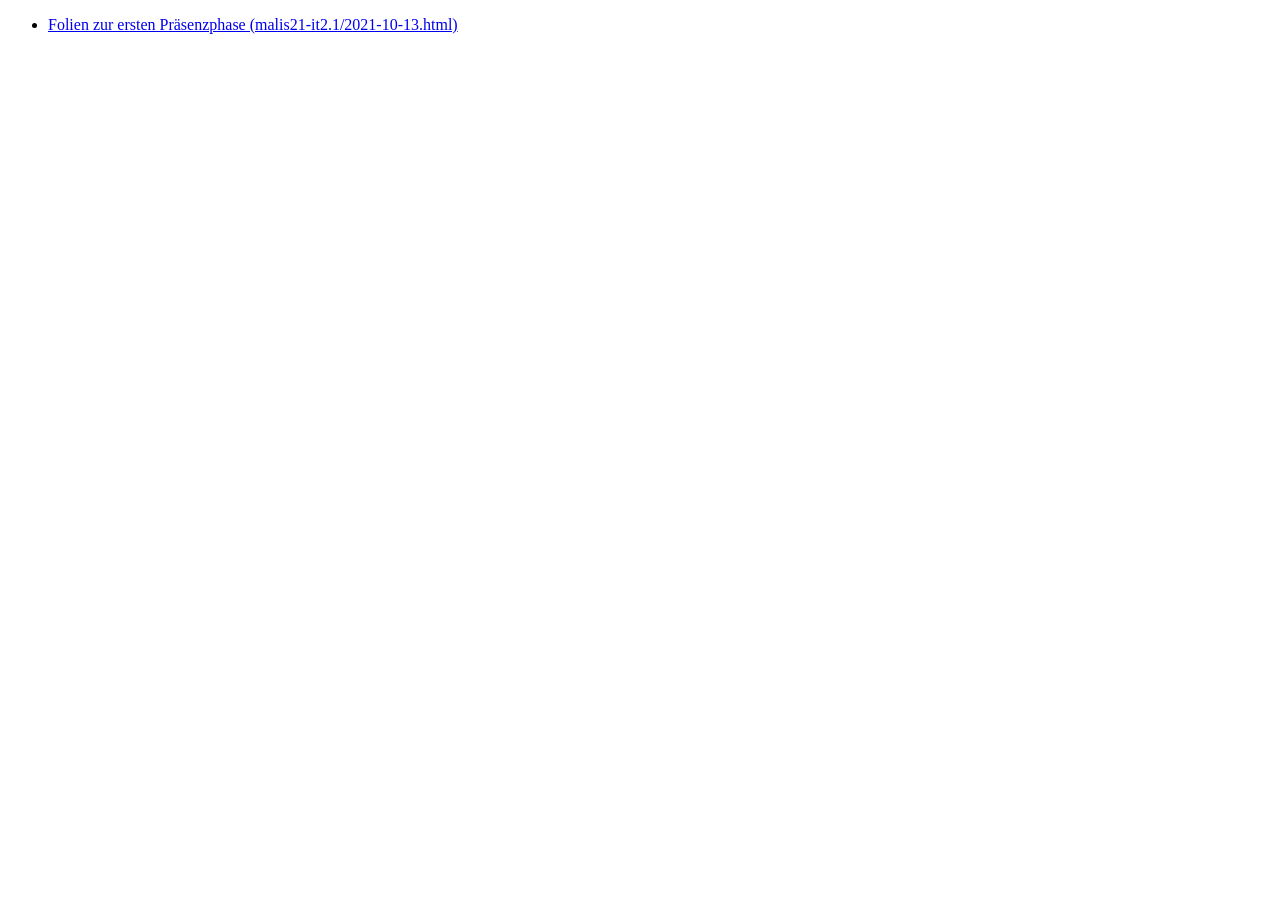
<file: index.html>
<!DOCTYPE html>
<html lang="en">
  <head>
    <meta charset="utf-8" />
    <title>reveal-md</title>
    <link rel="stylesheet" href="./dist/theme/black.css" id="theme" />
  </head>

  <body>
    <ul>
      <li>
        <a href="malis21-it2.1&#x2F;2021-10-13.html" title="Folien zur ersten Präsenzphase">
          Folien zur ersten Präsenzphase (malis21-it2.1&#x2F;2021-10-13.html)
        </a>
      </li>
    </ul>
  </body>
</html>
</file>
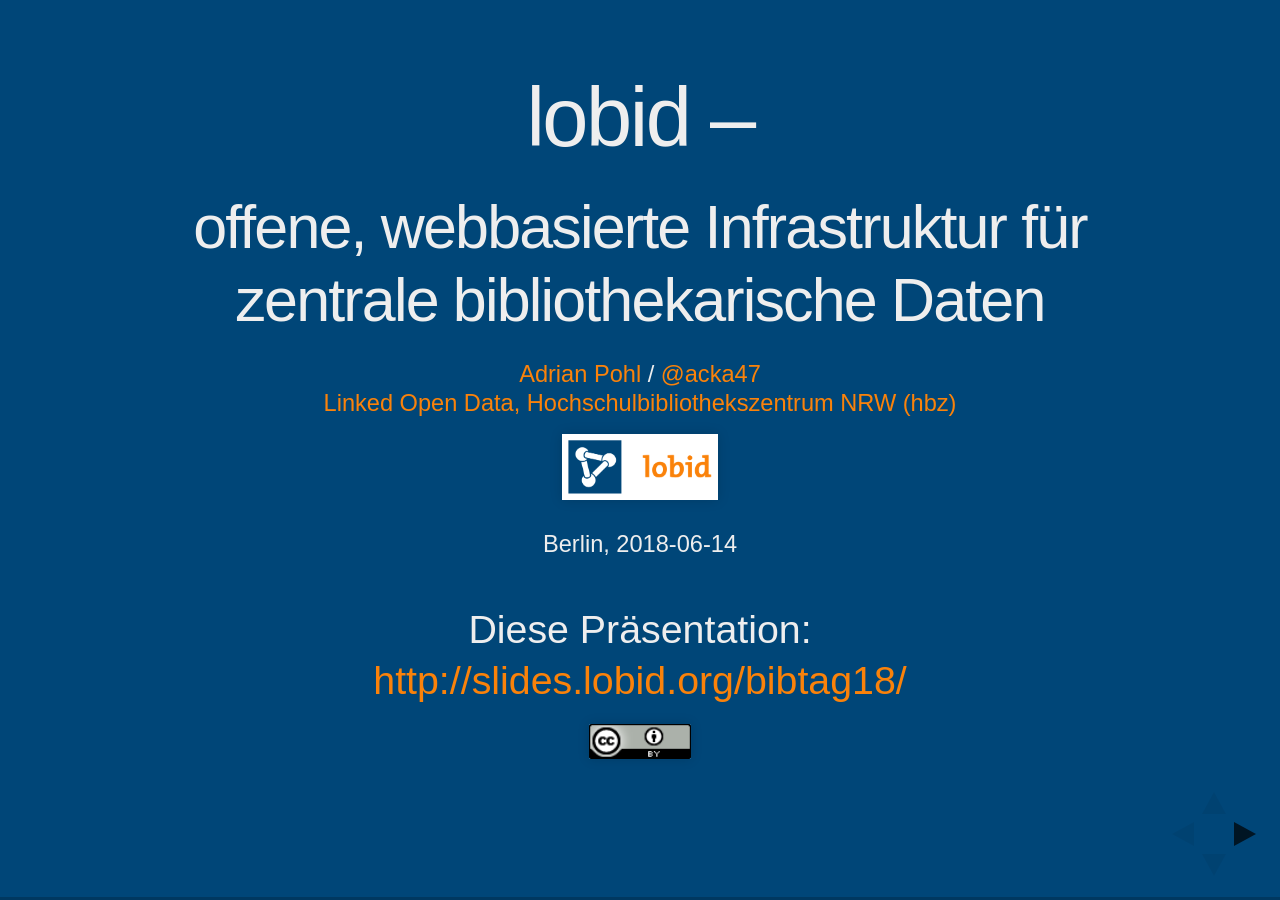
<file: bibtag18/index.html>
<!doctype html>
<html lang="en">

	<head>
		<meta charset="utf-8">

		<title>lobid – offene, webbasierte Infrastruktur für zentrale bibliothekarische Daten</title>

		<meta name="description" content="Vortrag beim 107. Bibliothekartag in Berlin, gehalten am 14. Juni 2018">
		<meta name="author" content="Adrian Pohl">

		<meta name="apple-mobile-web-app-capable" content="yes">
		<meta name="apple-mobile-web-app-status-bar-style" content="black-translucent">

		<meta name="viewport" content="width=device-width, initial-scale=1.0, maximum-scale=1.0, user-scalable=no, minimal-ui">

		<link rel="stylesheet" href="css/reveal.css">
		<link rel="stylesheet" href="css/theme/hbz.css" id="theme">

		<!-- Code syntax highlighting -->
		<link rel="stylesheet" href="lib/css/zenburn.css">

		<!-- Printing and PDF exports -->
		<script>
			var link = document.createElement( 'link' );
			link.rel = 'stylesheet';
			link.type = 'text/css';
			link.href = window.location.search.match( /print-pdf/gi ) ? 'css/print/pdf.css' : 'css/print/paper.css';
			document.getElementsByTagName( 'head' )[0].appendChild( link );
		</script>

		<!--[if lt IE 9]>
		<script src="lib/js/html5shiv.js"></script>
		<![endif]-->
	</head>

  <body>
    <div class="reveal">

    <!-- Any section element inside of this container is displayed as a slide -->
    <div class="slides">
      <section>
        <h2>lobid –</h2> 
				<h3>offene, webbasierte Infrastruktur für zentrale bibliothekarische Daten</h3>
        <p>
          <small>
            <a href="http://lobid.org/team/ap#!">Adrian Pohl</a> /
            <a href="https://twitter.com/acka47">@acka47</a> <br /> <a
            href="https://www.hbz-nrw.de/produkte/linked-open-data">Linked
              Open Data, Hochschulbibliothekszentrum NRW (hbz)</a> </small> <br />
          <a href="https://lobid.org"><img src="img/lobid.png" style="border: none; padding: 5px; background-color: white" width="125px" /></a><br/>
          <small>Berlin, 2018-06-14</small>
        </p>
        <p>
          Diese Präsentation: <br /> <a
            href="http://slides.lobid.org/bibtag18/">http://slides.lobid.org/bibtag18/</a>
          <br/>
          <a rel="license" href="http://creativecommons.org/licenses/by/4.0/"><img alt="Creative Commons License" style="border-width:0" src="img/cc-by.png" title="Licensed under a Creative Commons Attribution 4.0 International License"></a>
        </p>
      </section>

			<section>
        <h1>Agenda</h1>
				<ol>
					<li>lobid</li>
					<li>lobid-gnd
						<ol style="list-style-type:lower-latin !important;">
							<li>Oberfläche</li>
							<li>Daten</li>
							<li>API</li>
						</ol>
					</li>
					<li>Anwendungsbeispiele</li>
				</ol>
      </section>

			<section>
        <h1>1. lobid</h1>
      </section>

			<section>
				<h3><span style="color:#FFFF00">L</span>inking <span style="color:#FFFF00">o</span>pen (<span style="color:#FFFF00">bi</span>bliographic) <span style="color:#FFFF00">d</span>ata</h3>
				<p><span class="fragment">Dateninfrastruktur für Bibliotheken, Archive, Museen</span></p>
				<p><span class="fragment">Das hbz entwickelt seit 2009 Software im Bereich Linked Open Data</span></p>
				<p align="left"><span class="fragment">Leitlinien:</span></p>
				<p align="left"><span class="fragment">1. Publikation <a href="https://opendefinition.org/licenses/">offen lizenzierter</a> Daten zur freien Nutzung</span></p>
				<p align="left"><span class="fragment">2. Nutzung domänenübergreifender Web-Standards</span></p>
				<p align="left"><span class="fragment">3. Bereitstellung von Web-APIs plus Endnutzeroberflächen</span></p>
      </section>

			<section>
				<a href="http://lobid.org/team"><img src="img/lobid-team.png" style="border: none; box-shadow: none;" /></a>
      </section>

			<section>
				<h3>lobid-Dienste</h3>
				<p><span class="fragment">Mittlerweile sind alle Dienste in der zweiten Version</span></p>
				<p><span class="fragment"><a href="https://lobid.org/resources">lobid-resources</a>: Daten des hbz-Verbundkatalogs</span></p>
				<p><span class="fragment"><a href="https://lobid.org/organisations">lobid-organisations</a>: Daten des deutschsprachigen Sigelverzeichnisses und DBS-Stammdaten</span></p>
				<p><span class="fragment"><a href="https://lobid.org/gnd">lobid-gnd</a>: Gemeinsame Normdatei</span></p>
      </section>

			<section>
				<h3>Datenquellen und -formate</h3>
				<img src="img/lobid-data.png" style="border: none; box-shadow: none;" /> 
				<span class="fragment"><p>Einheitlicher Zugriff bei unterschiedlichen Quellformaten und -systemen</p></span>
			</section>

			<section>
				<h3>lobid-resources</h3>
				<a href="https://lobid.org/resources"><img src="img/lobid-resources.png" width=800 style="border: none; box-shadow: none;" /></a>
				<p><span class="fragment">Dokumentation der lobid-resources-API: <a href="https://lobid.org/resources/api">https://lobid.org/resources/api</a></span></p>
			</section>

			<section>
				<h3>lobid-organisations</h3>
				<a href="https://lobid.org/organisations"><img src="img/lobid-organisations.png" width=800 style="border: none; box-shadow: none;" /></a>
				<p><span class="fragment">Dokumentation der lobid-organisations-API: <a href="https://lobid.org/organisations/api">https://lobid.org/organisations/api</a></span></p>
			</section>

			<section>
				<h3>lobid-gnd</h3>
				<a href="https://lobid.org/gnd"><img src="img/lobid-gnd-home.png" width=800 style="border: none; box-shadow: none;" /></a>
				<p><span class="fragment">Dokumentation der lobid-gnd-API (im Aufbau): <a href="https://lobid.org/organisations/api">https://lobid.org/gnd/api</a></span></p>
			</section>

			<section>
        <h2>Schauen wir uns das doch mal genauer an</h2>
			</section>

			<section>
        <h1>2. lobid-gnd</h1>
				<p><span class="fragment">(Für Details siehe auch <a href="http://blog.lobid.org/2018/06/07/lobid-gnd.html">diesen aktuellen Blogbeitrag</a>.)</span></p>
      </section>
			
			<section>

				<section>
	        <h3>a. Die Oberfläche</h3>
					<a href="https://lobid.org/gnd"><img src="img/lobid-gnd-home.png" style="border: none; box-shadow: none;" /></a>
	      </section>

				<section>
	        <h3>Auto Suggest</h3>
					<img src="img/20180601_lobid-gnd-autosuggest.png" style="border: none; box-shadow: none;" />
	      </section>
				
				<section>
					<h3>Ergebnisliste</h3>
					<a href="http://lobid.org/gnd/search?q=hannah+arendt"><img src="img/20180605_lobid-gnd-result-list.png" width=800 style="border: none; box-shadow: none;" /></a>
				</section>
				
				<section>
					<h3>Einzeltreffer</h3>
					<a href="http://lobid.org/gnd/11850391X"><img src="img/20180605_lobid-gnd-einzeltreffer.png" width=800 style="border: none; box-shadow: none;" /></a>
				</section>
				
				<section>
					<h3>Beziehungsgraph</h3>
					<a href="http://lobid.org/gnd/11850391X#rels"><img src="img/20180606_lobid-gnd-graph.png" style="border: none; box-shadow: none;" /></a>
				</section>

			</section>
			
			<section>

				<section>
	        <h3>b. Die Daten</h3>
						<a href="https://www.w3.org/TR/json-ld/"><img src="img/json-ld.png" width="350px" /></a>
	      </section>

				<section>
					<a href="http://lobid.org/gnd/11850391X"><img src="img/20180605_lobid-gnd-einzeltreffer.png" width=800 style="border: none; box-shadow: none;" /></a>
				</section>

				<section>
					<a href="http://lobid.org/gnd/11850391X"><img src="img/focus-json-ld.png" width=800 style="border: none; box-shadow: none;" /></a>
				</section>

				<section>
					<h3>JSON(-LD)</h3>
					<a href="http://lobid.org/gnd/11850391X.json"><img src="img/browser-json.png" width=800 style="border: none; box-shadow: none;" /></a>
				</section>

				<section>
					<a href="https://www.w3.org/TR/json-ld/"><img src="img/get-json.png" width="1024" /></a>
	      </section>

				<section>
					<h3>Datenherkunft & -generierung</h3>
					<p><span class="fragment">Tägl. Bezug der <a href="http://www.dnb.de/DE/Service/DigitaleDienste/LinkedData/linkeddata_node.html">GND-RDF-Daten von der DNB</a> via OAI-PMH</span></p>
					<p><span class="fragment">Konversion nach JSON-LD mittels <a href="https://lobid.org/gnd/context.jsonld"><code>@context</code></a>, <a href="https://json-ld.org/spec/latest/json-ld-framing/">Framing</a> etc.</span></p>
					<p><span class="fragment">Homogenisierung von Typen und Label-Properties</p>
					<p><span class="fragment">Labels für verlinkte Ressourcen ergänzen</span></p>
					<p><span class="fragment">Anreicherung mit EntityFacts-Links und -Bildern</span></p>
					<p><span class="fragment">Et voilà: Linked Open Usable Data (LOUD) <small>-> siehe Rob Sanderson's Europeanatech 2018 Keynote (<a href="https://de.slideshare.net/azaroth42/europeanatech-keynote-shout-it-out-loud">Slides</a>, <a href="https://www.youtube.com/watch?v=r4afi8mGVAY">Aufzeichnung</a>)</small></span></p>
	      </section>

				<section>
					<img src="img/get-json.png" width="1024" />
	      </section>

				<section>
					<a href="http://lobid.org/gnd/11850391X"><img src="img/20180605_lobid-gnd-einzeltreffer.png" width=900 style="border: none; box-shadow: none;" /></a>
				</section>

			</section>

			<section>

				<section>
	        <h3>c. Web-API</h3>
						<a href="http://lobid.org/gnd/api"><img src="img/lobid-gnd-api.png" width="800" /></a>
	      </section>

				<section>
					<h3>Abfrage-Möglichkeiten</h3>
					<p><span class="fragment">JSON-LD-Daten in Elasticsearch-Index</span></p>
					<p><span class="fragment"><a href="https://www.elastic.co/guide/en/elasticsearch/reference/current/query-dsl-query-string-query.html#query-string-syntax">Elasticsearch</a> bzw. <a href="https://lucene.apache.org/core/2_9_4/queryparsersyntax.html">Lucene</a> Suchsyntax</span></p>
					<p><span class="fragment"><a href="http://lobid.org/gnd/api#auto-complete">Parameter für Auto Suggest</a></p>
					<p><span class="fragment">Für Einzeltreffer andere RDF-Serialisierungen per Content Negotiation</span></p>
	      </section>

				<section>
					<h2>Beispiel-Abfragen</h2>
	      </section>

				<section>
	        <h3><a href="http://lobid.org/gnd/search?q=placeOfBirth.id%3A%22http%3A%2F%2Fd-nb.info%2Fgnd%2F4031483-2%22+AND+dateOfBirth%3A%5B1933+TO+1945%5D+&filter=%2B%28type%3APerson%29">Personen, die während der NS-Zeit in Köln geboren wurden</a></h3>
						<a href="http://lobid.org/gnd/search?q=placeOfBirth.id%3A%22http%3A%2F%2Fd-nb.info%2Fgnd%2F4031483-2%22+AND+dateOfBirth%3A%5B1933+TO+1945%5D+&filter=%2B%28type%3APerson%29"><img src="img/koelsche-ns-geburten.png" width="800" /></a>
	      </section>

				<section>
	        <h3><a href="http://lobid.org/gnd/search?q=sameAs.collection.id%3A%22http%3A%2F%2Fwww.wikidata.org%2Fentity%2FQ423048%22+AND+NOT+sameAs.collection.id%3A%22http%3A%2F%2Fwww.wikidata.org%2Fentity%2FQ2013%22">Einträge, die einen DDB-Link aber keinen Wikidata-Link haben</a></h3>
						<a href="http://lobid.org/gnd/search?q=sameAs.collection.id%3A%22http%3A%2F%2Fwww.wikidata.org%2Fentity%2FQ423048%22+AND+NOT+sameAs.collection.id%3A%22http%3A%2F%2Fwww.wikidata.org%2Fentity%2FQ2013%22""><img src="img/wikidata-ddb-links.png" width="800" /></a>
	      </section>

				<section>
	        <h3><a href="http://lobid.org/gnd/search?q=_exists_%3Aarchitect">Alle Entitäten, zu denen ein Architekt angegeben wurde</a></h3>
						<a href="http://lobid.org/gnd/search?q=_exists_%3Aarchitect"><img src="img/architect.png" width="800" /></a>
	      </section>
				
				<section>
					<h3><a href="http://lobid.org/gnd/search?q=geographicAreaCode.id%3A%22http%3A%2F%2Fd-nb.info%2Fstandards%2Fvocab%2Fgnd%2Fgeographic-area-code%23XA-DE-BE%22+AND+type%3ANameOfSmallGeographicUnitLyingWithinAnotherGeographicUnit">"Kleinräumige Geografika" innerhalb von Berlin</a></h3>
						<a href="http://lobid.org/gnd/search?q=geographicAreaCode.id%3A%22http%3A%2F%2Fd-nb.info%2Fstandards%2Fvocab%2Fgnd%2Fgeographic-area-code%23XA-DE-BE%22+AND+type%3ANameOfSmallGeographicUnitLyingWithinAnotherGeographicUnit"><img src="img/geografika.png" width="800" /></a>
				</section>

			</section>

			<section>
				<h3>Was fehlt noch in lobid-gnd?</h3>
				<p><span class="fragment">Dokumentation durch Annotation eines Beispiels (wie <a href="http://lobid.org/organisations/api/de#jsonld">hier</a>)</span></p>
				<p><span class="fragment">OpenRefine Reconciliation Endpoint (<a href="https://github.com/hbz/lobid-gnd/issues/65">#65</a>)</span></p>
				<p><span class="fragment">Bulk Downloads (<a href="https://github.com/hbz/lobid-gnd/issues/91">#91</a>)</span></p>
				<p><span class="fragment">Weiterleitungen von GND-URIs nach Zusammenführungen (<a href="https://github.com/hbz/lobid-gnd/issues/117">#117</a>)</span></p>
				<p><span class="fragment">Usability Tests</span></p>
				<p><span class="fragment">Nutzer*innen-Feedback: Was vermissen Sie?</span></p>
			</section>	

			<section>
				<h3>Lob it</h3>
				<a href="https://twitter.com/stefandumont/status/1006480443611467776"><img src="img/lobit.png" width="800" /></a>
			</section>

			<section>
        <h1>3. Anwendungs-<br />beispiele</h1>
      </section>

			<section>
				<h3>GND-Lookup im Erfassungsformular</h3>
				<a href="https://frl.publisso.de/tools/zettel/forms?id=katalog:article"><img src="img/gnd-lookup.png" width=800 style="border: none; box-shadow: none;" /></a>
				<p><span class="fragment">Basiert auf Auto-Suggest-Funktion der lobid-gnd-API</span></p>
			</section>

			<section>
				
				<section>
					<h3>NWBib</h3>
					<a href="https://nwbib.de"><img src="img/nwbib.png" width=800 style="border: none; box-shadow: none;" /></a>
				</section>

				<section>
					<h3>NWBib</h3>
					<p><span class="fragment">Basiert vollständig auf der lobid-API</span></p>
					<p><span class="fragment">Nutzt das NWBib-Subset von lobid-resources</span></p>
					<p><span class="fragment">Informationen zu besitzenden Bibliotheken von lobid-organisations</span></p>
					<p><span class="fragment">Themenvorschläge auf Basis von lobid-gnd</p>
	      </section>

				<section>
					<h3>NWBib-Suchergebnisliste</h3>
					<a href="https://nwbib.de/search?q=bildband+k%C3%B6ln"><img src="img/nwbib-suchergebnis.png" width=700 style="border: none; box-shadow: none;" /></a>
					<p><span class="fragment">Anfrage gegen das <a href="http://lobid.org/resources/search?q=inCollection.id%3A%22http%3A%2F%2Flobid.org%2Fresources%2FHT014176012%23!%22">NWBib-Subset in lobid-resources</a></span></p>
				</section>

				<section>
					<a href="https://nwbib.de/HT018791597"><img src="img/nwbib-einzeltreffer.png" width=800 style="border: none; box-shadow: none;" /></a>
					<p><span class="fragment">Informationen zu besitzenden Bibliotheken (Name, URL, Standort) werden aus lobid-organisations geladen</span></p>
				</section>

				<section>
					<a href="https://nwbib.de/topics?q=gentrification"><img src="img/nwbib-suchvorschlag.png" width=700 style="border: none; box-shadow: none;" /></a>
					<p><span class="fragment"><a href="https://lobid.org/gnd/search?q=variantName:Gentrification&filter=type:(NOT%20(ConferenceOrEvent%20Work))&size=500">Suche in den Verweisungsformen der GND</a> und Anzeige von bis zu drei Vorschlägen, die am meisten Treffer in der NWBib bringen</span></p>
				</section>

			</section>

			<section>
				<h3>Virtuelle Deutsche Landesbibliographie</h3>
				<a href="https://tinyurl.com/vdlbsp"><img src="img/vdl.png" width=900 style="border: none; box-shadow: none;" /></a>
				<p><span class="fragment">Seit April ist nwbib.de in die VDL integriert.</span></p>
			</section>

			<section>
				<h3>Reconciliation mit OpenRefine</h3>
				<a href="https://github.com/hbz/lobid-organisations/issues/55/#issuecomment-129771979"><img src="img/openrefine.png" width=700 style="border: none; box-shadow: none;" /></a>
				<p><span class="fragment">Abfrage einer ISIL für eine Liste von Bibliotheken</span></p>
			</section>

			<section>
				<h3>Discovery-Index der UB Dortmund</h3>
				<a href="https://www.ub.tu-dortmund.de/katalogplus/search/?q=gentrifizierung"><img src="img/ub-dortmund-katalog.png" width=600 style="border: none; box-shadow: none;" /></a>
				<p><span class="fragment">Daten zu den Beständen der UB & einiger umliegender Bibliotheken werden täglich von lobid geholt, transformiert und in den Index geladen</span></p>
			</section>

			<section>
				<h2>Wünsche? Fragen?</h2>
				<h3>Gerne jetzt oder später<br />via <a href="https://twitter.com/lobidOrg">Twitter</a>, <a href="mailto:semweb@hbz-nrw.de">E-Mail</a> etc..
			</section>


     </div>

   </div>
   <script src="lib/js/head.min.js"></script>
   <script src="js/reveal.js"></script>

   <script>

     // Full list of configuration options available at:
     // https://github.com/hakimel/reveal.js#configuration
     Reveal.initialize({
       controls: true,
       progress: true,
       history: true,
       center: true,

       transition: 'none', // none/fade/slide/convex/concave/zoom
       backgroundTransition: 'none',

       // Optional reveal.js plugins
       dependencies: [
         { src: 'lib/js/classList.js', condition: function() { return !document.body.classList; } },
         { src: 'plugin/markdown/marked.js', condition: function() { return !!document.querySelector( '[data-markdown]' ); } },
         { src: 'plugin/markdown/markdown.js', condition: function() { return !!document.querySelector( '[data-markdown]' ); } },
         { src: 'plugin/highlight/highlight.js', async: true, callback: function() { hljs.initHighlightingOnLoad(); } },
         { src: 'plugin/zoom-js/zoom.js', async: true },
         { src: 'plugin/notes/notes.js', async: true }
       ]
     });

   </script>

  </body>
</html>
</file>
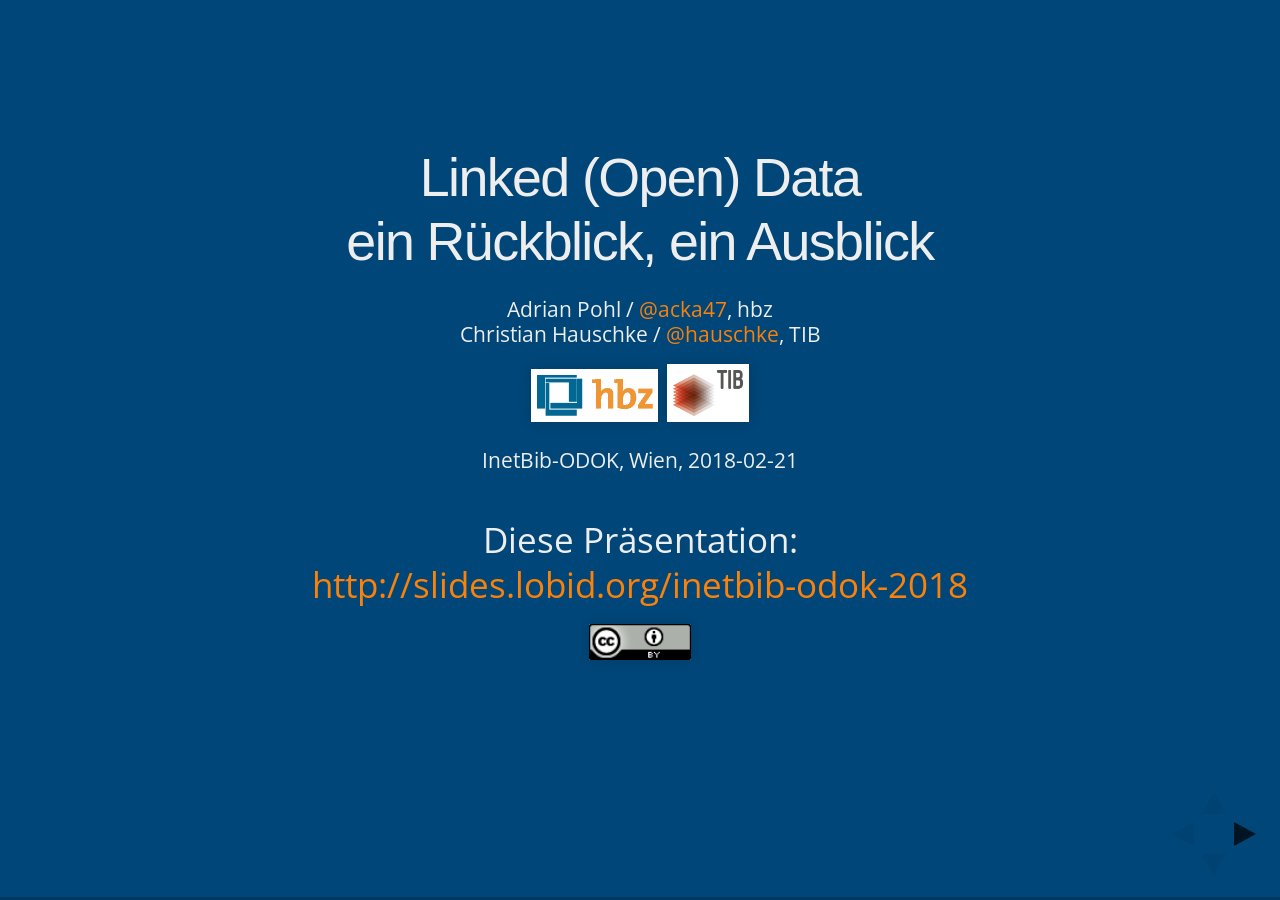
<file: inetbib-odok-2018/index.html>
<!DOCTYPE html>

<html lang="de">

<head>
<meta charset="utf-8">
<title>Linked (Open) Data – ein Rückblick, ein Ausblick</title>
<meta name="description"
	content="Präsentationsfolien für eine Vortrag von Adrian Pohl und Christian Hauschke  bei der Inetbib-ODOK-Tagung in Wien am 21.2.2018.">
<meta name="author" content="Adrian Pohl">
<meta name="author" content="Christian Hauschke">
<meta name="apple-mobile-web-app-capable" content="yes">
<meta name="apple-mobile-web-app-status-bar-style"
	content="black-translucent">
<meta name="viewport"
	content="width=device-width, initial-scale=1.0, maximum-scale=1.0, user-scalable=no, minimal-ui">

	<script type="application/ld+json">
	{
		"@context": "http://schema.org",
		"type": "PresentationDigitalDocument",
		"name" : "Linked (Open) Data – in Rückblick, ein Ausblick",
		"creator" : [{
			"id": "http://lobid.org/team/ap#!",
			"type": "Person",
			"name": "Adrian Pohl"
			},
			{
				"id": "http://orcid.org/0000-0003-2499-7741",
				"type": "Person",
				"name": "Christian Hauschke"
			}
		]
		"description": "Präsentationsfolien für eine Vortrag von Adrian Pohl und Christian Hauschke  bei der Inetbib-ODOK-Tagung in Wien am 21.2.2018.",
		"about" : [ "Bibliotheken", "Semantic Web", "Linked Open dData", "Geschichte" ],
		"url" : "http://slides.lobid.org/inetbib-odok-2018/",
		"datePublished" : "2018-02-21",
		"inLanguage" : "de",
		"audience": [ "Bibliothekare" ],
		"license": "https://creativecommons.org/licenses/by/4.0/"
	}
	</script>
	
<link rel="stylesheet" href="css/reveal.css">
<link rel="stylesheet" href="css/theme/hbz.css" id="theme">

<!-- Code syntax highlighting -->
<link rel="stylesheet" href="lib/css/zenburn.css">

<!-- Printing and PDF exports -->
<script>
	var link = document.createElement('link');
	link.rel = 'stylesheet';
	link.type = 'text/css';
	link.href = window.location.search.match(/print-pdf/gi) ? 'css/print/pdf.css'
			: 'css/print/paper.css';
	document.getElementsByTagName('head')[0].appendChild(link);
</script>

<!--[if lt IE 9]>
		<script src="lib/js/html5shiv.js"></script>
		<![endif]-->
</head>

<body>

	<div class="reveal">

		<!-- Any section element inside of this container is displayed as a slide -->
		<div class="slides">
			<section>
				<h3>Linked (Open) Data<br />ein Rückblick, ein Ausblick
				</h3>
				<p>
					<small>
						Adrian Pohl / <a href="https://twitter.com/acka47">@acka47</a>, hbz
						<br />
						Christian Hauschke / <a href="https://twitter.com/hauschke">@hauschke</a>, TIB
					</small> <br />
					<img src="img/hbz.png"
						style="border: none; padding: 5px; background-color: white"
						width="100px" />
					<img src="img/tib.png"
						style="border: none; padding: 5px; background-color: white"
						height="40px" />	
						<br />
					<small>InetBib-ODOK, Wien, 2018-02-21</small>
				</p>
				<p>
					Diese Präsentation: <br /> <a
						href="http://slides.lobid.org/inetbib-odok-2018" target=blank>http://slides.lobid.org/inetbib-odok-2018</a>
						<br />
						<a rel="license" href="http://creativecommons.org/licenses/by/4.0/"><img alt="Creative Commons License" style="border-width:0" src="img/cc-by.png" title="Licensed under a Creative Commons Attribution 4.0 International License"></a>
				</p>
			</section>

			<section>
				<h3>Linked Open Data (LOD) auf einen Blick</h3>
				<p><span class="fragment">LOD ist eine Sammlung von Konventionen zur Publikation und Verknüpfung von Daten im Web</span></p>
				<p><span class="fragment">Basierend auf offenen Lizenzen und Web-Standards:</span></p> 
				<p><span class="fragment">Uniform Resource Identifier (URI),</span></p>
				<p><span class="fragment">Hypertext Transfer Protocol (HTTP),</span></p> 
				<p><span class="fragment">Resource Description Framework (RDF)</span></p>
			</section>

			<section>
				<a href="https://www.w3.org/DesignIssues/LinkedData.html"><img src="img/mug.jpg" width=400 /></a>
			</section>

			<section>
				<h2>Rückblick: Wie unsere Reise begann</h2>
				<a href="https://www.slideshare.net/acka47/pohl-20100923-odoklod"><img src="img/odok2010.png" width=400 /></a>
				<a href="https://de.slideshare.net/hauschke/5-minuten-ber-linked-open-data"><img src="img/inetbib2010.png" width=400 /></a>
			</section>

			<section>
				<h1>Hoffnungen</h1>
        <h3>Welche Möglichkeiten soll(te) Linked Data eröffen?</h3>
      </section>

			<section>
				<h2>Größere Sichtbarkeit und Auffindbarkeit im Web</h2>
				<p><span class="fragment">Alles ist besser als Web-OPACs (=Datenbanken im Deep Web)</span></p>
				<p><span class="fragment">Google et al nutzen nicht beliebiges RDF</span></p>
				<p><span class="fragment">-> schema.org</span></p> 
				<p><span class="fragment">Ob bzw. inwiefern schema.org-Markup Nutzen bringt (mehr Indexierung, besseres Ranking) ist auch heute noch unklar</span></p>
			</section>

			<section>
				<h2>Größere Sichtbarkeit und Auffindbarkeit im Web</h2>
				<p><span class="fragment">Alles ist besser als Web-OPACs (=Datenbanken im Deep Web)</span></p>
				<p><span class="fragment">Google et al nutzen nicht beliebiges RDF</span></p>
				<p><span class="fragment">-> schema.org</span></p> 
				<p><span class="fragment">Ob bzw. inwiefern schema.org-Markup Nutzen bringt (mehr Indexierung, besseres Ranking) ist auch heute noch unklar</span></p>
			</section>

			<section>
				<h2>Einige beschworene Vorteile von LOD</h2>
				<p><span class="fragment">Größere Sichtbarkeit und Auffindbarkeit im Web</span></p>
				<p><span class="fragment">Vernetzung mit und Anreicherung durch externe Datensets</span></p>
				<p><span class="fragment">Mehr Interoperabilität durch domänenübergreifende Standards</span></p> 
				<p><span class="fragment">Einfache Wiederverwendung</span></p>
				<p><span class="fragment">Einfache Erweiterbarkeit der Daten und des Datenmodells</span></p>
				<p><span class="fragment">Unterstützung multilingualer Daten</span></p> 
			</section>

			<section>
				<h2>Wie sieht es tatsächlich aus?</h2>
				<p><span class="fragment">Begrenzte Aufnahme von LOD, weil RDF, SPARQL, OWL zu akademisch</span></p>
				<p><span class="fragment">Zur Auffindbarkeit</span></p>
				<p><span class="fragment">Interoperabilität mit anderen Domänen? <span class="fragment">Ja, aber</span></span></p> 
				<p><span class="fragment">Einfache Wiederverwendung? <span class="fragment">Ja, aber</span></span></p>
				<p><span class="fragment">Einfache Erweiterbarkeit der Daten und des Datenmodells? <span class="fragment">Ja</span></span></p>
				<p><span class="fragment">Unterstützung multilingualer Daten? <span class="fragment">Ja</span></span></p> 
			</section>

			<section>
				<h2>Wie sieht es tatsächlich aus?</h2>
				<p>Größere Sichtbarkeit und Auffindbarkeit im Web? <span class="fragment">Ja, aber</span></p>
				<p><span class="fragment">Vernetzung mit und Anreicherung durch externe Datensets? <span class="fragment">Ja, aber</span></span></p>
				<p><span class="fragment">Interoperabilität mit anderen Domänen? <span class="fragment">Ja, aber</span></span></p> 
				<p><span class="fragment">Einfache Wiederverwendung? <span class="fragment">Ja, aber</span></span></p>
				<p><span class="fragment">Einfache Erweiterbarkeit der Daten und des Datenmodells? <span class="fragment">Ja</span></span></p>
				<p><span class="fragment">Unterstützung multilingualer Daten? <span class="fragment">Ja</span></span></p> 
			</section>

			<section>
				<h2>Weitere Hoffnung: Dezentralisierung & Vermeidung der Mehrfachdatenpflege</h2>
				<a href="https://www.slideshare.net/acka47/pohl-20100923-odoklod"><img src="img/odok2010-dezentralisierung.png" width=400 /></a>
				
			</section>

			<section>
				<p><span class="fragment">Größere Sichtbarkeit und Auffindbarkeit im Web</span></p>
				<p><span class="fragment">Mehr Interoperabilität durch domänenübergreifende Standards</span></p> 
				<p><span class="fragment">Einfache Erweiterbarkeit der Daten und des Datenmodells</span></p>
				<p><span class="fragment">Unterstützung multilingualer Daten</span></p> 
				<p><span class="fragment">Nachnutzbarkeit optimieren</span></p>
			</section>

		</div>

	</div>

	<script src="lib/js/head.min.js"></script>
	<script src="js/reveal.js"></script>

	<script>
		// Full list of configuration options available at:
		// https://github.com/hakimel/reveal.js#configuration
		Reveal.initialize({
			controls : true,
			progress : true,
			history : true,
			center : true,

			transition : 'none', // none/fade/slide/convex/concave/zoom
			backgroundTransition : 'none',

			// Optional reveal.js plugins
			dependencies : [ {
				src : 'lib/js/classList.js',
				condition : function() {
					return !document.body.classList;
				}
			}, {
				src : 'plugin/markdown/marked.js',
				condition : function() {
					return !!document.querySelector('[data-markdown]');
				}
			}, {
				src : 'plugin/markdown/markdown.js',
				condition : function() {
					return !!document.querySelector('[data-markdown]');
				}
			}, {
				src : 'plugin/highlight/highlight.js',
				async : true,
				callback : function() {
					hljs.initHighlightingOnLoad();
				}
			}, {
				src : 'plugin/zoom-js/zoom.js',
				async : true
			}, {
				src : 'plugin/notes/notes.js',
				async : true
			} ]
		});
	</script>

</body>
</html>
</file>
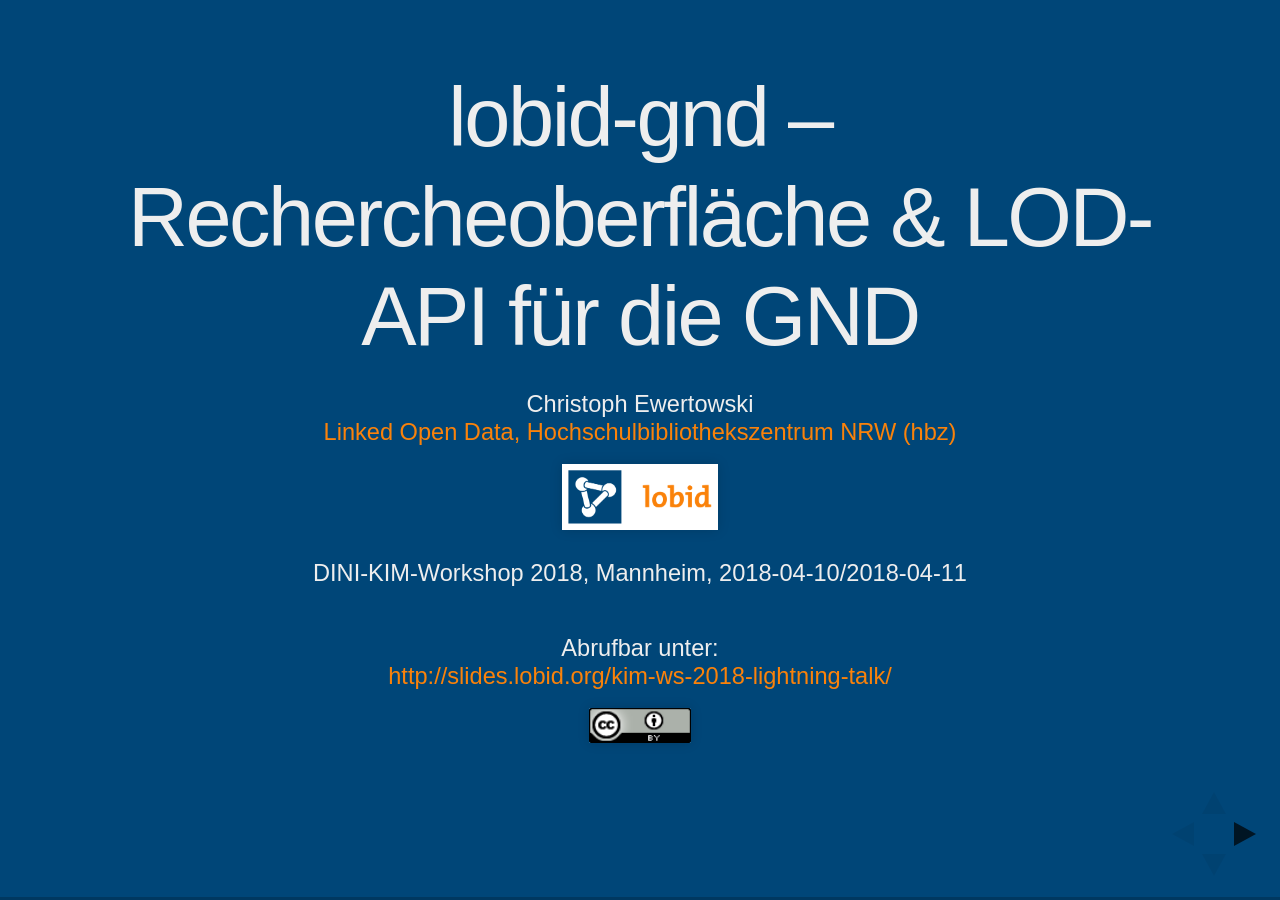
<file: kim-ws-2018-lightning-talk/index.html>
<!doctype html>
<html lang="en">

	<head>
		<meta charset="utf-8">
		<title>lobid-GND - Rechercheoberfläche & LOD-API für die GND</title>

		<meta charset="utf-8">
		<meta name="description"
			content="Präsentation von lobid-GND">
		<meta name="author" content="Christoph Ewertowski">
		<meta name="apple-mobile-web-app-capable" content="yes" />
		<meta name="apple-mobile-web-app-status-bar-style"
			content="black-translucent" />
		<meta name="viewport"
			content="width=device-width, initial-scale=1.0, maximum-scale=1.0, user-scalable=no, minimal-ui">

		<script type="application/ld+json">
		{
			"@context": "http://schema.org",
			"type": "PresentationDigitalDocument",
			"name" : "Präsentation von lobid-GND",
			"creator" : {
				"id": "http://lobid.org/team/ce#!",
				"type": "Person",
				"name": "Christoph Ewertowski"
			},
			"description": "These slides are used for a lightning talk at the DINI-KIM-Workshop 2018.",
			"about" : [ "lobid", "Integrated Authority File", "linked open data"],
			"url" : "http://slides.lobid.org/kim-ws-2018-lightning-talk/",
			"datePublished" : "2018-04-10",
			"inLanguage" : "de",
			"audience": [ "web developers", "librarians" ],
			"license": "https://creativecommons.org/licenses/by/4.0/"
		}
		</script>

		<link rel="stylesheet" href="css/reveal.css">
		<link rel="stylesheet" href="css/theme/hbz.css" id="theme">
		<link rel="stylesheet" href="lib/css/zenburn.css">

		<script>
			var link = document.createElement('link');
			link.rel = 'stylesheet';
			link.type = 'text/css';
			link.href = window.location.search.match(/print-pdf/gi) ? 'css/print/pdf.css'
					: 'css/print/paper.css';
			document.getElementsByTagName('head')[0].appendChild(link);
		</script>

		<!--[if lt IE 9]>
				<script src="lib/js/html5shiv.js"></script>
		<![endif]-->
		</head>

		<body>
			<div class="reveal">
				<div class="slides">

					<section data-background-color="#004678">
						<h2>lobid-gnd – Rechercheoberfläche & LOD-API für die GND</h2>
						<p>
							<small>Christoph Ewertowski<br />
								<a href="https://www.hbz-nrw.de/produkte/linked-open-data">
									Linked Open Data, Hochschulbibliothekszentrum NRW (hbz)</a>
							</small><br/>
							<img src="img/lobid.png" style="border: none; padding: 5px; background-color: white" width="125px"/><br/>
							<small>DINI-KIM-Workshop 2018, Mannheim, 2018-04-10/2018-04-11</small>
						</p>
						<p>
							<small>Abrufbar unter: <br />
								<a href="http://slides.lobid.org/kim-ws-2018-lightning-talk/">http://slides.lobid.org/kim-ws-2018-lightning-talk/</a>
							</small><br/>
							<a rel="license" href="http://creativecommons.org/licenses/by/4.0/">
								<img alt="Creative Commons License" style="border-width:0" src="img/cc-by.png"
								title="Licensed under a Creative Commons Attribution 4.0 International License">
							</a>
						</p>
					</section>

					<section data-background-color="#004678">
						<h2>Was ist lobid-gnd?</h2>
							<p>Inhalt: >14,7 Mio. Normdatensätze der GND (Gemeinsame Normdatei)</p>
							<p>Oberfläche zur Recherche</p>
							<p>Web-API zur Abfrage von Daten im Format JSON-LD (für Einzeltreffer auch N-Triples, RDF-XML, Turtle)</p>
							<span class="fragment"><p>URL: <a href="http://lobid.org/gnd">http://lobid.org/gnd</a></p>
							<p>im Beta-Status, Feedback erwünscht! (<a href="http://lobid.org/team">http://lobid.org/team</a>)</p></span>
					</section>
					
					<section data-background-color="#004678">
						<h2>Interaktionsmöglichkeiten I</h2>
							<ul>
								<li>Suche über Suchzeile</li>
								<li>Einschränken über Facetten (Standard: Anzeige weniger Fälle, Unterklassen nicht angezeigt)
									<span class="fragment"><ul>
										<li>Entitätstyp: Person, Körperschaft, Konferenz oder Veranstaltung, Werk, Geografikum, Schlagwort, Familie</li>
										<li>GND-Sachgruppen</li>
										<li>Ländercodes</li>
										<li>Beruf oder Beschäftigung</li>
									</ul></span>
							</ul>
					</section>
					<section>
						<img src="img/suche-koeln.png" style="border: none; padding: 5px; background-color: white" width="850px"/><br/>
					</section>
					
					<section data-background-color="#004678">
						<section>
							<h2>Interaktionsmöglichkeiten II</h2>
							<img src="img/Berners-Lee-detail.png" style="border: none; padding: 5px; background-color: white" width="800px"/><br/>
						</section>
						<section>
							<p><h3>Detailansicht</h3>
							<ul>
								<li>Filtern in der Detailansicht (z.B. im Eintrag von <a href="http://lobid.org/gnd/121649091">Tim Berners-Lee</a> nach Informatikern)</li>
								<li>Zu weitere Informationen extern gelangen
									<ul>
										<li>DBpedia, ORCid, VIAF etc.</li>
										<li>Wikipedia</li>
									</ul>
								</li>
								<li>Quellen für Tripel-Objekte (Kettensymbol)</li>
							</ul></p>
						</section>
					</section>

					<section data-background-color="#004678">
						<h2>Anwendungsmöglichkeiten</h2>
							<span class="fragment"><p>Zusammenführung von Personensätzen: Suche filtern nach individualisierten/nicht-individualisierten Personen.</br>
								<a href="http://lobid.org/gnd/search?q=preferredNameEntityForThePerson.surname%3AMeier+AND+preferredNameEntityForThePerson.forename%3AFritz+">Suche nach Person mit Nachnamen "Meier" und Vornamen "Fritz" (21, 15 davon individualisiert)</a>
							</p></span>
							<span class="fragment"><p>Katalog mit aktuellen GND-Informationen anreichern (z.B. Beruf, Wikipedia-Links, Hierarchien von Körperschaften/Geografischen Einheiten)</p></span>
							<span class="fragment"><p>Qualitätsverbesserung der GND: <span class="fragment">z.B. <a href="http://lobid.org/gnd/search?q=gender%3A%22http%3A%2F%2Fd-nb.info%2Fstandards%2Fvocab%2Fgnd%2Fgender%23notKnown%22&filter=%2B%28geographicAreaCode%3A%22http%3A%2F%2Fd-nb.info%2Fstandards%2Fvocab%2Fgnd%2Fgeographic-area-code%23XA-DE-NW%22%29">
								Personen ohne Geschlechtsangabe mit Ländercode XA-DE-NW (Nordrhein-Westfalen)</a> (~690)</p></span>
							<!-- <p>Geschlecht von Schriftstellern in Deutschland (ohne Bundesländer)
								<ul>
									<li><span class="fragment"><a href="http://lobid.org/gnd/search?q=professionOrOccupation%3A%22http%3A%2F%2Fd-nb.info%2Fgnd%2F4053309-8%22+AND+gender%3A%22http%3A%2F%2Fd-nb.info%2Fstandards%2Fvocab%2Fgnd%2Fgender%23male%22&filter=%2B%28geographicAreaCode%3A%22http%3A%2F%2Fd-nb.info%2Fstandards%2Fvocab%2Fgnd%2Fgeographic-area-code%23XA-DE%22%29">männlich (~22.500)</a></span></li>
									<li><span class="fragment"><a href="http://lobid.org/gnd/search?q=professionOrOccupation%3A%22http%3A%2F%2Fd-nb.info%2Fgnd%2F4053309-8%22+AND+gender%3A%22http%3A%2F%2Fd-nb.info%2Fstandards%2Fvocab%2Fgnd%2Fgender%23female%22&filter=%2B%28geographicAreaCode%3A%22http%3A%2F%2Fd-nb.info%2Fstandards%2Fvocab%2Fgnd%2Fgeographic-area-code%23XA-DE%22%29">weiblich (39)</a></span></li>
									<li><span class="fragment"><a href="http://lobid.org/gnd/search?q=professionOrOccupation%3A%22http%3A%2F%2Fd-nb.info%2Fgnd%2F4053309-8%22+AND+gender%3A%22http%3A%2F%2Fd-nb.info%2Fstandards%2Fvocab%2Fgnd%2Fgender%23notKnown%22&filter=%2B%28geographicAreaCode%3A%22http%3A%2F%2Fd-nb.info%2Fstandards%2Fvocab%2Fgnd%2Fgeographic-area-code%23XA-DE%22%29">unbekannt (~4700)</a></span></li>
								</ul>
							<p>"Kuriositäten" : Facettensuche in Körperschaften enthält die Unterkategorie "Fiktive Körperschaft" <span class="fragment"><a href="http://lobid.org/gnd/4003385-5">Atlantis</a></span></p> -->
					</section>

					<section data-background-color="#004678">
						<h2><span>Weitere Quellen</span></h2>
						<p>Beschreibung der API-Abfragemöglichkeiten: <a href="http://lobid.org/gnd/api">http://lobid.org/gnd/api</a></p>
						<p><a href="http://blog.lobid.org">lobid-Blog</a></p>
						<p><a href= "https://twitter.com/lobidOrg">lobid auf Twitter</a></p>
						<p><a href= "https://github.com/hbz/lobid-gnd">lobid-gnd Code</a> auf GitHub</p>
					</section>

     </div>

   </div>
   <script src="lib/js/head.min.js"></script>
   <script src="js/reveal.js"></script>

   <script>

     // Full list of configuration options available at:
     // https://github.com/hakimel/reveal.js#configuration
     Reveal.initialize({
       controls: true,
       progress: true,
       history: true,
       center: true,
       keyboard: true,

       transition: 'none', // none/fade/slide/convex/concave/zoom
       backgroundTransition: 'none',

       // Optional reveal.js plugins
       dependencies: [
         { src: 'lib/js/classList.js', condition: function() { return !document.body.classList; } },
         { src: 'plugin/markdown/marked.js', condition: function() { return !!document.querySelector( '[data-markdown]' ); } },
         { src: 'plugin/markdown/markdown.js', condition: function() { return !!document.querySelector( '[data-markdown]' ); } },
         { src: 'plugin/highlight/highlight.js', async: true, callback: function() { hljs.initHighlightingOnLoad(); } },
         { src: 'plugin/zoom-js/zoom.js', async: true },
         { src: 'plugin/notes/notes.js', async: true }
       ]
     });

   </script>

  </body>
</html>
</file>
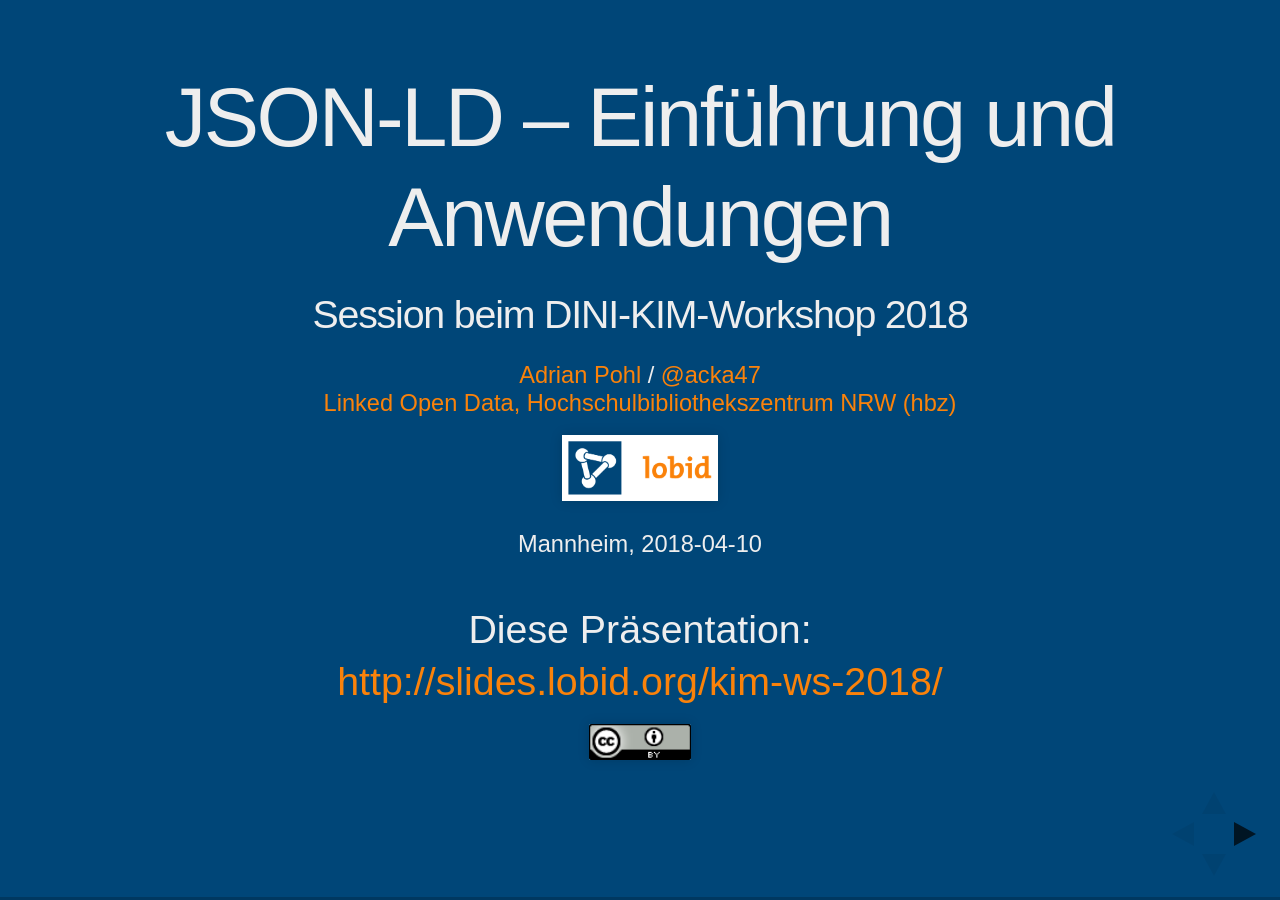
<file: kim-ws-2018/index.html>
<!doctype html>
<html lang="en">

	<head>
		<meta charset="utf-8">

		<title>JSON-LD – Einführung und Anwendungen</title>

		<meta name="description" content="Session beim DINI-KIM-Workshop 2018 in Mannheim.">
		<meta name="author" content="Adrian Pohl">

		<meta name="apple-mobile-web-app-capable" content="yes">
		<meta name="apple-mobile-web-app-status-bar-style" content="black-translucent">

		<meta name="viewport" content="width=device-width, initial-scale=1.0, maximum-scale=1.0, user-scalable=no, minimal-ui">

		<link rel="stylesheet" href="css/reveal.css">
		<link rel="stylesheet" href="css/theme/hbz.css" id="theme">

		<!-- Code syntax highlighting -->
		<link rel="stylesheet" href="lib/css/zenburn.css">

		<!-- Printing and PDF exports -->
		<script>
			var link = document.createElement( 'link' );
			link.rel = 'stylesheet';
			link.type = 'text/css';
			link.href = window.location.search.match( /print-pdf/gi ) ? 'css/print/pdf.css' : 'css/print/paper.css';
			document.getElementsByTagName( 'head' )[0].appendChild( link );
		</script>

		<!--[if lt IE 9]>
		<script src="lib/js/html5shiv.js"></script>
		<![endif]-->
	</head>

  <body>
    <div class="reveal">

    <!-- Any section element inside of this container is displayed as a slide -->
    <div class="slides">
      <section>
        <h2>JSON-LD –  Einführung und Anwendungen</h2>
        <h4>Session beim DINI-KIM-Workshop 2018</h4>
        <p>
          <small>
            <a href="http://lobid.org/team/ap#!">Adrian Pohl</a> /
            <a href="https://twitter.com/acka47">@acka47</a> <br /> <a
            href="https://www.hbz-nrw.de/produkte/linked-open-data">Linked
              Open Data, Hochschulbibliothekszentrum NRW (hbz)</a> </small> <br />
          <a href="https://lobid.org"><img src="img/lobid.png" style="border: none; padding: 5px; background-color: white" width="125px" /></a><br/>
          <small>Mannheim, 2018-04-10</small>
        </p>
        <p>
          Diese Präsentation: <br /> <a
            href="http://slides.lobid.org/kim-ws-2018/">http://slides.lobid.org/kim-ws-2018/</a>
          <br/>
          <a rel="license" href="http://creativecommons.org/licenses/by/4.0/"><img alt="Creative Commons License" style="border-width:0" src="img/cc-by.png" title="Licensed under a Creative Commons Attribution 4.0 International License"></a>
        </p>
      </section>

			<section>
        <h1>Agenda</h1>
				<ol>
					<li>Zur Entstehung</li>
					<li>Das Format</li>
					<li>Erfahrungen mit lobid & JSON-LD</li>
					<li>JSON Schema & JSON-LD</li>
					<li>Ausblick</li>
				</ol>
      </section>

			<section>
        <h1>1. Zur Entstehung</h1>
				<a href="https://www.w3.org/TR/json-ld/"><img src="img/json-ld.png" width="350px" /></a>
      </section>

      <section>
        <h2>RDF, SPARQL, Semantic Web – <br />Not in my backyard!</h2>
      </section>
			
			<section>
        <p><blockquote>RDF isn't natural — and therefore is barely used — by the average Web developer or data wrangler. CSV [and JSON], by contrast, is. And you are going to need to win the hearts and minds of those folks for whatever approach is proposed. <br />– Rufus Pollock, 2013 (siehe <a href="https://www.w3.org/2013/04/odw/report">hier</a> & <a href="https://blog.okfn.org/2013/04/24/frictionless-data-making-it-radically-easier-to-get-stuff-done-with-data/">hier</a>)</blockquote></p>
      </section>
						
      <section>
				<h3>Vom Semantic Web...</h3>
				<p><span class="fragment">Stop mentioning RDF and the Semantic Web.</span></p>
				<p><span class="fragment">Focus on tools for developers.</span></p>
				<p><span class="fragment">Do more dogfooding.</span></p>
				<small><span class="fragment">– Manu Sporny, 2012, beim Schreiben an der JSON-LD Spec (<a href="http://manu.sporny.org/2012/nuclear-rdf/">Quelle</a>)</span></small>
      </section>

			<section>
        <h2>...zu Linked Data...</h2>
        <p><blockquote>Ultimately, RDF and the Semantic Web are of no interest to Web developers. They also have a really negative public perception problem. We should stop talking about them. Let’s shift the focus to be on Linked Data, explaining the problems that Web developers face today, and concrete, demonstrable solutions to those problems.</blockquote></p>
				<small>ebd.</small>
      </section>

			<section>
				<h3>...bis Linked Open Usable Data</h3>
				<a href="https://www.slideshare.net/azaroth42/publishing-linked-open-usable-data/6"><img src="img/loud01.png" width=800 /></a>
				<p><font size="3">Quelle: <a href="https://www.slideshare.net/azaroth42/publishing-linked-open-usable-data">Rob Sanderson, "Publishing & Retrieving Linked Open Usable Data"</a>, CC-BY</font></p>
			</section>

			<section>
				<h3>JSON(-LD) erobert das Web</h3>
				<a href="https://trends.google.com/trends/explore?date=all&q=api%20json,api%20xml"><img src="img/api-trends.png" width=800 /></a>
				<p><small style="color:#F74237">xml api</small>  <small style="color:#2095EA">json api</small>  <small style="color:#DCC47A">sparql endpoint</small></p>
				<p>10 % bis 19 % aller Domains haben eingebettetes JSON-LD</p>
				<font size="3">Quellen: <a href="https://trends.google.com/trends/explore?date=all&q=json%20api,xml%20api,sparql%20endpoint">Google Trends</a>, <a href="http://webdatacommons.org/structureddata/2017-12/stats/stats.html">Web Data Commons</a>, <a href="https://w3techs.com/technologies/details/da-jsonld/all/all">W3Techs</a></font>
			</section>

			<section>
        <h1>2. Das Format</h1>
      </section>

			<section>
				<h3>JSON – JavaScript Object Notation</h3>
				<p><span class="fragment">Ein einfaches, lesbares Key-Value-Format für strukturierte Daten</span></p>
				<p><span class="fragment">Key = String in Anführungszeichen</span></p>
				<p><span class="fragment">Values = object, array, number, string oder boolean</span></p>
				<p><span class="fragment"><code>{ "foo": "bar" }</code></span></p>
				<small><span class="fragment">Quelle: <a href="https://tools.ietf.org/html/rfc8259">RFC 8259 </a></span></small>
      </section>

			<section>
				<h3>JSON</h3>
				<font size=5><code style=display:block;white-space:pre-wrap;text-align:left>
$ curl -H "Accept: application/json" https://api.github.com/users/acka47
{
  "login": "acka47",
  "avatar_url": "https://avatars2.githubusercontent.com/u/160292?v=4",
  "url": "https://api.github.com/users/acka47",
  "type": "User",
  "name": "Adrian",
  "company": "hbz",
  "location": "Cologne, Germany",
  "bio": "Metadata, RDF, vocabularies. Working at @hbz. "
}
				</code></font>
      </section>

			<section>
				<h3>JSON + @context = JSON-LD</h3>
				<font size=5><code style=display:block;white-space:pre-wrap;text-align:left>
{
  "@context": {
    "schema": "http://schema.org/",
    "login": "schema:alternateName",
    "avatar_url": "schema:image",
    "url": "schema:url",
    "type": "@type",
    "User": "schema:Person",
    "name": "schema:name",
    "company": "schema:worksFor",
    "location": "schema:homeLocation",
    "bio": "schema:description"
  },
  "login": "acka47",
  "avatar_url": "https://avatars2.githubusercontent.com/u/160292?v=4",
  "url": "https://api.github.com/users/acka47",
  "type": "User",
  "name": "Adrian",
  "company": "hbz",
  "location": "Cologne, Germany",
  "bio": "Metadata, RDF, vocabularies. Working at @hbz. "
}
				</code></font>
      </section>

			<section>
				<h3>Formen von JSON-LD</h3>
				<p><span class="fragment"><a href="https://www.w3.org/TR/2014/REC-json-ld-20140116/#expanded-document-form">Expanded Document Form</a>: Ohne <code>@context</code> (d.h. alle URIs immer ausgeschrieben) und Values immer in Array</span></p>
				<p><span class="fragment"><a href="https://www.w3.org/TR/2014/REC-json-ld-20140116/#compacted-document-form">Compacted Document Form</a>: Mit <code>@context</code></span></p>
				<p><span class="fragment"><a href="https://www.w3.org/TR/2014/REC-json-ld-20140116/#flattened-document-form">Flattened Document Form</a>: Mit <code>@context</code> und <code>@graph</code> und alle Objekte ungeschachtelt auf einer Ebene</span></p>
      </section>

			<section>
				<h3>JSON-LD Keywords</h3>
				<p><span class="fragment"><code>@context</code> mappt Strings für Properties & Klassen auf URIs</span></p>
				<p><span class="fragment"><code>@id</code> identifiziert die URI eines Nodes (das Subjekt)</span></p>
				<p><span class="fragment"><code>@type</code> ist multifunktional: legt 1.) die Klasse eines nodes (<code>rdf:type</code>) fest oder 2.) den Datentyp eines Literals oder kann 3. für type coercion genutzt werden</span></p>
				<p><span class="fragment">Sonstige: <code>@value</code>, <code>@language</code>, <code>@container</code>, <code>@list</code>, <code>@set</code>, <code>@reverse</code>, <code>@index</code>, <code>@base</code>, <code>@vocab</code>, <code>@graph</code></span></p>
      </section>

			<section>
				<h3>Keine @id?</h3>
				<font size=5><code style=display:block;white-space:pre-wrap;text-align:left>
{
  "@context": {
    "schema": "http://schema.org/",
    "login": "schema:alternateName",
    "avatar_url": "schema:image",
    "url": "schema:url",
    "type": "@type",
    "User": "schema:Person",
    "name": "schema:name",
    "company": "schema:worksFor",
    "location": "schema:homeLocation",
    "bio": "schema:description"
  },
  "login": "acka47",
  "avatar_url": "https://avatars2.githubusercontent.com/u/160292?v=4",
  "url": "https://api.github.com/users/acka47",
  "type": "User",
  "name": "Adrian",
  "company": "hbz",
  "location": "Cologne, Germany",
  "bio": "Metadata, RDF, vocabularies. Working at @hbz. "
}
				</code></font>
      </section>

			<section>
				<h3>JSON + @context = JSON-LD</h3>
				<font size=5><code style=display:block;white-space:pre-wrap;text-align:left>
{
  "@context": {
    "schema": "http://schema.org/",
    "login": "schema:alternateName",
    "avatar_url": "schema:image",
    "url": "schema:url",
    "type": "@type",
    "User": "schema:Person",
    "name": "schema:name",
    "company": "schema:worksFor",
    "location": "schema:homeLocation",
    "bio": "schema:description"
  },
  <span style="color:#F74237">"@id": "https://api.github.com/users/acka47#!",</span>
  "login": "acka47",
  "avatar_url": "https://avatars2.githubusercontent.com/u/160292?v=4",
  "url": "https://api.github.com/users/acka47",
  "type": "User",
  "name": "Adrian",
  "company": "hbz",
  "location": "Cologne, Germany",
  "bio": "Metadata, RDF, vocabularies. Working at @hbz. "
}
				</code></font>
      </section>

			<section>
				<h2>Aufgabe (5 min):</h2>
				<h3>Schreibe einen @context</h3>
				<h3><a href="http://tinyurl.com/ya3ydscw">http://tinyurl.com/ya3ydscw</a></h3>
      </section>

			<section>
        <h1>3. Erfahrungen mit lobid & JSON-LD</h1>
      </section>

			<section>
				<h3>lobid-Erfahrungen mit JSON-LD seit 2013</h3>
				<p><span class="fragment">Konversion von RDF mit JSON-LD Java Library führt zu suboptimalem Ergebnis, vor allem:</span></p>
				<p><span class="fragment">Flaches JSON, mit mehreren Nodes in <code>@graph</code>-Objekt</span></p>
      </section>

			<section>
				<h3>lobid 1.x</h3>
				<font size=4><code style=display:block;white-space:pre-wrap;text-align:left>
{
  "@id" : "http://lobid.org/organisation/DE-180/about",
  "primaryTopic" : "http://lobid.org/organisation/DE-180",
  "@graph": [ {
    "@context" : "http://lobid.org/context/lobid-organisations.json",
    "@id" : "http://lobid.org/organisation/DE-180",
    "name" : "Universitätsbibliothek Mannheim",
    "stocksize" : "http://purl.org/lobid/stocksize#n10",
    "address" : "_:t3"
  }, {
    "@id" : "_:t3",
    "countryName" : "Germany",
    "locality" : "Mannheim",
    "postalCode" : "68131",
    "streetAddress" : "Schloss Schneckenhof West"
  }, {
    "@id" : "http://purl.org/lobid/stocksize#n10",
    "prefLabel" : [ {
      "@language" : "de",
      "@value" : "1.000.001 und mehr"
    }, {
      "@language" : "en",
      "@value" : "1,000,001 and more"
    } ]
  } ]
}
				</code></font>
      </section>

			<section>
				<h3>Not very JSON-LD-y</h3>
				<a href="https://hyp.is/xzfAXDmTEeiEDJMVbEESMg/manu.sporny.org/2014/json-ld-origins-2/"><img src="img/json-ldy.png" width=1024 /></a>
				<p><font size="3">Quelle: <a href="http://manu.sporny.org/2014/json-ld-origins-2/#comment-4190">http://manu.sporny.org/2014/json-ld-origins-2/#comment-4190</a></font></p>
			</section>

			<section>
				<h3>Weitere Probleme mit lobid-RDF zu </br>JSON-LD Konversion</h3>
				<p><span class="fragment">Wenn Node zweimal auftaucht wird Beschreibung nur einmal eingebettet</span></p>
				<p><span class="fragment">Mängel bei der Erzeugung von Arrays mit gemischten Inhalten</span></p>
				<p><span class="fragment">Index- und Auslieferungsformat unterscheiden sich (extended vs. flattened)</span></p>
				<p><span class="fragment">...plus ein paar Dinge, die ich vergessen habe</span></p>
      </section>

			<section>
				<h3>lobid 2.x-Neuerungen</h3>
				<p><span class="fragment">Selbst geschriebenes Java-Tool zur Generierung von JSON-LD (<a href="https://github.com/hbz/lobid-resources/tree/master/src/main/java/de/hbz/lobid/helper">GitHub</a>)</span></p>
				<p><span class="fragment">Aliasse für <code>@type</code> und <code>@id</code> (<a href="https://github.com/schemaorg/schemaorg/issues/854">best practice</a>)</span></p>
				<p><span class="fragment">Labels für alle Nodes ergänzen mit <a href="https://github.com/hbz/etikett">etikett</a></span></p>
				<p><span class="fragment"><a href="https://www.w3.org/TR/json-ld/#language-maps">Language maps</a> für mehrsprachige Labels</span></p>
				<p><span class="fragment">Identisches Index- und Auslieferungsformat</span></p>
				<p><span class="fragment">Verbesserte Datenmodellierung (mehr Bibframe, schema.org...)</span></p>
      </section>

			<section>
				<h3>lobid 2.x</h3>
				<font size=4><code style=display:block;white-space:pre-wrap;text-align:left>
{
  "@context" : "http://lobid.org/organisations/context.jsonld",
  "id" : "http://lobid.org/organisations/DE-180#!",
  "name" : "Universitätsbibliothek Mannheim",
  "location" : [ {
    "type" : "Place",
    "address" : {
      "postalCode" : "68131",
      "streetAddress" : "Schloss Schneckenhof West",
      "addressLocality" : "Mannheim",
      "addressCountry" : "DE",
      "type" : "PostalAddress"
    },
    "geo": {
      "lat": "49.48309",
      "lon": "8.46362"
    }
	} ],
  "collects" : {
    "type" : "Collection",
    "extent" : {
      "id" : "http://purl.org/lobid/stocksize#n10",
      "type" : "Concept",
      "label" : {
        "de" : "1.000.001 und mehr",
        "en" : "1,000,001 and more"
      }
    }
  }
}
				</code></font>
      </section>

			<section>
				<h2>Aufgabe (5-10 min):</h2>
				<h3>Schachtele das JSON und entferne das <code>@graph</code>-Objekt</h3>
				<h3><a href="http://tinyurl.com/y9wnft4j">http://tinyurl.com/y9wnft4j</a></h3>
      </section>

			<section>
        <h1>4. JSON Schema & JSON-LD</h1>
      </section>

			<section>
				<h3>JSON Schema & JSON-LD</h3>
				<p><span class="fragment">Wenn man JSON-LD als zentrale RDF-Serialisierung benutzt, bietet sich JSON Schema zur Validierung an<span></p>
				<p><span class="fragment">Ist näher an der Serialisierung, leichter verständlich und besser unterstützt als <a href"https://www.w3.org/TR/shacl/">SHACL</a> oder <a href="http://shex.io/">ShEx</a><span></p>
				<p><span class="fragment">Einsatz in der OER World Map zur Validierung der Eingabe (POST)<span></p>
				<p ><span class="fragment"><font size=5>(Noch einfacher les- und schreibbar ist <a href="https://graphql.org/learn/schema/">GraphQL Schema Language</a>, die für zukünftige Implementierungen in Betracht kommt.)</font><span></p>
			</section>

			<section>
				<h3>Application Profiles mit JSON Schema entwickeln?</h3>
				<p><span class="fragment">Mögliche Properties und Constraints finden -> in Schema schreiben -> in Editor testen -> Diskussion -> von vorne<span></p>
				<p><span class="fragment">JSON-Schema-basierter Metadateneditor von Felix Ostrowski: <a href="http://graphthinking.com/jpf/">http://graphthinking.com/jpf/</a><span></p>
				<p><span class="fragment">JSON-Schemas für OER-Metadaten: <a href="https://github.com/dini-ag-kim/oer-metadata-schemas">https://github.com/dini-ag-kim/oer-metadata-schemas</a><span></p>
				<p><span class="fragment">Nachteil: abhängig von bestimmter Umsetzung einer bestimmten RDF-Serialisierung & damit nicht für andere Implementierungen als Referenz nutzbar<span></p>
			</section>

			<section>
        <h1>5. Ausblick</h1>
      </section>

			<section>
				<h3>JSON-LD 1.1</h3>
				<p><span class="fragment">Ein Update der JSON-LD-Spezifikation ist im Gange.<span></p>
				<p><span class="fragment">Motto: Keys not Arrays! Framing!<span></p>
				<p><span class="fragment">Mehr Details: <a href="https://json-ld.org/presentations/JSON-LD-Update-TPAC-2017/assets/player/KeynoteDHTMLPlayer.html#0">Präsentationsfolien von Gregg Kellog & Rob Sanderson zu JSON-LD 1.1</a><span></p>
			</section>

			<section>
        <h2>Das war's!</h2>
				<h3>Zum Schluss noch ein paar mehr Aufgaben, für's Büro oder falls jetzt noch Zeit bleibt.</h3>
      </section>

			<section>
				<h3>Weitere Aufgaben</h3>
				<ul>
					<li>Sprach-Tagging von Strings I: <a href="http://tinyurl.com/yd6k6tz7">http://tinyurl.com/yd6k6tz7</a></li>
					<li>Datentypen: <a href="http://tinyurl.com/y8x2xnld">http://tinyurl.com/y8x2xnld</a></li>
					<li>Mehr Datentypen: <a href="http://tinyurl.com/ybws3s6n">http://tinyurl.com/ybws3s6n</a></li>
					<li>Arrays erzwingen: <a href="http://tinyurl.com/y9smp5aw">http://tinyurl.com/y9smp5aw</a></li>
					<li>Datenverschönerung: <a href="http://tinyurl.com/yafqgs3y">http://tinyurl.com/yafqgs3y</a></li>
					<li>Aliasse: <a href="http://tinyurl.com/yapukz8k">http://tinyurl.com/yapukz8k</a></li>
					<li>Language Maps: <a href="http://tinyurl.com/yc9xtzal">http://tinyurl.com/yc9xtzal</a></li>
					<li>Framing: <a href="http://tinyurl.com/yatu7ht9">http://tinyurl.com/yatu7ht9</a></li>
				</ul>
			</section>

			<section>
				<h2>Dank an:</h2>
				<p><a href="https://twitter.com/azaroth42">Rob Sanderson</a> für seine <a href="https://www.slideshare.net/azaroth42/publishing-linked-open-usable-data">Vortragsfolien</a>, die mir für einige Slides als Vorlage dienten.</p>
				<p><a href="https://twitter.com/brinxmat">Rurik Greenall</a> für seinen JSON-LD-Kurs: <a href="https://github.com/brinxmat/json-ld-course">https://github.com/brinxmat/json-ld-course</a>, dessen Aufgaben ich als Vorlage genommen habe.</p>
      </section>

     </div>

   </div>
   <script src="lib/js/head.min.js"></script>
   <script src="js/reveal.js"></script>

   <script>

     // Full list of configuration options available at:
     // https://github.com/hakimel/reveal.js#configuration
     Reveal.initialize({
       controls: true,
       progress: true,
       history: true,
       center: true,

       transition: 'none', // none/fade/slide/convex/concave/zoom
       backgroundTransition: 'none',

       // Optional reveal.js plugins
       dependencies: [
         { src: 'lib/js/classList.js', condition: function() { return !document.body.classList; } },
         { src: 'plugin/markdown/marked.js', condition: function() { return !!document.querySelector( '[data-markdown]' ); } },
         { src: 'plugin/markdown/markdown.js', condition: function() { return !!document.querySelector( '[data-markdown]' ); } },
         { src: 'plugin/highlight/highlight.js', async: true, callback: function() { hljs.initHighlightingOnLoad(); } },
         { src: 'plugin/zoom-js/zoom.js', async: true },
         { src: 'plugin/notes/notes.js', async: true }
       ]
     });

   </script>

  </body>
</html>
</file>
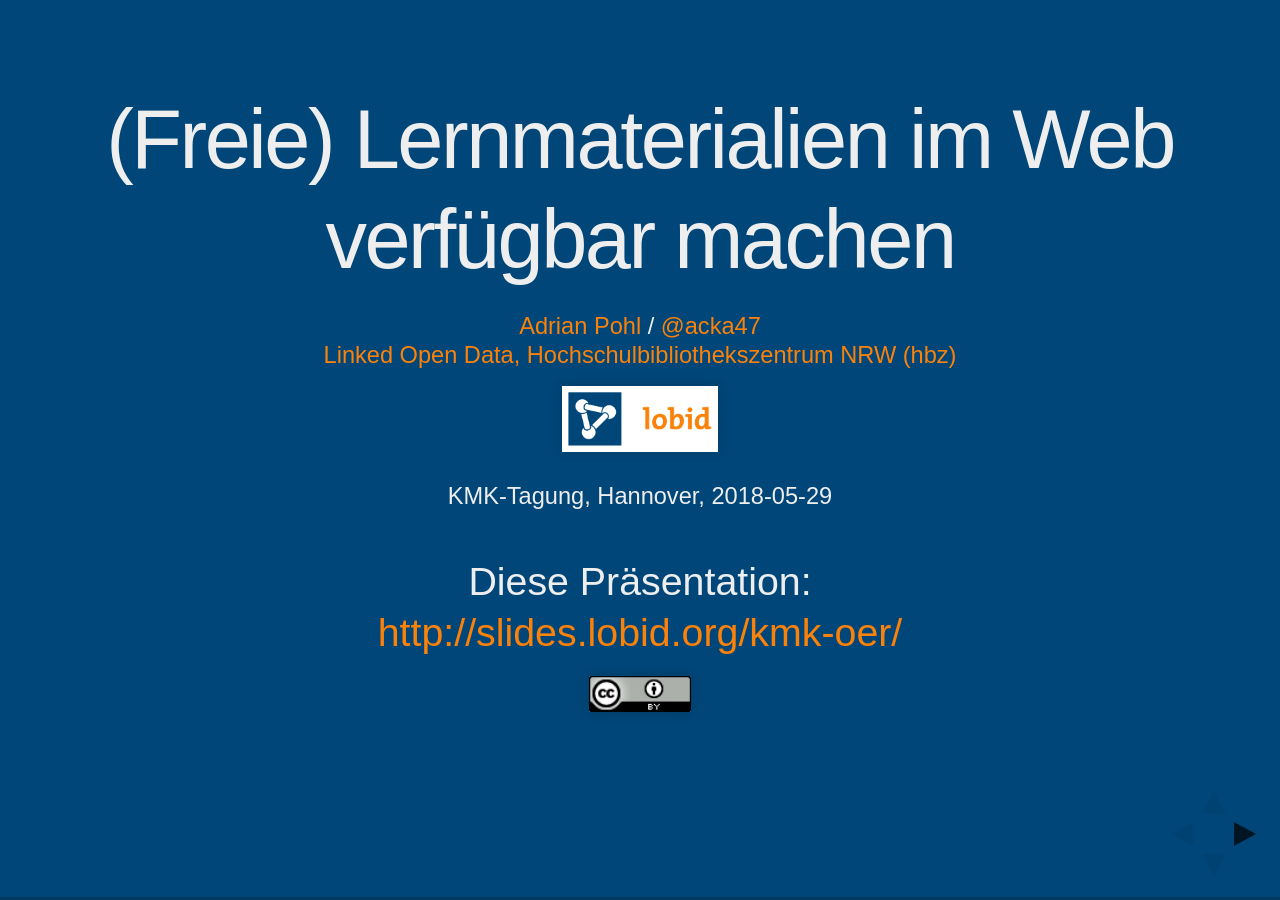
<file: kmk-oer/index.html>
<!doctype html>
<html lang="en">

	<head>
		<meta charset="utf-8">

		<title>(Freie) Lernmaterialien im Web verfügbar machen</title>

		<meta name="description" content="Vortrag bei der KMK-Tagung \"Digitale Hochschullehre - Vom Best Practice zum Standard. Virtuelle Lehrangebote und technische Anforderungen\" am 29.5.2018 in Hannover">
		<meta name="author" content="Adrian Pohl">

		<meta name="apple-mobile-web-app-capable" content="yes">
		<meta name="apple-mobile-web-app-status-bar-style" content="black-translucent">

		<meta name="viewport" content="width=device-width, initial-scale=1.0, maximum-scale=1.0, user-scalable=no, minimal-ui">

		<link rel="stylesheet" href="css/reveal.css">
		<link rel="stylesheet" href="css/theme/hbz.css" id="theme">

		<!-- Code syntax highlighting -->
		<link rel="stylesheet" href="lib/css/zenburn.css">

		<!-- Printing and PDF exports -->
		<script>
			var link = document.createElement( 'link' );
			link.rel = 'stylesheet';
			link.type = 'text/css';
			link.href = window.location.search.match( /print-pdf/gi ) ? 'css/print/pdf.css' : 'css/print/paper.css';
			document.getElementsByTagName( 'head' )[0].appendChild( link );
		</script>

		<!--[if lt IE 9]>
		<script src="lib/js/html5shiv.js"></script>
		<![endif]-->
	</head>

  <body>
    <div class="reveal">

    <!-- Any section element inside of this container is displayed as a slide -->
    <div class="slides">
      <section>
        <h2>(Freie) Lernmaterialien im Web verfügbar machen</h2>
        <p>
          <small>
            <a href="http://lobid.org/team/ap#!">Adrian Pohl</a> /
            <a href="https://twitter.com/acka47">@acka47</a> <br /> <a
            href="https://www.hbz-nrw.de/produkte/linked-open-data">Linked
              Open Data, Hochschulbibliothekszentrum NRW (hbz)</a> </small> <br />
          <a href="https://lobid.org"><img src="img/lobid.png" style="border: none; padding: 5px; background-color: white" width="125px" /></a><br/>
          <small>KMK-Tagung, Hannover, 2018-05-29</small>
        </p>
        <p>
          Diese Präsentation: <br /> <a
            href="http://slides.lobid.org/kmk-oer/">http://slides.lobid.org/kmk-oer/</a>
          <br/>
          <a rel="license" href="http://creativecommons.org/licenses/by/4.0/"><img alt="Creative Commons License" style="border-width:0" src="img/cc-by.png" title="Licensed under a Creative Commons Attribution 4.0 International License"></a>
        </p>
      </section>

			<section>
        <h1>Agenda</h1>
				<ol>
					<li>Hintergrund & Perspektive</li>
					<li>Die Vision</li>
					<li>Ein Beispiel</li>
					<li>ZUr Umsetzung</li>
				</ol>
      </section>

			<section>
        <h1>1. Hintergrund & Perspektive</h1>
      </section>

			<section>
        <h2>Hintergrund</h2>
				<p><span class="fragment">Kommunikationswissenschaftler, Bibliothekar, seit 2008 beim hbz</span></p>
				<p><span class="fragment">(hbz: zentrale Dienstleistungs- und Entwicklungseinrichtung für Hochschulbibliotheken in NRW & Rheinland-Pfalz)</span></p>
				<p><span class="fragment">Langjährige Erfahrung mit (der Entwicklung von) Webstandards, Metadatenstandards und freier Software</span></p>
				<p><span class="fragment">Arbeitsfokus: <a href="https://lobid.org">lobid.org</a>, offene Software und Schnittstellen für zentrale bibliothekarische Datensets</span></p>
				<p><span class="fragment">Seit 2014 Mitarbeit bei der Entwicklung der <a href="https://oerworldmap.org">OER World Map</a>, seit 2013 Moderator der <a href="https://wiki.dnb.de/display/DINIAGKIM/OER-Metadaten-Gruppe">AG "OER-Metadaten"</a> des Kompetenzzentrum Interoperable Metadaten (KIM)</span></p>
      </section>

			<section>
        <h2>Perspektive: Standards</h2>
				<p><span class="fragment">Standards zu etablieren ist nicht leicht</span></p>
				<p><span class="fragment">Einmal etabliert, wird man einen Standard so schnell nicht los*</span></p>
				<p><small class="fragment">*Seit 2004 steigt die deutsche Bibliothekswelt von einem deutschprachigen Austauschformat (MAB, *1972) auf einen internationalen (MARC, *1969) um. Seit acht Jahren wird der MARC-Nachfolger entwickelt & diskutiert, der Umstieg wird Jahrzehnte in Anspruch nehmen.</small></p>
      </section>

			<section>
				<img src="img/card-catalog-ends.png" width=800 />
				<small>Standards können langlebig sein, ihre Ablösung kann Jahrzehnte dauern.</small>
			</section>

			<section>
        <h2>Perspektive: OER-Standards</h2>
				<p><span class="fragment">Wir sind erst am Anfang!<br />Es gibt noch keine breit genutzte OER-Infrastruktur</span></p>
				<p><span class="fragment">Die Web-OER, für die eine Infrastruktur aufgebaut werden muss, existieren größtenteils noch nicht.</span></p>
				<p><span class="fragment">Mit der Infrastruktur, die in den nächsten Jahren geschaffen wird, müssen wir womöglich Jahrzehnte leben & arbeiten</span></p>
				<p><span class="fragment">Wir sollten aus Erfahrungen in anderen Bereichen lernen und gut durchdachte, zukunftsfähige Standards zu entwickeln</span></p>
      </section>

			<section>
        <h1>2. Vision</h1>
      </section>

			<section>
        <h2>Ziel</h2>
				<p><blockquote>OER sind genuine Web-Ressourcen, die schnell nach thematischen und fachlichen Gesichtspunkten auffindbar sind und leicht zum Remix übernommen werden können, wobei die rechtlichen Bedingungen (Attribution, Lizenzkompatibilität) eingehalten werden.</blockquote></p>
      </section>

			<section>
        <h2>Ziel</h2>
				<p><blockquote>OER sind <span style="color:#F74237">genuine Web-Ressourcen</span>, die schnell nach thematischen und fachlichen Gesichtspunkten auffindbar sind und leicht zum Remix übernommen werden können, wobei die rechtlichen Bedingungen (Attribution, Lizenzkompatibilität) eingehalten werden.</blockquote></p>
      </section>

			<section>
        <h2>OER als Web-Ressourcen</h2>
				<p><span class="fragment">OER & ihre Bestandteile haben einen URL (z. B. <code>https://example.org/lernressource)</code></span></p>
				<p><span class="fragment">Sie liegen als HTML/EPUB3-Dokument vor</span></p>
				<p><span class="fragment">D. h. die OER können verlinkt, annotiert, gebookmarkt werden</span></p>
				<p><span class="fragment">Bestenfalls sind sie versioniert & jede Version hat einen URL</span></p>
				<p><span class="fragment">Auch Metadatenlemente, Urheber/innen etc. haben eine URL und sind somit eindeutig referenzierbar</span></p>
      </section>

			<section>
        <h2>Ziel</h2>
				<p><blockquote>OER sind genuine Web-Ressourcen, die <span style="color:#F74237">schnell nach thematischen und fachlichen Gesichtspunkten auffindbar</span> sind und leicht zum Remix übernommen werden können, wobei die rechtlichen Bedingungen (Attribution, Lizenzkompatibilität) eingehalten werden.</blockquote></p>
      </section>

			<section>
				<img src="img/oeglobal2018_topic-orientation.png" width=800 />
				<small>Quelle: Paul Gobee/Pim Bellinga (2018): <a href="https://schd.ws/hosted_files/oeglobal2018/5b/Topic%20Oriented%20Open%20Learning_TOOL_platforms_a%20novel%20approach%20for%20open%20education%20%E2%80%93%20experiences%20of%20two%20initiativesoeglobal18_tool_presentation_asPresented.pdf">TOOLs. Topic-Oriented Open Learning platforms</a>, presentation at OE Global 2018, Delft.</small>
			</section>

			<section>
        <h2>Themenorientierung im Web</h2>
				<p><span class="fragment">Gobee/Bellinga (2018) nennen "Domain Model" als Schlüsselelement ("key ingredient")</span></p>
				<p><span class="fragment">Status Quo: verschiedene Akteure pflegen unabhängig voneinander unterschiedliche aber ähnliche Modelle (als Excel-Datei, PDF, JSON etc.)</span></p>
				<p><span class="fragment">Ziel: Fachliche Klassifikationen offen und maschinenlesbar im Web mittels Simple Knowledge Organization System (SKOS) publizieren</span></p>
				<p><span class="fragment">Im Idealfall gemeinsame Pflege und Verknüpfung von Klassifikationen</span></p>
      </section>

			<section>
        <h2>Beispiel: Gemeinsame Normdatei (GND)</h2>
				<p><span class="fragment">Zentrale Normdatei für den deutschsprachigen Raum</span></p>
				<p><span class="fragment">Gemeinsam gepflegt von hunderten bibliothekarischen Institutionen, Ausweitung auf Archive, Museen im Gange (GND4C-Projekt)</span></p>
				<p><span class="fragment">lobid-gnd (beta) stellt Web-API mit Auto Suggest etc. bereit</span></p>
				<p><span class="fragment"><a href="https://lobid.org/gnd">https://lobid.org/gnd</a></span></p>
      </section>

			<section>
        <h2>Automatisch auf dem Laufenden</h2>
				<p><span class="fragment">Aktuelle Webstandards ermöglichen automatisiertes Sammeln von Ressourcen zu bestimmten Themen (<a href="https://www.w3.org/TR/ldn/">Linked Data Notifications, LDN</a> & <a href="https://www.w3.org/TR/websub/">Websub</a>)</span></p>
				<p><span class="fragment">Jedes Thema bekommt eine "Inbox"</span></p>
				<p><span class="fragment">Benachrichtigungen über neue Ressourcen zu einem Thema an die Inbox</span></p>
				<p><span class="fragment">Abonnement bestimmter Themen, um per Push-Dienst auf dem Laufenden zu bleiben</span></p>
      </section>

			<section>
        <h2>Ziel</h2>
				<p><blockquote>OER sind genuine Web-Ressourcen, die schnell nach thematischen und fachlichen Gesichtspunkten auffindbar sind und <span style="color:#F74237">leicht zum Remix übernommen</span> werden können, <span style="color:#F74237">wobei die rechtlichen Bedingungen (Attribution, Lizenzkompatibilität) eingehalten werden</span>.</blockquote></p>
      </section>

			<section>
        <h2>Remix und Attribution</h2>
				<p><span class="fragment">Text- anstatt Binärdateien (HTML/Markdown anstatt docx, ppt, odt) ermöglichen Übernahme im FOSS-Bereich erprobter Konzepte</span></p>
				<p><span class="fragment">Versionierung mit git + intuitive "git-light"-Oberfläche zur Übernahme für Remix</span></p>
				<p><span class="fragment">Transport von Lizenzinformationen und sonstigen Metadaten</span></p>
				<p><span class="fragment">Jede Änderung ist automatisch einer Nutzerin zugewiesen</span></p>
				<p><span class="fragment">Ein solcher Ansatz erledigt eine Menge rechtlicher Probleme</span></p>
      </section>

			<section>
        <h2>Und die Metadatenfelder?</h2>
				<p><span class="fragment">Auf LRMI und LOM aufbauen</span></p>
				<p><span class="fragment">Auf bestehenden Standards (LRMI und LOM) aufbauen</span></p>
				<p><span class="fragment">Maschinenlesbare Communityprofile entwickeln</span></p>
				<p><span class="fragment">Validierungssoftware und -API anbieten sowie Metadateneditor zum Einbetten in Autorensysteme (<a href="https://graphthinking.com/jpf/">Prototyp</a>)</span></p>
				<p><span class="fragment">Unterstützung durch automatische Verfahren entwickeln</span></p>
      </section>

			<section>
        <h1>3. Ein Beispiel</h1>
      </section>

			<section>
				<img src="img/alice.jpg" width=400 />
				<p>Alice ist Lehrende an einer deutschen Universität und bereitet eine Anatomie-Lehrveranstaltung vor.</p>
			</section>

			<section>
				<img src="img/mesh-suche.png" width=600 />
				<small>Alice browst die Fachsystematik und schaut sich an, welche Lerninhalte zum Thema "Atmungssystem" veröffentlicht wurden.</small>
			</section>

			<section>
				<img src="img/bobs-kurs.png" width=550 />
				<p>Alice stößt auf vielversprechende Materialien eines Kurses, den Bob auf seiner privaten Webseite veröffentlicht und mittels der Fachsystematik verschlagwortet hat.</p>
			</section>

			<section>
				<img src="img/typo.png" width=350 />
				<p>Alice schaut sich die Kursmaterialien genauer an und schlägt Bob ein paar Rechtschreib-Korrekturen vor und ergänzt ein paar Anmerkungen, weil es so einfach ist.</p>
				<p>Bob wird über die Vorschläge benachrichtigt und übernimmt sie.</p>
			</section>

			<section>
				<img src="img/reuse.png" width=400 />
				<p>Alice entscheidet, Teile des Kurses als Basis für von ihr angebotene Lerneinheiten zu nehmen und kopiert die aktuelle Version in das Autorensystem ihrer Hochschule</p>
				<p>Sie ergänzt einige Folien, führt andere zusammen, passt Begrifflichkeiten an</p>
			</section>

			<section>
				<img src="img/bobs-kurs_remixed.png" width=550 />
				<p><span class="fragment">Sämtliche Änderungsinformationen (Vorgängerversionen, bearbeitende Person, Zeitstempel) werden erfasst</span></p>			
			</section>

			
			<section>
        <h1>4. Zur Umsetzung</h1>
      </section>

			<section>
				<h2>Vorteile: OER im Web</h2>
				<p><span class="fragment">Nutzung von offenen Web-Standards verhindert Lock-In-Effekt eines Anbieters/einer Plattform</span></p>
				<p><span class="fragment">Einfaches Aufsetzen von Hubs, die dezentral publizierte OER aus instutionellen/regionalen/fachlichen Repositorien, persönlichen Webseiten etc. aggregieren</span></p>
				<p><span class="fragment">Zusammenführung nach fachlichen Gesichtspunkten (Thema, Lernstufe, Erworbene Kompetenz etc.)</span></p>
				<p><span class="fragment">Zusätzlich ist Auffindbarkeit über Web-Suchmaschinen gewährleistet</span></p>
			</section>

			<section>
				<h2>Erste Schritte</h2>
				<p><span class="fragment">Essentiell: Domänenmodelle (Fachsystematiken, Lehrpläne etc.) strukturiert ins Web bringen</span></p>
				<p><span class="fragment">Einigung auf ein paar grundlegende Praktiken: Vokabulare, Datenstrukturen, Schnittstellen</span></p>
				<p><span class="fragment">Einigung muss nicht 100%ig sein, kann geschichtet sein</span></p>
				<p><span class="fragment">Verantwortung verteilen, (neue) Rollen definieren</span></p>
				<p><span class="fragment">Siehe auch <a href="https://rubenverborgh.github.io/EuropeanaTech-2018/#paradox-of-freedom">Verborgh (2018)</a></span></p>
			</section>

			<section>
				<h2>Umsetzung</h2>
				<p><span class="fragment">Einigung auf langfristige technische Umsetzungen verträgt sich nicht gut mit Förderphasen von ein bis zwei Jahren</span></p>
				<p><span class="fragment">Langfristige Zusammenhänge müssen geschaffen werden, in denen Erfahrungen gebündelt und Wissen gesammelt wird, z.B. KIM-OER-Gruppe</span></p>
				<p><span class="fragment">Überregionale Standardentwicklung sollte in internationalen Kontext eingebettet sein, d. h. Mitwirkung an internationalen Standards im Rahmen des W3C oder der Dublin Core Metadata Initiative</span></p>
			</section>

			<section>
				<h2>Best Practices anhand von Anwendungen entwickeln</h2>
				<p><span class="fragment">Best Practices können nicht theoretisch entwickelt werden, müssen an Anwendungen gekoppelt werden</span></p>
				<p><span class="fragment">Entwicklung, Testen und Verbesserung von Best Practices in Open-Source-Projekten als Referenzimplementationen</span></p>
				<p><span class="fragment">Währenddessen stetiger Austausch mit den langfristigen Entwicklungszusammenhängen</span></p>
				<p><span class="fragment">Projekte planen Ressourcen für Mitarbeit in längerfristigen, überregionalen Zusammenhängen ein</span></p>
			</section>

			<section>
        <h2>Das war's!</h2>
				<h3>Fragen gerne jetzt oder<br />später an <a href=mailto:pohl@hbz-nrw.de>pohl@hbz-nrw.de</a></h3>
      </section>

			<section>
				<h2>Referenzen</h2>
				<p>Felix Ostrowski (2018): skohub (simple knowledge organization hub). Vortrag beim KIM-Workshop 2018, Mannheim (<a href="https://wiki.dnb.de/download/attachments/132748423/2018-04-11_KIMWS18_Ostrowski_skohub.pdf?version=1&modificationDate=1524053505000&api=v2">Folien (pdf)</a>)</p>
				<p>Herbert van de Sompel (2017): Scholarly Communication: Deconstruct and Decentralize? Paul Evan Peters Lecture (<a href="https://www.slideshare.net/hvdsomp/paul-evan-peters-lecture">Slides</a>, <a href="https://youtu.be/o4nUe-6Ln-8?t=8m25s">Aufzeichnung</a>)</p>
				<p>Ruben Verborgh (2018): One flew over the cuckoo’s nest. The role of aggregation on a decentralized Web. EuropeanaTech-Präsentation (<a href="https://rubenverborgh.github.io/EuropeanaTech-2018/">Slides</a>)</p>
			</section>

     </div>

   </div>
   <script src="lib/js/head.min.js"></script>
   <script src="js/reveal.js"></script>

   <script>

     // Full list of configuration options available at:
     // https://github.com/hakimel/reveal.js#configuration
     Reveal.initialize({
       controls: true,
       progress: true,
       history: true,
       center: true,

       transition: 'none', // none/fade/slide/convex/concave/zoom
       backgroundTransition: 'none',

       // Optional reveal.js plugins
       dependencies: [
         { src: 'lib/js/classList.js', condition: function() { return !document.body.classList; } },
         { src: 'plugin/markdown/marked.js', condition: function() { return !!document.querySelector( '[data-markdown]' ); } },
         { src: 'plugin/markdown/markdown.js', condition: function() { return !!document.querySelector( '[data-markdown]' ); } },
         { src: 'plugin/highlight/highlight.js', async: true, callback: function() { hljs.initHighlightingOnLoad(); } },
         { src: 'plugin/zoom-js/zoom.js', async: true },
         { src: 'plugin/notes/notes.js', async: true }
       ]
     });

   </script>

  </body>
</html>
</file>
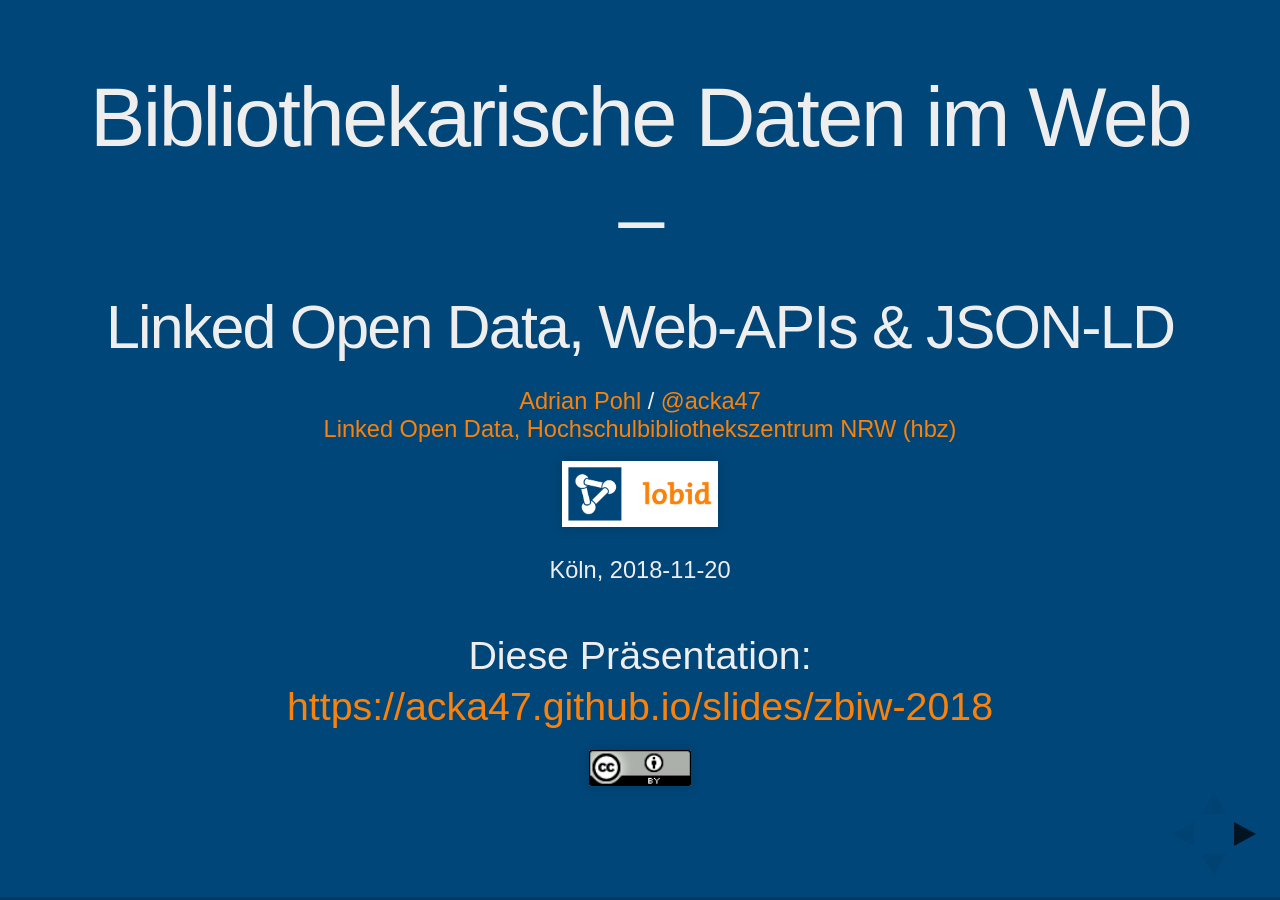
<file: zbiw-2018/index.html>
<!doctype html>
<html lang="en">

	<head>
		<meta charset="utf-8">

		<title>Bibliothekarische Daten im Web: Linked Open Data, Web-APIs & JSON-LD</title>

		<meta name="description" content="Folien zu einem Teil der ZBIW-Veranstaltung \"MARC & More\">
		<meta name="author" content="Adrian Pohl">

		<meta name="apple-mobile-web-app-capable" content="yes">
		<meta name="apple-mobile-web-app-status-bar-style" content="black-translucent">

		<meta name="viewport" content="width=device-width, initial-scale=1.0, maximum-scale=1.0, user-scalable=no, minimal-ui">

		<script type="application/ld+json">
		{
			"@context": "http://schema.org",
			"type": "PresentationDigitalDocument",
			"name" : "Bibliothekarische Daten im Web: Linked Open Data, Web-APIs & JSON-LD",
			"creator" : {
				"id": "http://lobid.org/team/ap#!",
				"type": "Person",
				"name": "Adrian Pohl"
			},
			"description": "Folien zu einem Teil der ZBIW-Veranstaltung \"MARC & More\"",
			"about" : [ "lobid", "libraries", "linked open data", "Web APIs", "JSON-LD" ],
			"url" : "http://slides.lobid.org/eubfws2017/",
			"datePublished" : "2017-09-26",
			"inLanguage" : "en",
			"audience": [ "librarians" ],
			"license": "https://creativecommons.org/licenses/by/4.0/"
		}
		</script>

		<link rel="stylesheet" href="css/reveal.css">
		<link rel="stylesheet" href="css/theme/hbz.css" id="theme">

		<!-- Code syntax highlighting -->
		<link rel="stylesheet" href="lib/css/zenburn.css">

		<!-- Printing and PDF exports -->
		<script>
			var link = document.createElement( 'link' );
			link.rel = 'stylesheet';
			link.type = 'text/css';
			link.href = window.location.search.match( /print-pdf/gi ) ? 'css/print/pdf.css' : 'css/print/paper.css';
			document.getElementsByTagName( 'head' )[0].appendChild( link );
		</script>

		<!--[if lt IE 9]>
		<script src="lib/js/html5shiv.js"></script>
		<![endif]-->
	</head>

  <body>
    <div class="reveal">

    <!-- Any section element inside of this container is displayed as a slide -->
    <div class="slides">
      <section>
        <h2>Bibliothekarische Daten im Web –</h2>
				<h3>Linked Open Data, Web-APIs & JSON-LD</h3>
        <p>
          <small>
            <a href="http://lobid.org/team/ap#!">Adrian Pohl</a> /
            <a href="https://twitter.com/acka47">@acka47</a> <br /> <a
            href="https://www.hbz-nrw.de/produkte/linked-open-data">Linked
              Open Data, Hochschulbibliothekszentrum NRW (hbz)</a> </small> <br />
          <a href="https://lobid.org"><img src="img/lobid.png" style="border: none; padding: 5px; background-color: white" width="125px" /></a><br/>
          <small>Köln, 2018-11-20</small>
        </p>
        <p>
          Diese Präsentation: <br /> <a
            href="https://acka47.github.io/slides/zbiw-2018/">https://acka47.github.io/slides/zbiw-2018</a>
          <br/>
          <a rel="license" href="http://creativecommons.org/licenses/by/4.0/"><img alt="Creative Commons License" style="border-width:0" src="img/cc-by.png" title="Licensed under a Creative Commons Attribution 4.0 International License"></a>
        </p>
      </section>

			<section>
        <h1>Agenda</h1>
				<ol>
					<li>Linked Open Data & Web-APIs</li>
					<li>lobid</li>
					<ol style="list-style-type:lower-latin !important;">
						<li>Oberfläche</li>
						<li>Daten</li>
						<li>API</li>
					</ol>
					<li>lobid-gnd</li>
					<li>Anwendungsbeispiele</li>
				</ol>
      </section>

			<section>
        <h1>1. LOD & Web APIs</h1>
      </section>

			<section>
				<h2><i>Open</i> Data</h2>
				<p><span class="fragment">Rechtliche Hürden beseitigen</span></p>
				<p><span class="fragment">Daten unter <a href="https://creativecommons.org/publicdomain/zero/1.0/">CC0 Public Domain Dedication</a> veröffentlichen</span></p>
			</section>

			<section>
				<h2>Das World Wide Web</h2>
				<p><span class="fragment">Ein Netz verlinkter Dokumente</span></p>
				<p><span class="fragment">Fundamente: Hypertext Transfer Protocol (HTTP) & Hypertext Markup Language (HTML)</span></p>
			</section>

			<section>
				<h2>Linked Open Data</h2>
				<p><span class="fragment">Linked Data: Web der Daten</span></p>
				<p><span class="fragment">Fundamente: HTTP & Resource Description Framework (RDF)</span></p>
				<p><span class="fragment">Abfrage-Standard: SPARQL Protocol and RDF Query Language (SPARQL)</span></p>
			</section>

			<section>
				<h2>URLs als Identifikatoren</h2>
				<p><span class="fragment">jeder Titel, jede Normdatenressource, jedes Feld hat eine feste ID</span></p>
				<p><span class="fragment">als IDs dienen URLs, d.h. man kann sie in einem Webbrowser nachschlagen</span></p>
				<p><span class="fragment">verlinkte Ressourcen beinhalten weitere Daten und Links</span></p>
			</section>


			<section>
				<pre>
					<code class="nohighlight" data-trim>
&lt;http://d-nb.info/gnd/11850391X&gt;
&lt;http://www.w3.org/1999/02/22-rdf-syntax-ns#type&gt;
&lt;http://d-nb.info/standards/elementset/gnd#DifferentiatedPerson&gt; .
&lt;http://d-nb.info/gnd/11850391X&gt;
&lt;http://d-nb.info/standards/elementset/gnd#preferredName&gt;
"Arendt, Hannah" .
&lt;http://d-nb.info/gnd/11850391X&gt;
&lt;http://d-nb.info/standards/elementset/gnd#placeOfBirth&gt;
&lt;http://d-nb.info/gnd/4099668-2&gt; .
					</code>
				</pre>
			</section>

			<section>
				<h2>RDF vs. JSON</h2>
				<a href="https://trends.google.com/trends/explore?date=all&q=rdf,json"><img src="img/json-vs-rdf.png" style="border: none; box-shadow: none;" /></a>
      </section>

			<section>
				<h2>Web API vs. SPARQL</h2>
				<a href="https://trends.google.com/trends/explore?date=all&q=web%20api,sparql"><img src="img/api-vs-sparql.png" style="border: none; box-shadow: none;" /></a>
      </section>

			<section>
				<h2>LOD-API: Was ist das?</h2>
				<p><span class="fragment">"Erweiterte Suche über URL"</span></p>
				<p><span class="fragment">Antwort: strukturierte Daten (hier: JSON) &lt;- leicht und schnell zu verarbeiten</span></p>
				<p><span class="fragment">Anstatt bloße Labels: Links auf weitere strukturierte Daten (Normdatenprinzip)</span></p>
				<p><span class="fragment">Schnell, weil basierend auf Suchmaschinentechnologie</span></p>
				<p><span class="fragment">neben Einträgen und Feldern hat auch jede Suchanfrage eine feste URL</span></p>
			</section>

			<section>
				<h2>Beispielabfrage</h2>
				<p><span class="fragment"><a href="http://lobid.org/gnd/search?q=preferredName:Hannah+Arendt+AND+type:Person&format=json">http://lobid.org/gnd/search?q=preferredName:Hannah+Arendt+AND+type:Person&format=json</a></span></p>
			</section>

			<section>
				<h2>Beispielantwort</h2>
				<a href="http://lobid.org/gnd/search?q=preferredName:Hannah+Arendt+AND+type:Person&format=json"><img src="img/api-response.png" style="border: none; box-shadow: none;" /></a>
			</section>

			<section>
				<h2>Linked Open <i>Usable</i> Data</h2>
				<a href="https://de.slideshare.net/azaroth42/europeanatech-keynote-shout-it-out-loud/40"><img src="img/europeana-loud-40.png" width=800 style="border: none; box-shadow: none;" /></a>
				<p><font size="3">Quelle: <a href="https://www.slideshare.net/azaroth42/europeanatech-keynote-shout-it-out-loud">Rob Sanderson, "Shout it Out: LOUD"</a>, CC-BY</font></p>
			</section>

			<section>
        <h1>2. lobid</h1>
      </section>

			<section>
				<h3><span style="color:#FFFF00">L</span>inking <span style="color:#FFFF00">o</span>pen (<span style="color:#FFFF00">bi</span>bliographic) <span style="color:#FFFF00">d</span>ata</h3>
				<p><span class="fragment">Dateninfrastruktur für Bibliotheken, Archive, Museen</span></p>
				<p><span class="fragment">Das hbz entwickelt seit 2009 Software im Bereich Linked Open Data</span></p>
				<p align="left"><span class="fragment">Leitlinien:</span></p>
				<p align="left"><span class="fragment">1. Publikation <a href="https://opendefinition.org/licenses/">offen lizenzierter</a> Daten zur freien Nutzung</span></p>
				<p align="left"><span class="fragment">2. Nutzung domänenübergreifender Web-Standards</span></p>
				<p align="left"><span class="fragment">3. Bereitstellung von Web-APIs plus Endnutzeroberflächen</span></p>
      </section>

			<section>
				<a href="http://lobid.org/team"><img src="img/lobid-team.png" style="border: none; box-shadow: none;" /></a>
      </section>

			<section>
				<h3>lobid-Dienste</h3>
				<p><span class="fragment">Mittlerweile sind alle Dienste in der zweiten Version</span></p>
				<p><span class="fragment"><a href="https://lobid.org/resources">lobid-resources</a>: Daten des hbz-Verbundkatalogs</span></p>
				<p><span class="fragment"><a href="https://lobid.org/organisations">lobid-organisations</a>: Daten des deutschsprachigen Sigelverzeichnisses und DBS-Stammdaten</span></p>
				<p><span class="fragment"><a href="https://lobid.org/gnd">lobid-gnd</a>: Gemeinsame Normdatei</span></p>
      </section>

			<section>
				<h3>Datenquellen und -formate</h3>
				<img src="img/lobid-data.png" style="border: none; box-shadow: none;" />
				<span class="fragment"><p>Einheitlicher Zugriff bei unterschiedlichen Quellformaten und -systemen</p></span>
			</section>

			<section>
				<h3>lobid-resources</h3>
				<a href="https://lobid.org/resources"><img src="img/lobid-resources.png" width=800 style="border: none; box-shadow: none;" /></a>
				<p><span class="fragment">Dokumentation der lobid-resources-API: <a href="https://lobid.org/resources/api">https://lobid.org/resources/api</a></span></p>
			</section>

			<section>
				<h3>lobid-organisations</h3>
				<a href="https://lobid.org/organisations"><img src="img/lobid-organisations.png" width=800 style="border: none; box-shadow: none;" /></a>
				<p><span class="fragment">Dokumentation der lobid-organisations-API: <a href="https://lobid.org/organisations/api">https://lobid.org/organisations/api</a></span></p>
			</section>

			<section>
				<h3>lobid-gnd</h3>
				<a href="https://lobid.org/gnd"><img src="img/lobid-gnd-home.png" width=800 style="border: none; box-shadow: none;" /></a>
				<p><span class="fragment">Dokumentation der lobid-gnd-API (im Aufbau): <a href="https://lobid.org/organisations/api">https://lobid.org/gnd/api</a></span></p>
			</section>

			<section>
        <h2>Schauen wir uns das doch mal genauer an</h2>
			</section>

			<section>
        <h1>3. lobid-gnd</h1>
				<p><span class="fragment">(Für Details siehe auch <a href="http://blog.lobid.org/2018/06/07/lobid-gnd.html">diesen Blogbeitrag</a>.)</span></p>
      </section>

			<section>

				<section>
	        <h3>a. Die Oberfläche</h3>
					<a href="https://lobid.org/gnd"><img src="img/lobid-gnd-home.png" style="border: none; box-shadow: none;" /></a>
	      </section>

				<section>
	        <h3>Auto Suggest</h3>
					<img src="img/20180601_lobid-gnd-autosuggest.png" style="border: none; box-shadow: none;" />
	      </section>

				<section>
					<h3>Ergebnisliste</h3>
					<a href="http://lobid.org/gnd/search?q=hannah+arendt"><img src="img/20180605_lobid-gnd-result-list.png" width=800 style="border: none; box-shadow: none;" /></a>
				</section>

				<section>
					<h3>Einzeltreffer</h3>
					<a href="http://lobid.org/gnd/11850391X"><img src="img/20180605_lobid-gnd-einzeltreffer.png" width=800 style="border: none; box-shadow: none;" /></a>
				</section>

				<section>
					<h3>Beziehungsgraph</h3>
					<a href="http://lobid.org/gnd/11850391X#rels"><img src="img/20180606_lobid-gnd-graph.png" style="border: none; box-shadow: none;" /></a>
				</section>

			</section>

			<section>

				<section>
	        <h3>b. Die Daten</h3>
						<a href="https://www.w3.org/TR/json-ld/"><img src="img/json-ld.png" width="350px" /></a>
	      </section>

				<section>
					<a href="http://lobid.org/gnd/11850391X"><img src="img/20180605_lobid-gnd-einzeltreffer.png" width=800 style="border: none; box-shadow: none;" /></a>
				</section>

				<section>
					<a href="http://lobid.org/gnd/11850391X"><img src="img/focus-json-ld.png" width=800 style="border: none; box-shadow: none;" /></a>
				</section>

				<section>
					<h3>JSON(-LD)</h3>
					<a href="http://lobid.org/gnd/11850391X.json"><img src="img/browser-json.png" width=800 style="border: none; box-shadow: none;" /></a>
				</section>

				<section>
					<a href="https://www.w3.org/TR/json-ld/"><img src="img/get-json.png" width="1024" /></a>
	      </section>

				<section>
					<h3>Datenherkunft & -generierung</h3>
					<p><span class="fragment">Tägl. Bezug der <a href="http://www.dnb.de/DE/Service/DigitaleDienste/LinkedData/linkeddata_node.html">GND-RDF-Daten von der DNB</a> via OAI-PMH</span></p>
					<p><span class="fragment">Konversion nach JSON-LD mittels <a href="https://lobid.org/gnd/context.jsonld"><code>@context</code></a>, <a href="https://json-ld.org/spec/latest/json-ld-framing/">Framing</a> etc.</span></p>
					<p><span class="fragment">Homogenisierung von Typen und Label-Properties</p>
					<p><span class="fragment">Labels für verlinkte Ressourcen ergänzen</span></p>
					<p><span class="fragment">Anreicherung mit EntityFacts-Links und -Bildern</span></p>
					<p><span class="fragment">Et voilà: Linked Open Usable Data (LOUD) <small>-> siehe Rob Sanderson's Europeanatech 2018 Keynote (<a href="https://de.slideshare.net/azaroth42/europeanatech-keynote-shout-it-out-loud">Slides</a>, <a href="https://www.youtube.com/watch?v=r4afi8mGVAY">Aufzeichnung</a>)</small></span></p>
	      </section>

				<section>
					<img src="img/get-json.png" width="1024" />
	      </section>

				<section>
					<a href="http://lobid.org/gnd/11850391X"><img src="img/20180605_lobid-gnd-einzeltreffer.png" width=900 style="border: none; box-shadow: none;" /></a>
				</section>

			</section>

			<section>

				<section>
	        <h3>c. Web-API</h3>
						<a href="http://lobid.org/gnd/api"><img src="img/lobid-gnd-api.png" width="800" /></a>
	      </section>

				<section>
					<h3>Abfrage-Möglichkeiten</h3>
					<p><span class="fragment">JSON-LD-Daten in Elasticsearch-Index</span></p>
					<p><span class="fragment"><a href="https://www.elastic.co/guide/en/elasticsearch/reference/current/query-dsl-query-string-query.html#query-string-syntax">Elasticsearch</a> bzw. <a href="https://lucene.apache.org/core/2_9_4/queryparsersyntax.html">Lucene</a> Suchsyntax</span></p>
					<p><span class="fragment"><a href="http://lobid.org/gnd/api#auto-complete">Parameter für Auto Suggest</a></p>
					<p><span class="fragment">Für Einzeltreffer andere RDF-Serialisierungen per Content Negotiation</span></p>
	      </section>

				<section>
					<h2>Beispiel-Abfragen</h2>
	      </section>

				<section>
	        <h3><a href="http://lobid.org/gnd/search?q=placeOfBirth.id%3A%22http%3A%2F%2Fd-nb.info%2Fgnd%2F4031483-2%22+AND+dateOfBirth%3A%5B1933+TO+1945%5D+&filter=%2B%28type%3APerson%29">Personen, die während der NS-Zeit in Köln geboren wurden</a></h3>
						<a href="http://lobid.org/gnd/search?q=placeOfBirth.id%3A%22http%3A%2F%2Fd-nb.info%2Fgnd%2F4031483-2%22+AND+dateOfBirth%3A%5B1933+TO+1945%5D+&filter=%2B%28type%3APerson%29"><img src="img/koelsche-ns-geburten.png" width="800" /></a>
	      </section>

				<section>
	        <h3><a href="http://lobid.org/gnd/search?q=sameAs.collection.id%3A%22http%3A%2F%2Fwww.wikidata.org%2Fentity%2FQ423048%22+AND+NOT+sameAs.collection.id%3A%22http%3A%2F%2Fwww.wikidata.org%2Fentity%2FQ2013%22">Einträge, die einen DDB-Link aber keinen Wikidata-Link haben</a></h3>
						<a href="http://lobid.org/gnd/search?q=sameAs.collection.id%3A%22http%3A%2F%2Fwww.wikidata.org%2Fentity%2FQ423048%22+AND+NOT+sameAs.collection.id%3A%22http%3A%2F%2Fwww.wikidata.org%2Fentity%2FQ2013%22""><img src="img/wikidata-ddb-links.png" width="800" /></a>
	      </section>

				<section>
	        <h3><a href="http://lobid.org/gnd/search?q=_exists_%3Aarchitect">Alle Entitäten, zu denen ein Architekt angegeben wurde</a></h3>
						<a href="http://lobid.org/gnd/search?q=_exists_%3Aarchitect"><img src="img/architect.png" width="800" /></a>
	      </section>

				<section>
					<h3><a href="http://lobid.org/gnd/search?q=geographicAreaCode.id%3A%22http%3A%2F%2Fd-nb.info%2Fstandards%2Fvocab%2Fgnd%2Fgeographic-area-code%23XA-DE-BE%22+AND+type%3ANameOfSmallGeographicUnitLyingWithinAnotherGeographicUnit">"Kleinräumige Geografika" innerhalb von Berlin</a></h3>
						<a href="http://lobid.org/gnd/search?q=geographicAreaCode.id%3A%22http%3A%2F%2Fd-nb.info%2Fstandards%2Fvocab%2Fgnd%2Fgeographic-area-code%23XA-DE-BE%22+AND+type%3ANameOfSmallGeographicUnitLyingWithinAnotherGeographicUnit"><img src="img/geografika.png" width="800" /></a>
				</section>

				<section>
					<h3>Siehe auch den Blogbeitrag <br />
					<a href="http://blog.lobid.org/2018/07/06/lobid-gnd-queries.html">"lobid-gnd: Formulierung komplexer Suchanfragen"</a></h3>
				</section>

			</section>

			<section>
        <h1>4. Anwendungs-<br />beispiele</h1>
      </section>

			<section>
				<h3>GND-Lookup in publisso</h3>
				<a href="https://frl.publisso.de/tools/zettel/forms?id=katalog:article"><img src="img/gnd-lookup.png" width=800 style="border: none; box-shadow: none;" /></a>
				<p><span class="fragment">Basiert auf Auto-Suggest-Funktion der lobid-gnd-API</span></p>
			</section>

			<section>
				<h3>GND-Lookup im CMIF Creator 2</h3>
				<blockquote>Der <a href="https://correspsearch.net/creator/index.xql?l=de">CMIF Creator</a> ermöglicht das bequeme, formularbasierte Erstellen von digitalen Briefverzeichnissen gedruckter Editionen im <a href="https://github.com/TEI-Correspondence-SIG/CMIF">"Corresponence Metadata Interchange Format"</a> (CMIF) – auch ohne technische Kenntnisse. (...)
					[Es ist] nun möglich, direkt im Formular die zu einer Person oder Körperschaft passende ID aus der Gemeinsamen Normdatei auszuwählen.
					Hierbei greift der CMIF Creator 2 auf die von <a href="https://lobid.org/">lobid.org</a> bereitgestellte <a href="http://lobid.org/gnd/api">GND-API</a> zurück.</blockquote>
				<p><font size="3">Quelle: <a href="https://dhd-blog.org/?p=10632">Stefan Dumont, "correspSearch: Neue Tools, neue Daten – und eine Auszeichnung"</a></font></p>
			</section>

			<section>
				<h3>"Semantische Suchanfragen"</h3>
				<p>Siehe den Blgobeitrag <a href="https://www.societybyte.swiss/2018/10/24/semantische-suchabfragen-mit-der-linked-open-data-cloud-generieren">Semantische Suchabfragen mit der Linked Open Data Cloud generieren</a>
					 von  Christian Erlinger-Schiedlbauer et al.</p>
			</section>

			<section>

				<section>
					<h3>NWBib</h3>
					<a href="https://nwbib.de"><img src="img/nwbib.png" width=800 style="border: none; box-shadow: none;" /></a>
				</section>

				<section>
					<h3>NWBib</h3>
					<p><span class="fragment">Basiert vollständig auf der lobid-API</span></p>
					<p><span class="fragment">Nutzt das NWBib-Subset von lobid-resources</span></p>
					<p><span class="fragment">Informationen zu besitzenden Bibliotheken von lobid-organisations</span></p>
					<p><span class="fragment">Themenvorschläge auf Basis von lobid-gnd</p>
	      </section>

				<section>
					<h3>NWBib-Suchergebnisliste</h3>
					<a href="https://nwbib.de/search?q=bildband+k%C3%B6ln"><img src="img/nwbib-suchergebnis.png" width=700 style="border: none; box-shadow: none;" /></a>
					<p><span class="fragment">Anfrage gegen das <a href="http://lobid.org/resources/search?q=inCollection.id%3A%22http%3A%2F%2Flobid.org%2Fresources%2FHT014176012%23!%22">NWBib-Subset in lobid-resources</a></span></p>
				</section>

				<section>
					<a href="https://nwbib.de/HT018791597"><img src="img/nwbib-einzeltreffer.png" width=800 style="border: none; box-shadow: none;" /></a>
					<p><span class="fragment">Informationen zu besitzenden Bibliotheken (Name, URL, Standort) werden aus lobid-organisations geladen</span></p>
				</section>

				<section>
					<a href="https://nwbib.de/topics?q=gentrification"><img src="img/nwbib-suchvorschlag.png" width=700 style="border: none; box-shadow: none;" /></a>
					<p><span class="fragment"><a href="https://lobid.org/gnd/search?q=variantName:Gentrification&filter=type:(NOT%20(ConferenceOrEvent%20Work))&size=500">Suche in den Verweisungsformen der GND</a> und Anzeige von bis zu drei Vorschlägen, die am meisten Treffer in der NWBib bringen</span></p>
				</section>

			</section>

			<section>
				<h3>Virtuelle Deutsche Landesbibliographie</h3>
				<a href="https://tinyurl.com/ya5g5lek"><img src="img/vdl.png" width=900 style="border: none; box-shadow: none;" /></a>
				<p><span class="fragment">Seit April 2018 ist nwbib.de in die VDL integriert.</span></p>
			</section>

			<section>
				<h3>Reconciliation mit OpenRefine</h3>
				<p><span class="fragment">lobid-gnd: <a href="http://blog.lobid.org/2018/08/27/openrefine.html">Ergänzen von GND-IDs zu einer Liste von Personennamen</a></span></p>
				<p><span class="fragment">lobid-organisations: <a href="https://github.com/hbz/lobid-organisations/issues/55/#issuecomment-129771979">Abfrage einer ISIL für eine Liste von Bibliotheken</a></span></p>
			</section>

			<section>
				<h3>Discovery-Index der UB Dortmund</h3>
				<a href="https://www.ub.tu-dortmund.de/katalogplus/search/?q=gentrifizierung"><img src="img/ub-dortmund-katalog.png" width=600 style="border: none; box-shadow: none;" /></a>
				<p><span class="fragment">Daten zu den Beständen der UB & einiger umliegender Bibliotheken werden täglich von lobid geholt, transformiert und in den Index geladen</span></p>
			</section>

			<section>
				<h3>API für die ZDB</h3>
				<a href="http://blog.lobid.org/2018/09/04/zdb.html"><img src="img/zdb-post.png" width=600 style="border: none; box-shadow: none;" /></a>
				<p><span class="fragment">ZDB-Daten sind eine Untermenge von lobid-resources allerdings nur mit Beständen aus dem hbz-Verbund</span></p>
			</section>

			<section>
				<h3>Für Interessierte: SWIB18, Bonn, 26.-28.11.2018</h3>
				<a href="http://blog.lobid.org/2018/09/04/zdb.html"><img src="img/swib.png" width=600 style="border: none; box-shadow: none;" /></a>
				<p>Anmeldung: <a href="http://swib.org/swib18/registration.html">http://swib.org/swib18/registration.html></a></p>
			</section>

			<section>
				<h2>Wünsche? Fragen?</h2>
				<h3>Gerne jetzt oder später<br />via <a href="https://twitter.com/lobidOrg">Twitter</a>, <a href="mailto:semweb@hbz-nrw.de">E-Mail</a> etc..
			</section>


     </div>

   </div>
   <script src="lib/js/head.min.js"></script>
   <script src="js/reveal.js"></script>

   <script>

     // Full list of configuration options available at:
     // https://github.com/hakimel/reveal.js#configuration
     Reveal.initialize({
       controls: true,
       progress: true,
       history: true,
       center: true,

       transition: 'none', // none/fade/slide/convex/concave/zoom
       backgroundTransition: 'none',

       // Optional reveal.js plugins
       dependencies: [
         { src: 'lib/js/classList.js', condition: function() { return !document.body.classList; } },
         { src: 'plugin/markdown/marked.js', condition: function() { return !!document.querySelector( '[data-markdown]' ); } },
         { src: 'plugin/markdown/markdown.js', condition: function() { return !!document.querySelector( '[data-markdown]' ); } },
         { src: 'plugin/highlight/highlight.js', async: true, callback: function() { hljs.initHighlightingOnLoad(); } },
         { src: 'plugin/zoom-js/zoom.js', async: true },
         { src: 'plugin/notes/notes.js', async: true }
       ]
     });

   </script>

  </body>
</html>
</file>
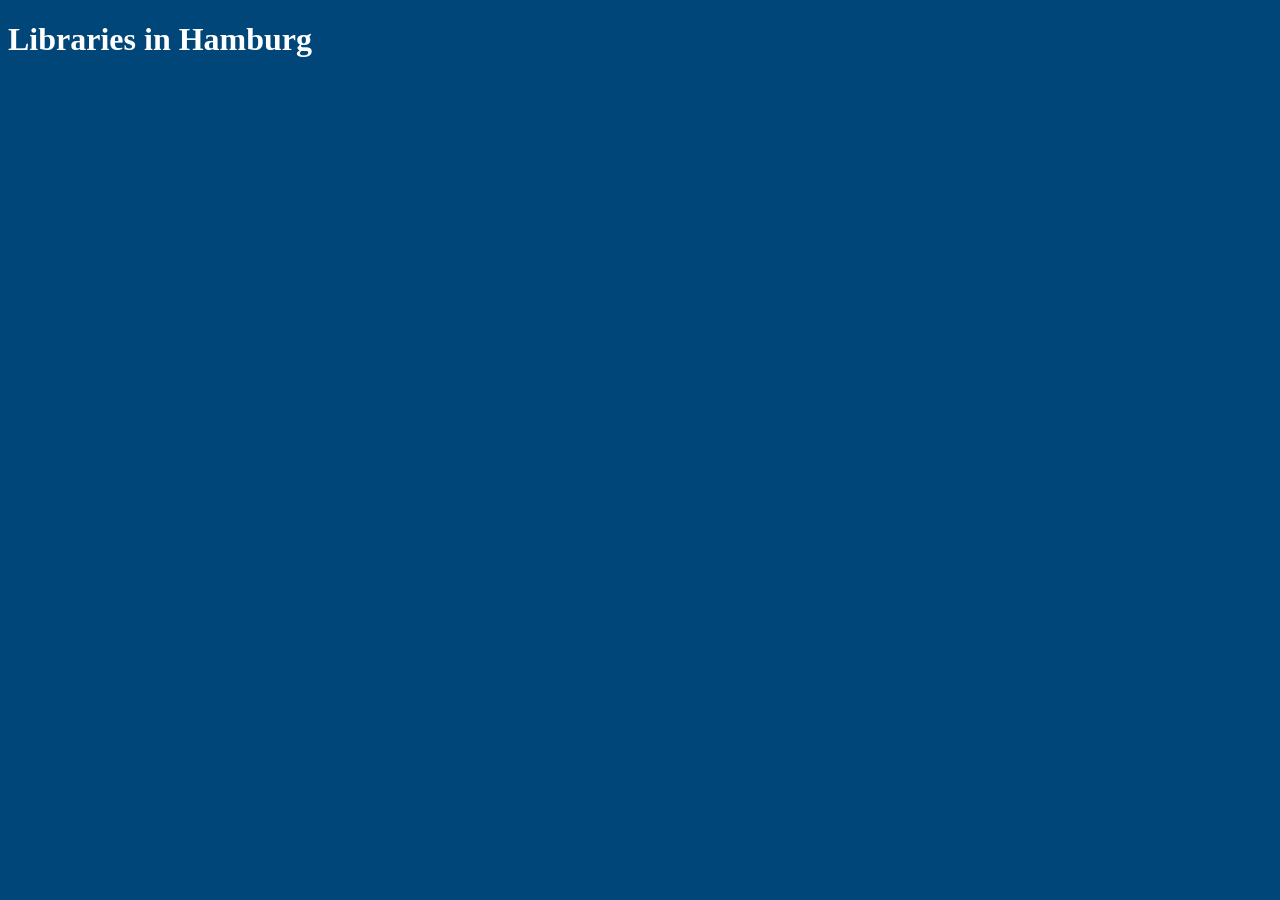
<file: demo.html>
<!doctype html>
<html>
  <head>
    <meta charset="utf-8">
    <title>Demo</title>
    <link rel="stylesheet" href="http://cdn.leafletjs.com/leaflet/v0.7.7/leaflet.css" />
    <script src="http://cdn.leafletjs.com/leaflet/v0.7.7/leaflet.js"></script>
    <script src="https://code.jquery.com/jquery-2.1.4.min.js"></script>
  </head>
  <body style="color: white; background: #004678">
    <h1>Libraries in Hamburg</h1>
    <div id="map" style="height: 500px; color: black;"></div>
    <script>
    // we create a map:
    var map = L.map('map').setView([53.554, 10.001], 15);
    var layer = L.tileLayer('http://otile4.mqcdn.com/tiles/1.0.0/map/{z}/{x}/{y}.png').addTo(map);
    // we call the lobid API:
    $.ajax({
        url: 'http://beta.lobid.org/organisations/search?size=200&q=type:Library+AND+location.address.addressLocality:Hamburg',
        success: function(result){
            // iterate over all hits...
            $.each(result.hits.hits, function(index, hit) {
                // iterate over all locations of each hit...
                $.each(hit._source.location, function(index, location) {
                    // if we have a geo location field...
                    if(location.geo) {
                        // we create a marker on our map:
                        L.marker([location.geo.lat, location.geo.lon])
                          .bindPopup(hit._source.name).addTo(map);
                    }
                });
            });
        }});
    </script>
  </body>
</html>
</file>
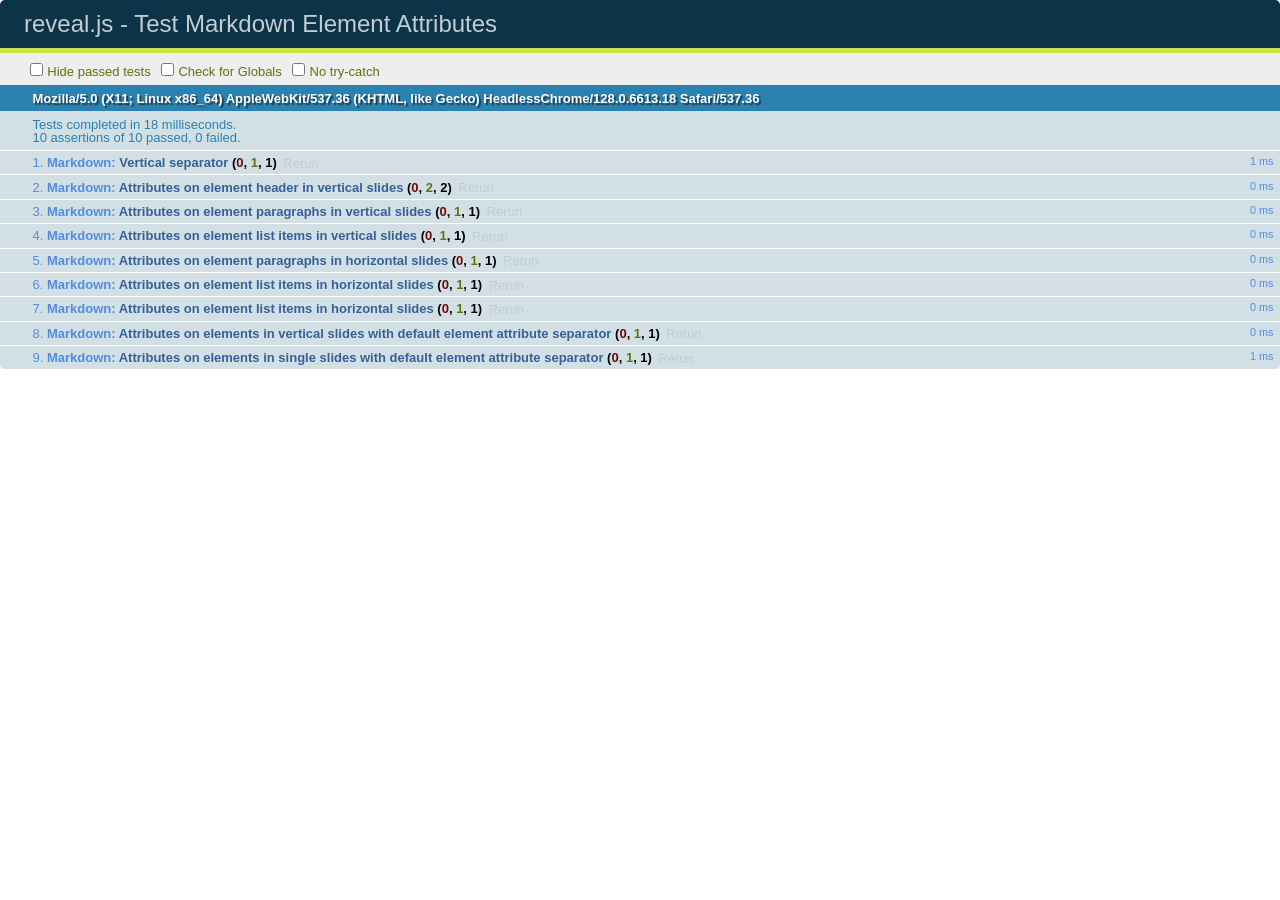
<file: danrw-20180905/test/test-markdown-element-attributes.html>
<!doctype html>
<html lang="en">

	<head>
		<meta charset="utf-8">

		<title>reveal.js - Test Markdown Element Attributes</title>

		<link rel="stylesheet" href="../css/reveal.css">
		<link rel="stylesheet" href="qunit-1.12.0.css">
	</head>

	<body style="overflow: auto;">

		<div id="qunit"></div>
		<div id="qunit-fixture"></div>

		<div class="reveal" style="display: none;">

			<div class="slides">

				<!-- <section data-markdown="example.md" data-separator="^\n\n\n" data-separator-vertical="^\n\n"></section> -->

				<!-- Slides are separated by newline + three dashes + newline, vertical slides identical but two dashes -->
				<section data-markdown data-separator="^\n---\n$" data-separator-vertical="^\n--\n$" data-element-attributes="{_\s*?([^}]+?)}">>
					<script type="text/template">
						## Slide 1.1
						<!-- {_class="fragment fade-out" data-fragment-index="1"} -->

						--

						## Slide 1.2
						<!-- {_class="fragment shrink"} -->

						Paragraph 1
						<!-- {_class="fragment grow"} -->

						Paragraph 2
						<!-- {_class="fragment grow"} -->

						- list item 1 <!-- {_class="fragment grow"} -->
						- list item 2 <!-- {_class="fragment grow"} -->
						- list item 3 <!-- {_class="fragment grow"} -->


						---

						## Slide 2


						Paragraph 1.2  
						multi-line <!-- {_class="fragment highlight-red"} -->

						Paragraph 2.2 <!-- {_class="fragment highlight-red"} -->

						Paragraph 2.3 <!-- {_class="fragment highlight-red"} -->

						Paragraph 2.4 <!-- {_class="fragment highlight-red"} -->

						- list item 1 <!-- {_class="fragment highlight-green"} -->
						- list item 2<!-- {_class="fragment highlight-green"} -->
						- list item 3<!-- {_class="fragment highlight-green"} -->
						- list item 4
						<!-- {_class="fragment highlight-green"} -->
						- list item 5<!-- {_class="fragment highlight-green"} -->

						Test

						![Example Picture](examples/assets/image2.png)
						<!-- {_class="reveal stretch"} -->

					</script>
				</section>



				<section 	data-markdown data-separator="^\n\n\n"
									data-separator-vertical="^\n\n"
									data-separator-notes="^Note:"
									data-charset="utf-8">
					<script type="text/template">
						# Test attributes in Markdown with default separator
						## Slide 1 Def <!-- .element: class="fragment highlight-red" data-fragment-index="1" -->


						## Slide 2 Def
						<!-- .element: class="fragment highlight-red" -->

					</script>
				</section>

				<section data-markdown>
				  <script type="text/template">
					## Hello world
					A paragraph
					<!-- .element: class="fragment highlight-blue" -->
				  </script>
				</section>

				<section data-markdown>
				  <script type="text/template">
					## Hello world

					Multiple  
					Line
					<!-- .element: class="fragment highlight-blue" -->
				  </script>
				</section>

				<section data-markdown>
				  <script type="text/template">
					## Hello world

					Test<!-- .element: class="fragment highlight-blue" -->

					More Test
				  </script>
				</section>


			</div>

		</div>

		<script src="../lib/js/head.min.js"></script>
		<script src="../js/reveal.js"></script>
		<script src="../plugin/markdown/marked.js"></script>
		<script src="../plugin/markdown/markdown.js"></script>
		<script src="qunit-1.12.0.js"></script>

		<script src="test-markdown-element-attributes.js"></script>

	</body>
</html>
</file>
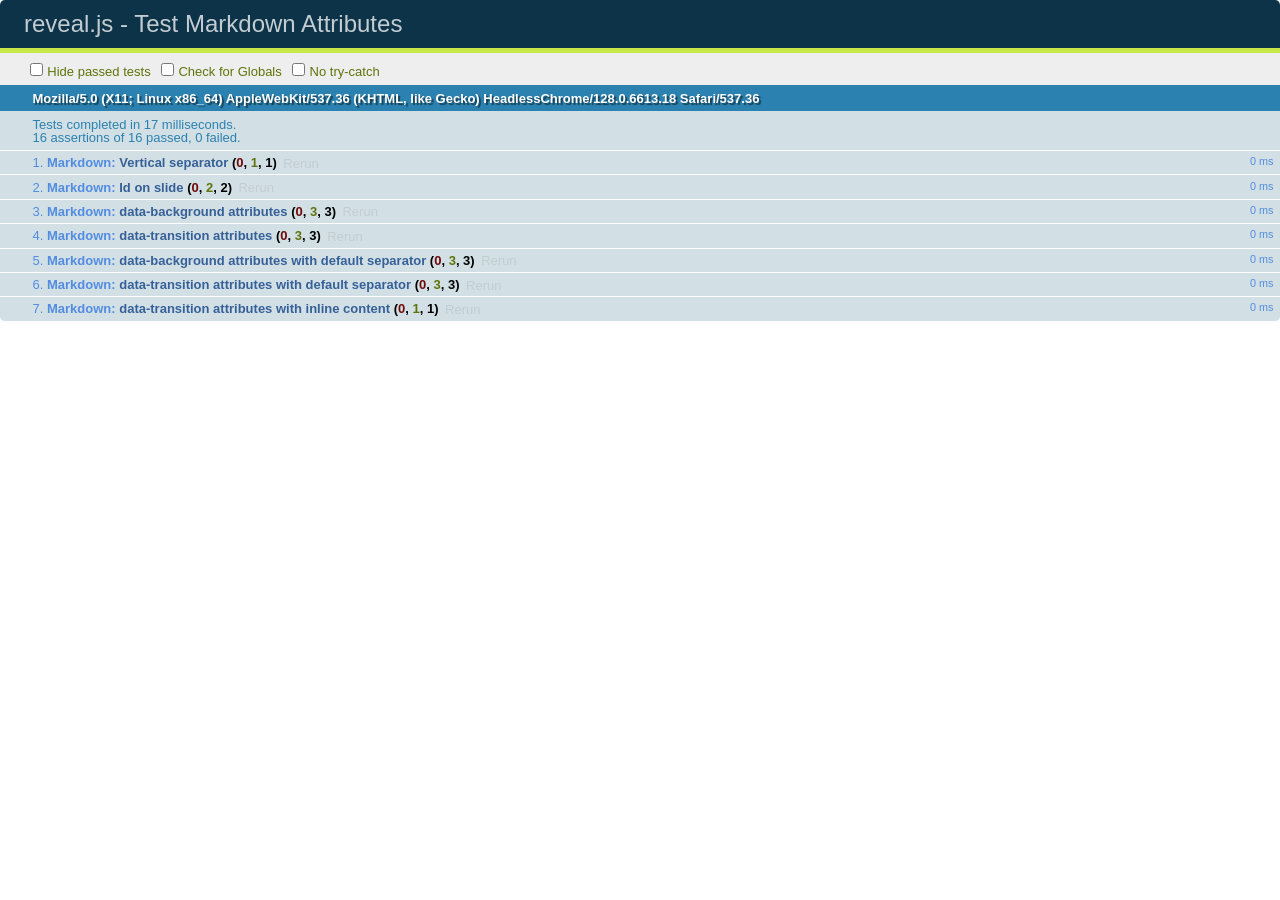
<file: danrw-20180905/test/test-markdown-slide-attributes.html>
<!doctype html>
<html lang="en">

	<head>
		<meta charset="utf-8">

		<title>reveal.js - Test Markdown Attributes</title>

		<link rel="stylesheet" href="../css/reveal.css">
		<link rel="stylesheet" href="qunit-1.12.0.css">
	</head>

	<body style="overflow: auto;">

		<div id="qunit"></div>
		<div id="qunit-fixture"></div>

		<div class="reveal" style="display: none;">

			<div class="slides">

				<!-- <section data-markdown="example.md" data-separator="^\n\n\n" data-separator-vertical="^\n\n"></section> -->

				<!-- Slides are separated by three lines, vertical slides by two lines, attributes are one any line starting with (spaces and) two dashes -->
				<section 	data-markdown data-separator="^\n\n\n"
									data-separator-vertical="^\n\n"
									data-separator-notes="^Note:"
									data-attributes="--\s(.*?)$"
									data-charset="utf-8">
					<script type="text/template">
						# Test attributes in Markdown
						## Slide 1



						## Slide 2
						<!-- -- id="slide2" data-transition="zoom" data-background="#A0C66B" -->


						## Slide 2.1
						<!-- -- data-background="#ff0000" data-transition="fade" -->


						## Slide 2.2
						[Link to Slide2](#/slide2)



						## Slide 3
						<!-- -- data-transition="zoom" data-background="#C6916B" -->



						## Slide 4
					</script>
				</section>

				<section 	data-markdown data-separator="^\n\n\n"
									data-separator-vertical="^\n\n"
									data-separator-notes="^Note:"
									data-charset="utf-8">
					<script type="text/template">
						# Test attributes in Markdown with default separator
						## Slide 1 Def



						## Slide 2 Def
						<!-- .slide: id="slide2def" data-transition="concave" data-background="#A7C66B" -->


						## Slide 2.1 Def
						<!-- .slide: data-background="#f70000" data-transition="page" -->


						## Slide 2.2 Def
						[Link to Slide2](#/slide2def)



						## Slide 3 Def
						<!-- .slide: data-transition="concave" data-background="#C7916B" -->



						## Slide 4
					</script>
				</section>

				<section data-markdown>
					<script type="text/template">
						<!-- .slide: data-background="#ff0000" -->
						## Hello world
					</script>
				</section>

				<section data-markdown>
					<script type="text/template">
						## Hello world
						<!-- .slide: data-background="#ff0000" -->
					</script>
				</section>

				<section data-markdown>
					<script type="text/template">
						## Hello world

						Test
						<!-- .slide: data-background="#ff0000" -->

						More Test
					</script>
				</section>

			</div>

		</div>

		<script src="../lib/js/head.min.js"></script>
		<script src="../js/reveal.js"></script>
		<script src="../plugin/markdown/marked.js"></script>
		<script src="../plugin/markdown/markdown.js"></script>
		<script src="qunit-1.12.0.js"></script>

		<script src="test-markdown-slide-attributes.js"></script>

	</body>
</html>
</file>
<file: dist/theme/black.css>
/**
 * Black theme for reveal.js. This is the opposite of the 'white' theme.
 *
 * By Hakim El Hattab, http://hakim.se
 */
@import url(./fonts/source-sans-pro/source-sans-pro.css);
section.has-light-background, section.has-light-background h1, section.has-light-background h2, section.has-light-background h3, section.has-light-background h4, section.has-light-background h5, section.has-light-background h6 {
  color: #222;
}

/*********************************************
 * GLOBAL STYLES
 *********************************************/
:root {
  --r-background-color: #191919;
  --r-main-font: Source Sans Pro, Helvetica, sans-serif;
  --r-main-font-size: 42px;
  --r-main-color: #fff;
  --r-block-margin: 20px;
  --r-heading-margin: 0 0 20px 0;
  --r-heading-font: Source Sans Pro, Helvetica, sans-serif;
  --r-heading-color: #fff;
  --r-heading-line-height: 1.2;
  --r-heading-letter-spacing: normal;
  --r-heading-text-transform: uppercase;
  --r-heading-text-shadow: none;
  --r-heading-font-weight: 600;
  --r-heading1-text-shadow: none;
  --r-heading1-size: 2.5em;
  --r-heading2-size: 1.6em;
  --r-heading3-size: 1.3em;
  --r-heading4-size: 1em;
  --r-code-font: monospace;
  --r-link-color: #42affa;
  --r-link-color-dark: #068de9;
  --r-link-color-hover: #8dcffc;
  --r-selection-background-color: #bee4fd;
  --r-selection-color: #fff;
}

.reveal-viewport {
  background: #191919;
  background-color: var(--r-background-color);
}

.reveal {
  font-family: var(--r-main-font);
  font-size: var(--r-main-font-size);
  font-weight: normal;
  color: var(--r-main-color);
}

.reveal ::selection {
  color: var(--r-selection-color);
  background: var(--r-selection-background-color);
  text-shadow: none;
}

.reveal ::-moz-selection {
  color: var(--r-selection-color);
  background: var(--r-selection-background-color);
  text-shadow: none;
}

.reveal .slides section,
.reveal .slides section > section {
  line-height: 1.3;
  font-weight: inherit;
}

/*********************************************
 * HEADERS
 *********************************************/
.reveal h1,
.reveal h2,
.reveal h3,
.reveal h4,
.reveal h5,
.reveal h6 {
  margin: var(--r-heading-margin);
  color: var(--r-heading-color);
  font-family: var(--r-heading-font);
  font-weight: var(--r-heading-font-weight);
  line-height: var(--r-heading-line-height);
  letter-spacing: var(--r-heading-letter-spacing);
  text-transform: var(--r-heading-text-transform);
  text-shadow: var(--r-heading-text-shadow);
  word-wrap: break-word;
}

.reveal h1 {
  font-size: var(--r-heading1-size);
}

.reveal h2 {
  font-size: var(--r-heading2-size);
}

.reveal h3 {
  font-size: var(--r-heading3-size);
}

.reveal h4 {
  font-size: var(--r-heading4-size);
}

.reveal h1 {
  text-shadow: var(--r-heading1-text-shadow);
}

/*********************************************
 * OTHER
 *********************************************/
.reveal p {
  margin: var(--r-block-margin) 0;
  line-height: 1.3;
}

/* Remove trailing margins after titles */
.reveal h1:last-child,
.reveal h2:last-child,
.reveal h3:last-child,
.reveal h4:last-child,
.reveal h5:last-child,
.reveal h6:last-child {
  margin-bottom: 0;
}

/* Ensure certain elements are never larger than the slide itself */
.reveal img,
.reveal video,
.reveal iframe {
  max-width: 95%;
  max-height: 95%;
}

.reveal strong,
.reveal b {
  font-weight: bold;
}

.reveal em {
  font-style: italic;
}

.reveal ol,
.reveal dl,
.reveal ul {
  display: inline-block;
  text-align: left;
  margin: 0 0 0 1em;
}

.reveal ol {
  list-style-type: decimal;
}

.reveal ul {
  list-style-type: disc;
}

.reveal ul ul {
  list-style-type: square;
}

.reveal ul ul ul {
  list-style-type: circle;
}

.reveal ul ul,
.reveal ul ol,
.reveal ol ol,
.reveal ol ul {
  display: block;
  margin-left: 40px;
}

.reveal dt {
  font-weight: bold;
}

.reveal dd {
  margin-left: 40px;
}

.reveal blockquote {
  display: block;
  position: relative;
  width: 70%;
  margin: var(--r-block-margin) auto;
  padding: 5px;
  font-style: italic;
  background: rgba(255, 255, 255, 0.05);
  box-shadow: 0px 0px 2px rgba(0, 0, 0, 0.2);
}

.reveal blockquote p:first-child,
.reveal blockquote p:last-child {
  display: inline-block;
}

.reveal q {
  font-style: italic;
}

.reveal pre {
  display: block;
  position: relative;
  width: 90%;
  margin: var(--r-block-margin) auto;
  text-align: left;
  font-size: 0.55em;
  font-family: var(--r-code-font);
  line-height: 1.2em;
  word-wrap: break-word;
  box-shadow: 0px 5px 15px rgba(0, 0, 0, 0.15);
}

.reveal code {
  font-family: var(--r-code-font);
  text-transform: none;
  tab-size: 2;
}

.reveal pre code {
  display: block;
  padding: 5px;
  overflow: auto;
  max-height: 400px;
  word-wrap: normal;
}

.reveal .code-wrapper {
  white-space: normal;
}

.reveal .code-wrapper code {
  white-space: pre;
}

.reveal table {
  margin: auto;
  border-collapse: collapse;
  border-spacing: 0;
}

.reveal table th {
  font-weight: bold;
}

.reveal table th,
.reveal table td {
  text-align: left;
  padding: 0.2em 0.5em 0.2em 0.5em;
  border-bottom: 1px solid;
}

.reveal table th[align=center],
.reveal table td[align=center] {
  text-align: center;
}

.reveal table th[align=right],
.reveal table td[align=right] {
  text-align: right;
}

.reveal table tbody tr:last-child th,
.reveal table tbody tr:last-child td {
  border-bottom: none;
}

.reveal sup {
  vertical-align: super;
  font-size: smaller;
}

.reveal sub {
  vertical-align: sub;
  font-size: smaller;
}

.reveal small {
  display: inline-block;
  font-size: 0.6em;
  line-height: 1.2em;
  vertical-align: top;
}

.reveal small * {
  vertical-align: top;
}

.reveal img {
  margin: var(--r-block-margin) 0;
}

/*********************************************
 * LINKS
 *********************************************/
.reveal a {
  color: var(--r-link-color);
  text-decoration: none;
  transition: color 0.15s ease;
}

.reveal a:hover {
  color: var(--r-link-color-hover);
  text-shadow: none;
  border: none;
}

.reveal .roll span:after {
  color: #fff;
  background: var(--r-link-color-dark);
}

/*********************************************
 * Frame helper
 *********************************************/
.reveal .r-frame {
  border: 4px solid var(--r-main-color);
  box-shadow: 0 0 10px rgba(0, 0, 0, 0.15);
}

.reveal a .r-frame {
  transition: all 0.15s linear;
}

.reveal a:hover .r-frame {
  border-color: var(--r-link-color);
  box-shadow: 0 0 20px rgba(0, 0, 0, 0.55);
}

/*********************************************
 * NAVIGATION CONTROLS
 *********************************************/
.reveal .controls {
  color: var(--r-link-color);
}

/*********************************************
 * PROGRESS BAR
 *********************************************/
.reveal .progress {
  background: rgba(0, 0, 0, 0.2);
  color: var(--r-link-color);
}

/*********************************************
 * PRINT BACKGROUND
 *********************************************/
@media print {
  .backgrounds {
    background-color: var(--r-background-color);
  }
}
</file>
<file: bibtag18/css/reveal.css>
/*!
 * reveal.js
 * http://lab.hakim.se/reveal-js
 * MIT licensed
 *
 * Copyright (C) 2015 Hakim El Hattab, http://hakim.se
 */
/*********************************************
 * RESET STYLES
 *********************************************/
html, body, .reveal div, .reveal span, .reveal applet, .reveal object, .reveal iframe,
.reveal h1, .reveal h2, .reveal h3, .reveal h4, .reveal h5, .reveal h6, .reveal p, .reveal blockquote, .reveal pre,
.reveal a, .reveal abbr, .reveal acronym, .reveal address, .reveal big, .reveal cite, .reveal code,
.reveal del, .reveal dfn, .reveal em, .reveal img, .reveal ins, .reveal kbd, .reveal q, .reveal s, .reveal samp,
.reveal small, .reveal strike, .reveal strong, .reveal sub, .reveal sup, .reveal tt, .reveal var,
.reveal b, .reveal u, .reveal center,
.reveal dl, .reveal dt, .reveal dd, .reveal ol, .reveal ul, .reveal li,
.reveal fieldset, .reveal form, .reveal label, .reveal legend,
.reveal table, .reveal caption, .reveal tbody, .reveal tfoot, .reveal thead, .reveal tr, .reveal th, .reveal td,
.reveal article, .reveal aside, .reveal canvas, .reveal details, .reveal embed,
.reveal figure, .reveal figcaption, .reveal footer, .reveal header, .reveal hgroup,
.reveal menu, .reveal nav, .reveal output, .reveal ruby, .reveal section, .reveal summary,
.reveal time, .reveal mark, .reveal audio, video {
  margin: 0;
  padding: 0;
  border: 0;
  font-size: 100%;
  font: inherit;
  vertical-align: baseline; }

.reveal article, .reveal aside, .reveal details, .reveal figcaption, .reveal figure,
.reveal footer, .reveal header, .reveal hgroup, .reveal menu, .reveal nav, .reveal section {
  display: block; }

/*********************************************
 * GLOBAL STYLES
 *********************************************/
html,
body {
  width: 100%;
  height: 100%;
  overflow: hidden; }

body {
  position: relative;
  line-height: 1;
  background-color: #fff;
  color: #000; }

html:-webkit-full-screen-ancestor {
  background-color: inherit; }

html:-moz-full-screen-ancestor {
  background-color: inherit; }

/*********************************************
 * VIEW FRAGMENTS
 *********************************************/
.reveal .slides section .fragment {
  opacity: 0;
  visibility: hidden;
  -webkit-transition: all 0.2s ease;
          transition: all 0.2s ease; }
  .reveal .slides section .fragment.visible {
    opacity: 1;
    visibility: visible; }

.reveal .slides section .fragment.grow {
  opacity: 1;
  visibility: visible; }
  .reveal .slides section .fragment.grow.visible {
    -webkit-transform: scale(1.3);
        -ms-transform: scale(1.3);
            transform: scale(1.3); }

.reveal .slides section .fragment.shrink {
  opacity: 1;
  visibility: visible; }
  .reveal .slides section .fragment.shrink.visible {
    -webkit-transform: scale(0.7);
        -ms-transform: scale(0.7);
            transform: scale(0.7); }

.reveal .slides section .fragment.zoom-in {
  -webkit-transform: scale(0.1);
      -ms-transform: scale(0.1);
          transform: scale(0.1); }
  .reveal .slides section .fragment.zoom-in.visible {
    -webkit-transform: none;
        -ms-transform: none;
            transform: none; }

.reveal .slides section .fragment.fade-out {
  opacity: 1;
  visibility: visible; }
  .reveal .slides section .fragment.fade-out.visible {
    opacity: 0;
    visibility: hidden; }

.reveal .slides section .fragment.semi-fade-out {
  opacity: 1;
  visibility: visible; }
  .reveal .slides section .fragment.semi-fade-out.visible {
    opacity: 0.5;
    visibility: visible; }

.reveal .slides section .fragment.strike {
  opacity: 1;
  visibility: visible; }
  .reveal .slides section .fragment.strike.visible {
    text-decoration: line-through; }

.reveal .slides section .fragment.current-visible {
  opacity: 0;
  visibility: hidden; }
  .reveal .slides section .fragment.current-visible.current-fragment {
    opacity: 1;
    visibility: visible; }

.reveal .slides section .fragment.highlight-red,
.reveal .slides section .fragment.highlight-current-red,
.reveal .slides section .fragment.highlight-green,
.reveal .slides section .fragment.highlight-current-green,
.reveal .slides section .fragment.highlight-blue,
.reveal .slides section .fragment.highlight-current-blue {
  opacity: 1;
  visibility: visible; }

.reveal .slides section .fragment.highlight-red.visible {
  color: #ff2c2d; }

.reveal .slides section .fragment.highlight-green.visible {
  color: #17ff2e; }

.reveal .slides section .fragment.highlight-blue.visible {
  color: #1b91ff; }

.reveal .slides section .fragment.highlight-current-red.current-fragment {
  color: #ff2c2d; }

.reveal .slides section .fragment.highlight-current-green.current-fragment {
  color: #17ff2e; }

.reveal .slides section .fragment.highlight-current-blue.current-fragment {
  color: #1b91ff; }

/*********************************************
 * DEFAULT ELEMENT STYLES
 *********************************************/
/* Fixes issue in Chrome where italic fonts did not appear when printing to PDF */
.reveal:after {
  content: '';
  font-style: italic; }

.reveal iframe {
  z-index: 1; }

/** Prevents layering issues in certain browser/transition combinations */
.reveal a {
  position: relative; }

.reveal .stretch {
  max-width: none;
  max-height: none; }

.reveal pre.stretch code {
  height: 100%;
  max-height: 100%;
  box-sizing: border-box; }

/*********************************************
 * CONTROLS
 *********************************************/
.reveal .controls {
  display: none;
  position: fixed;
  width: 110px;
  height: 110px;
  z-index: 30;
  right: 10px;
  bottom: 10px;
  -webkit-user-select: none; }

.reveal .controls button {
  padding: 0;
  position: absolute;
  opacity: 0.05;
  width: 0;
  height: 0;
  background-color: transparent;
  border: 12px solid transparent;
  -webkit-transform: scale(0.9999);
      -ms-transform: scale(0.9999);
          transform: scale(0.9999);
  -webkit-transition: all 0.2s ease;
          transition: all 0.2s ease;
  -webkit-appearance: none;
  -webkit-tap-highlight-color: transparent; }

.reveal .controls .enabled {
  opacity: 0.7;
  cursor: pointer; }

.reveal .controls .enabled:active {
  margin-top: 1px; }

.reveal .controls .navigate-left {
  top: 42px;
  border-right-width: 22px;
  border-right-color: #000; }

.reveal .controls .navigate-left.fragmented {
  opacity: 0.3; }

.reveal .controls .navigate-right {
  left: 74px;
  top: 42px;
  border-left-width: 22px;
  border-left-color: #000; }

.reveal .controls .navigate-right.fragmented {
  opacity: 0.3; }

.reveal .controls .navigate-up {
  left: 42px;
  border-bottom-width: 22px;
  border-bottom-color: #000; }

.reveal .controls .navigate-up.fragmented {
  opacity: 0.3; }

.reveal .controls .navigate-down {
  left: 42px;
  top: 74px;
  border-top-width: 22px;
  border-top-color: #000; }

.reveal .controls .navigate-down.fragmented {
  opacity: 0.3; }

/*********************************************
 * PROGRESS BAR
 *********************************************/
.reveal .progress {
  position: fixed;
  display: none;
  height: 3px;
  width: 100%;
  bottom: 0;
  left: 0;
  z-index: 10;
  background-color: rgba(0, 0, 0, 0.2); }

.reveal .progress:after {
  content: '';
  display: block;
  position: absolute;
  height: 20px;
  width: 100%;
  top: -20px; }

.reveal .progress span {
  display: block;
  height: 100%;
  width: 0px;
  background-color: #000;
  -webkit-transition: width 800ms cubic-bezier(0.26, 0.86, 0.44, 0.985);
          transition: width 800ms cubic-bezier(0.26, 0.86, 0.44, 0.985); }

/*********************************************
 * SLIDE NUMBER
 *********************************************/
.reveal .slide-number {
  position: fixed;
  display: block;
  right: 8px;
  bottom: 8px;
  z-index: 31;
  font-family: Helvetica, sans-serif;
  font-size: 12px;
  line-height: 1;
  color: #fff;
  background-color: rgba(0, 0, 0, 0.4);
  padding: 5px; }

.reveal .slide-number-delimiter {
  margin: 0 3px; }

/*********************************************
 * SLIDES
 *********************************************/
.reveal {
  position: relative;
  width: 100%;
  height: 100%;
  overflow: hidden;
  -ms-touch-action: none;
      touch-action: none; }

.reveal .slides {
  position: absolute;
  width: 100%;
  height: 100%;
  top: 0;
  right: 0;
  bottom: 0;
  left: 0;
  margin: auto;
  overflow: visible;
  z-index: 1;
  text-align: center;
  -webkit-perspective: 600px;
          perspective: 600px;
  -webkit-perspective-origin: 50% 40%;
          perspective-origin: 50% 40%; }

.reveal .slides > section {
  -ms-perspective: 600px; }

.reveal .slides > section,
.reveal .slides > section > section {
  display: none;
  position: absolute;
  width: 100%;
  padding: 20px 0px;
  z-index: 10;
  -webkit-transform-style: preserve-3d;
          transform-style: preserve-3d;
  -webkit-transition: -webkit-transform-origin 800ms cubic-bezier(0.26, 0.86, 0.44, 0.985), -webkit-transform 800ms cubic-bezier(0.26, 0.86, 0.44, 0.985), visibility 800ms cubic-bezier(0.26, 0.86, 0.44, 0.985), opacity 800ms cubic-bezier(0.26, 0.86, 0.44, 0.985);
          transition: -ms-transform-origin 800ms cubic-bezier(0.26, 0.86, 0.44, 0.985), transform 800ms cubic-bezier(0.26, 0.86, 0.44, 0.985), visibility 800ms cubic-bezier(0.26, 0.86, 0.44, 0.985), opacity 800ms cubic-bezier(0.26, 0.86, 0.44, 0.985);
          transition: transform-origin 800ms cubic-bezier(0.26, 0.86, 0.44, 0.985), transform 800ms cubic-bezier(0.26, 0.86, 0.44, 0.985), visibility 800ms cubic-bezier(0.26, 0.86, 0.44, 0.985), opacity 800ms cubic-bezier(0.26, 0.86, 0.44, 0.985); }

/* Global transition speed settings */
.reveal[data-transition-speed="fast"] .slides section {
  -webkit-transition-duration: 400ms;
          transition-duration: 400ms; }

.reveal[data-transition-speed="slow"] .slides section {
  -webkit-transition-duration: 1200ms;
          transition-duration: 1200ms; }

/* Slide-specific transition speed overrides */
.reveal .slides section[data-transition-speed="fast"] {
  -webkit-transition-duration: 400ms;
          transition-duration: 400ms; }

.reveal .slides section[data-transition-speed="slow"] {
  -webkit-transition-duration: 1200ms;
          transition-duration: 1200ms; }

.reveal .slides > section.stack {
  padding-top: 0;
  padding-bottom: 0; }

.reveal .slides > section.present,
.reveal .slides > section > section.present {
  display: block;
  z-index: 11;
  opacity: 1; }

.reveal.center,
.reveal.center .slides,
.reveal.center .slides section {
  min-height: 0 !important; }

/* Don't allow interaction with invisible slides */
.reveal .slides > section.future,
.reveal .slides > section > section.future,
.reveal .slides > section.past,
.reveal .slides > section > section.past {
  pointer-events: none; }

.reveal.overview .slides > section,
.reveal.overview .slides > section > section {
  pointer-events: auto; }

.reveal .slides > section.past,
.reveal .slides > section.future,
.reveal .slides > section > section.past,
.reveal .slides > section > section.future {
  opacity: 0; }

/*********************************************
 * Mixins for readability of transitions
 *********************************************/
/*********************************************
 * SLIDE TRANSITION
 * Aliased 'linear' for backwards compatibility
 *********************************************/
.reveal.slide section {
  -webkit-backface-visibility: hidden;
          backface-visibility: hidden; }

.reveal .slides > section[data-transition=slide].past,
.reveal .slides > section[data-transition~=slide-out].past,
.reveal.slide .slides > section:not([data-transition]).past {
  -webkit-transform: translate(-150%, 0);
      -ms-transform: translate(-150%, 0);
          transform: translate(-150%, 0); }

.reveal .slides > section[data-transition=slide].future,
.reveal .slides > section[data-transition~=slide-in].future,
.reveal.slide .slides > section:not([data-transition]).future {
  -webkit-transform: translate(150%, 0);
      -ms-transform: translate(150%, 0);
          transform: translate(150%, 0); }

.reveal .slides > section > section[data-transition=slide].past,
.reveal .slides > section > section[data-transition~=slide-out].past,
.reveal.slide .slides > section > section:not([data-transition]).past {
  -webkit-transform: translate(0, -150%);
      -ms-transform: translate(0, -150%);
          transform: translate(0, -150%); }

.reveal .slides > section > section[data-transition=slide].future,
.reveal .slides > section > section[data-transition~=slide-in].future,
.reveal.slide .slides > section > section:not([data-transition]).future {
  -webkit-transform: translate(0, 150%);
      -ms-transform: translate(0, 150%);
          transform: translate(0, 150%); }

.reveal.linear section {
  -webkit-backface-visibility: hidden;
          backface-visibility: hidden; }

.reveal .slides > section[data-transition=linear].past,
.reveal .slides > section[data-transition~=linear-out].past,
.reveal.linear .slides > section:not([data-transition]).past {
  -webkit-transform: translate(-150%, 0);
      -ms-transform: translate(-150%, 0);
          transform: translate(-150%, 0); }

.reveal .slides > section[data-transition=linear].future,
.reveal .slides > section[data-transition~=linear-in].future,
.reveal.linear .slides > section:not([data-transition]).future {
  -webkit-transform: translate(150%, 0);
      -ms-transform: translate(150%, 0);
          transform: translate(150%, 0); }

.reveal .slides > section > section[data-transition=linear].past,
.reveal .slides > section > section[data-transition~=linear-out].past,
.reveal.linear .slides > section > section:not([data-transition]).past {
  -webkit-transform: translate(0, -150%);
      -ms-transform: translate(0, -150%);
          transform: translate(0, -150%); }

.reveal .slides > section > section[data-transition=linear].future,
.reveal .slides > section > section[data-transition~=linear-in].future,
.reveal.linear .slides > section > section:not([data-transition]).future {
  -webkit-transform: translate(0, 150%);
      -ms-transform: translate(0, 150%);
          transform: translate(0, 150%); }

/*********************************************
 * CONVEX TRANSITION
 * Aliased 'default' for backwards compatibility
 *********************************************/
.reveal .slides > section[data-transition=default].past,
.reveal .slides > section[data-transition~=default-out].past,
.reveal.default .slides > section:not([data-transition]).past {
  -webkit-transform: translate3d(-100%, 0, 0) rotateY(-90deg) translate3d(-100%, 0, 0);
          transform: translate3d(-100%, 0, 0) rotateY(-90deg) translate3d(-100%, 0, 0); }

.reveal .slides > section[data-transition=default].future,
.reveal .slides > section[data-transition~=default-in].future,
.reveal.default .slides > section:not([data-transition]).future {
  -webkit-transform: translate3d(100%, 0, 0) rotateY(90deg) translate3d(100%, 0, 0);
          transform: translate3d(100%, 0, 0) rotateY(90deg) translate3d(100%, 0, 0); }

.reveal .slides > section > section[data-transition=default].past,
.reveal .slides > section > section[data-transition~=default-out].past,
.reveal.default .slides > section > section:not([data-transition]).past {
  -webkit-transform: translate3d(0, -300px, 0) rotateX(70deg) translate3d(0, -300px, 0);
          transform: translate3d(0, -300px, 0) rotateX(70deg) translate3d(0, -300px, 0); }

.reveal .slides > section > section[data-transition=default].future,
.reveal .slides > section > section[data-transition~=default-in].future,
.reveal.default .slides > section > section:not([data-transition]).future {
  -webkit-transform: translate3d(0, 300px, 0) rotateX(-70deg) translate3d(0, 300px, 0);
          transform: translate3d(0, 300px, 0) rotateX(-70deg) translate3d(0, 300px, 0); }

.reveal .slides > section[data-transition=convex].past,
.reveal .slides > section[data-transition~=convex-out].past,
.reveal.convex .slides > section:not([data-transition]).past {
  -webkit-transform: translate3d(-100%, 0, 0) rotateY(-90deg) translate3d(-100%, 0, 0);
          transform: translate3d(-100%, 0, 0) rotateY(-90deg) translate3d(-100%, 0, 0); }

.reveal .slides > section[data-transition=convex].future,
.reveal .slides > section[data-transition~=convex-in].future,
.reveal.convex .slides > section:not([data-transition]).future {
  -webkit-transform: translate3d(100%, 0, 0) rotateY(90deg) translate3d(100%, 0, 0);
          transform: translate3d(100%, 0, 0) rotateY(90deg) translate3d(100%, 0, 0); }

.reveal .slides > section > section[data-transition=convex].past,
.reveal .slides > section > section[data-transition~=convex-out].past,
.reveal.convex .slides > section > section:not([data-transition]).past {
  -webkit-transform: translate3d(0, -300px, 0) rotateX(70deg) translate3d(0, -300px, 0);
          transform: translate3d(0, -300px, 0) rotateX(70deg) translate3d(0, -300px, 0); }

.reveal .slides > section > section[data-transition=convex].future,
.reveal .slides > section > section[data-transition~=convex-in].future,
.reveal.convex .slides > section > section:not([data-transition]).future {
  -webkit-transform: translate3d(0, 300px, 0) rotateX(-70deg) translate3d(0, 300px, 0);
          transform: translate3d(0, 300px, 0) rotateX(-70deg) translate3d(0, 300px, 0); }

/*********************************************
 * CONCAVE TRANSITION
 *********************************************/
.reveal .slides > section[data-transition=concave].past,
.reveal .slides > section[data-transition~=concave-out].past,
.reveal.concave .slides > section:not([data-transition]).past {
  -webkit-transform: translate3d(-100%, 0, 0) rotateY(90deg) translate3d(-100%, 0, 0);
          transform: translate3d(-100%, 0, 0) rotateY(90deg) translate3d(-100%, 0, 0); }

.reveal .slides > section[data-transition=concave].future,
.reveal .slides > section[data-transition~=concave-in].future,
.reveal.concave .slides > section:not([data-transition]).future {
  -webkit-transform: translate3d(100%, 0, 0) rotateY(-90deg) translate3d(100%, 0, 0);
          transform: translate3d(100%, 0, 0) rotateY(-90deg) translate3d(100%, 0, 0); }

.reveal .slides > section > section[data-transition=concave].past,
.reveal .slides > section > section[data-transition~=concave-out].past,
.reveal.concave .slides > section > section:not([data-transition]).past {
  -webkit-transform: translate3d(0, -80%, 0) rotateX(-70deg) translate3d(0, -80%, 0);
          transform: translate3d(0, -80%, 0) rotateX(-70deg) translate3d(0, -80%, 0); }

.reveal .slides > section > section[data-transition=concave].future,
.reveal .slides > section > section[data-transition~=concave-in].future,
.reveal.concave .slides > section > section:not([data-transition]).future {
  -webkit-transform: translate3d(0, 80%, 0) rotateX(70deg) translate3d(0, 80%, 0);
          transform: translate3d(0, 80%, 0) rotateX(70deg) translate3d(0, 80%, 0); }

/*********************************************
 * ZOOM TRANSITION
 *********************************************/
.reveal .slides section[data-transition=zoom],
.reveal.zoom .slides section:not([data-transition]) {
  -webkit-transition-timing-function: ease;
          transition-timing-function: ease; }

.reveal .slides > section[data-transition=zoom].past,
.reveal .slides > section[data-transition~=zoom-out].past,
.reveal.zoom .slides > section:not([data-transition]).past {
  visibility: hidden;
  -webkit-transform: scale(16);
      -ms-transform: scale(16);
          transform: scale(16); }

.reveal .slides > section[data-transition=zoom].future,
.reveal .slides > section[data-transition~=zoom-in].future,
.reveal.zoom .slides > section:not([data-transition]).future {
  visibility: hidden;
  -webkit-transform: scale(0.2);
      -ms-transform: scale(0.2);
          transform: scale(0.2); }

.reveal .slides > section > section[data-transition=zoom].past,
.reveal .slides > section > section[data-transition~=zoom-out].past,
.reveal.zoom .slides > section > section:not([data-transition]).past {
  -webkit-transform: translate(0, -150%);
      -ms-transform: translate(0, -150%);
          transform: translate(0, -150%); }

.reveal .slides > section > section[data-transition=zoom].future,
.reveal .slides > section > section[data-transition~=zoom-in].future,
.reveal.zoom .slides > section > section:not([data-transition]).future {
  -webkit-transform: translate(0, 150%);
      -ms-transform: translate(0, 150%);
          transform: translate(0, 150%); }

/*********************************************
 * CUBE TRANSITION
 *********************************************/
.reveal.cube .slides {
  -webkit-perspective: 1300px;
          perspective: 1300px; }

.reveal.cube .slides section {
  padding: 30px;
  min-height: 700px;
  -webkit-backface-visibility: hidden;
          backface-visibility: hidden;
  box-sizing: border-box; }

.reveal.center.cube .slides section {
  min-height: 0; }

.reveal.cube .slides section:not(.stack):before {
  content: '';
  position: absolute;
  display: block;
  width: 100%;
  height: 100%;
  left: 0;
  top: 0;
  background: rgba(0, 0, 0, 0.1);
  border-radius: 4px;
  -webkit-transform: translateZ(-20px);
          transform: translateZ(-20px); }

.reveal.cube .slides section:not(.stack):after {
  content: '';
  position: absolute;
  display: block;
  width: 90%;
  height: 30px;
  left: 5%;
  bottom: 0;
  background: none;
  z-index: 1;
  border-radius: 4px;
  box-shadow: 0px 95px 25px rgba(0, 0, 0, 0.2);
  -webkit-transform: translateZ(-90px) rotateX(65deg);
          transform: translateZ(-90px) rotateX(65deg); }

.reveal.cube .slides > section.stack {
  padding: 0;
  background: none; }

.reveal.cube .slides > section.past {
  -webkit-transform-origin: 100% 0%;
      -ms-transform-origin: 100% 0%;
          transform-origin: 100% 0%;
  -webkit-transform: translate3d(-100%, 0, 0) rotateY(-90deg);
          transform: translate3d(-100%, 0, 0) rotateY(-90deg); }

.reveal.cube .slides > section.future {
  -webkit-transform-origin: 0% 0%;
      -ms-transform-origin: 0% 0%;
          transform-origin: 0% 0%;
  -webkit-transform: translate3d(100%, 0, 0) rotateY(90deg);
          transform: translate3d(100%, 0, 0) rotateY(90deg); }

.reveal.cube .slides > section > section.past {
  -webkit-transform-origin: 0% 100%;
      -ms-transform-origin: 0% 100%;
          transform-origin: 0% 100%;
  -webkit-transform: translate3d(0, -100%, 0) rotateX(90deg);
          transform: translate3d(0, -100%, 0) rotateX(90deg); }

.reveal.cube .slides > section > section.future {
  -webkit-transform-origin: 0% 0%;
      -ms-transform-origin: 0% 0%;
          transform-origin: 0% 0%;
  -webkit-transform: translate3d(0, 100%, 0) rotateX(-90deg);
          transform: translate3d(0, 100%, 0) rotateX(-90deg); }

/*********************************************
 * PAGE TRANSITION
 *********************************************/
.reveal.page .slides {
  -webkit-perspective-origin: 0% 50%;
          perspective-origin: 0% 50%;
  -webkit-perspective: 3000px;
          perspective: 3000px; }

.reveal.page .slides section {
  padding: 30px;
  min-height: 700px;
  box-sizing: border-box; }

.reveal.page .slides section.past {
  z-index: 12; }

.reveal.page .slides section:not(.stack):before {
  content: '';
  position: absolute;
  display: block;
  width: 100%;
  height: 100%;
  left: 0;
  top: 0;
  background: rgba(0, 0, 0, 0.1);
  -webkit-transform: translateZ(-20px);
          transform: translateZ(-20px); }

.reveal.page .slides section:not(.stack):after {
  content: '';
  position: absolute;
  display: block;
  width: 90%;
  height: 30px;
  left: 5%;
  bottom: 0;
  background: none;
  z-index: 1;
  border-radius: 4px;
  box-shadow: 0px 95px 25px rgba(0, 0, 0, 0.2);
  -webkit-transform: translateZ(-90px) rotateX(65deg); }

.reveal.page .slides > section.stack {
  padding: 0;
  background: none; }

.reveal.page .slides > section.past {
  -webkit-transform-origin: 0% 0%;
      -ms-transform-origin: 0% 0%;
          transform-origin: 0% 0%;
  -webkit-transform: translate3d(-40%, 0, 0) rotateY(-80deg);
          transform: translate3d(-40%, 0, 0) rotateY(-80deg); }

.reveal.page .slides > section.future {
  -webkit-transform-origin: 100% 0%;
      -ms-transform-origin: 100% 0%;
          transform-origin: 100% 0%;
  -webkit-transform: translate3d(0, 0, 0);
          transform: translate3d(0, 0, 0); }

.reveal.page .slides > section > section.past {
  -webkit-transform-origin: 0% 0%;
      -ms-transform-origin: 0% 0%;
          transform-origin: 0% 0%;
  -webkit-transform: translate3d(0, -40%, 0) rotateX(80deg);
          transform: translate3d(0, -40%, 0) rotateX(80deg); }

.reveal.page .slides > section > section.future {
  -webkit-transform-origin: 0% 100%;
      -ms-transform-origin: 0% 100%;
          transform-origin: 0% 100%;
  -webkit-transform: translate3d(0, 0, 0);
          transform: translate3d(0, 0, 0); }

/*********************************************
 * FADE TRANSITION
 *********************************************/
.reveal .slides section[data-transition=fade],
.reveal.fade .slides section:not([data-transition]),
.reveal.fade .slides > section > section:not([data-transition]) {
  -webkit-transform: none;
      -ms-transform: none;
          transform: none;
  -webkit-transition: opacity 0.5s;
          transition: opacity 0.5s; }

.reveal.fade.overview .slides section,
.reveal.fade.overview .slides > section > section {
  -webkit-transition: none;
          transition: none; }

/*********************************************
 * NO TRANSITION
 *********************************************/
.reveal .slides section[data-transition=none],
.reveal.none .slides section:not([data-transition]) {
  -webkit-transform: none;
      -ms-transform: none;
          transform: none;
  -webkit-transition: none;
          transition: none; }

/*********************************************
 * PAUSED MODE
 *********************************************/
.reveal .pause-overlay {
  position: absolute;
  top: 0;
  left: 0;
  width: 100%;
  height: 100%;
  background: black;
  visibility: hidden;
  opacity: 0;
  z-index: 100;
  -webkit-transition: all 1s ease;
          transition: all 1s ease; }

.reveal.paused .pause-overlay {
  visibility: visible;
  opacity: 1; }

/*********************************************
 * FALLBACK
 *********************************************/
.no-transforms {
  overflow-y: auto; }

.no-transforms .reveal .slides {
  position: relative;
  width: 80%;
  height: auto !important;
  top: 0;
  left: 50%;
  margin: 0;
  text-align: center; }

.no-transforms .reveal .controls,
.no-transforms .reveal .progress {
  display: none !important; }

.no-transforms .reveal .slides section {
  display: block !important;
  opacity: 1 !important;
  position: relative !important;
  height: auto;
  min-height: 0;
  top: 0;
  left: -50%;
  margin: 70px 0;
  -webkit-transform: none;
      -ms-transform: none;
          transform: none; }

.no-transforms .reveal .slides section section {
  left: 0; }

.reveal .no-transition,
.reveal .no-transition * {
  -webkit-transition: none !important;
          transition: none !important; }

/*********************************************
 * PER-SLIDE BACKGROUNDS
 *********************************************/
.reveal .backgrounds {
  position: absolute;
  width: 100%;
  height: 100%;
  top: 0;
  left: 0;
  -webkit-perspective: 600px;
          perspective: 600px; }

.reveal .slide-background {
  display: none;
  position: absolute;
  width: 100%;
  height: 100%;
  opacity: 0;
  visibility: hidden;
  background-color: transparent;
  background-position: 50% 50%;
  background-repeat: no-repeat;
  background-size: cover;
  -webkit-transition: all 800ms cubic-bezier(0.26, 0.86, 0.44, 0.985);
          transition: all 800ms cubic-bezier(0.26, 0.86, 0.44, 0.985); }

.reveal .slide-background.stack {
  display: block; }

.reveal .slide-background.present {
  opacity: 1;
  visibility: visible; }

.print-pdf .reveal .slide-background {
  opacity: 1 !important;
  visibility: visible !important; }

/* Video backgrounds */
.reveal .slide-background video {
  position: absolute;
  width: 100%;
  height: 100%;
  max-width: none;
  max-height: none;
  top: 0;
  left: 0; }

/* Immediate transition style */
.reveal[data-background-transition=none] > .backgrounds .slide-background,
.reveal > .backgrounds .slide-background[data-background-transition=none] {
  -webkit-transition: none;
          transition: none; }

/* Slide */
.reveal[data-background-transition=slide] > .backgrounds .slide-background,
.reveal > .backgrounds .slide-background[data-background-transition=slide] {
  opacity: 1;
  -webkit-backface-visibility: hidden;
          backface-visibility: hidden; }

.reveal[data-background-transition=slide] > .backgrounds .slide-background.past,
.reveal > .backgrounds .slide-background.past[data-background-transition=slide] {
  -webkit-transform: translate(-100%, 0);
      -ms-transform: translate(-100%, 0);
          transform: translate(-100%, 0); }

.reveal[data-background-transition=slide] > .backgrounds .slide-background.future,
.reveal > .backgrounds .slide-background.future[data-background-transition=slide] {
  -webkit-transform: translate(100%, 0);
      -ms-transform: translate(100%, 0);
          transform: translate(100%, 0); }

.reveal[data-background-transition=slide] > .backgrounds .slide-background > .slide-background.past,
.reveal > .backgrounds .slide-background > .slide-background.past[data-background-transition=slide] {
  -webkit-transform: translate(0, -100%);
      -ms-transform: translate(0, -100%);
          transform: translate(0, -100%); }

.reveal[data-background-transition=slide] > .backgrounds .slide-background > .slide-background.future,
.reveal > .backgrounds .slide-background > .slide-background.future[data-background-transition=slide] {
  -webkit-transform: translate(0, 100%);
      -ms-transform: translate(0, 100%);
          transform: translate(0, 100%); }

/* Convex */
.reveal[data-background-transition=convex] > .backgrounds .slide-background.past,
.reveal > .backgrounds .slide-background.past[data-background-transition=convex] {
  opacity: 0;
  -webkit-transform: translate3d(-100%, 0, 0) rotateY(-90deg) translate3d(-100%, 0, 0);
          transform: translate3d(-100%, 0, 0) rotateY(-90deg) translate3d(-100%, 0, 0); }

.reveal[data-background-transition=convex] > .backgrounds .slide-background.future,
.reveal > .backgrounds .slide-background.future[data-background-transition=convex] {
  opacity: 0;
  -webkit-transform: translate3d(100%, 0, 0) rotateY(90deg) translate3d(100%, 0, 0);
          transform: translate3d(100%, 0, 0) rotateY(90deg) translate3d(100%, 0, 0); }

.reveal[data-background-transition=convex] > .backgrounds .slide-background > .slide-background.past,
.reveal > .backgrounds .slide-background > .slide-background.past[data-background-transition=convex] {
  opacity: 0;
  -webkit-transform: translate3d(0, -100%, 0) rotateX(90deg) translate3d(0, -100%, 0);
          transform: translate3d(0, -100%, 0) rotateX(90deg) translate3d(0, -100%, 0); }

.reveal[data-background-transition=convex] > .backgrounds .slide-background > .slide-background.future,
.reveal > .backgrounds .slide-background > .slide-background.future[data-background-transition=convex] {
  opacity: 0;
  -webkit-transform: translate3d(0, 100%, 0) rotateX(-90deg) translate3d(0, 100%, 0);
          transform: translate3d(0, 100%, 0) rotateX(-90deg) translate3d(0, 100%, 0); }

/* Concave */
.reveal[data-background-transition=concave] > .backgrounds .slide-background.past,
.reveal > .backgrounds .slide-background.past[data-background-transition=concave] {
  opacity: 0;
  -webkit-transform: translate3d(-100%, 0, 0) rotateY(90deg) translate3d(-100%, 0, 0);
          transform: translate3d(-100%, 0, 0) rotateY(90deg) translate3d(-100%, 0, 0); }

.reveal[data-background-transition=concave] > .backgrounds .slide-background.future,
.reveal > .backgrounds .slide-background.future[data-background-transition=concave] {
  opacity: 0;
  -webkit-transform: translate3d(100%, 0, 0) rotateY(-90deg) translate3d(100%, 0, 0);
          transform: translate3d(100%, 0, 0) rotateY(-90deg) translate3d(100%, 0, 0); }

.reveal[data-background-transition=concave] > .backgrounds .slide-background > .slide-background.past,
.reveal > .backgrounds .slide-background > .slide-background.past[data-background-transition=concave] {
  opacity: 0;
  -webkit-transform: translate3d(0, -100%, 0) rotateX(-90deg) translate3d(0, -100%, 0);
          transform: translate3d(0, -100%, 0) rotateX(-90deg) translate3d(0, -100%, 0); }

.reveal[data-background-transition=concave] > .backgrounds .slide-background > .slide-background.future,
.reveal > .backgrounds .slide-background > .slide-background.future[data-background-transition=concave] {
  opacity: 0;
  -webkit-transform: translate3d(0, 100%, 0) rotateX(90deg) translate3d(0, 100%, 0);
          transform: translate3d(0, 100%, 0) rotateX(90deg) translate3d(0, 100%, 0); }

/* Zoom */
.reveal[data-background-transition=zoom] > .backgrounds .slide-background,
.reveal > .backgrounds .slide-background[data-background-transition=zoom] {
  -webkit-transition-timing-function: ease;
          transition-timing-function: ease; }

.reveal[data-background-transition=zoom] > .backgrounds .slide-background.past,
.reveal > .backgrounds .slide-background.past[data-background-transition=zoom] {
  opacity: 0;
  visibility: hidden;
  -webkit-transform: scale(16);
      -ms-transform: scale(16);
          transform: scale(16); }

.reveal[data-background-transition=zoom] > .backgrounds .slide-background.future,
.reveal > .backgrounds .slide-background.future[data-background-transition=zoom] {
  opacity: 0;
  visibility: hidden;
  -webkit-transform: scale(0.2);
      -ms-transform: scale(0.2);
          transform: scale(0.2); }

.reveal[data-background-transition=zoom] > .backgrounds .slide-background > .slide-background.past,
.reveal > .backgrounds .slide-background > .slide-background.past[data-background-transition=zoom] {
  opacity: 0;
  visibility: hidden;
  -webkit-transform: scale(16);
      -ms-transform: scale(16);
          transform: scale(16); }

.reveal[data-background-transition=zoom] > .backgrounds .slide-background > .slide-background.future,
.reveal > .backgrounds .slide-background > .slide-background.future[data-background-transition=zoom] {
  opacity: 0;
  visibility: hidden;
  -webkit-transform: scale(0.2);
      -ms-transform: scale(0.2);
          transform: scale(0.2); }

/* Global transition speed settings */
.reveal[data-transition-speed="fast"] > .backgrounds .slide-background {
  -webkit-transition-duration: 400ms;
          transition-duration: 400ms; }

.reveal[data-transition-speed="slow"] > .backgrounds .slide-background {
  -webkit-transition-duration: 1200ms;
          transition-duration: 1200ms; }

/*********************************************
 * OVERVIEW
 *********************************************/
.reveal.overview {
  -webkit-perspective-origin: 50% 50%;
          perspective-origin: 50% 50%;
  -webkit-perspective: 700px;
          perspective: 700px; }
  .reveal.overview .slides section {
    height: 700px;
    opacity: 1 !important;
    overflow: hidden;
    visibility: visible !important;
    cursor: pointer;
    box-sizing: border-box; }
  .reveal.overview .slides section:hover,
  .reveal.overview .slides section.present {
    outline: 10px solid rgba(150, 150, 150, 0.4);
    outline-offset: 10px; }
  .reveal.overview .slides section .fragment {
    opacity: 1;
    -webkit-transition: none;
            transition: none; }
  .reveal.overview .slides section:after,
  .reveal.overview .slides section:before {
    display: none !important; }
  .reveal.overview .slides > section.stack {
    padding: 0;
    top: 0 !important;
    background: none;
    outline: none;
    overflow: visible; }
  .reveal.overview .backgrounds {
    -webkit-perspective: inherit;
            perspective: inherit; }
  .reveal.overview .backgrounds .slide-background {
    opacity: 1;
    visibility: visible;
    outline: 10px solid rgba(150, 150, 150, 0.1);
    outline-offset: 10px; }

.reveal.overview .slides section,
.reveal.overview-deactivating .slides section {
  -webkit-transition: none;
          transition: none; }

.reveal.overview .backgrounds .slide-background,
.reveal.overview-deactivating .backgrounds .slide-background {
  -webkit-transition: none;
          transition: none; }

.reveal.overview-animated .slides {
  -webkit-transition: -webkit-transform 0.4s ease;
          transition: transform 0.4s ease; }

/*********************************************
 * RTL SUPPORT
 *********************************************/
.reveal.rtl .slides,
.reveal.rtl .slides h1,
.reveal.rtl .slides h2,
.reveal.rtl .slides h3,
.reveal.rtl .slides h4,
.reveal.rtl .slides h5,
.reveal.rtl .slides h6 {
  direction: rtl;
  font-family: sans-serif; }

.reveal.rtl pre,
.reveal.rtl code {
  direction: ltr; }

.reveal.rtl ol,
.reveal.rtl ul {
  text-align: right; }

.reveal.rtl .progress span {
  float: right; }

/*********************************************
 * PARALLAX BACKGROUND
 *********************************************/
.reveal.has-parallax-background .backgrounds {
  -webkit-transition: all 0.8s ease;
          transition: all 0.8s ease; }

/* Global transition speed settings */
.reveal.has-parallax-background[data-transition-speed="fast"] .backgrounds {
  -webkit-transition-duration: 400ms;
          transition-duration: 400ms; }

.reveal.has-parallax-background[data-transition-speed="slow"] .backgrounds {
  -webkit-transition-duration: 1200ms;
          transition-duration: 1200ms; }

/*********************************************
 * LINK PREVIEW OVERLAY
 *********************************************/
.reveal .overlay {
  position: absolute;
  top: 0;
  left: 0;
  width: 100%;
  height: 100%;
  z-index: 1000;
  background: rgba(0, 0, 0, 0.9);
  opacity: 0;
  visibility: hidden;
  -webkit-transition: all 0.3s ease;
          transition: all 0.3s ease; }

.reveal .overlay.visible {
  opacity: 1;
  visibility: visible; }

.reveal .overlay .spinner {
  position: absolute;
  display: block;
  top: 50%;
  left: 50%;
  width: 32px;
  height: 32px;
  margin: -16px 0 0 -16px;
  z-index: 10;
  background-image: url([data-uri]%2F%2F%2F6%2Bvr8nJybW1tcDAwOjo6Nvb26ioqKOjo7Ozs%2FLy8vz8%2FAAAAAAAAAAAACH%2FC05FVFNDQVBFMi4wAwEAAAAh%2FhpDcmVhdGVkIHdpdGggYWpheGxvYWQuaW5mbwAh%[base64]%2FV%2FnmOM82XiHRLYKhKP1oZmADdEAAAh%2BQQJCgAAACwAAAAAIAAgAAAE6hDISWlZpOrNp1lGNRSdRpDUolIGw5RUYhhHukqFu8DsrEyqnWThGvAmhVlteBvojpTDDBUEIFwMFBRAmBkSgOrBFZogCASwBDEY%2FCZSg7GSE0gSCjQBMVG023xWBhklAnoEdhQEfyNqMIcKjhRsjEdnezB%2BA4k8gTwJhFuiW4dokXiloUepBAp5qaKpp6%2BHo7aWW54wl7obvEe0kRuoplCGepwSx2jJvqHEmGt6whJpGpfJCHmOoNHKaHx61WiSR92E4lbFoq%2BB6QDtuetcaBPnW6%2BO7wDHpIiK9SaVK5GgV543tzjgGcghAgAh%[base64]%2B%2BG%2Bw48edZPK%2BM6hLJpQg484enXIdQFSS1u6UhksENEQAAIfkECQoAAAAsAAAAACAAIAAABOcQyEmpGKLqzWcZRVUQnZYg1aBSh2GUVEIQ2aQOE%2BG%2BcD4ntpWkZQj1JIiZIogDFFyHI0UxQwFugMSOFIPJftfVAEoZLBbcLEFhlQiqGp1Vd140AUklUN3eCA51C1EWMzMCezCBBmkxVIVHBWd3HHl9JQOIJSdSnJ0TDKChCwUJjoWMPaGqDKannasMo6WnM562R5YluZRwur0wpgqZE7NKUm%2BFNRPIhjBJxKZteWuIBMN4zRMIVIhffcgojwCF117i4nlLnY5ztRLsnOk%2BaV%2BoJY7V7m76PdkS4trKcdg0Zc0tTcKkRAAAIfkECQoAAAAsAAAAACAAIAAABO4QyEkpKqjqzScpRaVkXZWQEximw1BSCUEIlDohrft6cpKCk5xid5MNJTaAIkekKGQkWyKHkvhKsR7ARmitkAYDYRIbUQRQjWBwJRzChi9CRlBcY1UN4g0%[base64]%[base64]%2BE71SRQeyqUToLA7VxF0JDyIQh%2FMVVPMt1ECZlfcjZJ9mIKoaTl1MRIl5o4CUKXOwmyrCInCKqcWtvadL2SYhyASyNDJ0uIiRMDjI0Fd30%2FiI2UA5GSS5UDj2l6NoqgOgN4gksEBgYFf0FDqKgHnyZ9OX8HrgYHdHpcHQULXAS2qKpENRg7eAMLC7kTBaixUYFkKAzWAAnLC7FLVxLWDBLKCwaKTULgEwbLA4hJtOkSBNqITT3xEgfLpBtzE%2FjiuL04RGEBgwWhShRgQExHBAAh%2BQQJCgAAACwAAAAAIAAgAAAE7xDISWlSqerNpyJKhWRdlSAVoVLCWk6JKlAqAavhO9UkUHsqlE6CwO1cRdCQ8iEIfzFVTzLdRAmZX3I2SfZiCqGk5dTESJeaOAlClzsJsqwiJwiqnFrb2nS9kmIcgEsjQydLiIlHehhpejaIjzh9eomSjZR%[base64]%2BE71SRQeyqUToLA7VxF0JDyIQh%[base64]%2BE71SRQeyqUToLA7VxF0JDyIQh%2FMVVPMt1ECZlfcjZJ9mIKoaTl1MRIl5o4CUKXOwmyrCInCKqcWtvadL2SYhyASyNDJ0uIiUd6GAULDJCRiXo1CpGXDJOUjY%2BYip9DhToJA4RBLwMLCwVDfRgbBAaqqoZ1XBMHswsHtxtFaH1iqaoGNgAIxRpbFAgfPQSqpbgGBqUD1wBXeCYp1AYZ19JJOYgH1KwA4UBvQwXUBxPqVD9L3sbp2BNk2xvvFPJd%2BMFCN6HAAIKgNggY0KtEBAAh%[base64]%2BvsYMDAzZQPC9VCNkDWUhGkuE5PxJNwiUK4UfLzOlD4WvzAHaoG9nxPi5d%2BjYUqfAhhykOFwJWiAAAIfkECQoAAAAsAAAAACAAIAAABPAQyElpUqnqzaciSoVkXVUMFaFSwlpOCcMYlErAavhOMnNLNo8KsZsMZItJEIDIFSkLGQoQTNhIsFehRww2CQLKF0tYGKYSg%2BygsZIuNqJksKgbfgIGepNo2cIUB3V1B3IvNiBYNQaDSTtfhhx0CwVPI0UJe0%2Bbm4g5VgcGoqOcnjmjqDSdnhgEoamcsZuXO1aWQy8KAwOAuTYYGwi7w5h%2BKr0SJ8MFihpNbx%2B4Erq7BYBuzsdiH1jCAzoSfl0rVirNbRXlBBlLX%2BBP0XJLAPGzTkAuAOqb0WT5AH7OcdCm5B8TgRwSRKIHQtaLCwg1RAAAOwAAAAAAAAAAAA%3D%3D);
  visibility: visible;
  opacity: 0.6;
  -webkit-transition: all 0.3s ease;
          transition: all 0.3s ease; }

.reveal .overlay header {
  position: absolute;
  left: 0;
  top: 0;
  width: 100%;
  height: 40px;
  z-index: 2;
  border-bottom: 1px solid #222; }

.reveal .overlay header a {
  display: inline-block;
  width: 40px;
  height: 40px;
  padding: 0 10px;
  float: right;
  opacity: 0.6;
  box-sizing: border-box; }

.reveal .overlay header a:hover {
  opacity: 1; }

.reveal .overlay header a .icon {
  display: inline-block;
  width: 20px;
  height: 20px;
  background-position: 50% 50%;
  background-size: 100%;
  background-repeat: no-repeat; }

.reveal .overlay header a.close .icon {
  background-image: url([data-uri]); }

.reveal .overlay header a.external .icon {
  background-image: url([data-uri]); }

.reveal .overlay .viewport {
  position: absolute;
  top: 40px;
  right: 0;
  bottom: 0;
  left: 0; }

.reveal .overlay.overlay-preview .viewport iframe {
  width: 100%;
  height: 100%;
  max-width: 100%;
  max-height: 100%;
  border: 0;
  opacity: 0;
  visibility: hidden;
  -webkit-transition: all 0.3s ease;
          transition: all 0.3s ease; }

.reveal .overlay.overlay-preview.loaded .viewport iframe {
  opacity: 1;
  visibility: visible; }

.reveal .overlay.overlay-preview.loaded .spinner {
  opacity: 0;
  visibility: hidden;
  -webkit-transform: scale(0.2);
      -ms-transform: scale(0.2);
          transform: scale(0.2); }

.reveal .overlay.overlay-help .viewport {
  overflow: auto;
  color: #fff; }

.reveal .overlay.overlay-help .viewport .viewport-inner {
  width: 600px;
  margin: 0 auto;
  padding: 60px;
  text-align: center;
  letter-spacing: normal; }

.reveal .overlay.overlay-help .viewport .viewport-inner .title {
  font-size: 20px; }

.reveal .overlay.overlay-help .viewport .viewport-inner table {
  border: 1px solid #fff;
  border-collapse: collapse;
  font-size: 14px; }

.reveal .overlay.overlay-help .viewport .viewport-inner table th,
.reveal .overlay.overlay-help .viewport .viewport-inner table td {
  width: 200px;
  padding: 10px;
  border: 1px solid #fff;
  vertical-align: middle; }

.reveal .overlay.overlay-help .viewport .viewport-inner table th {
  padding-top: 20px;
  padding-bottom: 20px; }

/*********************************************
 * PLAYBACK COMPONENT
 *********************************************/
.reveal .playback {
  position: fixed;
  left: 15px;
  bottom: 20px;
  z-index: 30;
  cursor: pointer;
  -webkit-transition: all 400ms ease;
          transition: all 400ms ease; }

.reveal.overview .playback {
  opacity: 0;
  visibility: hidden; }

/*********************************************
 * ROLLING LINKS
 *********************************************/
.reveal .roll {
  display: inline-block;
  line-height: 1.2;
  overflow: hidden;
  vertical-align: top;
  -webkit-perspective: 400px;
          perspective: 400px;
  -webkit-perspective-origin: 50% 50%;
          perspective-origin: 50% 50%; }

.reveal .roll:hover {
  background: none;
  text-shadow: none; }

.reveal .roll span {
  display: block;
  position: relative;
  padding: 0 2px;
  pointer-events: none;
  -webkit-transition: all 400ms ease;
          transition: all 400ms ease;
  -webkit-transform-origin: 50% 0%;
      -ms-transform-origin: 50% 0%;
          transform-origin: 50% 0%;
  -webkit-transform-style: preserve-3d;
          transform-style: preserve-3d;
  -webkit-backface-visibility: hidden;
          backface-visibility: hidden; }

.reveal .roll:hover span {
  background: rgba(0, 0, 0, 0.5);
  -webkit-transform: translate3d(0px, 0px, -45px) rotateX(90deg);
          transform: translate3d(0px, 0px, -45px) rotateX(90deg); }

.reveal .roll span:after {
  content: attr(data-title);
  display: block;
  position: absolute;
  left: 0;
  top: 0;
  padding: 0 2px;
  -webkit-backface-visibility: hidden;
          backface-visibility: hidden;
  -webkit-transform-origin: 50% 0%;
      -ms-transform-origin: 50% 0%;
          transform-origin: 50% 0%;
  -webkit-transform: translate3d(0px, 110%, 0px) rotateX(-90deg);
          transform: translate3d(0px, 110%, 0px) rotateX(-90deg); }

/*********************************************
 * SPEAKER NOTES
 *********************************************/
.reveal aside.notes {
  display: none; }

.reveal .speaker-notes {
  display: none;
  position: absolute;
  width: 70%;
  max-height: 15%;
  left: 15%;
  bottom: 26px;
  padding: 10px;
  z-index: 1;
  font-size: 18px;
  line-height: 1.4;
  color: #fff;
  background-color: rgba(0, 0, 0, 0.5);
  overflow: auto;
  box-sizing: border-box;
  text-align: left;
  font-family: Helvetica, sans-serif;
  -webkit-overflow-scrolling: touch; }

.reveal .speaker-notes.visible:not(:empty) {
  display: block; }

@media screen and (max-width: 1024px) {
  .reveal .speaker-notes {
    font-size: 14px; } }

@media screen and (max-width: 600px) {
  .reveal .speaker-notes {
    width: 90%;
    left: 5%; } }

/*********************************************
 * ZOOM PLUGIN
 *********************************************/
.zoomed .reveal *,
.zoomed .reveal *:before,
.zoomed .reveal *:after {
  -webkit-backface-visibility: visible !important;
          backface-visibility: visible !important; }

.zoomed .reveal .progress,
.zoomed .reveal .controls {
  opacity: 0; }

.zoomed .reveal .roll span {
  background: none; }

.zoomed .reveal .roll span:after {
  visibility: hidden; }
</file>
<file: bibtag18/css/theme/hbz.css>
/**
 * hbz theme based on night.css:
 *
 * Black theme for reveal.js.
 *
 * Copyright (C) 2011-2012 Hakim El Hattab, http://hakim.se
 */
/*********************************************
 * GLOBAL STYLES
 *********************************************/
body {
  background: #004678;
  background-color: #004678; }

.reveal {
  font-family: 'Noto Sans', sans-serif;
	src:
		url('//www.hbz-nrw.de/fonts/Noto_Sans_700.woff2') format('woff2'),
		url('//www.hbz-nrw.de/fonts/Noto_Sans_700.eot?#iefix') format('embedded-opentype'),
		url('//www.hbz-nrw.de/fonts/Noto_Sans_700.woff') format('woff'),
		url('//www.hbz-nrw.de/fonts/Noto_Sans_700.svg#NotoSans') format('svg'),
		url('//www.hbz-nrw.de/fonts/Noto_Sans_700.ttf') format('truetype');
  font-size: 34px;
  font-weight: normal;
  color: #eee; }

::selection {
  color: #fff;
  background: #e7ad52;
  text-shadow: none; }

.reveal .slides > section, .reveal .slides > section > section {
  line-height: 1.3;
  font-weight: inherit; }

/*********************************************
 * HEADERS
 *********************************************/
.reveal h1, .reveal h2, .reveal h3, .reveal h4, .reveal h5, .reveal h6 {
  margin: 0 0 20px 0;
  color: #eee;
  font-family: 'Noto Sans', sans-serif;
	src:
		url('//www.hbz-nrw.de/fonts/Noto_Sans_700.woff2') format('woff2'),
		url('//www.hbz-nrw.de/fonts/Noto_Sans_700.eot?#iefix') format('embedded-opentype'),
		url('//www.hbz-nrw.de/fonts/Noto_Sans_700.woff') format('woff'),
		url('//www.hbz-nrw.de/fonts/Noto_Sans_700.svg#NotoSans') format('svg'),
		url('//www.hbz-nrw.de/fonts/Noto_Sans_700.ttf') format('truetype');
  font-weight: normal;
  line-height: 1.2;
  letter-spacing: -0.03em;
  text-transform: none;
  text-shadow: none;
  word-wrap: break-word; }

.reveal h1 {
  font-size: 3.07em; }

.reveal h2 {
  font-size: 2.11em; }

.reveal h3 {
  font-size: 1.55em; }

.reveal h4 {
  font-size: 1em; }

.reveal h1 {
  text-shadow: none; }

/*********************************************
 * OTHER
 *********************************************/
.reveal p {
  margin: 20px 0;
  line-height: 1.3; }

/* Ensure certain elements are never larger than the slide itself */
.reveal img, .reveal video, .reveal iframe {
  max-width: 95%;
  max-height: 95%; }

.reveal strong, .reveal b {
  font-weight: bold; }

.reveal em {
  font-style: italic; }

.reveal ol, .reveal dl, .reveal ul {
  display: inline-block;
  text-align: left;
  margin: 0 0 0 1em; }

.reveal ol {
  list-style-type: decimal; }

.reveal ul {
  list-style-type: disc; }

.reveal ul ul {
  list-style-type: square; }

.reveal ul ul ul {
  list-style-type: circle; }

.reveal ul ul, .reveal ul ol, .reveal ol ol, .reveal ol ul {
  display: block;
  margin-left: 40px; }

.reveal dt {
  font-weight: bold; }

.reveal dd {
  margin-left: 40px; }

.reveal q, .reveal blockquote {
  quotes: none; }

.reveal blockquote {
  display: block;
  position: relative;
  width: 70%;
  margin: 20px auto;
  padding: 5px;
  font-style: italic;
  background: rgba(255, 255, 255, 0.05);
  box-shadow: 0px 0px 2px rgba(0, 0, 0, 0.2); }

.reveal blockquote p:first-child, .reveal blockquote p:last-child {
  display: inline-block; }

.reveal q {
  font-style: italic; }

.reveal pre {
  display: block;
  position: relative;
  width: 90%;
  margin: 20px auto;
  text-align: left;
  font-size: 0.65em;
  font-family: monospace;
  line-height: 1.2em;
  word-wrap: break-word;
  box-shadow: 0px 0px 6px rgba(0, 0, 0, 0.3); }

.reveal code {
  font-family: monospace; }

.reveal pre code {
  display: block;
  padding: 5px;
  overflow: auto;
  max-height: 400px;
  word-wrap: normal;
  background: #3F3F3F;
  color: #DCDCDC; }

.reveal table {
  margin: auto;
  border-collapse: collapse;
  border-spacing: 0; }

.reveal table th {
  font-weight: bold; }

.reveal table th, .reveal table td {
  text-align: left;
  padding: 0.2em 0.5em 0.2em 0.5em;
  border-bottom: 1px solid; }

.reveal table th[align="center"], .reveal table td[align="center"] {
  text-align: center; }

.reveal table th[align="right"], .reveal table td[align="right"] {
  text-align: right; }

.reveal table tr:last-child td {
  border-bottom: none; }

.reveal sup {
  vertical-align: super; }

.reveal sub {
  vertical-align: sub; }

.reveal small {
  display: inline-block;
  font-size: 0.6em;
  line-height: 1.2em;
  vertical-align: top; }

.reveal small * {
  vertical-align: top; }

/*********************************************
 * LINKS
 *********************************************/
.reveal a {
  color: #FA820A;
  text-decoration: none;
  -webkit-transition: color 0.15s ease;
  -moz-transition: color 0.15s ease;
  transition: color 0.15s ease; }

.reveal a:hover {
  color: #f3d7ac;
  text-shadow: none;
  border: none; }

.reveal .roll span:after {
  color: #fff;
  background: #d0881d; }

/*********************************************
 * IMAGES
 *********************************************/
.reveal section img {
  margin: 15px 0px;
  background: rgba(255, 255, 255, 0.12);
  border: 4px solid #eee;
  box-shadow: 0 0 10px rgba(0, 0, 0, 0.15); }

.reveal a img {
  -webkit-transition: all 0.15s linear;
  -moz-transition: all 0.15s linear;
  transition: all 0.15s linear; }

.reveal a:hover img {
  background: rgba(255, 255, 255, 0.2);
  border-color: #e7ad52;
  box-shadow: 0 0 20px rgba(0, 0, 0, 0.55); }

/*********************************************
 * NAVIGATION CONTROLS
 *********************************************/
.reveal .controls div.navigate-left, .reveal .controls div.navigate-left.enabled {
  border-right-color: #e7ad52; }

.reveal .controls div.navigate-right, .reveal .controls div.navigate-right.enabled {
  border-left-color: #e7ad52; }

.reveal .controls div.navigate-up, .reveal .controls div.navigate-up.enabled {
  border-bottom-color: #e7ad52; }

.reveal .controls div.navigate-down, .reveal .controls div.navigate-down.enabled {
  border-top-color: #e7ad52; }

.reveal .controls div.navigate-left.enabled:hover {
  border-right-color: #f3d7ac; }

.reveal .controls div.navigate-right.enabled:hover {
  border-left-color: #f3d7ac; }

.reveal .controls div.navigate-up.enabled:hover {
  border-bottom-color: #f3d7ac; }

.reveal .controls div.navigate-down.enabled:hover {
  border-top-color: #f3d7ac; }

/*********************************************
 * PROGRESS BAR
 *********************************************/
.reveal .progress {
  background: rgba(0, 0, 0, 0.2); }

.reveal .progress span {
  background: #e7ad52;
  -webkit-transition: width 800ms cubic-bezier(0.26, 0.86, 0.44, 0.985);
  -moz-transition: width 800ms cubic-bezier(0.26, 0.86, 0.44, 0.985);
  transition: width 800ms cubic-bezier(0.26, 0.86, 0.44, 0.985); }

/*********************************************
 * SLIDE NUMBER
 *********************************************/
 .reveal .slide-number {
   color: #e7ad52; }
</file>
<file: bibtag18/lib/css/zenburn.css>
/*
Zenburn style from voldmar.ru (c) Vladimir Epifanov <voldmar@voldmar.ru>
based on dark.css by Ivan Sagalaev
*/

.hljs {
  display: block;
  overflow-x: auto;
  padding: 0.5em;
  background: #3f3f3f;
  color: #dcdcdc;
  -webkit-text-size-adjust: none;
}

.hljs-keyword,
.hljs-tag,
.css .hljs-class,
.css .hljs-id,
.lisp .hljs-title,
.nginx .hljs-title,
.hljs-request,
.hljs-status,
.clojure .hljs-attribute {
  color: #e3ceab;
}

.django .hljs-template_tag,
.django .hljs-variable,
.django .hljs-filter .hljs-argument {
  color: #dcdcdc;
}

.hljs-number,
.hljs-date {
  color: #8cd0d3;
}

.dos .hljs-envvar,
.dos .hljs-stream,
.hljs-variable,
.apache .hljs-sqbracket,
.hljs-name {
  color: #efdcbc;
}

.dos .hljs-flow,
.diff .hljs-change,
.python .exception,
.python .hljs-built_in,
.hljs-literal,
.tex .hljs-special {
  color: #efefaf;
}

.diff .hljs-chunk,
.hljs-subst {
  color: #8f8f8f;
}

.dos .hljs-keyword,
.hljs-decorator,
.hljs-title,
.hljs-type,
.diff .hljs-header,
.ruby .hljs-class .hljs-parent,
.apache .hljs-tag,
.nginx .hljs-built_in,
.tex .hljs-command,
.hljs-prompt {
  color: #efef8f;
}

.dos .hljs-winutils,
.ruby .hljs-symbol,
.ruby .hljs-symbol .hljs-string,
.ruby .hljs-string {
  color: #dca3a3;
}

.diff .hljs-deletion,
.hljs-string,
.hljs-tag .hljs-value,
.hljs-preprocessor,
.hljs-pragma,
.hljs-built_in,
.smalltalk .hljs-class,
.smalltalk .hljs-localvars,
.smalltalk .hljs-array,
.css .hljs-rule .hljs-value,
.hljs-attr_selector,
.hljs-pseudo,
.apache .hljs-cbracket,
.tex .hljs-formula,
.coffeescript .hljs-attribute {
  color: #cc9393;
}

.hljs-shebang,
.diff .hljs-addition,
.hljs-comment,
.hljs-annotation,
.hljs-pi,
.hljs-doctype {
  color: #7f9f7f;
}

.coffeescript .javascript,
.javascript .xml,
.tex .hljs-formula,
.xml .javascript,
.xml .vbscript,
.xml .css,
.xml .hljs-cdata {
  opacity: 0.5;
}
</file>
<file: inetbib-odok-2018/css/reveal.css>
/*!
 * reveal.js
 * http://lab.hakim.se/reveal-js
 * MIT licensed
 *
 * Copyright (C) 2015 Hakim El Hattab, http://hakim.se
 */
/*********************************************
 * RESET STYLES
 *********************************************/
html, body, .reveal div, .reveal span, .reveal applet, .reveal object, .reveal iframe,
.reveal h1, .reveal h2, .reveal h3, .reveal h4, .reveal h5, .reveal h6, .reveal p, .reveal blockquote, .reveal pre,
.reveal a, .reveal abbr, .reveal acronym, .reveal address, .reveal big, .reveal cite, .reveal code,
.reveal del, .reveal dfn, .reveal em, .reveal img, .reveal ins, .reveal kbd, .reveal q, .reveal s, .reveal samp,
.reveal small, .reveal strike, .reveal strong, .reveal sub, .reveal sup, .reveal tt, .reveal var,
.reveal b, .reveal u, .reveal center,
.reveal dl, .reveal dt, .reveal dd, .reveal ol, .reveal ul, .reveal li,
.reveal fieldset, .reveal form, .reveal label, .reveal legend,
.reveal table, .reveal caption, .reveal tbody, .reveal tfoot, .reveal thead, .reveal tr, .reveal th, .reveal td,
.reveal article, .reveal aside, .reveal canvas, .reveal details, .reveal embed,
.reveal figure, .reveal figcaption, .reveal footer, .reveal header, .reveal hgroup,
.reveal menu, .reveal nav, .reveal output, .reveal ruby, .reveal section, .reveal summary,
.reveal time, .reveal mark, .reveal audio, video {
  margin: 0;
  padding: 0;
  border: 0;
  font-size: 100%;
  font: inherit;
  vertical-align: baseline; }

.reveal article, .reveal aside, .reveal details, .reveal figcaption, .reveal figure,
.reveal footer, .reveal header, .reveal hgroup, .reveal menu, .reveal nav, .reveal section {
  display: block; }

/*********************************************
 * GLOBAL STYLES
 *********************************************/
html,
body {
  width: 100%;
  height: 100%;
  overflow: hidden; }

body {
  position: relative;
  line-height: 1;
  background-color: #fff;
  color: #000; }

html:-webkit-full-screen-ancestor {
  background-color: inherit; }

html:-moz-full-screen-ancestor {
  background-color: inherit; }

/*********************************************
 * VIEW FRAGMENTS
 *********************************************/
.reveal .slides section .fragment {
  opacity: 0;
  visibility: hidden;
  -webkit-transition: all 0.2s ease;
          transition: all 0.2s ease; }
  .reveal .slides section .fragment.visible {
    opacity: 1;
    visibility: visible; }

.reveal .slides section .fragment.grow {
  opacity: 1;
  visibility: visible; }
  .reveal .slides section .fragment.grow.visible {
    -webkit-transform: scale(1.3);
        -ms-transform: scale(1.3);
            transform: scale(1.3); }

.reveal .slides section .fragment.shrink {
  opacity: 1;
  visibility: visible; }
  .reveal .slides section .fragment.shrink.visible {
    -webkit-transform: scale(0.7);
        -ms-transform: scale(0.7);
            transform: scale(0.7); }

.reveal .slides section .fragment.zoom-in {
  -webkit-transform: scale(0.1);
      -ms-transform: scale(0.1);
          transform: scale(0.1); }
  .reveal .slides section .fragment.zoom-in.visible {
    -webkit-transform: none;
        -ms-transform: none;
            transform: none; }

.reveal .slides section .fragment.fade-out {
  opacity: 1;
  visibility: visible; }
  .reveal .slides section .fragment.fade-out.visible {
    opacity: 0;
    visibility: hidden; }

.reveal .slides section .fragment.semi-fade-out {
  opacity: 1;
  visibility: visible; }
  .reveal .slides section .fragment.semi-fade-out.visible {
    opacity: 0.5;
    visibility: visible; }

.reveal .slides section .fragment.strike {
  opacity: 1;
  visibility: visible; }
  .reveal .slides section .fragment.strike.visible {
    text-decoration: line-through; }

.reveal .slides section .fragment.current-visible {
  opacity: 0;
  visibility: hidden; }
  .reveal .slides section .fragment.current-visible.current-fragment {
    opacity: 1;
    visibility: visible; }

.reveal .slides section .fragment.highlight-red,
.reveal .slides section .fragment.highlight-current-red,
.reveal .slides section .fragment.highlight-green,
.reveal .slides section .fragment.highlight-current-green,
.reveal .slides section .fragment.highlight-blue,
.reveal .slides section .fragment.highlight-current-blue {
  opacity: 1;
  visibility: visible; }

.reveal .slides section .fragment.highlight-red.visible {
  color: #ff2c2d; }

.reveal .slides section .fragment.highlight-green.visible {
  color: #17ff2e; }

.reveal .slides section .fragment.highlight-blue.visible {
  color: #1b91ff; }

.reveal .slides section .fragment.highlight-current-red.current-fragment {
  color: #ff2c2d; }

.reveal .slides section .fragment.highlight-current-green.current-fragment {
  color: #17ff2e; }

.reveal .slides section .fragment.highlight-current-blue.current-fragment {
  color: #1b91ff; }

/*********************************************
 * DEFAULT ELEMENT STYLES
 *********************************************/
/* Fixes issue in Chrome where italic fonts did not appear when printing to PDF */
.reveal:after {
  content: '';
  font-style: italic; }

.reveal iframe {
  z-index: 1; }

/** Prevents layering issues in certain browser/transition combinations */
.reveal a {
  position: relative; }

.reveal .stretch {
  max-width: none;
  max-height: none; }

.reveal pre.stretch code {
  height: 100%;
  max-height: 100%;
  box-sizing: border-box; }

/*********************************************
 * CONTROLS
 *********************************************/
.reveal .controls {
  display: none;
  position: fixed;
  width: 110px;
  height: 110px;
  z-index: 30;
  right: 10px;
  bottom: 10px;
  -webkit-user-select: none; }

.reveal .controls button {
  padding: 0;
  position: absolute;
  opacity: 0.05;
  width: 0;
  height: 0;
  background-color: transparent;
  border: 12px solid transparent;
  -webkit-transform: scale(0.9999);
      -ms-transform: scale(0.9999);
          transform: scale(0.9999);
  -webkit-transition: all 0.2s ease;
          transition: all 0.2s ease;
  -webkit-appearance: none;
  -webkit-tap-highlight-color: transparent; }

.reveal .controls .enabled {
  opacity: 0.7;
  cursor: pointer; }

.reveal .controls .enabled:active {
  margin-top: 1px; }

.reveal .controls .navigate-left {
  top: 42px;
  border-right-width: 22px;
  border-right-color: #000; }

.reveal .controls .navigate-left.fragmented {
  opacity: 0.3; }

.reveal .controls .navigate-right {
  left: 74px;
  top: 42px;
  border-left-width: 22px;
  border-left-color: #000; }

.reveal .controls .navigate-right.fragmented {
  opacity: 0.3; }

.reveal .controls .navigate-up {
  left: 42px;
  border-bottom-width: 22px;
  border-bottom-color: #000; }

.reveal .controls .navigate-up.fragmented {
  opacity: 0.3; }

.reveal .controls .navigate-down {
  left: 42px;
  top: 74px;
  border-top-width: 22px;
  border-top-color: #000; }

.reveal .controls .navigate-down.fragmented {
  opacity: 0.3; }

/*********************************************
 * PROGRESS BAR
 *********************************************/
.reveal .progress {
  position: fixed;
  display: none;
  height: 3px;
  width: 100%;
  bottom: 0;
  left: 0;
  z-index: 10;
  background-color: rgba(0, 0, 0, 0.2); }

.reveal .progress:after {
  content: '';
  display: block;
  position: absolute;
  height: 20px;
  width: 100%;
  top: -20px; }

.reveal .progress span {
  display: block;
  height: 100%;
  width: 0px;
  background-color: #000;
  -webkit-transition: width 800ms cubic-bezier(0.26, 0.86, 0.44, 0.985);
          transition: width 800ms cubic-bezier(0.26, 0.86, 0.44, 0.985); }

/*********************************************
 * SLIDE NUMBER
 *********************************************/
.reveal .slide-number {
  position: fixed;
  display: block;
  right: 8px;
  bottom: 8px;
  z-index: 31;
  font-family: Helvetica, sans-serif;
  font-size: 12px;
  line-height: 1;
  color: #fff;
  background-color: rgba(0, 0, 0, 0.4);
  padding: 5px; }

.reveal .slide-number-delimiter {
  margin: 0 3px; }

/*********************************************
 * SLIDES
 *********************************************/
.reveal {
  position: relative;
  width: 100%;
  height: 100%;
  overflow: hidden;
  -ms-touch-action: none;
      touch-action: none; }

.reveal .slides {
  position: absolute;
  width: 100%;
  height: 100%;
  top: 0;
  right: 0;
  bottom: 0;
  left: 0;
  margin: auto;
  overflow: visible;
  z-index: 1;
  text-align: center;
  -webkit-perspective: 600px;
          perspective: 600px;
  -webkit-perspective-origin: 50% 40%;
          perspective-origin: 50% 40%; }

.reveal .slides > section {
  -ms-perspective: 600px; }

.reveal .slides > section,
.reveal .slides > section > section {
  display: none;
  position: absolute;
  width: 100%;
  padding: 20px 0px;
  z-index: 10;
  -webkit-transform-style: preserve-3d;
          transform-style: preserve-3d;
  -webkit-transition: -webkit-transform-origin 800ms cubic-bezier(0.26, 0.86, 0.44, 0.985), -webkit-transform 800ms cubic-bezier(0.26, 0.86, 0.44, 0.985), visibility 800ms cubic-bezier(0.26, 0.86, 0.44, 0.985), opacity 800ms cubic-bezier(0.26, 0.86, 0.44, 0.985);
          transition: -ms-transform-origin 800ms cubic-bezier(0.26, 0.86, 0.44, 0.985), transform 800ms cubic-bezier(0.26, 0.86, 0.44, 0.985), visibility 800ms cubic-bezier(0.26, 0.86, 0.44, 0.985), opacity 800ms cubic-bezier(0.26, 0.86, 0.44, 0.985);
          transition: transform-origin 800ms cubic-bezier(0.26, 0.86, 0.44, 0.985), transform 800ms cubic-bezier(0.26, 0.86, 0.44, 0.985), visibility 800ms cubic-bezier(0.26, 0.86, 0.44, 0.985), opacity 800ms cubic-bezier(0.26, 0.86, 0.44, 0.985); }

/* Global transition speed settings */
.reveal[data-transition-speed="fast"] .slides section {
  -webkit-transition-duration: 400ms;
          transition-duration: 400ms; }

.reveal[data-transition-speed="slow"] .slides section {
  -webkit-transition-duration: 1200ms;
          transition-duration: 1200ms; }

/* Slide-specific transition speed overrides */
.reveal .slides section[data-transition-speed="fast"] {
  -webkit-transition-duration: 400ms;
          transition-duration: 400ms; }

.reveal .slides section[data-transition-speed="slow"] {
  -webkit-transition-duration: 1200ms;
          transition-duration: 1200ms; }

.reveal .slides > section.stack {
  padding-top: 0;
  padding-bottom: 0; }

.reveal .slides > section.present,
.reveal .slides > section > section.present {
  display: block;
  z-index: 11;
  opacity: 1; }

.reveal.center,
.reveal.center .slides,
.reveal.center .slides section {
  min-height: 0 !important; }

/* Don't allow interaction with invisible slides */
.reveal .slides > section.future,
.reveal .slides > section > section.future,
.reveal .slides > section.past,
.reveal .slides > section > section.past {
  pointer-events: none; }

.reveal.overview .slides > section,
.reveal.overview .slides > section > section {
  pointer-events: auto; }

.reveal .slides > section.past,
.reveal .slides > section.future,
.reveal .slides > section > section.past,
.reveal .slides > section > section.future {
  opacity: 0; }

/*********************************************
 * Mixins for readability of transitions
 *********************************************/
/*********************************************
 * SLIDE TRANSITION
 * Aliased 'linear' for backwards compatibility
 *********************************************/
.reveal.slide section {
  -webkit-backface-visibility: hidden;
          backface-visibility: hidden; }

.reveal .slides > section[data-transition=slide].past,
.reveal .slides > section[data-transition~=slide-out].past,
.reveal.slide .slides > section:not([data-transition]).past {
  -webkit-transform: translate(-150%, 0);
      -ms-transform: translate(-150%, 0);
          transform: translate(-150%, 0); }

.reveal .slides > section[data-transition=slide].future,
.reveal .slides > section[data-transition~=slide-in].future,
.reveal.slide .slides > section:not([data-transition]).future {
  -webkit-transform: translate(150%, 0);
      -ms-transform: translate(150%, 0);
          transform: translate(150%, 0); }

.reveal .slides > section > section[data-transition=slide].past,
.reveal .slides > section > section[data-transition~=slide-out].past,
.reveal.slide .slides > section > section:not([data-transition]).past {
  -webkit-transform: translate(0, -150%);
      -ms-transform: translate(0, -150%);
          transform: translate(0, -150%); }

.reveal .slides > section > section[data-transition=slide].future,
.reveal .slides > section > section[data-transition~=slide-in].future,
.reveal.slide .slides > section > section:not([data-transition]).future {
  -webkit-transform: translate(0, 150%);
      -ms-transform: translate(0, 150%);
          transform: translate(0, 150%); }

.reveal.linear section {
  -webkit-backface-visibility: hidden;
          backface-visibility: hidden; }

.reveal .slides > section[data-transition=linear].past,
.reveal .slides > section[data-transition~=linear-out].past,
.reveal.linear .slides > section:not([data-transition]).past {
  -webkit-transform: translate(-150%, 0);
      -ms-transform: translate(-150%, 0);
          transform: translate(-150%, 0); }

.reveal .slides > section[data-transition=linear].future,
.reveal .slides > section[data-transition~=linear-in].future,
.reveal.linear .slides > section:not([data-transition]).future {
  -webkit-transform: translate(150%, 0);
      -ms-transform: translate(150%, 0);
          transform: translate(150%, 0); }

.reveal .slides > section > section[data-transition=linear].past,
.reveal .slides > section > section[data-transition~=linear-out].past,
.reveal.linear .slides > section > section:not([data-transition]).past {
  -webkit-transform: translate(0, -150%);
      -ms-transform: translate(0, -150%);
          transform: translate(0, -150%); }

.reveal .slides > section > section[data-transition=linear].future,
.reveal .slides > section > section[data-transition~=linear-in].future,
.reveal.linear .slides > section > section:not([data-transition]).future {
  -webkit-transform: translate(0, 150%);
      -ms-transform: translate(0, 150%);
          transform: translate(0, 150%); }

/*********************************************
 * CONVEX TRANSITION
 * Aliased 'default' for backwards compatibility
 *********************************************/
.reveal .slides > section[data-transition=default].past,
.reveal .slides > section[data-transition~=default-out].past,
.reveal.default .slides > section:not([data-transition]).past {
  -webkit-transform: translate3d(-100%, 0, 0) rotateY(-90deg) translate3d(-100%, 0, 0);
          transform: translate3d(-100%, 0, 0) rotateY(-90deg) translate3d(-100%, 0, 0); }

.reveal .slides > section[data-transition=default].future,
.reveal .slides > section[data-transition~=default-in].future,
.reveal.default .slides > section:not([data-transition]).future {
  -webkit-transform: translate3d(100%, 0, 0) rotateY(90deg) translate3d(100%, 0, 0);
          transform: translate3d(100%, 0, 0) rotateY(90deg) translate3d(100%, 0, 0); }

.reveal .slides > section > section[data-transition=default].past,
.reveal .slides > section > section[data-transition~=default-out].past,
.reveal.default .slides > section > section:not([data-transition]).past {
  -webkit-transform: translate3d(0, -300px, 0) rotateX(70deg) translate3d(0, -300px, 0);
          transform: translate3d(0, -300px, 0) rotateX(70deg) translate3d(0, -300px, 0); }

.reveal .slides > section > section[data-transition=default].future,
.reveal .slides > section > section[data-transition~=default-in].future,
.reveal.default .slides > section > section:not([data-transition]).future {
  -webkit-transform: translate3d(0, 300px, 0) rotateX(-70deg) translate3d(0, 300px, 0);
          transform: translate3d(0, 300px, 0) rotateX(-70deg) translate3d(0, 300px, 0); }

.reveal .slides > section[data-transition=convex].past,
.reveal .slides > section[data-transition~=convex-out].past,
.reveal.convex .slides > section:not([data-transition]).past {
  -webkit-transform: translate3d(-100%, 0, 0) rotateY(-90deg) translate3d(-100%, 0, 0);
          transform: translate3d(-100%, 0, 0) rotateY(-90deg) translate3d(-100%, 0, 0); }

.reveal .slides > section[data-transition=convex].future,
.reveal .slides > section[data-transition~=convex-in].future,
.reveal.convex .slides > section:not([data-transition]).future {
  -webkit-transform: translate3d(100%, 0, 0) rotateY(90deg) translate3d(100%, 0, 0);
          transform: translate3d(100%, 0, 0) rotateY(90deg) translate3d(100%, 0, 0); }

.reveal .slides > section > section[data-transition=convex].past,
.reveal .slides > section > section[data-transition~=convex-out].past,
.reveal.convex .slides > section > section:not([data-transition]).past {
  -webkit-transform: translate3d(0, -300px, 0) rotateX(70deg) translate3d(0, -300px, 0);
          transform: translate3d(0, -300px, 0) rotateX(70deg) translate3d(0, -300px, 0); }

.reveal .slides > section > section[data-transition=convex].future,
.reveal .slides > section > section[data-transition~=convex-in].future,
.reveal.convex .slides > section > section:not([data-transition]).future {
  -webkit-transform: translate3d(0, 300px, 0) rotateX(-70deg) translate3d(0, 300px, 0);
          transform: translate3d(0, 300px, 0) rotateX(-70deg) translate3d(0, 300px, 0); }

/*********************************************
 * CONCAVE TRANSITION
 *********************************************/
.reveal .slides > section[data-transition=concave].past,
.reveal .slides > section[data-transition~=concave-out].past,
.reveal.concave .slides > section:not([data-transition]).past {
  -webkit-transform: translate3d(-100%, 0, 0) rotateY(90deg) translate3d(-100%, 0, 0);
          transform: translate3d(-100%, 0, 0) rotateY(90deg) translate3d(-100%, 0, 0); }

.reveal .slides > section[data-transition=concave].future,
.reveal .slides > section[data-transition~=concave-in].future,
.reveal.concave .slides > section:not([data-transition]).future {
  -webkit-transform: translate3d(100%, 0, 0) rotateY(-90deg) translate3d(100%, 0, 0);
          transform: translate3d(100%, 0, 0) rotateY(-90deg) translate3d(100%, 0, 0); }

.reveal .slides > section > section[data-transition=concave].past,
.reveal .slides > section > section[data-transition~=concave-out].past,
.reveal.concave .slides > section > section:not([data-transition]).past {
  -webkit-transform: translate3d(0, -80%, 0) rotateX(-70deg) translate3d(0, -80%, 0);
          transform: translate3d(0, -80%, 0) rotateX(-70deg) translate3d(0, -80%, 0); }

.reveal .slides > section > section[data-transition=concave].future,
.reveal .slides > section > section[data-transition~=concave-in].future,
.reveal.concave .slides > section > section:not([data-transition]).future {
  -webkit-transform: translate3d(0, 80%, 0) rotateX(70deg) translate3d(0, 80%, 0);
          transform: translate3d(0, 80%, 0) rotateX(70deg) translate3d(0, 80%, 0); }

/*********************************************
 * ZOOM TRANSITION
 *********************************************/
.reveal .slides section[data-transition=zoom],
.reveal.zoom .slides section:not([data-transition]) {
  -webkit-transition-timing-function: ease;
          transition-timing-function: ease; }

.reveal .slides > section[data-transition=zoom].past,
.reveal .slides > section[data-transition~=zoom-out].past,
.reveal.zoom .slides > section:not([data-transition]).past {
  visibility: hidden;
  -webkit-transform: scale(16);
      -ms-transform: scale(16);
          transform: scale(16); }

.reveal .slides > section[data-transition=zoom].future,
.reveal .slides > section[data-transition~=zoom-in].future,
.reveal.zoom .slides > section:not([data-transition]).future {
  visibility: hidden;
  -webkit-transform: scale(0.2);
      -ms-transform: scale(0.2);
          transform: scale(0.2); }

.reveal .slides > section > section[data-transition=zoom].past,
.reveal .slides > section > section[data-transition~=zoom-out].past,
.reveal.zoom .slides > section > section:not([data-transition]).past {
  -webkit-transform: translate(0, -150%);
      -ms-transform: translate(0, -150%);
          transform: translate(0, -150%); }

.reveal .slides > section > section[data-transition=zoom].future,
.reveal .slides > section > section[data-transition~=zoom-in].future,
.reveal.zoom .slides > section > section:not([data-transition]).future {
  -webkit-transform: translate(0, 150%);
      -ms-transform: translate(0, 150%);
          transform: translate(0, 150%); }

/*********************************************
 * CUBE TRANSITION
 *********************************************/
.reveal.cube .slides {
  -webkit-perspective: 1300px;
          perspective: 1300px; }

.reveal.cube .slides section {
  padding: 30px;
  min-height: 700px;
  -webkit-backface-visibility: hidden;
          backface-visibility: hidden;
  box-sizing: border-box; }

.reveal.center.cube .slides section {
  min-height: 0; }

.reveal.cube .slides section:not(.stack):before {
  content: '';
  position: absolute;
  display: block;
  width: 100%;
  height: 100%;
  left: 0;
  top: 0;
  background: rgba(0, 0, 0, 0.1);
  border-radius: 4px;
  -webkit-transform: translateZ(-20px);
          transform: translateZ(-20px); }

.reveal.cube .slides section:not(.stack):after {
  content: '';
  position: absolute;
  display: block;
  width: 90%;
  height: 30px;
  left: 5%;
  bottom: 0;
  background: none;
  z-index: 1;
  border-radius: 4px;
  box-shadow: 0px 95px 25px rgba(0, 0, 0, 0.2);
  -webkit-transform: translateZ(-90px) rotateX(65deg);
          transform: translateZ(-90px) rotateX(65deg); }

.reveal.cube .slides > section.stack {
  padding: 0;
  background: none; }

.reveal.cube .slides > section.past {
  -webkit-transform-origin: 100% 0%;
      -ms-transform-origin: 100% 0%;
          transform-origin: 100% 0%;
  -webkit-transform: translate3d(-100%, 0, 0) rotateY(-90deg);
          transform: translate3d(-100%, 0, 0) rotateY(-90deg); }

.reveal.cube .slides > section.future {
  -webkit-transform-origin: 0% 0%;
      -ms-transform-origin: 0% 0%;
          transform-origin: 0% 0%;
  -webkit-transform: translate3d(100%, 0, 0) rotateY(90deg);
          transform: translate3d(100%, 0, 0) rotateY(90deg); }

.reveal.cube .slides > section > section.past {
  -webkit-transform-origin: 0% 100%;
      -ms-transform-origin: 0% 100%;
          transform-origin: 0% 100%;
  -webkit-transform: translate3d(0, -100%, 0) rotateX(90deg);
          transform: translate3d(0, -100%, 0) rotateX(90deg); }

.reveal.cube .slides > section > section.future {
  -webkit-transform-origin: 0% 0%;
      -ms-transform-origin: 0% 0%;
          transform-origin: 0% 0%;
  -webkit-transform: translate3d(0, 100%, 0) rotateX(-90deg);
          transform: translate3d(0, 100%, 0) rotateX(-90deg); }

/*********************************************
 * PAGE TRANSITION
 *********************************************/
.reveal.page .slides {
  -webkit-perspective-origin: 0% 50%;
          perspective-origin: 0% 50%;
  -webkit-perspective: 3000px;
          perspective: 3000px; }

.reveal.page .slides section {
  padding: 30px;
  min-height: 700px;
  box-sizing: border-box; }

.reveal.page .slides section.past {
  z-index: 12; }

.reveal.page .slides section:not(.stack):before {
  content: '';
  position: absolute;
  display: block;
  width: 100%;
  height: 100%;
  left: 0;
  top: 0;
  background: rgba(0, 0, 0, 0.1);
  -webkit-transform: translateZ(-20px);
          transform: translateZ(-20px); }

.reveal.page .slides section:not(.stack):after {
  content: '';
  position: absolute;
  display: block;
  width: 90%;
  height: 30px;
  left: 5%;
  bottom: 0;
  background: none;
  z-index: 1;
  border-radius: 4px;
  box-shadow: 0px 95px 25px rgba(0, 0, 0, 0.2);
  -webkit-transform: translateZ(-90px) rotateX(65deg); }

.reveal.page .slides > section.stack {
  padding: 0;
  background: none; }

.reveal.page .slides > section.past {
  -webkit-transform-origin: 0% 0%;
      -ms-transform-origin: 0% 0%;
          transform-origin: 0% 0%;
  -webkit-transform: translate3d(-40%, 0, 0) rotateY(-80deg);
          transform: translate3d(-40%, 0, 0) rotateY(-80deg); }

.reveal.page .slides > section.future {
  -webkit-transform-origin: 100% 0%;
      -ms-transform-origin: 100% 0%;
          transform-origin: 100% 0%;
  -webkit-transform: translate3d(0, 0, 0);
          transform: translate3d(0, 0, 0); }

.reveal.page .slides > section > section.past {
  -webkit-transform-origin: 0% 0%;
      -ms-transform-origin: 0% 0%;
          transform-origin: 0% 0%;
  -webkit-transform: translate3d(0, -40%, 0) rotateX(80deg);
          transform: translate3d(0, -40%, 0) rotateX(80deg); }

.reveal.page .slides > section > section.future {
  -webkit-transform-origin: 0% 100%;
      -ms-transform-origin: 0% 100%;
          transform-origin: 0% 100%;
  -webkit-transform: translate3d(0, 0, 0);
          transform: translate3d(0, 0, 0); }

/*********************************************
 * FADE TRANSITION
 *********************************************/
.reveal .slides section[data-transition=fade],
.reveal.fade .slides section:not([data-transition]),
.reveal.fade .slides > section > section:not([data-transition]) {
  -webkit-transform: none;
      -ms-transform: none;
          transform: none;
  -webkit-transition: opacity 0.5s;
          transition: opacity 0.5s; }

.reveal.fade.overview .slides section,
.reveal.fade.overview .slides > section > section {
  -webkit-transition: none;
          transition: none; }

/*********************************************
 * NO TRANSITION
 *********************************************/
.reveal .slides section[data-transition=none],
.reveal.none .slides section:not([data-transition]) {
  -webkit-transform: none;
      -ms-transform: none;
          transform: none;
  -webkit-transition: none;
          transition: none; }

/*********************************************
 * PAUSED MODE
 *********************************************/
.reveal .pause-overlay {
  position: absolute;
  top: 0;
  left: 0;
  width: 100%;
  height: 100%;
  background: black;
  visibility: hidden;
  opacity: 0;
  z-index: 100;
  -webkit-transition: all 1s ease;
          transition: all 1s ease; }

.reveal.paused .pause-overlay {
  visibility: visible;
  opacity: 1; }

/*********************************************
 * FALLBACK
 *********************************************/
.no-transforms {
  overflow-y: auto; }

.no-transforms .reveal .slides {
  position: relative;
  width: 80%;
  height: auto !important;
  top: 0;
  left: 50%;
  margin: 0;
  text-align: center; }

.no-transforms .reveal .controls,
.no-transforms .reveal .progress {
  display: none !important; }

.no-transforms .reveal .slides section {
  display: block !important;
  opacity: 1 !important;
  position: relative !important;
  height: auto;
  min-height: 0;
  top: 0;
  left: -50%;
  margin: 70px 0;
  -webkit-transform: none;
      -ms-transform: none;
          transform: none; }

.no-transforms .reveal .slides section section {
  left: 0; }

.reveal .no-transition,
.reveal .no-transition * {
  -webkit-transition: none !important;
          transition: none !important; }

/*********************************************
 * PER-SLIDE BACKGROUNDS
 *********************************************/
.reveal .backgrounds {
  position: absolute;
  width: 100%;
  height: 100%;
  top: 0;
  left: 0;
  -webkit-perspective: 600px;
          perspective: 600px; }

.reveal .slide-background {
  display: none;
  position: absolute;
  width: 100%;
  height: 100%;
  opacity: 0;
  visibility: hidden;
  background-color: transparent;
  background-position: 50% 50%;
  background-repeat: no-repeat;
  background-size: cover;
  -webkit-transition: all 800ms cubic-bezier(0.26, 0.86, 0.44, 0.985);
          transition: all 800ms cubic-bezier(0.26, 0.86, 0.44, 0.985); }

.reveal .slide-background.stack {
  display: block; }

.reveal .slide-background.present {
  opacity: 1;
  visibility: visible; }

.print-pdf .reveal .slide-background {
  opacity: 1 !important;
  visibility: visible !important; }

/* Video backgrounds */
.reveal .slide-background video {
  position: absolute;
  width: 100%;
  height: 100%;
  max-width: none;
  max-height: none;
  top: 0;
  left: 0; }

/* Immediate transition style */
.reveal[data-background-transition=none] > .backgrounds .slide-background,
.reveal > .backgrounds .slide-background[data-background-transition=none] {
  -webkit-transition: none;
          transition: none; }

/* Slide */
.reveal[data-background-transition=slide] > .backgrounds .slide-background,
.reveal > .backgrounds .slide-background[data-background-transition=slide] {
  opacity: 1;
  -webkit-backface-visibility: hidden;
          backface-visibility: hidden; }

.reveal[data-background-transition=slide] > .backgrounds .slide-background.past,
.reveal > .backgrounds .slide-background.past[data-background-transition=slide] {
  -webkit-transform: translate(-100%, 0);
      -ms-transform: translate(-100%, 0);
          transform: translate(-100%, 0); }

.reveal[data-background-transition=slide] > .backgrounds .slide-background.future,
.reveal > .backgrounds .slide-background.future[data-background-transition=slide] {
  -webkit-transform: translate(100%, 0);
      -ms-transform: translate(100%, 0);
          transform: translate(100%, 0); }

.reveal[data-background-transition=slide] > .backgrounds .slide-background > .slide-background.past,
.reveal > .backgrounds .slide-background > .slide-background.past[data-background-transition=slide] {
  -webkit-transform: translate(0, -100%);
      -ms-transform: translate(0, -100%);
          transform: translate(0, -100%); }

.reveal[data-background-transition=slide] > .backgrounds .slide-background > .slide-background.future,
.reveal > .backgrounds .slide-background > .slide-background.future[data-background-transition=slide] {
  -webkit-transform: translate(0, 100%);
      -ms-transform: translate(0, 100%);
          transform: translate(0, 100%); }

/* Convex */
.reveal[data-background-transition=convex] > .backgrounds .slide-background.past,
.reveal > .backgrounds .slide-background.past[data-background-transition=convex] {
  opacity: 0;
  -webkit-transform: translate3d(-100%, 0, 0) rotateY(-90deg) translate3d(-100%, 0, 0);
          transform: translate3d(-100%, 0, 0) rotateY(-90deg) translate3d(-100%, 0, 0); }

.reveal[data-background-transition=convex] > .backgrounds .slide-background.future,
.reveal > .backgrounds .slide-background.future[data-background-transition=convex] {
  opacity: 0;
  -webkit-transform: translate3d(100%, 0, 0) rotateY(90deg) translate3d(100%, 0, 0);
          transform: translate3d(100%, 0, 0) rotateY(90deg) translate3d(100%, 0, 0); }

.reveal[data-background-transition=convex] > .backgrounds .slide-background > .slide-background.past,
.reveal > .backgrounds .slide-background > .slide-background.past[data-background-transition=convex] {
  opacity: 0;
  -webkit-transform: translate3d(0, -100%, 0) rotateX(90deg) translate3d(0, -100%, 0);
          transform: translate3d(0, -100%, 0) rotateX(90deg) translate3d(0, -100%, 0); }

.reveal[data-background-transition=convex] > .backgrounds .slide-background > .slide-background.future,
.reveal > .backgrounds .slide-background > .slide-background.future[data-background-transition=convex] {
  opacity: 0;
  -webkit-transform: translate3d(0, 100%, 0) rotateX(-90deg) translate3d(0, 100%, 0);
          transform: translate3d(0, 100%, 0) rotateX(-90deg) translate3d(0, 100%, 0); }

/* Concave */
.reveal[data-background-transition=concave] > .backgrounds .slide-background.past,
.reveal > .backgrounds .slide-background.past[data-background-transition=concave] {
  opacity: 0;
  -webkit-transform: translate3d(-100%, 0, 0) rotateY(90deg) translate3d(-100%, 0, 0);
          transform: translate3d(-100%, 0, 0) rotateY(90deg) translate3d(-100%, 0, 0); }

.reveal[data-background-transition=concave] > .backgrounds .slide-background.future,
.reveal > .backgrounds .slide-background.future[data-background-transition=concave] {
  opacity: 0;
  -webkit-transform: translate3d(100%, 0, 0) rotateY(-90deg) translate3d(100%, 0, 0);
          transform: translate3d(100%, 0, 0) rotateY(-90deg) translate3d(100%, 0, 0); }

.reveal[data-background-transition=concave] > .backgrounds .slide-background > .slide-background.past,
.reveal > .backgrounds .slide-background > .slide-background.past[data-background-transition=concave] {
  opacity: 0;
  -webkit-transform: translate3d(0, -100%, 0) rotateX(-90deg) translate3d(0, -100%, 0);
          transform: translate3d(0, -100%, 0) rotateX(-90deg) translate3d(0, -100%, 0); }

.reveal[data-background-transition=concave] > .backgrounds .slide-background > .slide-background.future,
.reveal > .backgrounds .slide-background > .slide-background.future[data-background-transition=concave] {
  opacity: 0;
  -webkit-transform: translate3d(0, 100%, 0) rotateX(90deg) translate3d(0, 100%, 0);
          transform: translate3d(0, 100%, 0) rotateX(90deg) translate3d(0, 100%, 0); }

/* Zoom */
.reveal[data-background-transition=zoom] > .backgrounds .slide-background,
.reveal > .backgrounds .slide-background[data-background-transition=zoom] {
  -webkit-transition-timing-function: ease;
          transition-timing-function: ease; }

.reveal[data-background-transition=zoom] > .backgrounds .slide-background.past,
.reveal > .backgrounds .slide-background.past[data-background-transition=zoom] {
  opacity: 0;
  visibility: hidden;
  -webkit-transform: scale(16);
      -ms-transform: scale(16);
          transform: scale(16); }

.reveal[data-background-transition=zoom] > .backgrounds .slide-background.future,
.reveal > .backgrounds .slide-background.future[data-background-transition=zoom] {
  opacity: 0;
  visibility: hidden;
  -webkit-transform: scale(0.2);
      -ms-transform: scale(0.2);
          transform: scale(0.2); }

.reveal[data-background-transition=zoom] > .backgrounds .slide-background > .slide-background.past,
.reveal > .backgrounds .slide-background > .slide-background.past[data-background-transition=zoom] {
  opacity: 0;
  visibility: hidden;
  -webkit-transform: scale(16);
      -ms-transform: scale(16);
          transform: scale(16); }

.reveal[data-background-transition=zoom] > .backgrounds .slide-background > .slide-background.future,
.reveal > .backgrounds .slide-background > .slide-background.future[data-background-transition=zoom] {
  opacity: 0;
  visibility: hidden;
  -webkit-transform: scale(0.2);
      -ms-transform: scale(0.2);
          transform: scale(0.2); }

/* Global transition speed settings */
.reveal[data-transition-speed="fast"] > .backgrounds .slide-background {
  -webkit-transition-duration: 400ms;
          transition-duration: 400ms; }

.reveal[data-transition-speed="slow"] > .backgrounds .slide-background {
  -webkit-transition-duration: 1200ms;
          transition-duration: 1200ms; }

/*********************************************
 * OVERVIEW
 *********************************************/
.reveal.overview {
  -webkit-perspective-origin: 50% 50%;
          perspective-origin: 50% 50%;
  -webkit-perspective: 700px;
          perspective: 700px; }
  .reveal.overview .slides section {
    height: 700px;
    opacity: 1 !important;
    overflow: hidden;
    visibility: visible !important;
    cursor: pointer;
    box-sizing: border-box; }
  .reveal.overview .slides section:hover,
  .reveal.overview .slides section.present {
    outline: 10px solid rgba(150, 150, 150, 0.4);
    outline-offset: 10px; }
  .reveal.overview .slides section .fragment {
    opacity: 1;
    -webkit-transition: none;
            transition: none; }
  .reveal.overview .slides section:after,
  .reveal.overview .slides section:before {
    display: none !important; }
  .reveal.overview .slides > section.stack {
    padding: 0;
    top: 0 !important;
    background: none;
    outline: none;
    overflow: visible; }
  .reveal.overview .backgrounds {
    -webkit-perspective: inherit;
            perspective: inherit; }
  .reveal.overview .backgrounds .slide-background {
    opacity: 1;
    visibility: visible;
    outline: 10px solid rgba(150, 150, 150, 0.1);
    outline-offset: 10px; }

.reveal.overview .slides section,
.reveal.overview-deactivating .slides section {
  -webkit-transition: none;
          transition: none; }

.reveal.overview .backgrounds .slide-background,
.reveal.overview-deactivating .backgrounds .slide-background {
  -webkit-transition: none;
          transition: none; }

.reveal.overview-animated .slides {
  -webkit-transition: -webkit-transform 0.4s ease;
          transition: transform 0.4s ease; }

/*********************************************
 * RTL SUPPORT
 *********************************************/
.reveal.rtl .slides,
.reveal.rtl .slides h1,
.reveal.rtl .slides h2,
.reveal.rtl .slides h3,
.reveal.rtl .slides h4,
.reveal.rtl .slides h5,
.reveal.rtl .slides h6 {
  direction: rtl;
  font-family: sans-serif; }

.reveal.rtl pre,
.reveal.rtl code {
  direction: ltr; }

.reveal.rtl ol,
.reveal.rtl ul {
  text-align: right; }

.reveal.rtl .progress span {
  float: right; }

/*********************************************
 * PARALLAX BACKGROUND
 *********************************************/
.reveal.has-parallax-background .backgrounds {
  -webkit-transition: all 0.8s ease;
          transition: all 0.8s ease; }

/* Global transition speed settings */
.reveal.has-parallax-background[data-transition-speed="fast"] .backgrounds {
  -webkit-transition-duration: 400ms;
          transition-duration: 400ms; }

.reveal.has-parallax-background[data-transition-speed="slow"] .backgrounds {
  -webkit-transition-duration: 1200ms;
          transition-duration: 1200ms; }

/*********************************************
 * LINK PREVIEW OVERLAY
 *********************************************/
.reveal .overlay {
  position: absolute;
  top: 0;
  left: 0;
  width: 100%;
  height: 100%;
  z-index: 1000;
  background: rgba(0, 0, 0, 0.9);
  opacity: 0;
  visibility: hidden;
  -webkit-transition: all 0.3s ease;
          transition: all 0.3s ease; }

.reveal .overlay.visible {
  opacity: 1;
  visibility: visible; }

.reveal .overlay .spinner {
  position: absolute;
  display: block;
  top: 50%;
  left: 50%;
  width: 32px;
  height: 32px;
  margin: -16px 0 0 -16px;
  z-index: 10;
  background-image: url([data-uri]%2F%2F%2F6%2Bvr8nJybW1tcDAwOjo6Nvb26ioqKOjo7Ozs%2FLy8vz8%2FAAAAAAAAAAAACH%2FC05FVFNDQVBFMi4wAwEAAAAh%2FhpDcmVhdGVkIHdpdGggYWpheGxvYWQuaW5mbwAh%[base64]%2FV%2FnmOM82XiHRLYKhKP1oZmADdEAAAh%2BQQJCgAAACwAAAAAIAAgAAAE6hDISWlZpOrNp1lGNRSdRpDUolIGw5RUYhhHukqFu8DsrEyqnWThGvAmhVlteBvojpTDDBUEIFwMFBRAmBkSgOrBFZogCASwBDEY%2FCZSg7GSE0gSCjQBMVG023xWBhklAnoEdhQEfyNqMIcKjhRsjEdnezB%2BA4k8gTwJhFuiW4dokXiloUepBAp5qaKpp6%2BHo7aWW54wl7obvEe0kRuoplCGepwSx2jJvqHEmGt6whJpGpfJCHmOoNHKaHx61WiSR92E4lbFoq%2BB6QDtuetcaBPnW6%2BO7wDHpIiK9SaVK5GgV543tzjgGcghAgAh%[base64]%2B%2BG%2Bw48edZPK%2BM6hLJpQg484enXIdQFSS1u6UhksENEQAAIfkECQoAAAAsAAAAACAAIAAABOcQyEmpGKLqzWcZRVUQnZYg1aBSh2GUVEIQ2aQOE%2BG%2BcD4ntpWkZQj1JIiZIogDFFyHI0UxQwFugMSOFIPJftfVAEoZLBbcLEFhlQiqGp1Vd140AUklUN3eCA51C1EWMzMCezCBBmkxVIVHBWd3HHl9JQOIJSdSnJ0TDKChCwUJjoWMPaGqDKannasMo6WnM562R5YluZRwur0wpgqZE7NKUm%2BFNRPIhjBJxKZteWuIBMN4zRMIVIhffcgojwCF117i4nlLnY5ztRLsnOk%2BaV%2BoJY7V7m76PdkS4trKcdg0Zc0tTcKkRAAAIfkECQoAAAAsAAAAACAAIAAABO4QyEkpKqjqzScpRaVkXZWQEximw1BSCUEIlDohrft6cpKCk5xid5MNJTaAIkekKGQkWyKHkvhKsR7ARmitkAYDYRIbUQRQjWBwJRzChi9CRlBcY1UN4g0%[base64]%[base64]%2BE71SRQeyqUToLA7VxF0JDyIQh%2FMVVPMt1ECZlfcjZJ9mIKoaTl1MRIl5o4CUKXOwmyrCInCKqcWtvadL2SYhyASyNDJ0uIiRMDjI0Fd30%2FiI2UA5GSS5UDj2l6NoqgOgN4gksEBgYFf0FDqKgHnyZ9OX8HrgYHdHpcHQULXAS2qKpENRg7eAMLC7kTBaixUYFkKAzWAAnLC7FLVxLWDBLKCwaKTULgEwbLA4hJtOkSBNqITT3xEgfLpBtzE%2FjiuL04RGEBgwWhShRgQExHBAAh%2BQQJCgAAACwAAAAAIAAgAAAE7xDISWlSqerNpyJKhWRdlSAVoVLCWk6JKlAqAavhO9UkUHsqlE6CwO1cRdCQ8iEIfzFVTzLdRAmZX3I2SfZiCqGk5dTESJeaOAlClzsJsqwiJwiqnFrb2nS9kmIcgEsjQydLiIlHehhpejaIjzh9eomSjZR%[base64]%2BE71SRQeyqUToLA7VxF0JDyIQh%[base64]%2BE71SRQeyqUToLA7VxF0JDyIQh%2FMVVPMt1ECZlfcjZJ9mIKoaTl1MRIl5o4CUKXOwmyrCInCKqcWtvadL2SYhyASyNDJ0uIiUd6GAULDJCRiXo1CpGXDJOUjY%2BYip9DhToJA4RBLwMLCwVDfRgbBAaqqoZ1XBMHswsHtxtFaH1iqaoGNgAIxRpbFAgfPQSqpbgGBqUD1wBXeCYp1AYZ19JJOYgH1KwA4UBvQwXUBxPqVD9L3sbp2BNk2xvvFPJd%2BMFCN6HAAIKgNggY0KtEBAAh%[base64]%2BvsYMDAzZQPC9VCNkDWUhGkuE5PxJNwiUK4UfLzOlD4WvzAHaoG9nxPi5d%2BjYUqfAhhykOFwJWiAAAIfkECQoAAAAsAAAAACAAIAAABPAQyElpUqnqzaciSoVkXVUMFaFSwlpOCcMYlErAavhOMnNLNo8KsZsMZItJEIDIFSkLGQoQTNhIsFehRww2CQLKF0tYGKYSg%2BygsZIuNqJksKgbfgIGepNo2cIUB3V1B3IvNiBYNQaDSTtfhhx0CwVPI0UJe0%2Bbm4g5VgcGoqOcnjmjqDSdnhgEoamcsZuXO1aWQy8KAwOAuTYYGwi7w5h%2BKr0SJ8MFihpNbx%2B4Erq7BYBuzsdiH1jCAzoSfl0rVirNbRXlBBlLX%2BBP0XJLAPGzTkAuAOqb0WT5AH7OcdCm5B8TgRwSRKIHQtaLCwg1RAAAOwAAAAAAAAAAAA%3D%3D);
  visibility: visible;
  opacity: 0.6;
  -webkit-transition: all 0.3s ease;
          transition: all 0.3s ease; }

.reveal .overlay header {
  position: absolute;
  left: 0;
  top: 0;
  width: 100%;
  height: 40px;
  z-index: 2;
  border-bottom: 1px solid #222; }

.reveal .overlay header a {
  display: inline-block;
  width: 40px;
  height: 40px;
  padding: 0 10px;
  float: right;
  opacity: 0.6;
  box-sizing: border-box; }

.reveal .overlay header a:hover {
  opacity: 1; }

.reveal .overlay header a .icon {
  display: inline-block;
  width: 20px;
  height: 20px;
  background-position: 50% 50%;
  background-size: 100%;
  background-repeat: no-repeat; }

.reveal .overlay header a.close .icon {
  background-image: url([data-uri]); }

.reveal .overlay header a.external .icon {
  background-image: url([data-uri]); }

.reveal .overlay .viewport {
  position: absolute;
  top: 40px;
  right: 0;
  bottom: 0;
  left: 0; }

.reveal .overlay.overlay-preview .viewport iframe {
  width: 100%;
  height: 100%;
  max-width: 100%;
  max-height: 100%;
  border: 0;
  opacity: 0;
  visibility: hidden;
  -webkit-transition: all 0.3s ease;
          transition: all 0.3s ease; }

.reveal .overlay.overlay-preview.loaded .viewport iframe {
  opacity: 1;
  visibility: visible; }

.reveal .overlay.overlay-preview.loaded .spinner {
  opacity: 0;
  visibility: hidden;
  -webkit-transform: scale(0.2);
      -ms-transform: scale(0.2);
          transform: scale(0.2); }

.reveal .overlay.overlay-help .viewport {
  overflow: auto;
  color: #fff; }

.reveal .overlay.overlay-help .viewport .viewport-inner {
  width: 600px;
  margin: 0 auto;
  padding: 60px;
  text-align: center;
  letter-spacing: normal; }

.reveal .overlay.overlay-help .viewport .viewport-inner .title {
  font-size: 20px; }

.reveal .overlay.overlay-help .viewport .viewport-inner table {
  border: 1px solid #fff;
  border-collapse: collapse;
  font-size: 14px; }

.reveal .overlay.overlay-help .viewport .viewport-inner table th,
.reveal .overlay.overlay-help .viewport .viewport-inner table td {
  width: 200px;
  padding: 10px;
  border: 1px solid #fff;
  vertical-align: middle; }

.reveal .overlay.overlay-help .viewport .viewport-inner table th {
  padding-top: 20px;
  padding-bottom: 20px; }

/*********************************************
 * PLAYBACK COMPONENT
 *********************************************/
.reveal .playback {
  position: fixed;
  left: 15px;
  bottom: 20px;
  z-index: 30;
  cursor: pointer;
  -webkit-transition: all 400ms ease;
          transition: all 400ms ease; }

.reveal.overview .playback {
  opacity: 0;
  visibility: hidden; }

/*********************************************
 * ROLLING LINKS
 *********************************************/
.reveal .roll {
  display: inline-block;
  line-height: 1.2;
  overflow: hidden;
  vertical-align: top;
  -webkit-perspective: 400px;
          perspective: 400px;
  -webkit-perspective-origin: 50% 50%;
          perspective-origin: 50% 50%; }

.reveal .roll:hover {
  background: none;
  text-shadow: none; }

.reveal .roll span {
  display: block;
  position: relative;
  padding: 0 2px;
  pointer-events: none;
  -webkit-transition: all 400ms ease;
          transition: all 400ms ease;
  -webkit-transform-origin: 50% 0%;
      -ms-transform-origin: 50% 0%;
          transform-origin: 50% 0%;
  -webkit-transform-style: preserve-3d;
          transform-style: preserve-3d;
  -webkit-backface-visibility: hidden;
          backface-visibility: hidden; }

.reveal .roll:hover span {
  background: rgba(0, 0, 0, 0.5);
  -webkit-transform: translate3d(0px, 0px, -45px) rotateX(90deg);
          transform: translate3d(0px, 0px, -45px) rotateX(90deg); }

.reveal .roll span:after {
  content: attr(data-title);
  display: block;
  position: absolute;
  left: 0;
  top: 0;
  padding: 0 2px;
  -webkit-backface-visibility: hidden;
          backface-visibility: hidden;
  -webkit-transform-origin: 50% 0%;
      -ms-transform-origin: 50% 0%;
          transform-origin: 50% 0%;
  -webkit-transform: translate3d(0px, 110%, 0px) rotateX(-90deg);
          transform: translate3d(0px, 110%, 0px) rotateX(-90deg); }

/*********************************************
 * SPEAKER NOTES
 *********************************************/
.reveal aside.notes {
  display: none; }

.reveal .speaker-notes {
  display: none;
  position: absolute;
  width: 70%;
  max-height: 15%;
  left: 15%;
  bottom: 26px;
  padding: 10px;
  z-index: 1;
  font-size: 18px;
  line-height: 1.4;
  color: #fff;
  background-color: rgba(0, 0, 0, 0.5);
  overflow: auto;
  box-sizing: border-box;
  text-align: left;
  font-family: Helvetica, sans-serif;
  -webkit-overflow-scrolling: touch; }

.reveal .speaker-notes.visible:not(:empty) {
  display: block; }

@media screen and (max-width: 1024px) {
  .reveal .speaker-notes {
    font-size: 14px; } }

@media screen and (max-width: 600px) {
  .reveal .speaker-notes {
    width: 90%;
    left: 5%; } }

/*********************************************
 * ZOOM PLUGIN
 *********************************************/
.zoomed .reveal *,
.zoomed .reveal *:before,
.zoomed .reveal *:after {
  -webkit-backface-visibility: visible !important;
          backface-visibility: visible !important; }

.zoomed .reveal .progress,
.zoomed .reveal .controls {
  opacity: 0; }

.zoomed .reveal .roll span {
  background: none; }

.zoomed .reveal .roll span:after {
  visibility: hidden; }
</file>
<file: inetbib-odok-2018/css/theme/hbz.css>
@import url(https://fonts.googleapis.com/css?family=Montserrat:700);
@import url(https://fonts.googleapis.com/css?family=Open+Sans:400,700,400italic,700italic);
/**
 * hbz theme based on night.css:
 *
 * Black theme for reveal.js.
 *
 * Copyright (C) 2011-2012 Hakim El Hattab, http://hakim.se
 */
/*********************************************
 * GLOBAL STYLES
 *********************************************/
body {
  background: #004678;
  background-color: #004678; }

.reveal {
  font-family: 'Open Sans', sans-serif;
  font-size: 30px;
  font-weight: normal;
  color: #eee; }

::selection {
  color: #fff;
  background: #e7ad52;
  text-shadow: none; }

.reveal .slides > section, .reveal .slides > section > section {
  line-height: 1.3;
  font-weight: inherit; }

/*********************************************
 * HEADERS
 *********************************************/
.reveal h1, .reveal h2, .reveal h3, .reveal h4, .reveal h5, .reveal h6 {
  margin: 0 0 20px 0;
  color: #eee;
  font-family: 'Montserrat', Impact, sans-serif;
  font-weight: normal;
  line-height: 1.2;
  letter-spacing: -0.03em;
  text-transform: none;
  text-shadow: none;
  word-wrap: break-word; }

.reveal h1 {
  font-size: 3.77em; }

.reveal h2 {
  font-size: 2.11em; }

.reveal h3 {
  font-size: 1.55em; }

.reveal h4 {
  font-size: 1em; }

.reveal h1 {
  text-shadow: none; }

/*********************************************
 * OTHER
 *********************************************/
.reveal p {
  margin: 20px 0;
  line-height: 1.3; }

/* Ensure certain elements are never larger than the slide itself */
.reveal img, .reveal video, .reveal iframe {
  max-width: 95%;
  max-height: 95%; }

.reveal strong, .reveal b {
  font-weight: bold; }

.reveal em {
  font-style: italic; }

.reveal ol, .reveal dl, .reveal ul {
  display: inline-block;
  text-align: left;
  margin: 0 0 0 1em; }

.reveal ol {
  list-style-type: decimal; }

.reveal ul {
  list-style-type: disc; }

.reveal ul ul {
  list-style-type: square; }

.reveal ul ul ul {
  list-style-type: circle; }

.reveal ul ul, .reveal ul ol, .reveal ol ol, .reveal ol ul {
  display: block;
  margin-left: 40px; }

.reveal dt {
  font-weight: bold; }

.reveal dd {
  margin-left: 40px; }

.reveal q, .reveal blockquote {
  quotes: none; }

.reveal blockquote {
  display: block;
  position: relative;
  width: 70%;
  margin: 20px auto;
  padding: 5px;
  font-style: italic;
  background: rgba(255, 255, 255, 0.05);
  box-shadow: 0px 0px 2px rgba(0, 0, 0, 0.2); }

.reveal blockquote p:first-child, .reveal blockquote p:last-child {
  display: inline-block; }

.reveal q {
  font-style: italic; }

.reveal pre {
  display: block;
  position: relative;
  width: 90%;
  margin: 20px auto;
  text-align: left;
  font-size: 0.65em;
  font-family: monospace;
  line-height: 1.2em;
  word-wrap: break-word;
  box-shadow: 0px 0px 6px rgba(0, 0, 0, 0.3); }

.reveal code {
  font-family: monospace; }

.reveal pre code {
  display: block;
  padding: 5px;
  overflow: auto;
  max-height: 400px;
  word-wrap: normal;
  background: #3F3F3F;
  color: #DCDCDC; }

.reveal table {
  margin: auto;
  border-collapse: collapse;
  border-spacing: 0; }

.reveal table th {
  font-weight: bold; }

.reveal table th, .reveal table td {
  text-align: left;
  padding: 0.2em 0.5em 0.2em 0.5em;
  border-bottom: 1px solid; }

.reveal table th[align="center"], .reveal table td[align="center"] {
  text-align: center; }

.reveal table th[align="right"], .reveal table td[align="right"] {
  text-align: right; }

.reveal table tr:last-child td {
  border-bottom: none; }

.reveal sup {
  vertical-align: super; }

.reveal sub {
  vertical-align: sub; }

.reveal small {
  display: inline-block;
  font-size: 0.6em;
  line-height: 1.2em;
  vertical-align: top; }

.reveal small * {
  vertical-align: top; }

/*********************************************
 * LINKS
 *********************************************/
.reveal a {
  color: #FA820A;
  text-decoration: none;
  -webkit-transition: color 0.15s ease;
  -moz-transition: color 0.15s ease;
  transition: color 0.15s ease; }

.reveal a:hover {
  color: #f3d7ac;
  text-shadow: none;
  border: none; }

.reveal .roll span:after {
  color: #fff;
  background: #d0881d; }

/*********************************************
 * IMAGES
 *********************************************/
.reveal section img {
  margin: 15px 0px;
  background: rgba(255, 255, 255, 0.12);
  border: 4px solid #eee;
  box-shadow: 0 0 10px rgba(0, 0, 0, 0.15); }

.reveal a img {
  -webkit-transition: all 0.15s linear;
  -moz-transition: all 0.15s linear;
  transition: all 0.15s linear; }

.reveal a:hover img {
  background: rgba(255, 255, 255, 0.2);
  border-color: #e7ad52;
  box-shadow: 0 0 20px rgba(0, 0, 0, 0.55); }

/*********************************************
 * NAVIGATION CONTROLS
 *********************************************/
.reveal .controls div.navigate-left, .reveal .controls div.navigate-left.enabled {
  border-right-color: #e7ad52; }

.reveal .controls div.navigate-right, .reveal .controls div.navigate-right.enabled {
  border-left-color: #e7ad52; }

.reveal .controls div.navigate-up, .reveal .controls div.navigate-up.enabled {
  border-bottom-color: #e7ad52; }

.reveal .controls div.navigate-down, .reveal .controls div.navigate-down.enabled {
  border-top-color: #e7ad52; }

.reveal .controls div.navigate-left.enabled:hover {
  border-right-color: #f3d7ac; }

.reveal .controls div.navigate-right.enabled:hover {
  border-left-color: #f3d7ac; }

.reveal .controls div.navigate-up.enabled:hover {
  border-bottom-color: #f3d7ac; }

.reveal .controls div.navigate-down.enabled:hover {
  border-top-color: #f3d7ac; }

/*********************************************
 * PROGRESS BAR
 *********************************************/
.reveal .progress {
  background: rgba(0, 0, 0, 0.2); }

.reveal .progress span {
  background: #e7ad52;
  -webkit-transition: width 800ms cubic-bezier(0.26, 0.86, 0.44, 0.985);
  -moz-transition: width 800ms cubic-bezier(0.26, 0.86, 0.44, 0.985);
  transition: width 800ms cubic-bezier(0.26, 0.86, 0.44, 0.985); }

/*********************************************
 * SLIDE NUMBER
 *********************************************/
.reveal .slide-number {
  color: #e7ad52; }
.reveal h1,
.reveal h2,
.reveal h3,
.reveal h4,
.reveal h5,
.reveal h6 {
  font-family: "Arimo",Arial,Verdana;
 }
</file>
<file: inetbib-odok-2018/lib/css/zenburn.css>
/*
Zenburn style from voldmar.ru (c) Vladimir Epifanov <voldmar@voldmar.ru>
based on dark.css by Ivan Sagalaev
*/

.hljs {
  display: block;
  overflow-x: auto;
  padding: 0.5em;
  background: #3f3f3f;
  color: #dcdcdc;
  -webkit-text-size-adjust: none;
}

.hljs-keyword,
.hljs-tag,
.css .hljs-class,
.css .hljs-id,
.lisp .hljs-title,
.nginx .hljs-title,
.hljs-request,
.hljs-status,
.clojure .hljs-attribute {
  color: #e3ceab;
}

.django .hljs-template_tag,
.django .hljs-variable,
.django .hljs-filter .hljs-argument {
  color: #dcdcdc;
}

.hljs-number,
.hljs-date {
  color: #8cd0d3;
}

.dos .hljs-envvar,
.dos .hljs-stream,
.hljs-variable,
.apache .hljs-sqbracket,
.hljs-name {
  color: #efdcbc;
}

.dos .hljs-flow,
.diff .hljs-change,
.python .exception,
.python .hljs-built_in,
.hljs-literal,
.tex .hljs-special {
  color: #efefaf;
}

.diff .hljs-chunk,
.hljs-subst {
  color: #8f8f8f;
}

.dos .hljs-keyword,
.hljs-decorator,
.hljs-title,
.hljs-type,
.diff .hljs-header,
.ruby .hljs-class .hljs-parent,
.apache .hljs-tag,
.nginx .hljs-built_in,
.tex .hljs-command,
.hljs-prompt {
  color: #efef8f;
}

.dos .hljs-winutils,
.ruby .hljs-symbol,
.ruby .hljs-symbol .hljs-string,
.ruby .hljs-string {
  color: #dca3a3;
}

.diff .hljs-deletion,
.hljs-string,
.hljs-tag .hljs-value,
.hljs-preprocessor,
.hljs-pragma,
.hljs-built_in,
.smalltalk .hljs-class,
.smalltalk .hljs-localvars,
.smalltalk .hljs-array,
.css .hljs-rule .hljs-value,
.hljs-attr_selector,
.hljs-pseudo,
.apache .hljs-cbracket,
.tex .hljs-formula,
.coffeescript .hljs-attribute {
  color: #cc9393;
}

.hljs-shebang,
.diff .hljs-addition,
.hljs-comment,
.hljs-annotation,
.hljs-pi,
.hljs-doctype {
  color: #7f9f7f;
}

.coffeescript .javascript,
.javascript .xml,
.tex .hljs-formula,
.xml .javascript,
.xml .vbscript,
.xml .css,
.xml .hljs-cdata {
  opacity: 0.5;
}
</file>
<file: kim-ws-2018-lightning-talk/css/reveal.css>
/*!
 * reveal.js
 * http://lab.hakim.se/reveal-js
 * MIT licensed
 *
 * Copyright (C) 2015 Hakim El Hattab, http://hakim.se
 */
/*********************************************
 * RESET STYLES
 *********************************************/
html, body, .reveal div, .reveal span, .reveal applet, .reveal object, .reveal iframe,
.reveal h1, .reveal h2, .reveal h3, .reveal h4, .reveal h5, .reveal h6, .reveal p, .reveal blockquote, .reveal pre,
.reveal a, .reveal abbr, .reveal acronym, .reveal address, .reveal big, .reveal cite, .reveal code,
.reveal del, .reveal dfn, .reveal em, .reveal img, .reveal ins, .reveal kbd, .reveal q, .reveal s, .reveal samp,
.reveal small, .reveal strike, .reveal strong, .reveal sub, .reveal sup, .reveal tt, .reveal var,
.reveal b, .reveal u, .reveal center,
.reveal dl, .reveal dt, .reveal dd, .reveal ol, .reveal ul, .reveal li,
.reveal fieldset, .reveal form, .reveal label, .reveal legend,
.reveal table, .reveal caption, .reveal tbody, .reveal tfoot, .reveal thead, .reveal tr, .reveal th, .reveal td,
.reveal article, .reveal aside, .reveal canvas, .reveal details, .reveal embed,
.reveal figure, .reveal figcaption, .reveal footer, .reveal header, .reveal hgroup,
.reveal menu, .reveal nav, .reveal output, .reveal ruby, .reveal section, .reveal summary,
.reveal time, .reveal mark, .reveal audio, video {
  margin: 0;
  padding: 0;
  border: 0;
  font-size: 100%;
  font: inherit;
  vertical-align: baseline; }

.reveal article, .reveal aside, .reveal details, .reveal figcaption, .reveal figure,
.reveal footer, .reveal header, .reveal hgroup, .reveal menu, .reveal nav, .reveal section {
  display: block; }

/*********************************************
 * GLOBAL STYLES
 *********************************************/
html,
body {
  width: 100%;
  height: 100%;
  overflow: hidden; }

body {
  position: relative;
  line-height: 1;
  background-color: #004678;
  color: #000; }

html:-webkit-full-screen-ancestor {
  background-color: inherit; }

html:-moz-full-screen-ancestor {
  background-color: inherit; }

/*********************************************
 * VIEW FRAGMENTS
 *********************************************/
.reveal .slides section .fragment {
  opacity: 0;
  visibility: hidden;
  -webkit-transition: all 0.2s ease;
          transition: all 0.2s ease; }
  .reveal .slides section .fragment.visible {
    opacity: 1;
    visibility: visible; }

.reveal .slides section .fragment.grow {
  opacity: 1;
  visibility: visible; }
  .reveal .slides section .fragment.grow.visible {
    -webkit-transform: scale(1.3);
        -ms-transform: scale(1.3);
            transform: scale(1.3); }

.reveal .slides section .fragment.shrink {
  opacity: 1;
  visibility: visible; }
  .reveal .slides section .fragment.shrink.visible {
    -webkit-transform: scale(0.7);
        -ms-transform: scale(0.7);
            transform: scale(0.7); }

.reveal .slides section .fragment.zoom-in {
  -webkit-transform: scale(0.1);
      -ms-transform: scale(0.1);
          transform: scale(0.1); }
  .reveal .slides section .fragment.zoom-in.visible {
    -webkit-transform: none;
        -ms-transform: none;
            transform: none; }

.reveal .slides section .fragment.fade-out {
  opacity: 1;
  visibility: visible; }
  .reveal .slides section .fragment.fade-out.visible {
    opacity: 0;
    visibility: hidden; }

.reveal .slides section .fragment.semi-fade-out {
  opacity: 1;
  visibility: visible; }
  .reveal .slides section .fragment.semi-fade-out.visible {
    opacity: 0.5;
    visibility: visible; }

.reveal .slides section .fragment.strike {
  opacity: 1;
  visibility: visible; }
  .reveal .slides section .fragment.strike.visible {
    text-decoration: line-through; }

.reveal .slides section .fragment.current-visible {
  opacity: 0;
  visibility: hidden; }
  .reveal .slides section .fragment.current-visible.current-fragment {
    opacity: 1;
    visibility: visible; }

.reveal .slides section .fragment.highlight-red,
.reveal .slides section .fragment.highlight-current-red,
.reveal .slides section .fragment.highlight-green,
.reveal .slides section .fragment.highlight-current-green,
.reveal .slides section .fragment.highlight-blue,
.reveal .slides section .fragment.highlight-current-blue {
  opacity: 1;
  visibility: visible; }

.reveal .slides section .fragment.highlight-red.visible {
  color: #ff2c2d; }

.reveal .slides section .fragment.highlight-green.visible {
  color: #17ff2e; }

.reveal .slides section .fragment.highlight-blue.visible {
  color: #1b91ff; }

.reveal .slides section .fragment.highlight-current-red.current-fragment {
  color: #ff2c2d; }

.reveal .slides section .fragment.highlight-current-green.current-fragment {
  color: #17ff2e; }

.reveal .slides section .fragment.highlight-current-blue.current-fragment {
  color: #1b91ff; }

/*********************************************
 * DEFAULT ELEMENT STYLES
 *********************************************/
/* Fixes issue in Chrome where italic fonts did not appear when printing to PDF */
.reveal:after {
  content: '';
  font-style: italic; }

.reveal iframe {
  z-index: 1; }

/** Prevents layering issues in certain browser/transition combinations */
.reveal a {
  position: relative; }

.reveal .stretch {
  max-width: none;
  max-height: none; }

.reveal pre.stretch code {
  height: 100%;
  max-height: 100%;
  box-sizing: border-box; }

/*********************************************
 * CONTROLS
 *********************************************/
.reveal .controls {
  display: none;
  position: fixed;
  width: 110px;
  height: 110px;
  z-index: 30;
  right: 10px;
  bottom: 10px;
  -webkit-user-select: none; }

.reveal .controls button {
  padding: 0;
  position: absolute;
  opacity: 0.05;
  width: 0;
  height: 0;
  background-color: transparent;
  border: 12px solid transparent;
  -webkit-transform: scale(0.9999);
      -ms-transform: scale(0.9999);
          transform: scale(0.9999);
  -webkit-transition: all 0.2s ease;
          transition: all 0.2s ease;
  -webkit-appearance: none;
  -webkit-tap-highlight-color: transparent; }

.reveal .controls .enabled {
  opacity: 0.7;
  cursor: pointer; }

.reveal .controls .enabled:active {
  margin-top: 1px; }

.reveal .controls .navigate-left {
  top: 42px;
  border-right-width: 22px;
  border-right-color: #000; }

.reveal .controls .navigate-left.fragmented {
  opacity: 0.3; }

.reveal .controls .navigate-right {
  left: 74px;
  top: 42px;
  border-left-width: 22px;
  border-left-color: #000; }

.reveal .controls .navigate-right.fragmented {
  opacity: 0.3; }

.reveal .controls .navigate-up {
  left: 42px;
  border-bottom-width: 22px;
  border-bottom-color: #000; }

.reveal .controls .navigate-up.fragmented {
  opacity: 0.3; }

.reveal .controls .navigate-down {
  left: 42px;
  top: 74px;
  border-top-width: 22px;
  border-top-color: #000; }

.reveal .controls .navigate-down.fragmented {
  opacity: 0.3; }

/*********************************************
 * PROGRESS BAR
 *********************************************/
.reveal .progress {
  position: fixed;
  display: none;
  height: 3px;
  width: 100%;
  bottom: 0;
  left: 0;
  z-index: 10;
  background-color: rgba(0, 0, 0, 0.2); }

.reveal .progress:after {
  content: '';
  display: block;
  position: absolute;
  height: 20px;
  width: 100%;
  top: -20px; }

.reveal .progress span {
  display: block;
  height: 100%;
  width: 0px;
  background-color: #000;
  -webkit-transition: width 800ms cubic-bezier(0.26, 0.86, 0.44, 0.985);
          transition: width 800ms cubic-bezier(0.26, 0.86, 0.44, 0.985); }

/*********************************************
 * SLIDE NUMBER
 *********************************************/
.reveal .slide-number {
  position: fixed;
  display: block;
  right: 8px;
  bottom: 8px;
  z-index: 31;
  font-family: Helvetica, sans-serif;
  font-size: 12px;
  line-height: 1;
  color: #fff;
  background-color: rgba(0, 0, 0, 0.4);
  padding: 5px; }

.reveal .slide-number-delimiter {
  margin: 0 3px; }

/*********************************************
 * SLIDES
 *********************************************/
.reveal {
  position: relative;
  width: 100%;
  height: 100%;
  overflow: hidden;
  -ms-touch-action: none;
      touch-action: none; }

.reveal .slides {
  position: absolute;
  width: 100%;
  height: 100%;
  top: 0;
  right: 0;
  bottom: 0;
  left: 0;
  margin: auto;
  overflow: visible;
  z-index: 1;
  text-align: center;
  -webkit-perspective: 600px;
          perspective: 600px;
  -webkit-perspective-origin: 50% 40%;
          perspective-origin: 50% 40%; }

.reveal .slides > section {
  -ms-perspective: 600px; }

.reveal .slides > section,
.reveal .slides > section > section {
  display: none;
  position: absolute;
  width: 100%;
  padding: 20px 0px;
  z-index: 10;
  -webkit-transform-style: preserve-3d;
          transform-style: preserve-3d;
  -webkit-transition: -webkit-transform-origin 800ms cubic-bezier(0.26, 0.86, 0.44, 0.985), -webkit-transform 800ms cubic-bezier(0.26, 0.86, 0.44, 0.985), visibility 800ms cubic-bezier(0.26, 0.86, 0.44, 0.985), opacity 800ms cubic-bezier(0.26, 0.86, 0.44, 0.985);
          transition: -ms-transform-origin 800ms cubic-bezier(0.26, 0.86, 0.44, 0.985), transform 800ms cubic-bezier(0.26, 0.86, 0.44, 0.985), visibility 800ms cubic-bezier(0.26, 0.86, 0.44, 0.985), opacity 800ms cubic-bezier(0.26, 0.86, 0.44, 0.985);
          transition: transform-origin 800ms cubic-bezier(0.26, 0.86, 0.44, 0.985), transform 800ms cubic-bezier(0.26, 0.86, 0.44, 0.985), visibility 800ms cubic-bezier(0.26, 0.86, 0.44, 0.985), opacity 800ms cubic-bezier(0.26, 0.86, 0.44, 0.985); }

/* Global transition speed settings */
.reveal[data-transition-speed="fast"] .slides section {
  -webkit-transition-duration: 400ms;
          transition-duration: 400ms; }

.reveal[data-transition-speed="slow"] .slides section {
  -webkit-transition-duration: 1200ms;
          transition-duration: 1200ms; }

/* Slide-specific transition speed overrides */
.reveal .slides section[data-transition-speed="fast"] {
  -webkit-transition-duration: 400ms;
          transition-duration: 400ms; }

.reveal .slides section[data-transition-speed="slow"] {
  -webkit-transition-duration: 1200ms;
          transition-duration: 1200ms; }

.reveal .slides > section.stack {
  padding-top: 0;
  padding-bottom: 0; }

.reveal .slides > section.present,
.reveal .slides > section > section.present {
  display: block;
  z-index: 11;
  opacity: 1; }

.reveal.center,
.reveal.center .slides,
.reveal.center .slides section {
  min-height: 0 !important; }

/* Don't allow interaction with invisible slides */
.reveal .slides > section.future,
.reveal .slides > section > section.future,
.reveal .slides > section.past,
.reveal .slides > section > section.past {
  pointer-events: none; }

.reveal.overview .slides > section,
.reveal.overview .slides > section > section {
  pointer-events: auto; }

.reveal .slides > section.past,
.reveal .slides > section.future,
.reveal .slides > section > section.past,
.reveal .slides > section > section.future {
  opacity: 0; }

/*********************************************
 * Mixins for readability of transitions
 *********************************************/
/*********************************************
 * SLIDE TRANSITION
 * Aliased 'linear' for backwards compatibility
 *********************************************/
.reveal.slide section {
  -webkit-backface-visibility: hidden;
          backface-visibility: hidden; }

.reveal .slides > section[data-transition=slide].past,
.reveal .slides > section[data-transition~=slide-out].past,
.reveal.slide .slides > section:not([data-transition]).past {
  -webkit-transform: translate(-150%, 0);
      -ms-transform: translate(-150%, 0);
          transform: translate(-150%, 0); }

.reveal .slides > section[data-transition=slide].future,
.reveal .slides > section[data-transition~=slide-in].future,
.reveal.slide .slides > section:not([data-transition]).future {
  -webkit-transform: translate(150%, 0);
      -ms-transform: translate(150%, 0);
          transform: translate(150%, 0); }

.reveal .slides > section > section[data-transition=slide].past,
.reveal .slides > section > section[data-transition~=slide-out].past,
.reveal.slide .slides > section > section:not([data-transition]).past {
  -webkit-transform: translate(0, -150%);
      -ms-transform: translate(0, -150%);
          transform: translate(0, -150%); }

.reveal .slides > section > section[data-transition=slide].future,
.reveal .slides > section > section[data-transition~=slide-in].future,
.reveal.slide .slides > section > section:not([data-transition]).future {
  -webkit-transform: translate(0, 150%);
      -ms-transform: translate(0, 150%);
          transform: translate(0, 150%); }

.reveal.linear section {
  -webkit-backface-visibility: hidden;
          backface-visibility: hidden; }

.reveal .slides > section[data-transition=linear].past,
.reveal .slides > section[data-transition~=linear-out].past,
.reveal.linear .slides > section:not([data-transition]).past {
  -webkit-transform: translate(-150%, 0);
      -ms-transform: translate(-150%, 0);
          transform: translate(-150%, 0); }

.reveal .slides > section[data-transition=linear].future,
.reveal .slides > section[data-transition~=linear-in].future,
.reveal.linear .slides > section:not([data-transition]).future {
  -webkit-transform: translate(150%, 0);
      -ms-transform: translate(150%, 0);
          transform: translate(150%, 0); }

.reveal .slides > section > section[data-transition=linear].past,
.reveal .slides > section > section[data-transition~=linear-out].past,
.reveal.linear .slides > section > section:not([data-transition]).past {
  -webkit-transform: translate(0, -150%);
      -ms-transform: translate(0, -150%);
          transform: translate(0, -150%); }

.reveal .slides > section > section[data-transition=linear].future,
.reveal .slides > section > section[data-transition~=linear-in].future,
.reveal.linear .slides > section > section:not([data-transition]).future {
  -webkit-transform: translate(0, 150%);
      -ms-transform: translate(0, 150%);
          transform: translate(0, 150%); }

/*********************************************
 * CONVEX TRANSITION
 * Aliased 'default' for backwards compatibility
 *********************************************/
.reveal .slides > section[data-transition=default].past,
.reveal .slides > section[data-transition~=default-out].past,
.reveal.default .slides > section:not([data-transition]).past {
  -webkit-transform: translate3d(-100%, 0, 0) rotateY(-90deg) translate3d(-100%, 0, 0);
          transform: translate3d(-100%, 0, 0) rotateY(-90deg) translate3d(-100%, 0, 0); }

.reveal .slides > section[data-transition=default].future,
.reveal .slides > section[data-transition~=default-in].future,
.reveal.default .slides > section:not([data-transition]).future {
  -webkit-transform: translate3d(100%, 0, 0) rotateY(90deg) translate3d(100%, 0, 0);
          transform: translate3d(100%, 0, 0) rotateY(90deg) translate3d(100%, 0, 0); }

.reveal .slides > section > section[data-transition=default].past,
.reveal .slides > section > section[data-transition~=default-out].past,
.reveal.default .slides > section > section:not([data-transition]).past {
  -webkit-transform: translate3d(0, -300px, 0) rotateX(70deg) translate3d(0, -300px, 0);
          transform: translate3d(0, -300px, 0) rotateX(70deg) translate3d(0, -300px, 0); }

.reveal .slides > section > section[data-transition=default].future,
.reveal .slides > section > section[data-transition~=default-in].future,
.reveal.default .slides > section > section:not([data-transition]).future {
  -webkit-transform: translate3d(0, 300px, 0) rotateX(-70deg) translate3d(0, 300px, 0);
          transform: translate3d(0, 300px, 0) rotateX(-70deg) translate3d(0, 300px, 0); }

.reveal .slides > section[data-transition=convex].past,
.reveal .slides > section[data-transition~=convex-out].past,
.reveal.convex .slides > section:not([data-transition]).past {
  -webkit-transform: translate3d(-100%, 0, 0) rotateY(-90deg) translate3d(-100%, 0, 0);
          transform: translate3d(-100%, 0, 0) rotateY(-90deg) translate3d(-100%, 0, 0); }

.reveal .slides > section[data-transition=convex].future,
.reveal .slides > section[data-transition~=convex-in].future,
.reveal.convex .slides > section:not([data-transition]).future {
  -webkit-transform: translate3d(100%, 0, 0) rotateY(90deg) translate3d(100%, 0, 0);
          transform: translate3d(100%, 0, 0) rotateY(90deg) translate3d(100%, 0, 0); }

.reveal .slides > section > section[data-transition=convex].past,
.reveal .slides > section > section[data-transition~=convex-out].past,
.reveal.convex .slides > section > section:not([data-transition]).past {
  -webkit-transform: translate3d(0, -300px, 0) rotateX(70deg) translate3d(0, -300px, 0);
          transform: translate3d(0, -300px, 0) rotateX(70deg) translate3d(0, -300px, 0); }

.reveal .slides > section > section[data-transition=convex].future,
.reveal .slides > section > section[data-transition~=convex-in].future,
.reveal.convex .slides > section > section:not([data-transition]).future {
  -webkit-transform: translate3d(0, 300px, 0) rotateX(-70deg) translate3d(0, 300px, 0);
          transform: translate3d(0, 300px, 0) rotateX(-70deg) translate3d(0, 300px, 0); }

/*********************************************
 * CONCAVE TRANSITION
 *********************************************/
.reveal .slides > section[data-transition=concave].past,
.reveal .slides > section[data-transition~=concave-out].past,
.reveal.concave .slides > section:not([data-transition]).past {
  -webkit-transform: translate3d(-100%, 0, 0) rotateY(90deg) translate3d(-100%, 0, 0);
          transform: translate3d(-100%, 0, 0) rotateY(90deg) translate3d(-100%, 0, 0); }

.reveal .slides > section[data-transition=concave].future,
.reveal .slides > section[data-transition~=concave-in].future,
.reveal.concave .slides > section:not([data-transition]).future {
  -webkit-transform: translate3d(100%, 0, 0) rotateY(-90deg) translate3d(100%, 0, 0);
          transform: translate3d(100%, 0, 0) rotateY(-90deg) translate3d(100%, 0, 0); }

.reveal .slides > section > section[data-transition=concave].past,
.reveal .slides > section > section[data-transition~=concave-out].past,
.reveal.concave .slides > section > section:not([data-transition]).past {
  -webkit-transform: translate3d(0, -80%, 0) rotateX(-70deg) translate3d(0, -80%, 0);
          transform: translate3d(0, -80%, 0) rotateX(-70deg) translate3d(0, -80%, 0); }

.reveal .slides > section > section[data-transition=concave].future,
.reveal .slides > section > section[data-transition~=concave-in].future,
.reveal.concave .slides > section > section:not([data-transition]).future {
  -webkit-transform: translate3d(0, 80%, 0) rotateX(70deg) translate3d(0, 80%, 0);
          transform: translate3d(0, 80%, 0) rotateX(70deg) translate3d(0, 80%, 0); }

/*********************************************
 * ZOOM TRANSITION
 *********************************************/
.reveal .slides section[data-transition=zoom],
.reveal.zoom .slides section:not([data-transition]) {
  -webkit-transition-timing-function: ease;
          transition-timing-function: ease; }

.reveal .slides > section[data-transition=zoom].past,
.reveal .slides > section[data-transition~=zoom-out].past,
.reveal.zoom .slides > section:not([data-transition]).past {
  visibility: hidden;
  -webkit-transform: scale(16);
      -ms-transform: scale(16);
          transform: scale(16); }

.reveal .slides > section[data-transition=zoom].future,
.reveal .slides > section[data-transition~=zoom-in].future,
.reveal.zoom .slides > section:not([data-transition]).future {
  visibility: hidden;
  -webkit-transform: scale(0.2);
      -ms-transform: scale(0.2);
          transform: scale(0.2); }

.reveal .slides > section > section[data-transition=zoom].past,
.reveal .slides > section > section[data-transition~=zoom-out].past,
.reveal.zoom .slides > section > section:not([data-transition]).past {
  -webkit-transform: translate(0, -150%);
      -ms-transform: translate(0, -150%);
          transform: translate(0, -150%); }

.reveal .slides > section > section[data-transition=zoom].future,
.reveal .slides > section > section[data-transition~=zoom-in].future,
.reveal.zoom .slides > section > section:not([data-transition]).future {
  -webkit-transform: translate(0, 150%);
      -ms-transform: translate(0, 150%);
          transform: translate(0, 150%); }

/*********************************************
 * CUBE TRANSITION
 *********************************************/
.reveal.cube .slides {
  -webkit-perspective: 1300px;
          perspective: 1300px; }

.reveal.cube .slides section {
  padding: 30px;
  min-height: 700px;
  -webkit-backface-visibility: hidden;
          backface-visibility: hidden;
  box-sizing: border-box; }

.reveal.center.cube .slides section {
  min-height: 0; }

.reveal.cube .slides section:not(.stack):before {
  content: '';
  position: absolute;
  display: block;
  width: 100%;
  height: 100%;
  left: 0;
  top: 0;
  background: rgba(0, 0, 0, 0.1);
  border-radius: 4px;
  -webkit-transform: translateZ(-20px);
          transform: translateZ(-20px); }

.reveal.cube .slides section:not(.stack):after {
  content: '';
  position: absolute;
  display: block;
  width: 90%;
  height: 30px;
  left: 5%;
  bottom: 0;
  background: none;
  z-index: 1;
  border-radius: 4px;
  box-shadow: 0px 95px 25px rgba(0, 0, 0, 0.2);
  -webkit-transform: translateZ(-90px) rotateX(65deg);
          transform: translateZ(-90px) rotateX(65deg); }

.reveal.cube .slides > section.stack {
  padding: 0;
  background: none; }

.reveal.cube .slides > section.past {
  -webkit-transform-origin: 100% 0%;
      -ms-transform-origin: 100% 0%;
          transform-origin: 100% 0%;
  -webkit-transform: translate3d(-100%, 0, 0) rotateY(-90deg);
          transform: translate3d(-100%, 0, 0) rotateY(-90deg); }

.reveal.cube .slides > section.future {
  -webkit-transform-origin: 0% 0%;
      -ms-transform-origin: 0% 0%;
          transform-origin: 0% 0%;
  -webkit-transform: translate3d(100%, 0, 0) rotateY(90deg);
          transform: translate3d(100%, 0, 0) rotateY(90deg); }

.reveal.cube .slides > section > section.past {
  -webkit-transform-origin: 0% 100%;
      -ms-transform-origin: 0% 100%;
          transform-origin: 0% 100%;
  -webkit-transform: translate3d(0, -100%, 0) rotateX(90deg);
          transform: translate3d(0, -100%, 0) rotateX(90deg); }

.reveal.cube .slides > section > section.future {
  -webkit-transform-origin: 0% 0%;
      -ms-transform-origin: 0% 0%;
          transform-origin: 0% 0%;
  -webkit-transform: translate3d(0, 100%, 0) rotateX(-90deg);
          transform: translate3d(0, 100%, 0) rotateX(-90deg); }

/*********************************************
 * PAGE TRANSITION
 *********************************************/
.reveal.page .slides {
  -webkit-perspective-origin: 0% 50%;
          perspective-origin: 0% 50%;
  -webkit-perspective: 3000px;
          perspective: 3000px; }

.reveal.page .slides section {
  padding: 30px;
  min-height: 700px;
  box-sizing: border-box; }

.reveal.page .slides section.past {
  z-index: 12; }

.reveal.page .slides section:not(.stack):before {
  content: '';
  position: absolute;
  display: block;
  width: 100%;
  height: 100%;
  left: 0;
  top: 0;
  background: rgba(0, 0, 0, 0.1);
  -webkit-transform: translateZ(-20px);
          transform: translateZ(-20px); }

.reveal.page .slides section:not(.stack):after {
  content: '';
  position: absolute;
  display: block;
  width: 90%;
  height: 30px;
  left: 5%;
  bottom: 0;
  background: none;
  z-index: 1;
  border-radius: 4px;
  box-shadow: 0px 95px 25px rgba(0, 0, 0, 0.2);
  -webkit-transform: translateZ(-90px) rotateX(65deg); }

.reveal.page .slides > section.stack {
  padding: 0;
  background: none; }

.reveal.page .slides > section.past {
  -webkit-transform-origin: 0% 0%;
      -ms-transform-origin: 0% 0%;
          transform-origin: 0% 0%;
  -webkit-transform: translate3d(-40%, 0, 0) rotateY(-80deg);
          transform: translate3d(-40%, 0, 0) rotateY(-80deg); }

.reveal.page .slides > section.future {
  -webkit-transform-origin: 100% 0%;
      -ms-transform-origin: 100% 0%;
          transform-origin: 100% 0%;
  -webkit-transform: translate3d(0, 0, 0);
          transform: translate3d(0, 0, 0); }

.reveal.page .slides > section > section.past {
  -webkit-transform-origin: 0% 0%;
      -ms-transform-origin: 0% 0%;
          transform-origin: 0% 0%;
  -webkit-transform: translate3d(0, -40%, 0) rotateX(80deg);
          transform: translate3d(0, -40%, 0) rotateX(80deg); }

.reveal.page .slides > section > section.future {
  -webkit-transform-origin: 0% 100%;
      -ms-transform-origin: 0% 100%;
          transform-origin: 0% 100%;
  -webkit-transform: translate3d(0, 0, 0);
          transform: translate3d(0, 0, 0); }

/*********************************************
 * FADE TRANSITION
 *********************************************/
.reveal .slides section[data-transition=fade],
.reveal.fade .slides section:not([data-transition]),
.reveal.fade .slides > section > section:not([data-transition]) {
  -webkit-transform: none;
      -ms-transform: none;
          transform: none;
  -webkit-transition: opacity 0.5s;
          transition: opacity 0.5s; }

.reveal.fade.overview .slides section,
.reveal.fade.overview .slides > section > section {
  -webkit-transition: none;
          transition: none; }

/*********************************************
 * NO TRANSITION
 *********************************************/
.reveal .slides section[data-transition=none],
.reveal.none .slides section:not([data-transition]) {
  -webkit-transform: none;
      -ms-transform: none;
          transform: none;
  -webkit-transition: none;
          transition: none; }

/*********************************************
 * PAUSED MODE
 *********************************************/
.reveal .pause-overlay {
  position: absolute;
  top: 0;
  left: 0;
  width: 100%;
  height: 100%;
  background: black;
  visibility: hidden;
  opacity: 0;
  z-index: 100;
  -webkit-transition: all 1s ease;
          transition: all 1s ease; }

.reveal.paused .pause-overlay {
  visibility: visible;
  opacity: 1; }

/*********************************************
 * FALLBACK
 *********************************************/
.no-transforms {
  overflow-y: auto; }

.no-transforms .reveal .slides {
  position: relative;
  width: 80%;
  height: auto !important;
  top: 0;
  left: 50%;
  margin: 0;
  text-align: center; }

.no-transforms .reveal .controls,
.no-transforms .reveal .progress {
  display: none !important; }

.no-transforms .reveal .slides section {
  display: block !important;
  opacity: 1 !important;
  position: relative !important;
  height: auto;
  min-height: 0;
  top: 0;
  left: -50%;
  margin: 70px 0;
  -webkit-transform: none;
      -ms-transform: none;
          transform: none; }

.no-transforms .reveal .slides section section {
  left: 0; }

.reveal .no-transition,
.reveal .no-transition * {
  -webkit-transition: none !important;
          transition: none !important; }

/*********************************************
 * PER-SLIDE BACKGROUNDS
 *********************************************/
.reveal .backgrounds {
  position: absolute;
  width: 100%;
  height: 100%;
  top: 0;
  left: 0;
  -webkit-perspective: 600px;
          perspective: 600px; }

.reveal .slide-background {
  display: none;
  position: absolute;
  width: 100%;
  height: 100%;
  opacity: 0;
  visibility: hidden;
  background-color: transparent;
  background-position: 50% 50%;
  background-repeat: no-repeat;
  background-size: cover;
  -webkit-transition: all 800ms cubic-bezier(0.26, 0.86, 0.44, 0.985);
          transition: all 800ms cubic-bezier(0.26, 0.86, 0.44, 0.985); }

.reveal .slide-background.stack {
  display: block; }

.reveal .slide-background.present {
  opacity: 1;
  visibility: visible; }

.print-pdf .reveal .slide-background {
  opacity: 1 !important;
  visibility: visible !important; }

/* Video backgrounds */
.reveal .slide-background video {
  position: absolute;
  width: 100%;
  height: 100%;
  max-width: none;
  max-height: none;
  top: 0;
  left: 0; }

/* Immediate transition style */
.reveal[data-background-transition=none] > .backgrounds .slide-background,
.reveal > .backgrounds .slide-background[data-background-transition=none] {
  -webkit-transition: none;
          transition: none; }

/* Slide */
.reveal[data-background-transition=slide] > .backgrounds .slide-background,
.reveal > .backgrounds .slide-background[data-background-transition=slide] {
  opacity: 1;
  -webkit-backface-visibility: hidden;
          backface-visibility: hidden; }

.reveal[data-background-transition=slide] > .backgrounds .slide-background.past,
.reveal > .backgrounds .slide-background.past[data-background-transition=slide] {
  -webkit-transform: translate(-100%, 0);
      -ms-transform: translate(-100%, 0);
          transform: translate(-100%, 0); }

.reveal[data-background-transition=slide] > .backgrounds .slide-background.future,
.reveal > .backgrounds .slide-background.future[data-background-transition=slide] {
  -webkit-transform: translate(100%, 0);
      -ms-transform: translate(100%, 0);
          transform: translate(100%, 0); }

.reveal[data-background-transition=slide] > .backgrounds .slide-background > .slide-background.past,
.reveal > .backgrounds .slide-background > .slide-background.past[data-background-transition=slide] {
  -webkit-transform: translate(0, -100%);
      -ms-transform: translate(0, -100%);
          transform: translate(0, -100%); }

.reveal[data-background-transition=slide] > .backgrounds .slide-background > .slide-background.future,
.reveal > .backgrounds .slide-background > .slide-background.future[data-background-transition=slide] {
  -webkit-transform: translate(0, 100%);
      -ms-transform: translate(0, 100%);
          transform: translate(0, 100%); }

/* Convex */
.reveal[data-background-transition=convex] > .backgrounds .slide-background.past,
.reveal > .backgrounds .slide-background.past[data-background-transition=convex] {
  opacity: 0;
  -webkit-transform: translate3d(-100%, 0, 0) rotateY(-90deg) translate3d(-100%, 0, 0);
          transform: translate3d(-100%, 0, 0) rotateY(-90deg) translate3d(-100%, 0, 0); }

.reveal[data-background-transition=convex] > .backgrounds .slide-background.future,
.reveal > .backgrounds .slide-background.future[data-background-transition=convex] {
  opacity: 0;
  -webkit-transform: translate3d(100%, 0, 0) rotateY(90deg) translate3d(100%, 0, 0);
          transform: translate3d(100%, 0, 0) rotateY(90deg) translate3d(100%, 0, 0); }

.reveal[data-background-transition=convex] > .backgrounds .slide-background > .slide-background.past,
.reveal > .backgrounds .slide-background > .slide-background.past[data-background-transition=convex] {
  opacity: 0;
  -webkit-transform: translate3d(0, -100%, 0) rotateX(90deg) translate3d(0, -100%, 0);
          transform: translate3d(0, -100%, 0) rotateX(90deg) translate3d(0, -100%, 0); }

.reveal[data-background-transition=convex] > .backgrounds .slide-background > .slide-background.future,
.reveal > .backgrounds .slide-background > .slide-background.future[data-background-transition=convex] {
  opacity: 0;
  -webkit-transform: translate3d(0, 100%, 0) rotateX(-90deg) translate3d(0, 100%, 0);
          transform: translate3d(0, 100%, 0) rotateX(-90deg) translate3d(0, 100%, 0); }

/* Concave */
.reveal[data-background-transition=concave] > .backgrounds .slide-background.past,
.reveal > .backgrounds .slide-background.past[data-background-transition=concave] {
  opacity: 0;
  -webkit-transform: translate3d(-100%, 0, 0) rotateY(90deg) translate3d(-100%, 0, 0);
          transform: translate3d(-100%, 0, 0) rotateY(90deg) translate3d(-100%, 0, 0); }

.reveal[data-background-transition=concave] > .backgrounds .slide-background.future,
.reveal > .backgrounds .slide-background.future[data-background-transition=concave] {
  opacity: 0;
  -webkit-transform: translate3d(100%, 0, 0) rotateY(-90deg) translate3d(100%, 0, 0);
          transform: translate3d(100%, 0, 0) rotateY(-90deg) translate3d(100%, 0, 0); }

.reveal[data-background-transition=concave] > .backgrounds .slide-background > .slide-background.past,
.reveal > .backgrounds .slide-background > .slide-background.past[data-background-transition=concave] {
  opacity: 0;
  -webkit-transform: translate3d(0, -100%, 0) rotateX(-90deg) translate3d(0, -100%, 0);
          transform: translate3d(0, -100%, 0) rotateX(-90deg) translate3d(0, -100%, 0); }

.reveal[data-background-transition=concave] > .backgrounds .slide-background > .slide-background.future,
.reveal > .backgrounds .slide-background > .slide-background.future[data-background-transition=concave] {
  opacity: 0;
  -webkit-transform: translate3d(0, 100%, 0) rotateX(90deg) translate3d(0, 100%, 0);
          transform: translate3d(0, 100%, 0) rotateX(90deg) translate3d(0, 100%, 0); }

/* Zoom */
.reveal[data-background-transition=zoom] > .backgrounds .slide-background,
.reveal > .backgrounds .slide-background[data-background-transition=zoom] {
  -webkit-transition-timing-function: ease;
          transition-timing-function: ease; }

.reveal[data-background-transition=zoom] > .backgrounds .slide-background.past,
.reveal > .backgrounds .slide-background.past[data-background-transition=zoom] {
  opacity: 0;
  visibility: hidden;
  -webkit-transform: scale(16);
      -ms-transform: scale(16);
          transform: scale(16); }

.reveal[data-background-transition=zoom] > .backgrounds .slide-background.future,
.reveal > .backgrounds .slide-background.future[data-background-transition=zoom] {
  opacity: 0;
  visibility: hidden;
  -webkit-transform: scale(0.2);
      -ms-transform: scale(0.2);
          transform: scale(0.2); }

.reveal[data-background-transition=zoom] > .backgrounds .slide-background > .slide-background.past,
.reveal > .backgrounds .slide-background > .slide-background.past[data-background-transition=zoom] {
  opacity: 0;
  visibility: hidden;
  -webkit-transform: scale(16);
      -ms-transform: scale(16);
          transform: scale(16); }

.reveal[data-background-transition=zoom] > .backgrounds .slide-background > .slide-background.future,
.reveal > .backgrounds .slide-background > .slide-background.future[data-background-transition=zoom] {
  opacity: 0;
  visibility: hidden;
  -webkit-transform: scale(0.2);
      -ms-transform: scale(0.2);
          transform: scale(0.2); }

/* Global transition speed settings */
.reveal[data-transition-speed="fast"] > .backgrounds .slide-background {
  -webkit-transition-duration: 400ms;
          transition-duration: 400ms; }

.reveal[data-transition-speed="slow"] > .backgrounds .slide-background {
  -webkit-transition-duration: 1200ms;
          transition-duration: 1200ms; }

/*********************************************
 * OVERVIEW
 *********************************************/
.reveal.overview {
  -webkit-perspective-origin: 50% 50%;
          perspective-origin: 50% 50%;
  -webkit-perspective: 700px;
          perspective: 700px; }
  .reveal.overview .slides section {
    height: 700px;
    opacity: 1 !important;
    overflow: hidden;
    visibility: visible !important;
    cursor: pointer;
    box-sizing: border-box; }
  .reveal.overview .slides section:hover,
  .reveal.overview .slides section.present {
    outline: 10px solid rgba(150, 150, 150, 0.4);
    outline-offset: 10px; }
  .reveal.overview .slides section .fragment {
    opacity: 1;
    -webkit-transition: none;
            transition: none; }
  .reveal.overview .slides section:after,
  .reveal.overview .slides section:before {
    display: none !important; }
  .reveal.overview .slides > section.stack {
    padding: 0;
    top: 0 !important;
    background: none;
    outline: none;
    overflow: visible; }
  .reveal.overview .backgrounds {
    -webkit-perspective: inherit;
            perspective: inherit; }
  .reveal.overview .backgrounds .slide-background {
    opacity: 1;
    visibility: visible;
    outline: 10px solid rgba(150, 150, 150, 0.1);
    outline-offset: 10px; }

.reveal.overview .slides section,
.reveal.overview-deactivating .slides section {
  -webkit-transition: none;
          transition: none; }

.reveal.overview .backgrounds .slide-background,
.reveal.overview-deactivating .backgrounds .slide-background {
  -webkit-transition: none;
          transition: none; }

.reveal.overview-animated .slides {
  -webkit-transition: -webkit-transform 0.4s ease;
          transition: transform 0.4s ease; }

/*********************************************
 * RTL SUPPORT
 *********************************************/
.reveal.rtl .slides,
.reveal.rtl .slides h1,
.reveal.rtl .slides h2,
.reveal.rtl .slides h3,
.reveal.rtl .slides h4,
.reveal.rtl .slides h5,
.reveal.rtl .slides h6 {
  direction: rtl;
  font-family: sans-serif; }

.reveal.rtl pre,
.reveal.rtl code {
  direction: ltr; }

.reveal.rtl ol,
.reveal.rtl ul {
  text-align: right; }

.reveal.rtl .progress span {
  float: right; }

/*********************************************
 * PARALLAX BACKGROUND
 *********************************************/
.reveal.has-parallax-background .backgrounds {
  -webkit-transition: all 0.8s ease;
          transition: all 0.8s ease; }

/* Global transition speed settings */
.reveal.has-parallax-background[data-transition-speed="fast"] .backgrounds {
  -webkit-transition-duration: 400ms;
          transition-duration: 400ms; }

.reveal.has-parallax-background[data-transition-speed="slow"] .backgrounds {
  -webkit-transition-duration: 1200ms;
          transition-duration: 1200ms; }

/*********************************************
 * LINK PREVIEW OVERLAY
 *********************************************/
.reveal .overlay {
  position: absolute;
  top: 0;
  left: 0;
  width: 100%;
  height: 100%;
  z-index: 1000;
  background: rgba(0, 0, 0, 0.9);
  opacity: 0;
  visibility: hidden;
  -webkit-transition: all 0.3s ease;
          transition: all 0.3s ease; }

.reveal .overlay.visible {
  opacity: 1;
  visibility: visible; }

.reveal .overlay .spinner {
  position: absolute;
  display: block;
  top: 50%;
  left: 50%;
  width: 32px;
  height: 32px;
  margin: -16px 0 0 -16px;
  z-index: 10;
  background-image: url([data-uri]%2F%2F%2F6%2Bvr8nJybW1tcDAwOjo6Nvb26ioqKOjo7Ozs%2FLy8vz8%2FAAAAAAAAAAAACH%2FC05FVFNDQVBFMi4wAwEAAAAh%2FhpDcmVhdGVkIHdpdGggYWpheGxvYWQuaW5mbwAh%[base64]%2FV%2FnmOM82XiHRLYKhKP1oZmADdEAAAh%2BQQJCgAAACwAAAAAIAAgAAAE6hDISWlZpOrNp1lGNRSdRpDUolIGw5RUYhhHukqFu8DsrEyqnWThGvAmhVlteBvojpTDDBUEIFwMFBRAmBkSgOrBFZogCASwBDEY%2FCZSg7GSE0gSCjQBMVG023xWBhklAnoEdhQEfyNqMIcKjhRsjEdnezB%2BA4k8gTwJhFuiW4dokXiloUepBAp5qaKpp6%2BHo7aWW54wl7obvEe0kRuoplCGepwSx2jJvqHEmGt6whJpGpfJCHmOoNHKaHx61WiSR92E4lbFoq%2BB6QDtuetcaBPnW6%2BO7wDHpIiK9SaVK5GgV543tzjgGcghAgAh%[base64]%2B%2BG%2Bw48edZPK%2BM6hLJpQg484enXIdQFSS1u6UhksENEQAAIfkECQoAAAAsAAAAACAAIAAABOcQyEmpGKLqzWcZRVUQnZYg1aBSh2GUVEIQ2aQOE%2BG%2BcD4ntpWkZQj1JIiZIogDFFyHI0UxQwFugMSOFIPJftfVAEoZLBbcLEFhlQiqGp1Vd140AUklUN3eCA51C1EWMzMCezCBBmkxVIVHBWd3HHl9JQOIJSdSnJ0TDKChCwUJjoWMPaGqDKannasMo6WnM562R5YluZRwur0wpgqZE7NKUm%2BFNRPIhjBJxKZteWuIBMN4zRMIVIhffcgojwCF117i4nlLnY5ztRLsnOk%2BaV%2BoJY7V7m76PdkS4trKcdg0Zc0tTcKkRAAAIfkECQoAAAAsAAAAACAAIAAABO4QyEkpKqjqzScpRaVkXZWQEximw1BSCUEIlDohrft6cpKCk5xid5MNJTaAIkekKGQkWyKHkvhKsR7ARmitkAYDYRIbUQRQjWBwJRzChi9CRlBcY1UN4g0%[base64]%[base64]%2BE71SRQeyqUToLA7VxF0JDyIQh%2FMVVPMt1ECZlfcjZJ9mIKoaTl1MRIl5o4CUKXOwmyrCInCKqcWtvadL2SYhyASyNDJ0uIiRMDjI0Fd30%2FiI2UA5GSS5UDj2l6NoqgOgN4gksEBgYFf0FDqKgHnyZ9OX8HrgYHdHpcHQULXAS2qKpENRg7eAMLC7kTBaixUYFkKAzWAAnLC7FLVxLWDBLKCwaKTULgEwbLA4hJtOkSBNqITT3xEgfLpBtzE%2FjiuL04RGEBgwWhShRgQExHBAAh%2BQQJCgAAACwAAAAAIAAgAAAE7xDISWlSqerNpyJKhWRdlSAVoVLCWk6JKlAqAavhO9UkUHsqlE6CwO1cRdCQ8iEIfzFVTzLdRAmZX3I2SfZiCqGk5dTESJeaOAlClzsJsqwiJwiqnFrb2nS9kmIcgEsjQydLiIlHehhpejaIjzh9eomSjZR%[base64]%2BE71SRQeyqUToLA7VxF0JDyIQh%[base64]%2BE71SRQeyqUToLA7VxF0JDyIQh%2FMVVPMt1ECZlfcjZJ9mIKoaTl1MRIl5o4CUKXOwmyrCInCKqcWtvadL2SYhyASyNDJ0uIiUd6GAULDJCRiXo1CpGXDJOUjY%2BYip9DhToJA4RBLwMLCwVDfRgbBAaqqoZ1XBMHswsHtxtFaH1iqaoGNgAIxRpbFAgfPQSqpbgGBqUD1wBXeCYp1AYZ19JJOYgH1KwA4UBvQwXUBxPqVD9L3sbp2BNk2xvvFPJd%2BMFCN6HAAIKgNggY0KtEBAAh%[base64]%2BvsYMDAzZQPC9VCNkDWUhGkuE5PxJNwiUK4UfLzOlD4WvzAHaoG9nxPi5d%2BjYUqfAhhykOFwJWiAAAIfkECQoAAAAsAAAAACAAIAAABPAQyElpUqnqzaciSoVkXVUMFaFSwlpOCcMYlErAavhOMnNLNo8KsZsMZItJEIDIFSkLGQoQTNhIsFehRww2CQLKF0tYGKYSg%2BygsZIuNqJksKgbfgIGepNo2cIUB3V1B3IvNiBYNQaDSTtfhhx0CwVPI0UJe0%2Bbm4g5VgcGoqOcnjmjqDSdnhgEoamcsZuXO1aWQy8KAwOAuTYYGwi7w5h%2BKr0SJ8MFihpNbx%2B4Erq7BYBuzsdiH1jCAzoSfl0rVirNbRXlBBlLX%2BBP0XJLAPGzTkAuAOqb0WT5AH7OcdCm5B8TgRwSRKIHQtaLCwg1RAAAOwAAAAAAAAAAAA%3D%3D);
  visibility: visible;
  opacity: 0.6;
  -webkit-transition: all 0.3s ease;
          transition: all 0.3s ease; }

.reveal .overlay header {
  position: absolute;
  left: 0;
  top: 0;
  width: 100%;
  height: 40px;
  z-index: 2;
  border-bottom: 1px solid #222; }

.reveal .overlay header a {
  display: inline-block;
  width: 40px;
  height: 40px;
  padding: 0 10px;
  float: right;
  opacity: 0.6;
  box-sizing: border-box; }

.reveal .overlay header a:hover {
  opacity: 1; }

.reveal .overlay header a .icon {
  display: inline-block;
  width: 20px;
  height: 20px;
  background-position: 50% 50%;
  background-size: 100%;
  background-repeat: no-repeat; }

.reveal .overlay header a.close .icon {
  background-image: url([data-uri]); }

.reveal .overlay header a.external .icon {
  background-image: url([data-uri]); }

.reveal .overlay .viewport {
  position: absolute;
  top: 40px;
  right: 0;
  bottom: 0;
  left: 0; }

.reveal .overlay.overlay-preview .viewport iframe {
  width: 100%;
  height: 100%;
  max-width: 100%;
  max-height: 100%;
  border: 0;
  opacity: 0;
  visibility: hidden;
  -webkit-transition: all 0.3s ease;
          transition: all 0.3s ease; }

.reveal .overlay.overlay-preview.loaded .viewport iframe {
  opacity: 1;
  visibility: visible; }

.reveal .overlay.overlay-preview.loaded .spinner {
  opacity: 0;
  visibility: hidden;
  -webkit-transform: scale(0.2);
      -ms-transform: scale(0.2);
          transform: scale(0.2); }

.reveal .overlay.overlay-help .viewport {
  overflow: auto;
  color: #fff; }

.reveal .overlay.overlay-help .viewport .viewport-inner {
  width: 600px;
  margin: 0 auto;
  padding: 60px;
  text-align: center;
  letter-spacing: normal; }

.reveal .overlay.overlay-help .viewport .viewport-inner .title {
  font-size: 20px; }

.reveal .overlay.overlay-help .viewport .viewport-inner table {
  border: 1px solid #fff;
  border-collapse: collapse;
  font-size: 14px; }

.reveal .overlay.overlay-help .viewport .viewport-inner table th,
.reveal .overlay.overlay-help .viewport .viewport-inner table td {
  width: 200px;
  padding: 10px;
  border: 1px solid #fff;
  vertical-align: middle; }

.reveal .overlay.overlay-help .viewport .viewport-inner table th {
  padding-top: 20px;
  padding-bottom: 20px; }

/*********************************************
 * PLAYBACK COMPONENT
 *********************************************/
.reveal .playback {
  position: fixed;
  left: 15px;
  bottom: 20px;
  z-index: 30;
  cursor: pointer;
  -webkit-transition: all 400ms ease;
          transition: all 400ms ease; }

.reveal.overview .playback {
  opacity: 0;
  visibility: hidden; }

/*********************************************
 * ROLLING LINKS
 *********************************************/
.reveal .roll {
  display: inline-block;
  line-height: 1.2;
  overflow: hidden;
  vertical-align: top;
  -webkit-perspective: 400px;
          perspective: 400px;
  -webkit-perspective-origin: 50% 50%;
          perspective-origin: 50% 50%; }

.reveal .roll:hover {
  background: none;
  text-shadow: none; }

.reveal .roll span {
  display: block;
  position: relative;
  padding: 0 2px;
  pointer-events: none;
  -webkit-transition: all 400ms ease;
          transition: all 400ms ease;
  -webkit-transform-origin: 50% 0%;
      -ms-transform-origin: 50% 0%;
          transform-origin: 50% 0%;
  -webkit-transform-style: preserve-3d;
          transform-style: preserve-3d;
  -webkit-backface-visibility: hidden;
          backface-visibility: hidden; }

.reveal .roll:hover span {
  background: rgba(0, 0, 0, 0.5);
  -webkit-transform: translate3d(0px, 0px, -45px) rotateX(90deg);
          transform: translate3d(0px, 0px, -45px) rotateX(90deg); }

.reveal .roll span:after {
  content: attr(data-title);
  display: block;
  position: absolute;
  left: 0;
  top: 0;
  padding: 0 2px;
  -webkit-backface-visibility: hidden;
          backface-visibility: hidden;
  -webkit-transform-origin: 50% 0%;
      -ms-transform-origin: 50% 0%;
          transform-origin: 50% 0%;
  -webkit-transform: translate3d(0px, 110%, 0px) rotateX(-90deg);
          transform: translate3d(0px, 110%, 0px) rotateX(-90deg); }

/*********************************************
 * SPEAKER NOTES
 *********************************************/
.reveal aside.notes {
  display: none; }

.reveal .speaker-notes {
  display: none;
  position: absolute;
  width: 70%;
  max-height: 15%;
  left: 15%;
  bottom: 26px;
  padding: 10px;
  z-index: 1;
  font-size: 18px;
  line-height: 1.4;
  color: #fff;
  background-color: rgba(0, 0, 0, 0.5);
  overflow: auto;
  box-sizing: border-box;
  text-align: left;
  font-family: Helvetica, sans-serif;
  -webkit-overflow-scrolling: touch; }

.reveal .speaker-notes.visible:not(:empty) {
  display: block; }

@media screen and (max-width: 1024px) {
  .reveal .speaker-notes {
    font-size: 14px; } }

@media screen and (max-width: 600px) {
  .reveal .speaker-notes {
    width: 90%;
    left: 5%; } }

/*********************************************
 * ZOOM PLUGIN
 *********************************************/
.zoomed .reveal *,
.zoomed .reveal *:before,
.zoomed .reveal *:after {
  -webkit-backface-visibility: visible !important;
          backface-visibility: visible !important; }

.zoomed .reveal .progress,
.zoomed .reveal .controls {
  opacity: 0; }

.zoomed .reveal .roll span {
  background: none; }

.zoomed .reveal .roll span:after {
  visibility: hidden; }
</file>
<file: kim-ws-2018-lightning-talk/css/theme/hbz.css>
@import url(https://fonts.googleapis.com/css?family=Montserrat:700);
@import url(https://fonts.googleapis.com/css?family=Open+Sans:400,700,400italic,700italic);
/**
 * hbz theme based on night.css:
 *
 * Black theme for reveal.js.
 *
 * Copyright (C) 2011-2012 Hakim El Hattab, http://hakim.se
 */
/*********************************************
 * GLOBAL STYLES
 *********************************************/
body {
  background: #004678;
  background-color: #004678; }

.reveal {
  font-family: 'Noto Sans', sans-serif;
  font-size: 34px;
  font-weight: normal;
  color: #eee; }

::selection {
  color: #fff;
  background: #e7ad52;
  text-shadow: none; }

.reveal .slides > section, .reveal .slides > section > section {
  line-height: 1.3;
  font-weight: inherit; }

/*********************************************
 * HEADERS
 *********************************************/
.reveal h1, .reveal h2, .reveal h3, .reveal h4, .reveal h5, .reveal h6 {
  margin: 0 0 20px 0;
  color: #eee;
  font-family: 'Noto Sans', sans-serif;
  font-weight: normal;
  line-height: 1.2;
  letter-spacing: -0.03em;
  text-transform: none;
  text-shadow: none;
  word-wrap: break-word; }

.reveal h1 {
  font-size: 3.07em; }

.reveal h2 {
  font-size: 2.11em; }

.reveal h3 {
  font-size: 1.55em; }

.reveal h4 {
  font-size: 1em; }

.reveal h1 {
  text-shadow: none; }

/*********************************************
 * OTHER
 *********************************************/
.reveal p {
  margin: 20px 0;
  line-height: 1.3; }

/* Ensure certain elements are never larger than the slide itself */
.reveal img, .reveal video, .reveal iframe {
  max-width: 95%;
  max-height: 95%; }

.reveal strong, .reveal b {
  font-weight: bold; }

.reveal em {
  font-style: italic; }

.reveal ol, .reveal dl, .reveal ul {
  display: inline-block;
  text-align: left;
  margin: 0 0 0 1em; }

.reveal ol {
  list-style-type: decimal; }

.reveal ul {
  list-style-type: disc; }

.reveal ul ul {
  list-style-type: square; }

.reveal ul ul ul {
  list-style-type: circle; }

.reveal ul ul, .reveal ul ol, .reveal ol ol, .reveal ol ul {
  display: block;
  margin-left: 40px; }

.reveal dt {
  font-weight: bold; }

.reveal dd {
  margin-left: 40px; }

.reveal q, .reveal blockquote {
  quotes: none; }

.reveal blockquote {
  display: block;
  position: relative;
  width: 70%;
  margin: 20px auto;
  padding: 5px;
  font-style: italic;
  background: rgba(255, 255, 255, 0.05);
  box-shadow: 0px 0px 2px rgba(0, 0, 0, 0.2); }

.reveal blockquote p:first-child, .reveal blockquote p:last-child {
  display: inline-block; }

.reveal q {
  font-style: italic; }

.reveal pre {
  display: block;
  position: relative;
  width: 90%;
  margin: 20px auto;
  text-align: left;
  font-size: 0.65em;
  font-family: monospace;
  line-height: 1.2em;
  word-wrap: break-word;
  box-shadow: 0px 0px 6px rgba(0, 0, 0, 0.3); }

.reveal code {
  font-family: monospace; }

.reveal pre code {
  display: block;
  padding: 5px;
  overflow: auto;
  max-height: 400px;
  word-wrap: normal;
  background: #3F3F3F;
  color: #DCDCDC; }

.reveal table {
  margin: auto;
  border-collapse: collapse;
  border-spacing: 0; }

.reveal table th {
  font-weight: bold; }

.reveal table th, .reveal table td {
  text-align: left;
  padding: 0.2em 0.5em 0.2em 0.5em;
  border-bottom: 1px solid; }

.reveal table th[align="center"], .reveal table td[align="center"] {
  text-align: center; }

.reveal table th[align="right"], .reveal table td[align="right"] {
  text-align: right; }

.reveal table tr:last-child td {
  border-bottom: none; }

.reveal sup {
  vertical-align: super; }

.reveal sub {
  vertical-align: sub; }

.reveal small {
  display: inline-block;
  font-size: 0.6em;
  line-height: 1.2em;
  vertical-align: top; }

.reveal small * {
  vertical-align: top; }

/*********************************************
 * LINKS
 *********************************************/
.reveal a {
  color: #FA820A;
  text-decoration: none;
  -webkit-transition: color 0.15s ease;
  -moz-transition: color 0.15s ease;
  transition: color 0.15s ease; }

.reveal a:hover {
  color: #f3d7ac;
  text-shadow: none;
  border: none; }

.reveal .roll span:after {
  color: #fff;
  background: #d0881d; }

/*********************************************
 * IMAGES
 *********************************************/
.reveal section img {
  margin: 15px 0px;
  background: rgba(255, 255, 255, 0.12);
  border: 4px solid #eee;
  box-shadow: 0 0 10px rgba(0, 0, 0, 0.15); }

.reveal a img {
  -webkit-transition: all 0.15s linear;
  -moz-transition: all 0.15s linear;
  transition: all 0.15s linear; }

.reveal a:hover img {
  background: rgba(255, 255, 255, 0.2);
  border-color: #e7ad52;
  box-shadow: 0 0 20px rgba(0, 0, 0, 0.55); }

/*********************************************
 * NAVIGATION CONTROLS
 *********************************************/
.reveal .controls div.navigate-left, .reveal .controls div.navigate-left.enabled {
  border-right-color: #e7ad52; }

.reveal .controls div.navigate-right, .reveal .controls div.navigate-right.enabled {
  border-left-color: #e7ad52; }

.reveal .controls div.navigate-up, .reveal .controls div.navigate-up.enabled {
  border-bottom-color: #e7ad52; }

.reveal .controls div.navigate-down, .reveal .controls div.navigate-down.enabled {
  border-top-color: #e7ad52; }

.reveal .controls div.navigate-left.enabled:hover {
  border-right-color: #f3d7ac; }

.reveal .controls div.navigate-right.enabled:hover {
  border-left-color: #f3d7ac; }

.reveal .controls div.navigate-up.enabled:hover {
  border-bottom-color: #f3d7ac; }

.reveal .controls div.navigate-down.enabled:hover {
  border-top-color: #f3d7ac; }

/*********************************************
 * PROGRESS BAR
 *********************************************/
.reveal .progress {
  background: rgba(0, 0, 0, 0.2); }

.reveal .progress span {
  background: #e7ad52;
  -webkit-transition: width 800ms cubic-bezier(0.26, 0.86, 0.44, 0.985);
  -moz-transition: width 800ms cubic-bezier(0.26, 0.86, 0.44, 0.985);
  transition: width 800ms cubic-bezier(0.26, 0.86, 0.44, 0.985); }

/*********************************************
 * SLIDE NUMBER
 *********************************************/
.reveal .slide-number {
  color: #e7ad52; }
</file>
<file: kim-ws-2018-lightning-talk/lib/css/zenburn.css>
/*
Zenburn style from voldmar.ru (c) Vladimir Epifanov <voldmar@voldmar.ru>
based on dark.css by Ivan Sagalaev
*/

.hljs {
  display: block;
  overflow-x: auto;
  padding: 0.5em;
  background: #3f3f3f;
  color: #dcdcdc;
  -webkit-text-size-adjust: none;
}

.hljs-keyword,
.hljs-tag,
.css .hljs-class,
.css .hljs-id,
.lisp .hljs-title,
.nginx .hljs-title,
.hljs-request,
.hljs-status,
.clojure .hljs-attribute {
  color: #e3ceab;
}

.django .hljs-template_tag,
.django .hljs-variable,
.django .hljs-filter .hljs-argument {
  color: #dcdcdc;
}

.hljs-number,
.hljs-date {
  color: #8cd0d3;
}

.dos .hljs-envvar,
.dos .hljs-stream,
.hljs-variable,
.apache .hljs-sqbracket,
.hljs-name {
  color: #efdcbc;
}

.dos .hljs-flow,
.diff .hljs-change,
.python .exception,
.python .hljs-built_in,
.hljs-literal,
.tex .hljs-special {
  color: #efefaf;
}

.diff .hljs-chunk,
.hljs-subst {
  color: #8f8f8f;
}

.dos .hljs-keyword,
.hljs-decorator,
.hljs-title,
.hljs-type,
.diff .hljs-header,
.ruby .hljs-class .hljs-parent,
.apache .hljs-tag,
.nginx .hljs-built_in,
.tex .hljs-command,
.hljs-prompt {
  color: #efef8f;
}

.dos .hljs-winutils,
.ruby .hljs-symbol,
.ruby .hljs-symbol .hljs-string,
.ruby .hljs-string {
  color: #dca3a3;
}

.diff .hljs-deletion,
.hljs-string,
.hljs-tag .hljs-value,
.hljs-preprocessor,
.hljs-pragma,
.hljs-built_in,
.smalltalk .hljs-class,
.smalltalk .hljs-localvars,
.smalltalk .hljs-array,
.css .hljs-rule .hljs-value,
.hljs-attr_selector,
.hljs-pseudo,
.apache .hljs-cbracket,
.tex .hljs-formula,
.coffeescript .hljs-attribute {
  color: #cc9393;
}

.hljs-shebang,
.diff .hljs-addition,
.hljs-comment,
.hljs-annotation,
.hljs-pi,
.hljs-doctype {
  color: #7f9f7f;
}

.coffeescript .javascript,
.javascript .xml,
.tex .hljs-formula,
.xml .javascript,
.xml .vbscript,
.xml .css,
.xml .hljs-cdata {
  opacity: 0.5;
}
</file>
<file: kim-ws-2018/css/reveal.css>
/*!
 * reveal.js
 * http://lab.hakim.se/reveal-js
 * MIT licensed
 *
 * Copyright (C) 2015 Hakim El Hattab, http://hakim.se
 */
/*********************************************
 * RESET STYLES
 *********************************************/
html, body, .reveal div, .reveal span, .reveal applet, .reveal object, .reveal iframe,
.reveal h1, .reveal h2, .reveal h3, .reveal h4, .reveal h5, .reveal h6, .reveal p, .reveal blockquote, .reveal pre,
.reveal a, .reveal abbr, .reveal acronym, .reveal address, .reveal big, .reveal cite, .reveal code,
.reveal del, .reveal dfn, .reveal em, .reveal img, .reveal ins, .reveal kbd, .reveal q, .reveal s, .reveal samp,
.reveal small, .reveal strike, .reveal strong, .reveal sub, .reveal sup, .reveal tt, .reveal var,
.reveal b, .reveal u, .reveal center,
.reveal dl, .reveal dt, .reveal dd, .reveal ol, .reveal ul, .reveal li,
.reveal fieldset, .reveal form, .reveal label, .reveal legend,
.reveal table, .reveal caption, .reveal tbody, .reveal tfoot, .reveal thead, .reveal tr, .reveal th, .reveal td,
.reveal article, .reveal aside, .reveal canvas, .reveal details, .reveal embed,
.reveal figure, .reveal figcaption, .reveal footer, .reveal header, .reveal hgroup,
.reveal menu, .reveal nav, .reveal output, .reveal ruby, .reveal section, .reveal summary,
.reveal time, .reveal mark, .reveal audio, video {
  margin: 0;
  padding: 0;
  border: 0;
  font-size: 100%;
  font: inherit;
  vertical-align: baseline; }

.reveal article, .reveal aside, .reveal details, .reveal figcaption, .reveal figure,
.reveal footer, .reveal header, .reveal hgroup, .reveal menu, .reveal nav, .reveal section {
  display: block; }

/*********************************************
 * GLOBAL STYLES
 *********************************************/
html,
body {
  width: 100%;
  height: 100%;
  overflow: hidden; }

body {
  position: relative;
  line-height: 1;
  background-color: #fff;
  color: #000; }

html:-webkit-full-screen-ancestor {
  background-color: inherit; }

html:-moz-full-screen-ancestor {
  background-color: inherit; }

/*********************************************
 * VIEW FRAGMENTS
 *********************************************/
.reveal .slides section .fragment {
  opacity: 0;
  visibility: hidden;
  -webkit-transition: all 0.2s ease;
          transition: all 0.2s ease; }
  .reveal .slides section .fragment.visible {
    opacity: 1;
    visibility: visible; }

.reveal .slides section .fragment.grow {
  opacity: 1;
  visibility: visible; }
  .reveal .slides section .fragment.grow.visible {
    -webkit-transform: scale(1.3);
        -ms-transform: scale(1.3);
            transform: scale(1.3); }

.reveal .slides section .fragment.shrink {
  opacity: 1;
  visibility: visible; }
  .reveal .slides section .fragment.shrink.visible {
    -webkit-transform: scale(0.7);
        -ms-transform: scale(0.7);
            transform: scale(0.7); }

.reveal .slides section .fragment.zoom-in {
  -webkit-transform: scale(0.1);
      -ms-transform: scale(0.1);
          transform: scale(0.1); }
  .reveal .slides section .fragment.zoom-in.visible {
    -webkit-transform: none;
        -ms-transform: none;
            transform: none; }

.reveal .slides section .fragment.fade-out {
  opacity: 1;
  visibility: visible; }
  .reveal .slides section .fragment.fade-out.visible {
    opacity: 0;
    visibility: hidden; }

.reveal .slides section .fragment.semi-fade-out {
  opacity: 1;
  visibility: visible; }
  .reveal .slides section .fragment.semi-fade-out.visible {
    opacity: 0.5;
    visibility: visible; }

.reveal .slides section .fragment.strike {
  opacity: 1;
  visibility: visible; }
  .reveal .slides section .fragment.strike.visible {
    text-decoration: line-through; }

.reveal .slides section .fragment.current-visible {
  opacity: 0;
  visibility: hidden; }
  .reveal .slides section .fragment.current-visible.current-fragment {
    opacity: 1;
    visibility: visible; }

.reveal .slides section .fragment.highlight-red,
.reveal .slides section .fragment.highlight-current-red,
.reveal .slides section .fragment.highlight-green,
.reveal .slides section .fragment.highlight-current-green,
.reveal .slides section .fragment.highlight-blue,
.reveal .slides section .fragment.highlight-current-blue {
  opacity: 1;
  visibility: visible; }

.reveal .slides section .fragment.highlight-red.visible {
  color: #ff2c2d; }

.reveal .slides section .fragment.highlight-green.visible {
  color: #17ff2e; }

.reveal .slides section .fragment.highlight-blue.visible {
  color: #1b91ff; }

.reveal .slides section .fragment.highlight-current-red.current-fragment {
  color: #ff2c2d; }

.reveal .slides section .fragment.highlight-current-green.current-fragment {
  color: #17ff2e; }

.reveal .slides section .fragment.highlight-current-blue.current-fragment {
  color: #1b91ff; }

/*********************************************
 * DEFAULT ELEMENT STYLES
 *********************************************/
/* Fixes issue in Chrome where italic fonts did not appear when printing to PDF */
.reveal:after {
  content: '';
  font-style: italic; }

.reveal iframe {
  z-index: 1; }

/** Prevents layering issues in certain browser/transition combinations */
.reveal a {
  position: relative; }

.reveal .stretch {
  max-width: none;
  max-height: none; }

.reveal pre.stretch code {
  height: 100%;
  max-height: 100%;
  box-sizing: border-box; }

/*********************************************
 * CONTROLS
 *********************************************/
.reveal .controls {
  display: none;
  position: fixed;
  width: 110px;
  height: 110px;
  z-index: 30;
  right: 10px;
  bottom: 10px;
  -webkit-user-select: none; }

.reveal .controls button {
  padding: 0;
  position: absolute;
  opacity: 0.05;
  width: 0;
  height: 0;
  background-color: transparent;
  border: 12px solid transparent;
  -webkit-transform: scale(0.9999);
      -ms-transform: scale(0.9999);
          transform: scale(0.9999);
  -webkit-transition: all 0.2s ease;
          transition: all 0.2s ease;
  -webkit-appearance: none;
  -webkit-tap-highlight-color: transparent; }

.reveal .controls .enabled {
  opacity: 0.7;
  cursor: pointer; }

.reveal .controls .enabled:active {
  margin-top: 1px; }

.reveal .controls .navigate-left {
  top: 42px;
  border-right-width: 22px;
  border-right-color: #000; }

.reveal .controls .navigate-left.fragmented {
  opacity: 0.3; }

.reveal .controls .navigate-right {
  left: 74px;
  top: 42px;
  border-left-width: 22px;
  border-left-color: #000; }

.reveal .controls .navigate-right.fragmented {
  opacity: 0.3; }

.reveal .controls .navigate-up {
  left: 42px;
  border-bottom-width: 22px;
  border-bottom-color: #000; }

.reveal .controls .navigate-up.fragmented {
  opacity: 0.3; }

.reveal .controls .navigate-down {
  left: 42px;
  top: 74px;
  border-top-width: 22px;
  border-top-color: #000; }

.reveal .controls .navigate-down.fragmented {
  opacity: 0.3; }

/*********************************************
 * PROGRESS BAR
 *********************************************/
.reveal .progress {
  position: fixed;
  display: none;
  height: 3px;
  width: 100%;
  bottom: 0;
  left: 0;
  z-index: 10;
  background-color: rgba(0, 0, 0, 0.2); }

.reveal .progress:after {
  content: '';
  display: block;
  position: absolute;
  height: 20px;
  width: 100%;
  top: -20px; }

.reveal .progress span {
  display: block;
  height: 100%;
  width: 0px;
  background-color: #000;
  -webkit-transition: width 800ms cubic-bezier(0.26, 0.86, 0.44, 0.985);
          transition: width 800ms cubic-bezier(0.26, 0.86, 0.44, 0.985); }

/*********************************************
 * SLIDE NUMBER
 *********************************************/
.reveal .slide-number {
  position: fixed;
  display: block;
  right: 8px;
  bottom: 8px;
  z-index: 31;
  font-family: Helvetica, sans-serif;
  font-size: 12px;
  line-height: 1;
  color: #fff;
  background-color: rgba(0, 0, 0, 0.4);
  padding: 5px; }

.reveal .slide-number-delimiter {
  margin: 0 3px; }

/*********************************************
 * SLIDES
 *********************************************/
.reveal {
  position: relative;
  width: 100%;
  height: 100%;
  overflow: hidden;
  -ms-touch-action: none;
      touch-action: none; }

.reveal .slides {
  position: absolute;
  width: 100%;
  height: 100%;
  top: 0;
  right: 0;
  bottom: 0;
  left: 0;
  margin: auto;
  overflow: visible;
  z-index: 1;
  text-align: center;
  -webkit-perspective: 600px;
          perspective: 600px;
  -webkit-perspective-origin: 50% 40%;
          perspective-origin: 50% 40%; }

.reveal .slides > section {
  -ms-perspective: 600px; }

.reveal .slides > section,
.reveal .slides > section > section {
  display: none;
  position: absolute;
  width: 100%;
  padding: 20px 0px;
  z-index: 10;
  -webkit-transform-style: preserve-3d;
          transform-style: preserve-3d;
  -webkit-transition: -webkit-transform-origin 800ms cubic-bezier(0.26, 0.86, 0.44, 0.985), -webkit-transform 800ms cubic-bezier(0.26, 0.86, 0.44, 0.985), visibility 800ms cubic-bezier(0.26, 0.86, 0.44, 0.985), opacity 800ms cubic-bezier(0.26, 0.86, 0.44, 0.985);
          transition: -ms-transform-origin 800ms cubic-bezier(0.26, 0.86, 0.44, 0.985), transform 800ms cubic-bezier(0.26, 0.86, 0.44, 0.985), visibility 800ms cubic-bezier(0.26, 0.86, 0.44, 0.985), opacity 800ms cubic-bezier(0.26, 0.86, 0.44, 0.985);
          transition: transform-origin 800ms cubic-bezier(0.26, 0.86, 0.44, 0.985), transform 800ms cubic-bezier(0.26, 0.86, 0.44, 0.985), visibility 800ms cubic-bezier(0.26, 0.86, 0.44, 0.985), opacity 800ms cubic-bezier(0.26, 0.86, 0.44, 0.985); }

/* Global transition speed settings */
.reveal[data-transition-speed="fast"] .slides section {
  -webkit-transition-duration: 400ms;
          transition-duration: 400ms; }

.reveal[data-transition-speed="slow"] .slides section {
  -webkit-transition-duration: 1200ms;
          transition-duration: 1200ms; }

/* Slide-specific transition speed overrides */
.reveal .slides section[data-transition-speed="fast"] {
  -webkit-transition-duration: 400ms;
          transition-duration: 400ms; }

.reveal .slides section[data-transition-speed="slow"] {
  -webkit-transition-duration: 1200ms;
          transition-duration: 1200ms; }

.reveal .slides > section.stack {
  padding-top: 0;
  padding-bottom: 0; }

.reveal .slides > section.present,
.reveal .slides > section > section.present {
  display: block;
  z-index: 11;
  opacity: 1; }

.reveal.center,
.reveal.center .slides,
.reveal.center .slides section {
  min-height: 0 !important; }

/* Don't allow interaction with invisible slides */
.reveal .slides > section.future,
.reveal .slides > section > section.future,
.reveal .slides > section.past,
.reveal .slides > section > section.past {
  pointer-events: none; }

.reveal.overview .slides > section,
.reveal.overview .slides > section > section {
  pointer-events: auto; }

.reveal .slides > section.past,
.reveal .slides > section.future,
.reveal .slides > section > section.past,
.reveal .slides > section > section.future {
  opacity: 0; }

/*********************************************
 * Mixins for readability of transitions
 *********************************************/
/*********************************************
 * SLIDE TRANSITION
 * Aliased 'linear' for backwards compatibility
 *********************************************/
.reveal.slide section {
  -webkit-backface-visibility: hidden;
          backface-visibility: hidden; }

.reveal .slides > section[data-transition=slide].past,
.reveal .slides > section[data-transition~=slide-out].past,
.reveal.slide .slides > section:not([data-transition]).past {
  -webkit-transform: translate(-150%, 0);
      -ms-transform: translate(-150%, 0);
          transform: translate(-150%, 0); }

.reveal .slides > section[data-transition=slide].future,
.reveal .slides > section[data-transition~=slide-in].future,
.reveal.slide .slides > section:not([data-transition]).future {
  -webkit-transform: translate(150%, 0);
      -ms-transform: translate(150%, 0);
          transform: translate(150%, 0); }

.reveal .slides > section > section[data-transition=slide].past,
.reveal .slides > section > section[data-transition~=slide-out].past,
.reveal.slide .slides > section > section:not([data-transition]).past {
  -webkit-transform: translate(0, -150%);
      -ms-transform: translate(0, -150%);
          transform: translate(0, -150%); }

.reveal .slides > section > section[data-transition=slide].future,
.reveal .slides > section > section[data-transition~=slide-in].future,
.reveal.slide .slides > section > section:not([data-transition]).future {
  -webkit-transform: translate(0, 150%);
      -ms-transform: translate(0, 150%);
          transform: translate(0, 150%); }

.reveal.linear section {
  -webkit-backface-visibility: hidden;
          backface-visibility: hidden; }

.reveal .slides > section[data-transition=linear].past,
.reveal .slides > section[data-transition~=linear-out].past,
.reveal.linear .slides > section:not([data-transition]).past {
  -webkit-transform: translate(-150%, 0);
      -ms-transform: translate(-150%, 0);
          transform: translate(-150%, 0); }

.reveal .slides > section[data-transition=linear].future,
.reveal .slides > section[data-transition~=linear-in].future,
.reveal.linear .slides > section:not([data-transition]).future {
  -webkit-transform: translate(150%, 0);
      -ms-transform: translate(150%, 0);
          transform: translate(150%, 0); }

.reveal .slides > section > section[data-transition=linear].past,
.reveal .slides > section > section[data-transition~=linear-out].past,
.reveal.linear .slides > section > section:not([data-transition]).past {
  -webkit-transform: translate(0, -150%);
      -ms-transform: translate(0, -150%);
          transform: translate(0, -150%); }

.reveal .slides > section > section[data-transition=linear].future,
.reveal .slides > section > section[data-transition~=linear-in].future,
.reveal.linear .slides > section > section:not([data-transition]).future {
  -webkit-transform: translate(0, 150%);
      -ms-transform: translate(0, 150%);
          transform: translate(0, 150%); }

/*********************************************
 * CONVEX TRANSITION
 * Aliased 'default' for backwards compatibility
 *********************************************/
.reveal .slides > section[data-transition=default].past,
.reveal .slides > section[data-transition~=default-out].past,
.reveal.default .slides > section:not([data-transition]).past {
  -webkit-transform: translate3d(-100%, 0, 0) rotateY(-90deg) translate3d(-100%, 0, 0);
          transform: translate3d(-100%, 0, 0) rotateY(-90deg) translate3d(-100%, 0, 0); }

.reveal .slides > section[data-transition=default].future,
.reveal .slides > section[data-transition~=default-in].future,
.reveal.default .slides > section:not([data-transition]).future {
  -webkit-transform: translate3d(100%, 0, 0) rotateY(90deg) translate3d(100%, 0, 0);
          transform: translate3d(100%, 0, 0) rotateY(90deg) translate3d(100%, 0, 0); }

.reveal .slides > section > section[data-transition=default].past,
.reveal .slides > section > section[data-transition~=default-out].past,
.reveal.default .slides > section > section:not([data-transition]).past {
  -webkit-transform: translate3d(0, -300px, 0) rotateX(70deg) translate3d(0, -300px, 0);
          transform: translate3d(0, -300px, 0) rotateX(70deg) translate3d(0, -300px, 0); }

.reveal .slides > section > section[data-transition=default].future,
.reveal .slides > section > section[data-transition~=default-in].future,
.reveal.default .slides > section > section:not([data-transition]).future {
  -webkit-transform: translate3d(0, 300px, 0) rotateX(-70deg) translate3d(0, 300px, 0);
          transform: translate3d(0, 300px, 0) rotateX(-70deg) translate3d(0, 300px, 0); }

.reveal .slides > section[data-transition=convex].past,
.reveal .slides > section[data-transition~=convex-out].past,
.reveal.convex .slides > section:not([data-transition]).past {
  -webkit-transform: translate3d(-100%, 0, 0) rotateY(-90deg) translate3d(-100%, 0, 0);
          transform: translate3d(-100%, 0, 0) rotateY(-90deg) translate3d(-100%, 0, 0); }

.reveal .slides > section[data-transition=convex].future,
.reveal .slides > section[data-transition~=convex-in].future,
.reveal.convex .slides > section:not([data-transition]).future {
  -webkit-transform: translate3d(100%, 0, 0) rotateY(90deg) translate3d(100%, 0, 0);
          transform: translate3d(100%, 0, 0) rotateY(90deg) translate3d(100%, 0, 0); }

.reveal .slides > section > section[data-transition=convex].past,
.reveal .slides > section > section[data-transition~=convex-out].past,
.reveal.convex .slides > section > section:not([data-transition]).past {
  -webkit-transform: translate3d(0, -300px, 0) rotateX(70deg) translate3d(0, -300px, 0);
          transform: translate3d(0, -300px, 0) rotateX(70deg) translate3d(0, -300px, 0); }

.reveal .slides > section > section[data-transition=convex].future,
.reveal .slides > section > section[data-transition~=convex-in].future,
.reveal.convex .slides > section > section:not([data-transition]).future {
  -webkit-transform: translate3d(0, 300px, 0) rotateX(-70deg) translate3d(0, 300px, 0);
          transform: translate3d(0, 300px, 0) rotateX(-70deg) translate3d(0, 300px, 0); }

/*********************************************
 * CONCAVE TRANSITION
 *********************************************/
.reveal .slides > section[data-transition=concave].past,
.reveal .slides > section[data-transition~=concave-out].past,
.reveal.concave .slides > section:not([data-transition]).past {
  -webkit-transform: translate3d(-100%, 0, 0) rotateY(90deg) translate3d(-100%, 0, 0);
          transform: translate3d(-100%, 0, 0) rotateY(90deg) translate3d(-100%, 0, 0); }

.reveal .slides > section[data-transition=concave].future,
.reveal .slides > section[data-transition~=concave-in].future,
.reveal.concave .slides > section:not([data-transition]).future {
  -webkit-transform: translate3d(100%, 0, 0) rotateY(-90deg) translate3d(100%, 0, 0);
          transform: translate3d(100%, 0, 0) rotateY(-90deg) translate3d(100%, 0, 0); }

.reveal .slides > section > section[data-transition=concave].past,
.reveal .slides > section > section[data-transition~=concave-out].past,
.reveal.concave .slides > section > section:not([data-transition]).past {
  -webkit-transform: translate3d(0, -80%, 0) rotateX(-70deg) translate3d(0, -80%, 0);
          transform: translate3d(0, -80%, 0) rotateX(-70deg) translate3d(0, -80%, 0); }

.reveal .slides > section > section[data-transition=concave].future,
.reveal .slides > section > section[data-transition~=concave-in].future,
.reveal.concave .slides > section > section:not([data-transition]).future {
  -webkit-transform: translate3d(0, 80%, 0) rotateX(70deg) translate3d(0, 80%, 0);
          transform: translate3d(0, 80%, 0) rotateX(70deg) translate3d(0, 80%, 0); }

/*********************************************
 * ZOOM TRANSITION
 *********************************************/
.reveal .slides section[data-transition=zoom],
.reveal.zoom .slides section:not([data-transition]) {
  -webkit-transition-timing-function: ease;
          transition-timing-function: ease; }

.reveal .slides > section[data-transition=zoom].past,
.reveal .slides > section[data-transition~=zoom-out].past,
.reveal.zoom .slides > section:not([data-transition]).past {
  visibility: hidden;
  -webkit-transform: scale(16);
      -ms-transform: scale(16);
          transform: scale(16); }

.reveal .slides > section[data-transition=zoom].future,
.reveal .slides > section[data-transition~=zoom-in].future,
.reveal.zoom .slides > section:not([data-transition]).future {
  visibility: hidden;
  -webkit-transform: scale(0.2);
      -ms-transform: scale(0.2);
          transform: scale(0.2); }

.reveal .slides > section > section[data-transition=zoom].past,
.reveal .slides > section > section[data-transition~=zoom-out].past,
.reveal.zoom .slides > section > section:not([data-transition]).past {
  -webkit-transform: translate(0, -150%);
      -ms-transform: translate(0, -150%);
          transform: translate(0, -150%); }

.reveal .slides > section > section[data-transition=zoom].future,
.reveal .slides > section > section[data-transition~=zoom-in].future,
.reveal.zoom .slides > section > section:not([data-transition]).future {
  -webkit-transform: translate(0, 150%);
      -ms-transform: translate(0, 150%);
          transform: translate(0, 150%); }

/*********************************************
 * CUBE TRANSITION
 *********************************************/
.reveal.cube .slides {
  -webkit-perspective: 1300px;
          perspective: 1300px; }

.reveal.cube .slides section {
  padding: 30px;
  min-height: 700px;
  -webkit-backface-visibility: hidden;
          backface-visibility: hidden;
  box-sizing: border-box; }

.reveal.center.cube .slides section {
  min-height: 0; }

.reveal.cube .slides section:not(.stack):before {
  content: '';
  position: absolute;
  display: block;
  width: 100%;
  height: 100%;
  left: 0;
  top: 0;
  background: rgba(0, 0, 0, 0.1);
  border-radius: 4px;
  -webkit-transform: translateZ(-20px);
          transform: translateZ(-20px); }

.reveal.cube .slides section:not(.stack):after {
  content: '';
  position: absolute;
  display: block;
  width: 90%;
  height: 30px;
  left: 5%;
  bottom: 0;
  background: none;
  z-index: 1;
  border-radius: 4px;
  box-shadow: 0px 95px 25px rgba(0, 0, 0, 0.2);
  -webkit-transform: translateZ(-90px) rotateX(65deg);
          transform: translateZ(-90px) rotateX(65deg); }

.reveal.cube .slides > section.stack {
  padding: 0;
  background: none; }

.reveal.cube .slides > section.past {
  -webkit-transform-origin: 100% 0%;
      -ms-transform-origin: 100% 0%;
          transform-origin: 100% 0%;
  -webkit-transform: translate3d(-100%, 0, 0) rotateY(-90deg);
          transform: translate3d(-100%, 0, 0) rotateY(-90deg); }

.reveal.cube .slides > section.future {
  -webkit-transform-origin: 0% 0%;
      -ms-transform-origin: 0% 0%;
          transform-origin: 0% 0%;
  -webkit-transform: translate3d(100%, 0, 0) rotateY(90deg);
          transform: translate3d(100%, 0, 0) rotateY(90deg); }

.reveal.cube .slides > section > section.past {
  -webkit-transform-origin: 0% 100%;
      -ms-transform-origin: 0% 100%;
          transform-origin: 0% 100%;
  -webkit-transform: translate3d(0, -100%, 0) rotateX(90deg);
          transform: translate3d(0, -100%, 0) rotateX(90deg); }

.reveal.cube .slides > section > section.future {
  -webkit-transform-origin: 0% 0%;
      -ms-transform-origin: 0% 0%;
          transform-origin: 0% 0%;
  -webkit-transform: translate3d(0, 100%, 0) rotateX(-90deg);
          transform: translate3d(0, 100%, 0) rotateX(-90deg); }

/*********************************************
 * PAGE TRANSITION
 *********************************************/
.reveal.page .slides {
  -webkit-perspective-origin: 0% 50%;
          perspective-origin: 0% 50%;
  -webkit-perspective: 3000px;
          perspective: 3000px; }

.reveal.page .slides section {
  padding: 30px;
  min-height: 700px;
  box-sizing: border-box; }

.reveal.page .slides section.past {
  z-index: 12; }

.reveal.page .slides section:not(.stack):before {
  content: '';
  position: absolute;
  display: block;
  width: 100%;
  height: 100%;
  left: 0;
  top: 0;
  background: rgba(0, 0, 0, 0.1);
  -webkit-transform: translateZ(-20px);
          transform: translateZ(-20px); }

.reveal.page .slides section:not(.stack):after {
  content: '';
  position: absolute;
  display: block;
  width: 90%;
  height: 30px;
  left: 5%;
  bottom: 0;
  background: none;
  z-index: 1;
  border-radius: 4px;
  box-shadow: 0px 95px 25px rgba(0, 0, 0, 0.2);
  -webkit-transform: translateZ(-90px) rotateX(65deg); }

.reveal.page .slides > section.stack {
  padding: 0;
  background: none; }

.reveal.page .slides > section.past {
  -webkit-transform-origin: 0% 0%;
      -ms-transform-origin: 0% 0%;
          transform-origin: 0% 0%;
  -webkit-transform: translate3d(-40%, 0, 0) rotateY(-80deg);
          transform: translate3d(-40%, 0, 0) rotateY(-80deg); }

.reveal.page .slides > section.future {
  -webkit-transform-origin: 100% 0%;
      -ms-transform-origin: 100% 0%;
          transform-origin: 100% 0%;
  -webkit-transform: translate3d(0, 0, 0);
          transform: translate3d(0, 0, 0); }

.reveal.page .slides > section > section.past {
  -webkit-transform-origin: 0% 0%;
      -ms-transform-origin: 0% 0%;
          transform-origin: 0% 0%;
  -webkit-transform: translate3d(0, -40%, 0) rotateX(80deg);
          transform: translate3d(0, -40%, 0) rotateX(80deg); }

.reveal.page .slides > section > section.future {
  -webkit-transform-origin: 0% 100%;
      -ms-transform-origin: 0% 100%;
          transform-origin: 0% 100%;
  -webkit-transform: translate3d(0, 0, 0);
          transform: translate3d(0, 0, 0); }

/*********************************************
 * FADE TRANSITION
 *********************************************/
.reveal .slides section[data-transition=fade],
.reveal.fade .slides section:not([data-transition]),
.reveal.fade .slides > section > section:not([data-transition]) {
  -webkit-transform: none;
      -ms-transform: none;
          transform: none;
  -webkit-transition: opacity 0.5s;
          transition: opacity 0.5s; }

.reveal.fade.overview .slides section,
.reveal.fade.overview .slides > section > section {
  -webkit-transition: none;
          transition: none; }

/*********************************************
 * NO TRANSITION
 *********************************************/
.reveal .slides section[data-transition=none],
.reveal.none .slides section:not([data-transition]) {
  -webkit-transform: none;
      -ms-transform: none;
          transform: none;
  -webkit-transition: none;
          transition: none; }

/*********************************************
 * PAUSED MODE
 *********************************************/
.reveal .pause-overlay {
  position: absolute;
  top: 0;
  left: 0;
  width: 100%;
  height: 100%;
  background: black;
  visibility: hidden;
  opacity: 0;
  z-index: 100;
  -webkit-transition: all 1s ease;
          transition: all 1s ease; }

.reveal.paused .pause-overlay {
  visibility: visible;
  opacity: 1; }

/*********************************************
 * FALLBACK
 *********************************************/
.no-transforms {
  overflow-y: auto; }

.no-transforms .reveal .slides {
  position: relative;
  width: 80%;
  height: auto !important;
  top: 0;
  left: 50%;
  margin: 0;
  text-align: center; }

.no-transforms .reveal .controls,
.no-transforms .reveal .progress {
  display: none !important; }

.no-transforms .reveal .slides section {
  display: block !important;
  opacity: 1 !important;
  position: relative !important;
  height: auto;
  min-height: 0;
  top: 0;
  left: -50%;
  margin: 70px 0;
  -webkit-transform: none;
      -ms-transform: none;
          transform: none; }

.no-transforms .reveal .slides section section {
  left: 0; }

.reveal .no-transition,
.reveal .no-transition * {
  -webkit-transition: none !important;
          transition: none !important; }

/*********************************************
 * PER-SLIDE BACKGROUNDS
 *********************************************/
.reveal .backgrounds {
  position: absolute;
  width: 100%;
  height: 100%;
  top: 0;
  left: 0;
  -webkit-perspective: 600px;
          perspective: 600px; }

.reveal .slide-background {
  display: none;
  position: absolute;
  width: 100%;
  height: 100%;
  opacity: 0;
  visibility: hidden;
  background-color: transparent;
  background-position: 50% 50%;
  background-repeat: no-repeat;
  background-size: cover;
  -webkit-transition: all 800ms cubic-bezier(0.26, 0.86, 0.44, 0.985);
          transition: all 800ms cubic-bezier(0.26, 0.86, 0.44, 0.985); }

.reveal .slide-background.stack {
  display: block; }

.reveal .slide-background.present {
  opacity: 1;
  visibility: visible; }

.print-pdf .reveal .slide-background {
  opacity: 1 !important;
  visibility: visible !important; }

/* Video backgrounds */
.reveal .slide-background video {
  position: absolute;
  width: 100%;
  height: 100%;
  max-width: none;
  max-height: none;
  top: 0;
  left: 0; }

/* Immediate transition style */
.reveal[data-background-transition=none] > .backgrounds .slide-background,
.reveal > .backgrounds .slide-background[data-background-transition=none] {
  -webkit-transition: none;
          transition: none; }

/* Slide */
.reveal[data-background-transition=slide] > .backgrounds .slide-background,
.reveal > .backgrounds .slide-background[data-background-transition=slide] {
  opacity: 1;
  -webkit-backface-visibility: hidden;
          backface-visibility: hidden; }

.reveal[data-background-transition=slide] > .backgrounds .slide-background.past,
.reveal > .backgrounds .slide-background.past[data-background-transition=slide] {
  -webkit-transform: translate(-100%, 0);
      -ms-transform: translate(-100%, 0);
          transform: translate(-100%, 0); }

.reveal[data-background-transition=slide] > .backgrounds .slide-background.future,
.reveal > .backgrounds .slide-background.future[data-background-transition=slide] {
  -webkit-transform: translate(100%, 0);
      -ms-transform: translate(100%, 0);
          transform: translate(100%, 0); }

.reveal[data-background-transition=slide] > .backgrounds .slide-background > .slide-background.past,
.reveal > .backgrounds .slide-background > .slide-background.past[data-background-transition=slide] {
  -webkit-transform: translate(0, -100%);
      -ms-transform: translate(0, -100%);
          transform: translate(0, -100%); }

.reveal[data-background-transition=slide] > .backgrounds .slide-background > .slide-background.future,
.reveal > .backgrounds .slide-background > .slide-background.future[data-background-transition=slide] {
  -webkit-transform: translate(0, 100%);
      -ms-transform: translate(0, 100%);
          transform: translate(0, 100%); }

/* Convex */
.reveal[data-background-transition=convex] > .backgrounds .slide-background.past,
.reveal > .backgrounds .slide-background.past[data-background-transition=convex] {
  opacity: 0;
  -webkit-transform: translate3d(-100%, 0, 0) rotateY(-90deg) translate3d(-100%, 0, 0);
          transform: translate3d(-100%, 0, 0) rotateY(-90deg) translate3d(-100%, 0, 0); }

.reveal[data-background-transition=convex] > .backgrounds .slide-background.future,
.reveal > .backgrounds .slide-background.future[data-background-transition=convex] {
  opacity: 0;
  -webkit-transform: translate3d(100%, 0, 0) rotateY(90deg) translate3d(100%, 0, 0);
          transform: translate3d(100%, 0, 0) rotateY(90deg) translate3d(100%, 0, 0); }

.reveal[data-background-transition=convex] > .backgrounds .slide-background > .slide-background.past,
.reveal > .backgrounds .slide-background > .slide-background.past[data-background-transition=convex] {
  opacity: 0;
  -webkit-transform: translate3d(0, -100%, 0) rotateX(90deg) translate3d(0, -100%, 0);
          transform: translate3d(0, -100%, 0) rotateX(90deg) translate3d(0, -100%, 0); }

.reveal[data-background-transition=convex] > .backgrounds .slide-background > .slide-background.future,
.reveal > .backgrounds .slide-background > .slide-background.future[data-background-transition=convex] {
  opacity: 0;
  -webkit-transform: translate3d(0, 100%, 0) rotateX(-90deg) translate3d(0, 100%, 0);
          transform: translate3d(0, 100%, 0) rotateX(-90deg) translate3d(0, 100%, 0); }

/* Concave */
.reveal[data-background-transition=concave] > .backgrounds .slide-background.past,
.reveal > .backgrounds .slide-background.past[data-background-transition=concave] {
  opacity: 0;
  -webkit-transform: translate3d(-100%, 0, 0) rotateY(90deg) translate3d(-100%, 0, 0);
          transform: translate3d(-100%, 0, 0) rotateY(90deg) translate3d(-100%, 0, 0); }

.reveal[data-background-transition=concave] > .backgrounds .slide-background.future,
.reveal > .backgrounds .slide-background.future[data-background-transition=concave] {
  opacity: 0;
  -webkit-transform: translate3d(100%, 0, 0) rotateY(-90deg) translate3d(100%, 0, 0);
          transform: translate3d(100%, 0, 0) rotateY(-90deg) translate3d(100%, 0, 0); }

.reveal[data-background-transition=concave] > .backgrounds .slide-background > .slide-background.past,
.reveal > .backgrounds .slide-background > .slide-background.past[data-background-transition=concave] {
  opacity: 0;
  -webkit-transform: translate3d(0, -100%, 0) rotateX(-90deg) translate3d(0, -100%, 0);
          transform: translate3d(0, -100%, 0) rotateX(-90deg) translate3d(0, -100%, 0); }

.reveal[data-background-transition=concave] > .backgrounds .slide-background > .slide-background.future,
.reveal > .backgrounds .slide-background > .slide-background.future[data-background-transition=concave] {
  opacity: 0;
  -webkit-transform: translate3d(0, 100%, 0) rotateX(90deg) translate3d(0, 100%, 0);
          transform: translate3d(0, 100%, 0) rotateX(90deg) translate3d(0, 100%, 0); }

/* Zoom */
.reveal[data-background-transition=zoom] > .backgrounds .slide-background,
.reveal > .backgrounds .slide-background[data-background-transition=zoom] {
  -webkit-transition-timing-function: ease;
          transition-timing-function: ease; }

.reveal[data-background-transition=zoom] > .backgrounds .slide-background.past,
.reveal > .backgrounds .slide-background.past[data-background-transition=zoom] {
  opacity: 0;
  visibility: hidden;
  -webkit-transform: scale(16);
      -ms-transform: scale(16);
          transform: scale(16); }

.reveal[data-background-transition=zoom] > .backgrounds .slide-background.future,
.reveal > .backgrounds .slide-background.future[data-background-transition=zoom] {
  opacity: 0;
  visibility: hidden;
  -webkit-transform: scale(0.2);
      -ms-transform: scale(0.2);
          transform: scale(0.2); }

.reveal[data-background-transition=zoom] > .backgrounds .slide-background > .slide-background.past,
.reveal > .backgrounds .slide-background > .slide-background.past[data-background-transition=zoom] {
  opacity: 0;
  visibility: hidden;
  -webkit-transform: scale(16);
      -ms-transform: scale(16);
          transform: scale(16); }

.reveal[data-background-transition=zoom] > .backgrounds .slide-background > .slide-background.future,
.reveal > .backgrounds .slide-background > .slide-background.future[data-background-transition=zoom] {
  opacity: 0;
  visibility: hidden;
  -webkit-transform: scale(0.2);
      -ms-transform: scale(0.2);
          transform: scale(0.2); }

/* Global transition speed settings */
.reveal[data-transition-speed="fast"] > .backgrounds .slide-background {
  -webkit-transition-duration: 400ms;
          transition-duration: 400ms; }

.reveal[data-transition-speed="slow"] > .backgrounds .slide-background {
  -webkit-transition-duration: 1200ms;
          transition-duration: 1200ms; }

/*********************************************
 * OVERVIEW
 *********************************************/
.reveal.overview {
  -webkit-perspective-origin: 50% 50%;
          perspective-origin: 50% 50%;
  -webkit-perspective: 700px;
          perspective: 700px; }
  .reveal.overview .slides section {
    height: 700px;
    opacity: 1 !important;
    overflow: hidden;
    visibility: visible !important;
    cursor: pointer;
    box-sizing: border-box; }
  .reveal.overview .slides section:hover,
  .reveal.overview .slides section.present {
    outline: 10px solid rgba(150, 150, 150, 0.4);
    outline-offset: 10px; }
  .reveal.overview .slides section .fragment {
    opacity: 1;
    -webkit-transition: none;
            transition: none; }
  .reveal.overview .slides section:after,
  .reveal.overview .slides section:before {
    display: none !important; }
  .reveal.overview .slides > section.stack {
    padding: 0;
    top: 0 !important;
    background: none;
    outline: none;
    overflow: visible; }
  .reveal.overview .backgrounds {
    -webkit-perspective: inherit;
            perspective: inherit; }
  .reveal.overview .backgrounds .slide-background {
    opacity: 1;
    visibility: visible;
    outline: 10px solid rgba(150, 150, 150, 0.1);
    outline-offset: 10px; }

.reveal.overview .slides section,
.reveal.overview-deactivating .slides section {
  -webkit-transition: none;
          transition: none; }

.reveal.overview .backgrounds .slide-background,
.reveal.overview-deactivating .backgrounds .slide-background {
  -webkit-transition: none;
          transition: none; }

.reveal.overview-animated .slides {
  -webkit-transition: -webkit-transform 0.4s ease;
          transition: transform 0.4s ease; }

/*********************************************
 * RTL SUPPORT
 *********************************************/
.reveal.rtl .slides,
.reveal.rtl .slides h1,
.reveal.rtl .slides h2,
.reveal.rtl .slides h3,
.reveal.rtl .slides h4,
.reveal.rtl .slides h5,
.reveal.rtl .slides h6 {
  direction: rtl;
  font-family: sans-serif; }

.reveal.rtl pre,
.reveal.rtl code {
  direction: ltr; }

.reveal.rtl ol,
.reveal.rtl ul {
  text-align: right; }

.reveal.rtl .progress span {
  float: right; }

/*********************************************
 * PARALLAX BACKGROUND
 *********************************************/
.reveal.has-parallax-background .backgrounds {
  -webkit-transition: all 0.8s ease;
          transition: all 0.8s ease; }

/* Global transition speed settings */
.reveal.has-parallax-background[data-transition-speed="fast"] .backgrounds {
  -webkit-transition-duration: 400ms;
          transition-duration: 400ms; }

.reveal.has-parallax-background[data-transition-speed="slow"] .backgrounds {
  -webkit-transition-duration: 1200ms;
          transition-duration: 1200ms; }

/*********************************************
 * LINK PREVIEW OVERLAY
 *********************************************/
.reveal .overlay {
  position: absolute;
  top: 0;
  left: 0;
  width: 100%;
  height: 100%;
  z-index: 1000;
  background: rgba(0, 0, 0, 0.9);
  opacity: 0;
  visibility: hidden;
  -webkit-transition: all 0.3s ease;
          transition: all 0.3s ease; }

.reveal .overlay.visible {
  opacity: 1;
  visibility: visible; }

.reveal .overlay .spinner {
  position: absolute;
  display: block;
  top: 50%;
  left: 50%;
  width: 32px;
  height: 32px;
  margin: -16px 0 0 -16px;
  z-index: 10;
  background-image: url([data-uri]%2F%2F%2F6%2Bvr8nJybW1tcDAwOjo6Nvb26ioqKOjo7Ozs%2FLy8vz8%2FAAAAAAAAAAAACH%2FC05FVFNDQVBFMi4wAwEAAAAh%2FhpDcmVhdGVkIHdpdGggYWpheGxvYWQuaW5mbwAh%[base64]%2FV%2FnmOM82XiHRLYKhKP1oZmADdEAAAh%2BQQJCgAAACwAAAAAIAAgAAAE6hDISWlZpOrNp1lGNRSdRpDUolIGw5RUYhhHukqFu8DsrEyqnWThGvAmhVlteBvojpTDDBUEIFwMFBRAmBkSgOrBFZogCASwBDEY%2FCZSg7GSE0gSCjQBMVG023xWBhklAnoEdhQEfyNqMIcKjhRsjEdnezB%2BA4k8gTwJhFuiW4dokXiloUepBAp5qaKpp6%2BHo7aWW54wl7obvEe0kRuoplCGepwSx2jJvqHEmGt6whJpGpfJCHmOoNHKaHx61WiSR92E4lbFoq%2BB6QDtuetcaBPnW6%2BO7wDHpIiK9SaVK5GgV543tzjgGcghAgAh%[base64]%2B%2BG%2Bw48edZPK%2BM6hLJpQg484enXIdQFSS1u6UhksENEQAAIfkECQoAAAAsAAAAACAAIAAABOcQyEmpGKLqzWcZRVUQnZYg1aBSh2GUVEIQ2aQOE%2BG%2BcD4ntpWkZQj1JIiZIogDFFyHI0UxQwFugMSOFIPJftfVAEoZLBbcLEFhlQiqGp1Vd140AUklUN3eCA51C1EWMzMCezCBBmkxVIVHBWd3HHl9JQOIJSdSnJ0TDKChCwUJjoWMPaGqDKannasMo6WnM562R5YluZRwur0wpgqZE7NKUm%2BFNRPIhjBJxKZteWuIBMN4zRMIVIhffcgojwCF117i4nlLnY5ztRLsnOk%2BaV%2BoJY7V7m76PdkS4trKcdg0Zc0tTcKkRAAAIfkECQoAAAAsAAAAACAAIAAABO4QyEkpKqjqzScpRaVkXZWQEximw1BSCUEIlDohrft6cpKCk5xid5MNJTaAIkekKGQkWyKHkvhKsR7ARmitkAYDYRIbUQRQjWBwJRzChi9CRlBcY1UN4g0%[base64]%[base64]%2BE71SRQeyqUToLA7VxF0JDyIQh%2FMVVPMt1ECZlfcjZJ9mIKoaTl1MRIl5o4CUKXOwmyrCInCKqcWtvadL2SYhyASyNDJ0uIiRMDjI0Fd30%2FiI2UA5GSS5UDj2l6NoqgOgN4gksEBgYFf0FDqKgHnyZ9OX8HrgYHdHpcHQULXAS2qKpENRg7eAMLC7kTBaixUYFkKAzWAAnLC7FLVxLWDBLKCwaKTULgEwbLA4hJtOkSBNqITT3xEgfLpBtzE%2FjiuL04RGEBgwWhShRgQExHBAAh%2BQQJCgAAACwAAAAAIAAgAAAE7xDISWlSqerNpyJKhWRdlSAVoVLCWk6JKlAqAavhO9UkUHsqlE6CwO1cRdCQ8iEIfzFVTzLdRAmZX3I2SfZiCqGk5dTESJeaOAlClzsJsqwiJwiqnFrb2nS9kmIcgEsjQydLiIlHehhpejaIjzh9eomSjZR%[base64]%2BE71SRQeyqUToLA7VxF0JDyIQh%[base64]%2BE71SRQeyqUToLA7VxF0JDyIQh%2FMVVPMt1ECZlfcjZJ9mIKoaTl1MRIl5o4CUKXOwmyrCInCKqcWtvadL2SYhyASyNDJ0uIiUd6GAULDJCRiXo1CpGXDJOUjY%2BYip9DhToJA4RBLwMLCwVDfRgbBAaqqoZ1XBMHswsHtxtFaH1iqaoGNgAIxRpbFAgfPQSqpbgGBqUD1wBXeCYp1AYZ19JJOYgH1KwA4UBvQwXUBxPqVD9L3sbp2BNk2xvvFPJd%2BMFCN6HAAIKgNggY0KtEBAAh%[base64]%2BvsYMDAzZQPC9VCNkDWUhGkuE5PxJNwiUK4UfLzOlD4WvzAHaoG9nxPi5d%2BjYUqfAhhykOFwJWiAAAIfkECQoAAAAsAAAAACAAIAAABPAQyElpUqnqzaciSoVkXVUMFaFSwlpOCcMYlErAavhOMnNLNo8KsZsMZItJEIDIFSkLGQoQTNhIsFehRww2CQLKF0tYGKYSg%2BygsZIuNqJksKgbfgIGepNo2cIUB3V1B3IvNiBYNQaDSTtfhhx0CwVPI0UJe0%2Bbm4g5VgcGoqOcnjmjqDSdnhgEoamcsZuXO1aWQy8KAwOAuTYYGwi7w5h%2BKr0SJ8MFihpNbx%2B4Erq7BYBuzsdiH1jCAzoSfl0rVirNbRXlBBlLX%2BBP0XJLAPGzTkAuAOqb0WT5AH7OcdCm5B8TgRwSRKIHQtaLCwg1RAAAOwAAAAAAAAAAAA%3D%3D);
  visibility: visible;
  opacity: 0.6;
  -webkit-transition: all 0.3s ease;
          transition: all 0.3s ease; }

.reveal .overlay header {
  position: absolute;
  left: 0;
  top: 0;
  width: 100%;
  height: 40px;
  z-index: 2;
  border-bottom: 1px solid #222; }

.reveal .overlay header a {
  display: inline-block;
  width: 40px;
  height: 40px;
  padding: 0 10px;
  float: right;
  opacity: 0.6;
  box-sizing: border-box; }

.reveal .overlay header a:hover {
  opacity: 1; }

.reveal .overlay header a .icon {
  display: inline-block;
  width: 20px;
  height: 20px;
  background-position: 50% 50%;
  background-size: 100%;
  background-repeat: no-repeat; }

.reveal .overlay header a.close .icon {
  background-image: url([data-uri]); }

.reveal .overlay header a.external .icon {
  background-image: url([data-uri]); }

.reveal .overlay .viewport {
  position: absolute;
  top: 40px;
  right: 0;
  bottom: 0;
  left: 0; }

.reveal .overlay.overlay-preview .viewport iframe {
  width: 100%;
  height: 100%;
  max-width: 100%;
  max-height: 100%;
  border: 0;
  opacity: 0;
  visibility: hidden;
  -webkit-transition: all 0.3s ease;
          transition: all 0.3s ease; }

.reveal .overlay.overlay-preview.loaded .viewport iframe {
  opacity: 1;
  visibility: visible; }

.reveal .overlay.overlay-preview.loaded .spinner {
  opacity: 0;
  visibility: hidden;
  -webkit-transform: scale(0.2);
      -ms-transform: scale(0.2);
          transform: scale(0.2); }

.reveal .overlay.overlay-help .viewport {
  overflow: auto;
  color: #fff; }

.reveal .overlay.overlay-help .viewport .viewport-inner {
  width: 600px;
  margin: 0 auto;
  padding: 60px;
  text-align: center;
  letter-spacing: normal; }

.reveal .overlay.overlay-help .viewport .viewport-inner .title {
  font-size: 20px; }

.reveal .overlay.overlay-help .viewport .viewport-inner table {
  border: 1px solid #fff;
  border-collapse: collapse;
  font-size: 14px; }

.reveal .overlay.overlay-help .viewport .viewport-inner table th,
.reveal .overlay.overlay-help .viewport .viewport-inner table td {
  width: 200px;
  padding: 10px;
  border: 1px solid #fff;
  vertical-align: middle; }

.reveal .overlay.overlay-help .viewport .viewport-inner table th {
  padding-top: 20px;
  padding-bottom: 20px; }

/*********************************************
 * PLAYBACK COMPONENT
 *********************************************/
.reveal .playback {
  position: fixed;
  left: 15px;
  bottom: 20px;
  z-index: 30;
  cursor: pointer;
  -webkit-transition: all 400ms ease;
          transition: all 400ms ease; }

.reveal.overview .playback {
  opacity: 0;
  visibility: hidden; }

/*********************************************
 * ROLLING LINKS
 *********************************************/
.reveal .roll {
  display: inline-block;
  line-height: 1.2;
  overflow: hidden;
  vertical-align: top;
  -webkit-perspective: 400px;
          perspective: 400px;
  -webkit-perspective-origin: 50% 50%;
          perspective-origin: 50% 50%; }

.reveal .roll:hover {
  background: none;
  text-shadow: none; }

.reveal .roll span {
  display: block;
  position: relative;
  padding: 0 2px;
  pointer-events: none;
  -webkit-transition: all 400ms ease;
          transition: all 400ms ease;
  -webkit-transform-origin: 50% 0%;
      -ms-transform-origin: 50% 0%;
          transform-origin: 50% 0%;
  -webkit-transform-style: preserve-3d;
          transform-style: preserve-3d;
  -webkit-backface-visibility: hidden;
          backface-visibility: hidden; }

.reveal .roll:hover span {
  background: rgba(0, 0, 0, 0.5);
  -webkit-transform: translate3d(0px, 0px, -45px) rotateX(90deg);
          transform: translate3d(0px, 0px, -45px) rotateX(90deg); }

.reveal .roll span:after {
  content: attr(data-title);
  display: block;
  position: absolute;
  left: 0;
  top: 0;
  padding: 0 2px;
  -webkit-backface-visibility: hidden;
          backface-visibility: hidden;
  -webkit-transform-origin: 50% 0%;
      -ms-transform-origin: 50% 0%;
          transform-origin: 50% 0%;
  -webkit-transform: translate3d(0px, 110%, 0px) rotateX(-90deg);
          transform: translate3d(0px, 110%, 0px) rotateX(-90deg); }

/*********************************************
 * SPEAKER NOTES
 *********************************************/
.reveal aside.notes {
  display: none; }

.reveal .speaker-notes {
  display: none;
  position: absolute;
  width: 70%;
  max-height: 15%;
  left: 15%;
  bottom: 26px;
  padding: 10px;
  z-index: 1;
  font-size: 18px;
  line-height: 1.4;
  color: #fff;
  background-color: rgba(0, 0, 0, 0.5);
  overflow: auto;
  box-sizing: border-box;
  text-align: left;
  font-family: Helvetica, sans-serif;
  -webkit-overflow-scrolling: touch; }

.reveal .speaker-notes.visible:not(:empty) {
  display: block; }

@media screen and (max-width: 1024px) {
  .reveal .speaker-notes {
    font-size: 14px; } }

@media screen and (max-width: 600px) {
  .reveal .speaker-notes {
    width: 90%;
    left: 5%; } }

/*********************************************
 * ZOOM PLUGIN
 *********************************************/
.zoomed .reveal *,
.zoomed .reveal *:before,
.zoomed .reveal *:after {
  -webkit-backface-visibility: visible !important;
          backface-visibility: visible !important; }

.zoomed .reveal .progress,
.zoomed .reveal .controls {
  opacity: 0; }

.zoomed .reveal .roll span {
  background: none; }

.zoomed .reveal .roll span:after {
  visibility: hidden; }
</file>
<file: kim-ws-2018/css/theme/hbz.css>
/**
 * hbz theme based on night.css:
 *
 * Black theme for reveal.js.
 *
 * Copyright (C) 2011-2012 Hakim El Hattab, http://hakim.se
 */
/*********************************************
 * GLOBAL STYLES
 *********************************************/
body {
  background: #004678;
  background-color: #004678; }

.reveal {
  font-family: 'Noto Sans', sans-serif;
	src:
		url('//www.hbz-nrw.de/fonts/Noto_Sans_700.woff2') format('woff2'),
		url('//www.hbz-nrw.de/fonts/Noto_Sans_700.eot?#iefix') format('embedded-opentype'),
		url('//www.hbz-nrw.de/fonts/Noto_Sans_700.woff') format('woff'),
		url('//www.hbz-nrw.de/fonts/Noto_Sans_700.svg#NotoSans') format('svg'),
		url('//www.hbz-nrw.de/fonts/Noto_Sans_700.ttf') format('truetype');
  font-size: 34px;
  font-weight: normal;
  color: #eee; }

::selection {
  color: #fff;
  background: #e7ad52;
  text-shadow: none; }

.reveal .slides > section, .reveal .slides > section > section {
  line-height: 1.3;
  font-weight: inherit; }

/*********************************************
 * HEADERS
 *********************************************/
.reveal h1, .reveal h2, .reveal h3, .reveal h4, .reveal h5, .reveal h6 {
  margin: 0 0 20px 0;
  color: #eee;
  font-family: 'Noto Sans', sans-serif;
	src:
		url('//www.hbz-nrw.de/fonts/Noto_Sans_700.woff2') format('woff2'),
		url('//www.hbz-nrw.de/fonts/Noto_Sans_700.eot?#iefix') format('embedded-opentype'),
		url('//www.hbz-nrw.de/fonts/Noto_Sans_700.woff') format('woff'),
		url('//www.hbz-nrw.de/fonts/Noto_Sans_700.svg#NotoSans') format('svg'),
		url('//www.hbz-nrw.de/fonts/Noto_Sans_700.ttf') format('truetype');
  font-weight: normal;
  line-height: 1.2;
  letter-spacing: -0.03em;
  text-transform: none;
  text-shadow: none;
  word-wrap: break-word; }

.reveal h1 {
  font-size: 3.07em; }

.reveal h2 {
  font-size: 2.11em; }

.reveal h3 {
  font-size: 1.55em; }

.reveal h4 {
  font-size: 1em; }

.reveal h1 {
  text-shadow: none; }

/*********************************************
 * OTHER
 *********************************************/
.reveal p {
  margin: 20px 0;
  line-height: 1.3; }

/* Ensure certain elements are never larger than the slide itself */
.reveal img, .reveal video, .reveal iframe {
  max-width: 95%;
  max-height: 95%; }

.reveal strong, .reveal b {
  font-weight: bold; }

.reveal em {
  font-style: italic; }

.reveal ol, .reveal dl, .reveal ul {
  display: inline-block;
  text-align: left;
  margin: 0 0 0 1em; }

.reveal ol {
  list-style-type: decimal; }

.reveal ul {
  list-style-type: disc; }

.reveal ul ul {
  list-style-type: square; }

.reveal ul ul ul {
  list-style-type: circle; }

.reveal ul ul, .reveal ul ol, .reveal ol ol, .reveal ol ul {
  display: block;
  margin-left: 40px; }

.reveal dt {
  font-weight: bold; }

.reveal dd {
  margin-left: 40px; }

.reveal q, .reveal blockquote {
  quotes: none; }

.reveal blockquote {
  display: block;
  position: relative;
  width: 70%;
  margin: 20px auto;
  padding: 5px;
  font-style: italic;
  background: rgba(255, 255, 255, 0.05);
  box-shadow: 0px 0px 2px rgba(0, 0, 0, 0.2); }

.reveal blockquote p:first-child, .reveal blockquote p:last-child {
  display: inline-block; }

.reveal q {
  font-style: italic; }

.reveal pre {
  display: block;
  position: relative;
  width: 90%;
  margin: 20px auto;
  text-align: left;
  font-size: 0.65em;
  font-family: monospace;
  line-height: 1.2em;
  word-wrap: break-word;
  box-shadow: 0px 0px 6px rgba(0, 0, 0, 0.3); }

.reveal code {
  font-family: monospace; }

.reveal pre code {
  display: block;
  padding: 5px;
  overflow: auto;
  max-height: 400px;
  word-wrap: normal;
  background: #3F3F3F;
  color: #DCDCDC; }

.reveal table {
  margin: auto;
  border-collapse: collapse;
  border-spacing: 0; }

.reveal table th {
  font-weight: bold; }

.reveal table th, .reveal table td {
  text-align: left;
  padding: 0.2em 0.5em 0.2em 0.5em;
  border-bottom: 1px solid; }

.reveal table th[align="center"], .reveal table td[align="center"] {
  text-align: center; }

.reveal table th[align="right"], .reveal table td[align="right"] {
  text-align: right; }

.reveal table tr:last-child td {
  border-bottom: none; }

.reveal sup {
  vertical-align: super; }

.reveal sub {
  vertical-align: sub; }

.reveal small {
  display: inline-block;
  font-size: 0.6em;
  line-height: 1.2em;
  vertical-align: top; }

.reveal small * {
  vertical-align: top; }

/*********************************************
 * LINKS
 *********************************************/
.reveal a {
  color: #FA820A;
  text-decoration: none;
  -webkit-transition: color 0.15s ease;
  -moz-transition: color 0.15s ease;
  transition: color 0.15s ease; }

.reveal a:hover {
  color: #f3d7ac;
  text-shadow: none;
  border: none; }

.reveal .roll span:after {
  color: #fff;
  background: #d0881d; }

/*********************************************
 * IMAGES
 *********************************************/
.reveal section img {
  margin: 15px 0px;
  background: rgba(255, 255, 255, 0.12);
  border: 4px solid #eee;
  box-shadow: 0 0 10px rgba(0, 0, 0, 0.15); }

.reveal a img {
  -webkit-transition: all 0.15s linear;
  -moz-transition: all 0.15s linear;
  transition: all 0.15s linear; }

.reveal a:hover img {
  background: rgba(255, 255, 255, 0.2);
  border-color: #e7ad52;
  box-shadow: 0 0 20px rgba(0, 0, 0, 0.55); }

/*********************************************
 * NAVIGATION CONTROLS
 *********************************************/
.reveal .controls div.navigate-left, .reveal .controls div.navigate-left.enabled {
  border-right-color: #e7ad52; }

.reveal .controls div.navigate-right, .reveal .controls div.navigate-right.enabled {
  border-left-color: #e7ad52; }

.reveal .controls div.navigate-up, .reveal .controls div.navigate-up.enabled {
  border-bottom-color: #e7ad52; }

.reveal .controls div.navigate-down, .reveal .controls div.navigate-down.enabled {
  border-top-color: #e7ad52; }

.reveal .controls div.navigate-left.enabled:hover {
  border-right-color: #f3d7ac; }

.reveal .controls div.navigate-right.enabled:hover {
  border-left-color: #f3d7ac; }

.reveal .controls div.navigate-up.enabled:hover {
  border-bottom-color: #f3d7ac; }

.reveal .controls div.navigate-down.enabled:hover {
  border-top-color: #f3d7ac; }

/*********************************************
 * PROGRESS BAR
 *********************************************/
.reveal .progress {
  background: rgba(0, 0, 0, 0.2); }

.reveal .progress span {
  background: #e7ad52;
  -webkit-transition: width 800ms cubic-bezier(0.26, 0.86, 0.44, 0.985);
  -moz-transition: width 800ms cubic-bezier(0.26, 0.86, 0.44, 0.985);
  transition: width 800ms cubic-bezier(0.26, 0.86, 0.44, 0.985); }

/*********************************************
 * SLIDE NUMBER
 *********************************************/
 .reveal .slide-number {
   color: #e7ad52; }
</file>
<file: kim-ws-2018/lib/css/zenburn.css>
/*
Zenburn style from voldmar.ru (c) Vladimir Epifanov <voldmar@voldmar.ru>
based on dark.css by Ivan Sagalaev
*/

.hljs {
  display: block;
  overflow-x: auto;
  padding: 0.5em;
  background: #3f3f3f;
  color: #dcdcdc;
  -webkit-text-size-adjust: none;
}

.hljs-keyword,
.hljs-tag,
.css .hljs-class,
.css .hljs-id,
.lisp .hljs-title,
.nginx .hljs-title,
.hljs-request,
.hljs-status,
.clojure .hljs-attribute {
  color: #e3ceab;
}

.django .hljs-template_tag,
.django .hljs-variable,
.django .hljs-filter .hljs-argument {
  color: #dcdcdc;
}

.hljs-number,
.hljs-date {
  color: #8cd0d3;
}

.dos .hljs-envvar,
.dos .hljs-stream,
.hljs-variable,
.apache .hljs-sqbracket,
.hljs-name {
  color: #efdcbc;
}

.dos .hljs-flow,
.diff .hljs-change,
.python .exception,
.python .hljs-built_in,
.hljs-literal,
.tex .hljs-special {
  color: #efefaf;
}

.diff .hljs-chunk,
.hljs-subst {
  color: #8f8f8f;
}

.dos .hljs-keyword,
.hljs-decorator,
.hljs-title,
.hljs-type,
.diff .hljs-header,
.ruby .hljs-class .hljs-parent,
.apache .hljs-tag,
.nginx .hljs-built_in,
.tex .hljs-command,
.hljs-prompt {
  color: #efef8f;
}

.dos .hljs-winutils,
.ruby .hljs-symbol,
.ruby .hljs-symbol .hljs-string,
.ruby .hljs-string {
  color: #dca3a3;
}

.diff .hljs-deletion,
.hljs-string,
.hljs-tag .hljs-value,
.hljs-preprocessor,
.hljs-pragma,
.hljs-built_in,
.smalltalk .hljs-class,
.smalltalk .hljs-localvars,
.smalltalk .hljs-array,
.css .hljs-rule .hljs-value,
.hljs-attr_selector,
.hljs-pseudo,
.apache .hljs-cbracket,
.tex .hljs-formula,
.coffeescript .hljs-attribute {
  color: #cc9393;
}

.hljs-shebang,
.diff .hljs-addition,
.hljs-comment,
.hljs-annotation,
.hljs-pi,
.hljs-doctype {
  color: #7f9f7f;
}

.coffeescript .javascript,
.javascript .xml,
.tex .hljs-formula,
.xml .javascript,
.xml .vbscript,
.xml .css,
.xml .hljs-cdata {
  opacity: 0.5;
}
</file>
<file: kmk-oer/css/reveal.css>
/*!
 * reveal.js
 * http://lab.hakim.se/reveal-js
 * MIT licensed
 *
 * Copyright (C) 2015 Hakim El Hattab, http://hakim.se
 */
/*********************************************
 * RESET STYLES
 *********************************************/
html, body, .reveal div, .reveal span, .reveal applet, .reveal object, .reveal iframe,
.reveal h1, .reveal h2, .reveal h3, .reveal h4, .reveal h5, .reveal h6, .reveal p, .reveal blockquote, .reveal pre,
.reveal a, .reveal abbr, .reveal acronym, .reveal address, .reveal big, .reveal cite, .reveal code,
.reveal del, .reveal dfn, .reveal em, .reveal img, .reveal ins, .reveal kbd, .reveal q, .reveal s, .reveal samp,
.reveal small, .reveal strike, .reveal strong, .reveal sub, .reveal sup, .reveal tt, .reveal var,
.reveal b, .reveal u, .reveal center,
.reveal dl, .reveal dt, .reveal dd, .reveal ol, .reveal ul, .reveal li,
.reveal fieldset, .reveal form, .reveal label, .reveal legend,
.reveal table, .reveal caption, .reveal tbody, .reveal tfoot, .reveal thead, .reveal tr, .reveal th, .reveal td,
.reveal article, .reveal aside, .reveal canvas, .reveal details, .reveal embed,
.reveal figure, .reveal figcaption, .reveal footer, .reveal header, .reveal hgroup,
.reveal menu, .reveal nav, .reveal output, .reveal ruby, .reveal section, .reveal summary,
.reveal time, .reveal mark, .reveal audio, video {
  margin: 0;
  padding: 0;
  border: 0;
  font-size: 100%;
  font: inherit;
  vertical-align: baseline; }

.reveal article, .reveal aside, .reveal details, .reveal figcaption, .reveal figure,
.reveal footer, .reveal header, .reveal hgroup, .reveal menu, .reveal nav, .reveal section {
  display: block; }

/*********************************************
 * GLOBAL STYLES
 *********************************************/
html,
body {
  width: 100%;
  height: 100%;
  overflow: hidden; }

body {
  position: relative;
  line-height: 1;
  background-color: #fff;
  color: #000; }

html:-webkit-full-screen-ancestor {
  background-color: inherit; }

html:-moz-full-screen-ancestor {
  background-color: inherit; }

/*********************************************
 * VIEW FRAGMENTS
 *********************************************/
.reveal .slides section .fragment {
  opacity: 0;
  visibility: hidden;
  -webkit-transition: all 0.2s ease;
          transition: all 0.2s ease; }
  .reveal .slides section .fragment.visible {
    opacity: 1;
    visibility: visible; }

.reveal .slides section .fragment.grow {
  opacity: 1;
  visibility: visible; }
  .reveal .slides section .fragment.grow.visible {
    -webkit-transform: scale(1.3);
        -ms-transform: scale(1.3);
            transform: scale(1.3); }

.reveal .slides section .fragment.shrink {
  opacity: 1;
  visibility: visible; }
  .reveal .slides section .fragment.shrink.visible {
    -webkit-transform: scale(0.7);
        -ms-transform: scale(0.7);
            transform: scale(0.7); }

.reveal .slides section .fragment.zoom-in {
  -webkit-transform: scale(0.1);
      -ms-transform: scale(0.1);
          transform: scale(0.1); }
  .reveal .slides section .fragment.zoom-in.visible {
    -webkit-transform: none;
        -ms-transform: none;
            transform: none; }

.reveal .slides section .fragment.fade-out {
  opacity: 1;
  visibility: visible; }
  .reveal .slides section .fragment.fade-out.visible {
    opacity: 0;
    visibility: hidden; }

.reveal .slides section .fragment.semi-fade-out {
  opacity: 1;
  visibility: visible; }
  .reveal .slides section .fragment.semi-fade-out.visible {
    opacity: 0.5;
    visibility: visible; }

.reveal .slides section .fragment.strike {
  opacity: 1;
  visibility: visible; }
  .reveal .slides section .fragment.strike.visible {
    text-decoration: line-through; }

.reveal .slides section .fragment.current-visible {
  opacity: 0;
  visibility: hidden; }
  .reveal .slides section .fragment.current-visible.current-fragment {
    opacity: 1;
    visibility: visible; }

.reveal .slides section .fragment.highlight-red,
.reveal .slides section .fragment.highlight-current-red,
.reveal .slides section .fragment.highlight-green,
.reveal .slides section .fragment.highlight-current-green,
.reveal .slides section .fragment.highlight-blue,
.reveal .slides section .fragment.highlight-current-blue {
  opacity: 1;
  visibility: visible; }

.reveal .slides section .fragment.highlight-red.visible {
  color: #ff2c2d; }

.reveal .slides section .fragment.highlight-green.visible {
  color: #17ff2e; }

.reveal .slides section .fragment.highlight-blue.visible {
  color: #1b91ff; }

.reveal .slides section .fragment.highlight-current-red.current-fragment {
  color: #ff2c2d; }

.reveal .slides section .fragment.highlight-current-green.current-fragment {
  color: #17ff2e; }

.reveal .slides section .fragment.highlight-current-blue.current-fragment {
  color: #1b91ff; }

/*********************************************
 * DEFAULT ELEMENT STYLES
 *********************************************/
/* Fixes issue in Chrome where italic fonts did not appear when printing to PDF */
.reveal:after {
  content: '';
  font-style: italic; }

.reveal iframe {
  z-index: 1; }

/** Prevents layering issues in certain browser/transition combinations */
.reveal a {
  position: relative; }

.reveal .stretch {
  max-width: none;
  max-height: none; }

.reveal pre.stretch code {
  height: 100%;
  max-height: 100%;
  box-sizing: border-box; }

/*********************************************
 * CONTROLS
 *********************************************/
.reveal .controls {
  display: none;
  position: fixed;
  width: 110px;
  height: 110px;
  z-index: 30;
  right: 10px;
  bottom: 10px;
  -webkit-user-select: none; }

.reveal .controls button {
  padding: 0;
  position: absolute;
  opacity: 0.05;
  width: 0;
  height: 0;
  background-color: transparent;
  border: 12px solid transparent;
  -webkit-transform: scale(0.9999);
      -ms-transform: scale(0.9999);
          transform: scale(0.9999);
  -webkit-transition: all 0.2s ease;
          transition: all 0.2s ease;
  -webkit-appearance: none;
  -webkit-tap-highlight-color: transparent; }

.reveal .controls .enabled {
  opacity: 0.7;
  cursor: pointer; }

.reveal .controls .enabled:active {
  margin-top: 1px; }

.reveal .controls .navigate-left {
  top: 42px;
  border-right-width: 22px;
  border-right-color: #000; }

.reveal .controls .navigate-left.fragmented {
  opacity: 0.3; }

.reveal .controls .navigate-right {
  left: 74px;
  top: 42px;
  border-left-width: 22px;
  border-left-color: #000; }

.reveal .controls .navigate-right.fragmented {
  opacity: 0.3; }

.reveal .controls .navigate-up {
  left: 42px;
  border-bottom-width: 22px;
  border-bottom-color: #000; }

.reveal .controls .navigate-up.fragmented {
  opacity: 0.3; }

.reveal .controls .navigate-down {
  left: 42px;
  top: 74px;
  border-top-width: 22px;
  border-top-color: #000; }

.reveal .controls .navigate-down.fragmented {
  opacity: 0.3; }

/*********************************************
 * PROGRESS BAR
 *********************************************/
.reveal .progress {
  position: fixed;
  display: none;
  height: 3px;
  width: 100%;
  bottom: 0;
  left: 0;
  z-index: 10;
  background-color: rgba(0, 0, 0, 0.2); }

.reveal .progress:after {
  content: '';
  display: block;
  position: absolute;
  height: 20px;
  width: 100%;
  top: -20px; }

.reveal .progress span {
  display: block;
  height: 100%;
  width: 0px;
  background-color: #000;
  -webkit-transition: width 800ms cubic-bezier(0.26, 0.86, 0.44, 0.985);
          transition: width 800ms cubic-bezier(0.26, 0.86, 0.44, 0.985); }

/*********************************************
 * SLIDE NUMBER
 *********************************************/
.reveal .slide-number {
  position: fixed;
  display: block;
  right: 8px;
  bottom: 8px;
  z-index: 31;
  font-family: Helvetica, sans-serif;
  font-size: 12px;
  line-height: 1;
  color: #fff;
  background-color: rgba(0, 0, 0, 0.4);
  padding: 5px; }

.reveal .slide-number-delimiter {
  margin: 0 3px; }

/*********************************************
 * SLIDES
 *********************************************/
.reveal {
  position: relative;
  width: 100%;
  height: 100%;
  overflow: hidden;
  -ms-touch-action: none;
      touch-action: none; }

.reveal .slides {
  position: absolute;
  width: 100%;
  height: 100%;
  top: 0;
  right: 0;
  bottom: 0;
  left: 0;
  margin: auto;
  overflow: visible;
  z-index: 1;
  text-align: center;
  -webkit-perspective: 600px;
          perspective: 600px;
  -webkit-perspective-origin: 50% 40%;
          perspective-origin: 50% 40%; }

.reveal .slides > section {
  -ms-perspective: 600px; }

.reveal .slides > section,
.reveal .slides > section > section {
  display: none;
  position: absolute;
  width: 100%;
  padding: 20px 0px;
  z-index: 10;
  -webkit-transform-style: preserve-3d;
          transform-style: preserve-3d;
  -webkit-transition: -webkit-transform-origin 800ms cubic-bezier(0.26, 0.86, 0.44, 0.985), -webkit-transform 800ms cubic-bezier(0.26, 0.86, 0.44, 0.985), visibility 800ms cubic-bezier(0.26, 0.86, 0.44, 0.985), opacity 800ms cubic-bezier(0.26, 0.86, 0.44, 0.985);
          transition: -ms-transform-origin 800ms cubic-bezier(0.26, 0.86, 0.44, 0.985), transform 800ms cubic-bezier(0.26, 0.86, 0.44, 0.985), visibility 800ms cubic-bezier(0.26, 0.86, 0.44, 0.985), opacity 800ms cubic-bezier(0.26, 0.86, 0.44, 0.985);
          transition: transform-origin 800ms cubic-bezier(0.26, 0.86, 0.44, 0.985), transform 800ms cubic-bezier(0.26, 0.86, 0.44, 0.985), visibility 800ms cubic-bezier(0.26, 0.86, 0.44, 0.985), opacity 800ms cubic-bezier(0.26, 0.86, 0.44, 0.985); }

/* Global transition speed settings */
.reveal[data-transition-speed="fast"] .slides section {
  -webkit-transition-duration: 400ms;
          transition-duration: 400ms; }

.reveal[data-transition-speed="slow"] .slides section {
  -webkit-transition-duration: 1200ms;
          transition-duration: 1200ms; }

/* Slide-specific transition speed overrides */
.reveal .slides section[data-transition-speed="fast"] {
  -webkit-transition-duration: 400ms;
          transition-duration: 400ms; }

.reveal .slides section[data-transition-speed="slow"] {
  -webkit-transition-duration: 1200ms;
          transition-duration: 1200ms; }

.reveal .slides > section.stack {
  padding-top: 0;
  padding-bottom: 0; }

.reveal .slides > section.present,
.reveal .slides > section > section.present {
  display: block;
  z-index: 11;
  opacity: 1; }

.reveal.center,
.reveal.center .slides,
.reveal.center .slides section {
  min-height: 0 !important; }

/* Don't allow interaction with invisible slides */
.reveal .slides > section.future,
.reveal .slides > section > section.future,
.reveal .slides > section.past,
.reveal .slides > section > section.past {
  pointer-events: none; }

.reveal.overview .slides > section,
.reveal.overview .slides > section > section {
  pointer-events: auto; }

.reveal .slides > section.past,
.reveal .slides > section.future,
.reveal .slides > section > section.past,
.reveal .slides > section > section.future {
  opacity: 0; }

/*********************************************
 * Mixins for readability of transitions
 *********************************************/
/*********************************************
 * SLIDE TRANSITION
 * Aliased 'linear' for backwards compatibility
 *********************************************/
.reveal.slide section {
  -webkit-backface-visibility: hidden;
          backface-visibility: hidden; }

.reveal .slides > section[data-transition=slide].past,
.reveal .slides > section[data-transition~=slide-out].past,
.reveal.slide .slides > section:not([data-transition]).past {
  -webkit-transform: translate(-150%, 0);
      -ms-transform: translate(-150%, 0);
          transform: translate(-150%, 0); }

.reveal .slides > section[data-transition=slide].future,
.reveal .slides > section[data-transition~=slide-in].future,
.reveal.slide .slides > section:not([data-transition]).future {
  -webkit-transform: translate(150%, 0);
      -ms-transform: translate(150%, 0);
          transform: translate(150%, 0); }

.reveal .slides > section > section[data-transition=slide].past,
.reveal .slides > section > section[data-transition~=slide-out].past,
.reveal.slide .slides > section > section:not([data-transition]).past {
  -webkit-transform: translate(0, -150%);
      -ms-transform: translate(0, -150%);
          transform: translate(0, -150%); }

.reveal .slides > section > section[data-transition=slide].future,
.reveal .slides > section > section[data-transition~=slide-in].future,
.reveal.slide .slides > section > section:not([data-transition]).future {
  -webkit-transform: translate(0, 150%);
      -ms-transform: translate(0, 150%);
          transform: translate(0, 150%); }

.reveal.linear section {
  -webkit-backface-visibility: hidden;
          backface-visibility: hidden; }

.reveal .slides > section[data-transition=linear].past,
.reveal .slides > section[data-transition~=linear-out].past,
.reveal.linear .slides > section:not([data-transition]).past {
  -webkit-transform: translate(-150%, 0);
      -ms-transform: translate(-150%, 0);
          transform: translate(-150%, 0); }

.reveal .slides > section[data-transition=linear].future,
.reveal .slides > section[data-transition~=linear-in].future,
.reveal.linear .slides > section:not([data-transition]).future {
  -webkit-transform: translate(150%, 0);
      -ms-transform: translate(150%, 0);
          transform: translate(150%, 0); }

.reveal .slides > section > section[data-transition=linear].past,
.reveal .slides > section > section[data-transition~=linear-out].past,
.reveal.linear .slides > section > section:not([data-transition]).past {
  -webkit-transform: translate(0, -150%);
      -ms-transform: translate(0, -150%);
          transform: translate(0, -150%); }

.reveal .slides > section > section[data-transition=linear].future,
.reveal .slides > section > section[data-transition~=linear-in].future,
.reveal.linear .slides > section > section:not([data-transition]).future {
  -webkit-transform: translate(0, 150%);
      -ms-transform: translate(0, 150%);
          transform: translate(0, 150%); }

/*********************************************
 * CONVEX TRANSITION
 * Aliased 'default' for backwards compatibility
 *********************************************/
.reveal .slides > section[data-transition=default].past,
.reveal .slides > section[data-transition~=default-out].past,
.reveal.default .slides > section:not([data-transition]).past {
  -webkit-transform: translate3d(-100%, 0, 0) rotateY(-90deg) translate3d(-100%, 0, 0);
          transform: translate3d(-100%, 0, 0) rotateY(-90deg) translate3d(-100%, 0, 0); }

.reveal .slides > section[data-transition=default].future,
.reveal .slides > section[data-transition~=default-in].future,
.reveal.default .slides > section:not([data-transition]).future {
  -webkit-transform: translate3d(100%, 0, 0) rotateY(90deg) translate3d(100%, 0, 0);
          transform: translate3d(100%, 0, 0) rotateY(90deg) translate3d(100%, 0, 0); }

.reveal .slides > section > section[data-transition=default].past,
.reveal .slides > section > section[data-transition~=default-out].past,
.reveal.default .slides > section > section:not([data-transition]).past {
  -webkit-transform: translate3d(0, -300px, 0) rotateX(70deg) translate3d(0, -300px, 0);
          transform: translate3d(0, -300px, 0) rotateX(70deg) translate3d(0, -300px, 0); }

.reveal .slides > section > section[data-transition=default].future,
.reveal .slides > section > section[data-transition~=default-in].future,
.reveal.default .slides > section > section:not([data-transition]).future {
  -webkit-transform: translate3d(0, 300px, 0) rotateX(-70deg) translate3d(0, 300px, 0);
          transform: translate3d(0, 300px, 0) rotateX(-70deg) translate3d(0, 300px, 0); }

.reveal .slides > section[data-transition=convex].past,
.reveal .slides > section[data-transition~=convex-out].past,
.reveal.convex .slides > section:not([data-transition]).past {
  -webkit-transform: translate3d(-100%, 0, 0) rotateY(-90deg) translate3d(-100%, 0, 0);
          transform: translate3d(-100%, 0, 0) rotateY(-90deg) translate3d(-100%, 0, 0); }

.reveal .slides > section[data-transition=convex].future,
.reveal .slides > section[data-transition~=convex-in].future,
.reveal.convex .slides > section:not([data-transition]).future {
  -webkit-transform: translate3d(100%, 0, 0) rotateY(90deg) translate3d(100%, 0, 0);
          transform: translate3d(100%, 0, 0) rotateY(90deg) translate3d(100%, 0, 0); }

.reveal .slides > section > section[data-transition=convex].past,
.reveal .slides > section > section[data-transition~=convex-out].past,
.reveal.convex .slides > section > section:not([data-transition]).past {
  -webkit-transform: translate3d(0, -300px, 0) rotateX(70deg) translate3d(0, -300px, 0);
          transform: translate3d(0, -300px, 0) rotateX(70deg) translate3d(0, -300px, 0); }

.reveal .slides > section > section[data-transition=convex].future,
.reveal .slides > section > section[data-transition~=convex-in].future,
.reveal.convex .slides > section > section:not([data-transition]).future {
  -webkit-transform: translate3d(0, 300px, 0) rotateX(-70deg) translate3d(0, 300px, 0);
          transform: translate3d(0, 300px, 0) rotateX(-70deg) translate3d(0, 300px, 0); }

/*********************************************
 * CONCAVE TRANSITION
 *********************************************/
.reveal .slides > section[data-transition=concave].past,
.reveal .slides > section[data-transition~=concave-out].past,
.reveal.concave .slides > section:not([data-transition]).past {
  -webkit-transform: translate3d(-100%, 0, 0) rotateY(90deg) translate3d(-100%, 0, 0);
          transform: translate3d(-100%, 0, 0) rotateY(90deg) translate3d(-100%, 0, 0); }

.reveal .slides > section[data-transition=concave].future,
.reveal .slides > section[data-transition~=concave-in].future,
.reveal.concave .slides > section:not([data-transition]).future {
  -webkit-transform: translate3d(100%, 0, 0) rotateY(-90deg) translate3d(100%, 0, 0);
          transform: translate3d(100%, 0, 0) rotateY(-90deg) translate3d(100%, 0, 0); }

.reveal .slides > section > section[data-transition=concave].past,
.reveal .slides > section > section[data-transition~=concave-out].past,
.reveal.concave .slides > section > section:not([data-transition]).past {
  -webkit-transform: translate3d(0, -80%, 0) rotateX(-70deg) translate3d(0, -80%, 0);
          transform: translate3d(0, -80%, 0) rotateX(-70deg) translate3d(0, -80%, 0); }

.reveal .slides > section > section[data-transition=concave].future,
.reveal .slides > section > section[data-transition~=concave-in].future,
.reveal.concave .slides > section > section:not([data-transition]).future {
  -webkit-transform: translate3d(0, 80%, 0) rotateX(70deg) translate3d(0, 80%, 0);
          transform: translate3d(0, 80%, 0) rotateX(70deg) translate3d(0, 80%, 0); }

/*********************************************
 * ZOOM TRANSITION
 *********************************************/
.reveal .slides section[data-transition=zoom],
.reveal.zoom .slides section:not([data-transition]) {
  -webkit-transition-timing-function: ease;
          transition-timing-function: ease; }

.reveal .slides > section[data-transition=zoom].past,
.reveal .slides > section[data-transition~=zoom-out].past,
.reveal.zoom .slides > section:not([data-transition]).past {
  visibility: hidden;
  -webkit-transform: scale(16);
      -ms-transform: scale(16);
          transform: scale(16); }

.reveal .slides > section[data-transition=zoom].future,
.reveal .slides > section[data-transition~=zoom-in].future,
.reveal.zoom .slides > section:not([data-transition]).future {
  visibility: hidden;
  -webkit-transform: scale(0.2);
      -ms-transform: scale(0.2);
          transform: scale(0.2); }

.reveal .slides > section > section[data-transition=zoom].past,
.reveal .slides > section > section[data-transition~=zoom-out].past,
.reveal.zoom .slides > section > section:not([data-transition]).past {
  -webkit-transform: translate(0, -150%);
      -ms-transform: translate(0, -150%);
          transform: translate(0, -150%); }

.reveal .slides > section > section[data-transition=zoom].future,
.reveal .slides > section > section[data-transition~=zoom-in].future,
.reveal.zoom .slides > section > section:not([data-transition]).future {
  -webkit-transform: translate(0, 150%);
      -ms-transform: translate(0, 150%);
          transform: translate(0, 150%); }

/*********************************************
 * CUBE TRANSITION
 *********************************************/
.reveal.cube .slides {
  -webkit-perspective: 1300px;
          perspective: 1300px; }

.reveal.cube .slides section {
  padding: 30px;
  min-height: 700px;
  -webkit-backface-visibility: hidden;
          backface-visibility: hidden;
  box-sizing: border-box; }

.reveal.center.cube .slides section {
  min-height: 0; }

.reveal.cube .slides section:not(.stack):before {
  content: '';
  position: absolute;
  display: block;
  width: 100%;
  height: 100%;
  left: 0;
  top: 0;
  background: rgba(0, 0, 0, 0.1);
  border-radius: 4px;
  -webkit-transform: translateZ(-20px);
          transform: translateZ(-20px); }

.reveal.cube .slides section:not(.stack):after {
  content: '';
  position: absolute;
  display: block;
  width: 90%;
  height: 30px;
  left: 5%;
  bottom: 0;
  background: none;
  z-index: 1;
  border-radius: 4px;
  box-shadow: 0px 95px 25px rgba(0, 0, 0, 0.2);
  -webkit-transform: translateZ(-90px) rotateX(65deg);
          transform: translateZ(-90px) rotateX(65deg); }

.reveal.cube .slides > section.stack {
  padding: 0;
  background: none; }

.reveal.cube .slides > section.past {
  -webkit-transform-origin: 100% 0%;
      -ms-transform-origin: 100% 0%;
          transform-origin: 100% 0%;
  -webkit-transform: translate3d(-100%, 0, 0) rotateY(-90deg);
          transform: translate3d(-100%, 0, 0) rotateY(-90deg); }

.reveal.cube .slides > section.future {
  -webkit-transform-origin: 0% 0%;
      -ms-transform-origin: 0% 0%;
          transform-origin: 0% 0%;
  -webkit-transform: translate3d(100%, 0, 0) rotateY(90deg);
          transform: translate3d(100%, 0, 0) rotateY(90deg); }

.reveal.cube .slides > section > section.past {
  -webkit-transform-origin: 0% 100%;
      -ms-transform-origin: 0% 100%;
          transform-origin: 0% 100%;
  -webkit-transform: translate3d(0, -100%, 0) rotateX(90deg);
          transform: translate3d(0, -100%, 0) rotateX(90deg); }

.reveal.cube .slides > section > section.future {
  -webkit-transform-origin: 0% 0%;
      -ms-transform-origin: 0% 0%;
          transform-origin: 0% 0%;
  -webkit-transform: translate3d(0, 100%, 0) rotateX(-90deg);
          transform: translate3d(0, 100%, 0) rotateX(-90deg); }

/*********************************************
 * PAGE TRANSITION
 *********************************************/
.reveal.page .slides {
  -webkit-perspective-origin: 0% 50%;
          perspective-origin: 0% 50%;
  -webkit-perspective: 3000px;
          perspective: 3000px; }

.reveal.page .slides section {
  padding: 30px;
  min-height: 700px;
  box-sizing: border-box; }

.reveal.page .slides section.past {
  z-index: 12; }

.reveal.page .slides section:not(.stack):before {
  content: '';
  position: absolute;
  display: block;
  width: 100%;
  height: 100%;
  left: 0;
  top: 0;
  background: rgba(0, 0, 0, 0.1);
  -webkit-transform: translateZ(-20px);
          transform: translateZ(-20px); }

.reveal.page .slides section:not(.stack):after {
  content: '';
  position: absolute;
  display: block;
  width: 90%;
  height: 30px;
  left: 5%;
  bottom: 0;
  background: none;
  z-index: 1;
  border-radius: 4px;
  box-shadow: 0px 95px 25px rgba(0, 0, 0, 0.2);
  -webkit-transform: translateZ(-90px) rotateX(65deg); }

.reveal.page .slides > section.stack {
  padding: 0;
  background: none; }

.reveal.page .slides > section.past {
  -webkit-transform-origin: 0% 0%;
      -ms-transform-origin: 0% 0%;
          transform-origin: 0% 0%;
  -webkit-transform: translate3d(-40%, 0, 0) rotateY(-80deg);
          transform: translate3d(-40%, 0, 0) rotateY(-80deg); }

.reveal.page .slides > section.future {
  -webkit-transform-origin: 100% 0%;
      -ms-transform-origin: 100% 0%;
          transform-origin: 100% 0%;
  -webkit-transform: translate3d(0, 0, 0);
          transform: translate3d(0, 0, 0); }

.reveal.page .slides > section > section.past {
  -webkit-transform-origin: 0% 0%;
      -ms-transform-origin: 0% 0%;
          transform-origin: 0% 0%;
  -webkit-transform: translate3d(0, -40%, 0) rotateX(80deg);
          transform: translate3d(0, -40%, 0) rotateX(80deg); }

.reveal.page .slides > section > section.future {
  -webkit-transform-origin: 0% 100%;
      -ms-transform-origin: 0% 100%;
          transform-origin: 0% 100%;
  -webkit-transform: translate3d(0, 0, 0);
          transform: translate3d(0, 0, 0); }

/*********************************************
 * FADE TRANSITION
 *********************************************/
.reveal .slides section[data-transition=fade],
.reveal.fade .slides section:not([data-transition]),
.reveal.fade .slides > section > section:not([data-transition]) {
  -webkit-transform: none;
      -ms-transform: none;
          transform: none;
  -webkit-transition: opacity 0.5s;
          transition: opacity 0.5s; }

.reveal.fade.overview .slides section,
.reveal.fade.overview .slides > section > section {
  -webkit-transition: none;
          transition: none; }

/*********************************************
 * NO TRANSITION
 *********************************************/
.reveal .slides section[data-transition=none],
.reveal.none .slides section:not([data-transition]) {
  -webkit-transform: none;
      -ms-transform: none;
          transform: none;
  -webkit-transition: none;
          transition: none; }

/*********************************************
 * PAUSED MODE
 *********************************************/
.reveal .pause-overlay {
  position: absolute;
  top: 0;
  left: 0;
  width: 100%;
  height: 100%;
  background: black;
  visibility: hidden;
  opacity: 0;
  z-index: 100;
  -webkit-transition: all 1s ease;
          transition: all 1s ease; }

.reveal.paused .pause-overlay {
  visibility: visible;
  opacity: 1; }

/*********************************************
 * FALLBACK
 *********************************************/
.no-transforms {
  overflow-y: auto; }

.no-transforms .reveal .slides {
  position: relative;
  width: 80%;
  height: auto !important;
  top: 0;
  left: 50%;
  margin: 0;
  text-align: center; }

.no-transforms .reveal .controls,
.no-transforms .reveal .progress {
  display: none !important; }

.no-transforms .reveal .slides section {
  display: block !important;
  opacity: 1 !important;
  position: relative !important;
  height: auto;
  min-height: 0;
  top: 0;
  left: -50%;
  margin: 70px 0;
  -webkit-transform: none;
      -ms-transform: none;
          transform: none; }

.no-transforms .reveal .slides section section {
  left: 0; }

.reveal .no-transition,
.reveal .no-transition * {
  -webkit-transition: none !important;
          transition: none !important; }

/*********************************************
 * PER-SLIDE BACKGROUNDS
 *********************************************/
.reveal .backgrounds {
  position: absolute;
  width: 100%;
  height: 100%;
  top: 0;
  left: 0;
  -webkit-perspective: 600px;
          perspective: 600px; }

.reveal .slide-background {
  display: none;
  position: absolute;
  width: 100%;
  height: 100%;
  opacity: 0;
  visibility: hidden;
  background-color: transparent;
  background-position: 50% 50%;
  background-repeat: no-repeat;
  background-size: cover;
  -webkit-transition: all 800ms cubic-bezier(0.26, 0.86, 0.44, 0.985);
          transition: all 800ms cubic-bezier(0.26, 0.86, 0.44, 0.985); }

.reveal .slide-background.stack {
  display: block; }

.reveal .slide-background.present {
  opacity: 1;
  visibility: visible; }

.print-pdf .reveal .slide-background {
  opacity: 1 !important;
  visibility: visible !important; }

/* Video backgrounds */
.reveal .slide-background video {
  position: absolute;
  width: 100%;
  height: 100%;
  max-width: none;
  max-height: none;
  top: 0;
  left: 0; }

/* Immediate transition style */
.reveal[data-background-transition=none] > .backgrounds .slide-background,
.reveal > .backgrounds .slide-background[data-background-transition=none] {
  -webkit-transition: none;
          transition: none; }

/* Slide */
.reveal[data-background-transition=slide] > .backgrounds .slide-background,
.reveal > .backgrounds .slide-background[data-background-transition=slide] {
  opacity: 1;
  -webkit-backface-visibility: hidden;
          backface-visibility: hidden; }

.reveal[data-background-transition=slide] > .backgrounds .slide-background.past,
.reveal > .backgrounds .slide-background.past[data-background-transition=slide] {
  -webkit-transform: translate(-100%, 0);
      -ms-transform: translate(-100%, 0);
          transform: translate(-100%, 0); }

.reveal[data-background-transition=slide] > .backgrounds .slide-background.future,
.reveal > .backgrounds .slide-background.future[data-background-transition=slide] {
  -webkit-transform: translate(100%, 0);
      -ms-transform: translate(100%, 0);
          transform: translate(100%, 0); }

.reveal[data-background-transition=slide] > .backgrounds .slide-background > .slide-background.past,
.reveal > .backgrounds .slide-background > .slide-background.past[data-background-transition=slide] {
  -webkit-transform: translate(0, -100%);
      -ms-transform: translate(0, -100%);
          transform: translate(0, -100%); }

.reveal[data-background-transition=slide] > .backgrounds .slide-background > .slide-background.future,
.reveal > .backgrounds .slide-background > .slide-background.future[data-background-transition=slide] {
  -webkit-transform: translate(0, 100%);
      -ms-transform: translate(0, 100%);
          transform: translate(0, 100%); }

/* Convex */
.reveal[data-background-transition=convex] > .backgrounds .slide-background.past,
.reveal > .backgrounds .slide-background.past[data-background-transition=convex] {
  opacity: 0;
  -webkit-transform: translate3d(-100%, 0, 0) rotateY(-90deg) translate3d(-100%, 0, 0);
          transform: translate3d(-100%, 0, 0) rotateY(-90deg) translate3d(-100%, 0, 0); }

.reveal[data-background-transition=convex] > .backgrounds .slide-background.future,
.reveal > .backgrounds .slide-background.future[data-background-transition=convex] {
  opacity: 0;
  -webkit-transform: translate3d(100%, 0, 0) rotateY(90deg) translate3d(100%, 0, 0);
          transform: translate3d(100%, 0, 0) rotateY(90deg) translate3d(100%, 0, 0); }

.reveal[data-background-transition=convex] > .backgrounds .slide-background > .slide-background.past,
.reveal > .backgrounds .slide-background > .slide-background.past[data-background-transition=convex] {
  opacity: 0;
  -webkit-transform: translate3d(0, -100%, 0) rotateX(90deg) translate3d(0, -100%, 0);
          transform: translate3d(0, -100%, 0) rotateX(90deg) translate3d(0, -100%, 0); }

.reveal[data-background-transition=convex] > .backgrounds .slide-background > .slide-background.future,
.reveal > .backgrounds .slide-background > .slide-background.future[data-background-transition=convex] {
  opacity: 0;
  -webkit-transform: translate3d(0, 100%, 0) rotateX(-90deg) translate3d(0, 100%, 0);
          transform: translate3d(0, 100%, 0) rotateX(-90deg) translate3d(0, 100%, 0); }

/* Concave */
.reveal[data-background-transition=concave] > .backgrounds .slide-background.past,
.reveal > .backgrounds .slide-background.past[data-background-transition=concave] {
  opacity: 0;
  -webkit-transform: translate3d(-100%, 0, 0) rotateY(90deg) translate3d(-100%, 0, 0);
          transform: translate3d(-100%, 0, 0) rotateY(90deg) translate3d(-100%, 0, 0); }

.reveal[data-background-transition=concave] > .backgrounds .slide-background.future,
.reveal > .backgrounds .slide-background.future[data-background-transition=concave] {
  opacity: 0;
  -webkit-transform: translate3d(100%, 0, 0) rotateY(-90deg) translate3d(100%, 0, 0);
          transform: translate3d(100%, 0, 0) rotateY(-90deg) translate3d(100%, 0, 0); }

.reveal[data-background-transition=concave] > .backgrounds .slide-background > .slide-background.past,
.reveal > .backgrounds .slide-background > .slide-background.past[data-background-transition=concave] {
  opacity: 0;
  -webkit-transform: translate3d(0, -100%, 0) rotateX(-90deg) translate3d(0, -100%, 0);
          transform: translate3d(0, -100%, 0) rotateX(-90deg) translate3d(0, -100%, 0); }

.reveal[data-background-transition=concave] > .backgrounds .slide-background > .slide-background.future,
.reveal > .backgrounds .slide-background > .slide-background.future[data-background-transition=concave] {
  opacity: 0;
  -webkit-transform: translate3d(0, 100%, 0) rotateX(90deg) translate3d(0, 100%, 0);
          transform: translate3d(0, 100%, 0) rotateX(90deg) translate3d(0, 100%, 0); }

/* Zoom */
.reveal[data-background-transition=zoom] > .backgrounds .slide-background,
.reveal > .backgrounds .slide-background[data-background-transition=zoom] {
  -webkit-transition-timing-function: ease;
          transition-timing-function: ease; }

.reveal[data-background-transition=zoom] > .backgrounds .slide-background.past,
.reveal > .backgrounds .slide-background.past[data-background-transition=zoom] {
  opacity: 0;
  visibility: hidden;
  -webkit-transform: scale(16);
      -ms-transform: scale(16);
          transform: scale(16); }

.reveal[data-background-transition=zoom] > .backgrounds .slide-background.future,
.reveal > .backgrounds .slide-background.future[data-background-transition=zoom] {
  opacity: 0;
  visibility: hidden;
  -webkit-transform: scale(0.2);
      -ms-transform: scale(0.2);
          transform: scale(0.2); }

.reveal[data-background-transition=zoom] > .backgrounds .slide-background > .slide-background.past,
.reveal > .backgrounds .slide-background > .slide-background.past[data-background-transition=zoom] {
  opacity: 0;
  visibility: hidden;
  -webkit-transform: scale(16);
      -ms-transform: scale(16);
          transform: scale(16); }

.reveal[data-background-transition=zoom] > .backgrounds .slide-background > .slide-background.future,
.reveal > .backgrounds .slide-background > .slide-background.future[data-background-transition=zoom] {
  opacity: 0;
  visibility: hidden;
  -webkit-transform: scale(0.2);
      -ms-transform: scale(0.2);
          transform: scale(0.2); }

/* Global transition speed settings */
.reveal[data-transition-speed="fast"] > .backgrounds .slide-background {
  -webkit-transition-duration: 400ms;
          transition-duration: 400ms; }

.reveal[data-transition-speed="slow"] > .backgrounds .slide-background {
  -webkit-transition-duration: 1200ms;
          transition-duration: 1200ms; }

/*********************************************
 * OVERVIEW
 *********************************************/
.reveal.overview {
  -webkit-perspective-origin: 50% 50%;
          perspective-origin: 50% 50%;
  -webkit-perspective: 700px;
          perspective: 700px; }
  .reveal.overview .slides section {
    height: 700px;
    opacity: 1 !important;
    overflow: hidden;
    visibility: visible !important;
    cursor: pointer;
    box-sizing: border-box; }
  .reveal.overview .slides section:hover,
  .reveal.overview .slides section.present {
    outline: 10px solid rgba(150, 150, 150, 0.4);
    outline-offset: 10px; }
  .reveal.overview .slides section .fragment {
    opacity: 1;
    -webkit-transition: none;
            transition: none; }
  .reveal.overview .slides section:after,
  .reveal.overview .slides section:before {
    display: none !important; }
  .reveal.overview .slides > section.stack {
    padding: 0;
    top: 0 !important;
    background: none;
    outline: none;
    overflow: visible; }
  .reveal.overview .backgrounds {
    -webkit-perspective: inherit;
            perspective: inherit; }
  .reveal.overview .backgrounds .slide-background {
    opacity: 1;
    visibility: visible;
    outline: 10px solid rgba(150, 150, 150, 0.1);
    outline-offset: 10px; }

.reveal.overview .slides section,
.reveal.overview-deactivating .slides section {
  -webkit-transition: none;
          transition: none; }

.reveal.overview .backgrounds .slide-background,
.reveal.overview-deactivating .backgrounds .slide-background {
  -webkit-transition: none;
          transition: none; }

.reveal.overview-animated .slides {
  -webkit-transition: -webkit-transform 0.4s ease;
          transition: transform 0.4s ease; }

/*********************************************
 * RTL SUPPORT
 *********************************************/
.reveal.rtl .slides,
.reveal.rtl .slides h1,
.reveal.rtl .slides h2,
.reveal.rtl .slides h3,
.reveal.rtl .slides h4,
.reveal.rtl .slides h5,
.reveal.rtl .slides h6 {
  direction: rtl;
  font-family: sans-serif; }

.reveal.rtl pre,
.reveal.rtl code {
  direction: ltr; }

.reveal.rtl ol,
.reveal.rtl ul {
  text-align: right; }

.reveal.rtl .progress span {
  float: right; }

/*********************************************
 * PARALLAX BACKGROUND
 *********************************************/
.reveal.has-parallax-background .backgrounds {
  -webkit-transition: all 0.8s ease;
          transition: all 0.8s ease; }

/* Global transition speed settings */
.reveal.has-parallax-background[data-transition-speed="fast"] .backgrounds {
  -webkit-transition-duration: 400ms;
          transition-duration: 400ms; }

.reveal.has-parallax-background[data-transition-speed="slow"] .backgrounds {
  -webkit-transition-duration: 1200ms;
          transition-duration: 1200ms; }

/*********************************************
 * LINK PREVIEW OVERLAY
 *********************************************/
.reveal .overlay {
  position: absolute;
  top: 0;
  left: 0;
  width: 100%;
  height: 100%;
  z-index: 1000;
  background: rgba(0, 0, 0, 0.9);
  opacity: 0;
  visibility: hidden;
  -webkit-transition: all 0.3s ease;
          transition: all 0.3s ease; }

.reveal .overlay.visible {
  opacity: 1;
  visibility: visible; }

.reveal .overlay .spinner {
  position: absolute;
  display: block;
  top: 50%;
  left: 50%;
  width: 32px;
  height: 32px;
  margin: -16px 0 0 -16px;
  z-index: 10;
  background-image: url([data-uri]%2F%2F%2F6%2Bvr8nJybW1tcDAwOjo6Nvb26ioqKOjo7Ozs%2FLy8vz8%2FAAAAAAAAAAAACH%2FC05FVFNDQVBFMi4wAwEAAAAh%2FhpDcmVhdGVkIHdpdGggYWpheGxvYWQuaW5mbwAh%[base64]%2FV%2FnmOM82XiHRLYKhKP1oZmADdEAAAh%2BQQJCgAAACwAAAAAIAAgAAAE6hDISWlZpOrNp1lGNRSdRpDUolIGw5RUYhhHukqFu8DsrEyqnWThGvAmhVlteBvojpTDDBUEIFwMFBRAmBkSgOrBFZogCASwBDEY%2FCZSg7GSE0gSCjQBMVG023xWBhklAnoEdhQEfyNqMIcKjhRsjEdnezB%2BA4k8gTwJhFuiW4dokXiloUepBAp5qaKpp6%2BHo7aWW54wl7obvEe0kRuoplCGepwSx2jJvqHEmGt6whJpGpfJCHmOoNHKaHx61WiSR92E4lbFoq%2BB6QDtuetcaBPnW6%2BO7wDHpIiK9SaVK5GgV543tzjgGcghAgAh%[base64]%2B%2BG%2Bw48edZPK%2BM6hLJpQg484enXIdQFSS1u6UhksENEQAAIfkECQoAAAAsAAAAACAAIAAABOcQyEmpGKLqzWcZRVUQnZYg1aBSh2GUVEIQ2aQOE%2BG%2BcD4ntpWkZQj1JIiZIogDFFyHI0UxQwFugMSOFIPJftfVAEoZLBbcLEFhlQiqGp1Vd140AUklUN3eCA51C1EWMzMCezCBBmkxVIVHBWd3HHl9JQOIJSdSnJ0TDKChCwUJjoWMPaGqDKannasMo6WnM562R5YluZRwur0wpgqZE7NKUm%2BFNRPIhjBJxKZteWuIBMN4zRMIVIhffcgojwCF117i4nlLnY5ztRLsnOk%2BaV%2BoJY7V7m76PdkS4trKcdg0Zc0tTcKkRAAAIfkECQoAAAAsAAAAACAAIAAABO4QyEkpKqjqzScpRaVkXZWQEximw1BSCUEIlDohrft6cpKCk5xid5MNJTaAIkekKGQkWyKHkvhKsR7ARmitkAYDYRIbUQRQjWBwJRzChi9CRlBcY1UN4g0%[base64]%[base64]%2BE71SRQeyqUToLA7VxF0JDyIQh%2FMVVPMt1ECZlfcjZJ9mIKoaTl1MRIl5o4CUKXOwmyrCInCKqcWtvadL2SYhyASyNDJ0uIiRMDjI0Fd30%2FiI2UA5GSS5UDj2l6NoqgOgN4gksEBgYFf0FDqKgHnyZ9OX8HrgYHdHpcHQULXAS2qKpENRg7eAMLC7kTBaixUYFkKAzWAAnLC7FLVxLWDBLKCwaKTULgEwbLA4hJtOkSBNqITT3xEgfLpBtzE%2FjiuL04RGEBgwWhShRgQExHBAAh%2BQQJCgAAACwAAAAAIAAgAAAE7xDISWlSqerNpyJKhWRdlSAVoVLCWk6JKlAqAavhO9UkUHsqlE6CwO1cRdCQ8iEIfzFVTzLdRAmZX3I2SfZiCqGk5dTESJeaOAlClzsJsqwiJwiqnFrb2nS9kmIcgEsjQydLiIlHehhpejaIjzh9eomSjZR%[base64]%2BE71SRQeyqUToLA7VxF0JDyIQh%[base64]%2BE71SRQeyqUToLA7VxF0JDyIQh%2FMVVPMt1ECZlfcjZJ9mIKoaTl1MRIl5o4CUKXOwmyrCInCKqcWtvadL2SYhyASyNDJ0uIiUd6GAULDJCRiXo1CpGXDJOUjY%2BYip9DhToJA4RBLwMLCwVDfRgbBAaqqoZ1XBMHswsHtxtFaH1iqaoGNgAIxRpbFAgfPQSqpbgGBqUD1wBXeCYp1AYZ19JJOYgH1KwA4UBvQwXUBxPqVD9L3sbp2BNk2xvvFPJd%2BMFCN6HAAIKgNggY0KtEBAAh%[base64]%2BvsYMDAzZQPC9VCNkDWUhGkuE5PxJNwiUK4UfLzOlD4WvzAHaoG9nxPi5d%2BjYUqfAhhykOFwJWiAAAIfkECQoAAAAsAAAAACAAIAAABPAQyElpUqnqzaciSoVkXVUMFaFSwlpOCcMYlErAavhOMnNLNo8KsZsMZItJEIDIFSkLGQoQTNhIsFehRww2CQLKF0tYGKYSg%2BygsZIuNqJksKgbfgIGepNo2cIUB3V1B3IvNiBYNQaDSTtfhhx0CwVPI0UJe0%2Bbm4g5VgcGoqOcnjmjqDSdnhgEoamcsZuXO1aWQy8KAwOAuTYYGwi7w5h%2BKr0SJ8MFihpNbx%2B4Erq7BYBuzsdiH1jCAzoSfl0rVirNbRXlBBlLX%2BBP0XJLAPGzTkAuAOqb0WT5AH7OcdCm5B8TgRwSRKIHQtaLCwg1RAAAOwAAAAAAAAAAAA%3D%3D);
  visibility: visible;
  opacity: 0.6;
  -webkit-transition: all 0.3s ease;
          transition: all 0.3s ease; }

.reveal .overlay header {
  position: absolute;
  left: 0;
  top: 0;
  width: 100%;
  height: 40px;
  z-index: 2;
  border-bottom: 1px solid #222; }

.reveal .overlay header a {
  display: inline-block;
  width: 40px;
  height: 40px;
  padding: 0 10px;
  float: right;
  opacity: 0.6;
  box-sizing: border-box; }

.reveal .overlay header a:hover {
  opacity: 1; }

.reveal .overlay header a .icon {
  display: inline-block;
  width: 20px;
  height: 20px;
  background-position: 50% 50%;
  background-size: 100%;
  background-repeat: no-repeat; }

.reveal .overlay header a.close .icon {
  background-image: url([data-uri]); }

.reveal .overlay header a.external .icon {
  background-image: url([data-uri]); }

.reveal .overlay .viewport {
  position: absolute;
  top: 40px;
  right: 0;
  bottom: 0;
  left: 0; }

.reveal .overlay.overlay-preview .viewport iframe {
  width: 100%;
  height: 100%;
  max-width: 100%;
  max-height: 100%;
  border: 0;
  opacity: 0;
  visibility: hidden;
  -webkit-transition: all 0.3s ease;
          transition: all 0.3s ease; }

.reveal .overlay.overlay-preview.loaded .viewport iframe {
  opacity: 1;
  visibility: visible; }

.reveal .overlay.overlay-preview.loaded .spinner {
  opacity: 0;
  visibility: hidden;
  -webkit-transform: scale(0.2);
      -ms-transform: scale(0.2);
          transform: scale(0.2); }

.reveal .overlay.overlay-help .viewport {
  overflow: auto;
  color: #fff; }

.reveal .overlay.overlay-help .viewport .viewport-inner {
  width: 600px;
  margin: 0 auto;
  padding: 60px;
  text-align: center;
  letter-spacing: normal; }

.reveal .overlay.overlay-help .viewport .viewport-inner .title {
  font-size: 20px; }

.reveal .overlay.overlay-help .viewport .viewport-inner table {
  border: 1px solid #fff;
  border-collapse: collapse;
  font-size: 14px; }

.reveal .overlay.overlay-help .viewport .viewport-inner table th,
.reveal .overlay.overlay-help .viewport .viewport-inner table td {
  width: 200px;
  padding: 10px;
  border: 1px solid #fff;
  vertical-align: middle; }

.reveal .overlay.overlay-help .viewport .viewport-inner table th {
  padding-top: 20px;
  padding-bottom: 20px; }

/*********************************************
 * PLAYBACK COMPONENT
 *********************************************/
.reveal .playback {
  position: fixed;
  left: 15px;
  bottom: 20px;
  z-index: 30;
  cursor: pointer;
  -webkit-transition: all 400ms ease;
          transition: all 400ms ease; }

.reveal.overview .playback {
  opacity: 0;
  visibility: hidden; }

/*********************************************
 * ROLLING LINKS
 *********************************************/
.reveal .roll {
  display: inline-block;
  line-height: 1.2;
  overflow: hidden;
  vertical-align: top;
  -webkit-perspective: 400px;
          perspective: 400px;
  -webkit-perspective-origin: 50% 50%;
          perspective-origin: 50% 50%; }

.reveal .roll:hover {
  background: none;
  text-shadow: none; }

.reveal .roll span {
  display: block;
  position: relative;
  padding: 0 2px;
  pointer-events: none;
  -webkit-transition: all 400ms ease;
          transition: all 400ms ease;
  -webkit-transform-origin: 50% 0%;
      -ms-transform-origin: 50% 0%;
          transform-origin: 50% 0%;
  -webkit-transform-style: preserve-3d;
          transform-style: preserve-3d;
  -webkit-backface-visibility: hidden;
          backface-visibility: hidden; }

.reveal .roll:hover span {
  background: rgba(0, 0, 0, 0.5);
  -webkit-transform: translate3d(0px, 0px, -45px) rotateX(90deg);
          transform: translate3d(0px, 0px, -45px) rotateX(90deg); }

.reveal .roll span:after {
  content: attr(data-title);
  display: block;
  position: absolute;
  left: 0;
  top: 0;
  padding: 0 2px;
  -webkit-backface-visibility: hidden;
          backface-visibility: hidden;
  -webkit-transform-origin: 50% 0%;
      -ms-transform-origin: 50% 0%;
          transform-origin: 50% 0%;
  -webkit-transform: translate3d(0px, 110%, 0px) rotateX(-90deg);
          transform: translate3d(0px, 110%, 0px) rotateX(-90deg); }

/*********************************************
 * SPEAKER NOTES
 *********************************************/
.reveal aside.notes {
  display: none; }

.reveal .speaker-notes {
  display: none;
  position: absolute;
  width: 70%;
  max-height: 15%;
  left: 15%;
  bottom: 26px;
  padding: 10px;
  z-index: 1;
  font-size: 18px;
  line-height: 1.4;
  color: #fff;
  background-color: rgba(0, 0, 0, 0.5);
  overflow: auto;
  box-sizing: border-box;
  text-align: left;
  font-family: Helvetica, sans-serif;
  -webkit-overflow-scrolling: touch; }

.reveal .speaker-notes.visible:not(:empty) {
  display: block; }

@media screen and (max-width: 1024px) {
  .reveal .speaker-notes {
    font-size: 14px; } }

@media screen and (max-width: 600px) {
  .reveal .speaker-notes {
    width: 90%;
    left: 5%; } }

/*********************************************
 * ZOOM PLUGIN
 *********************************************/
.zoomed .reveal *,
.zoomed .reveal *:before,
.zoomed .reveal *:after {
  -webkit-backface-visibility: visible !important;
          backface-visibility: visible !important; }

.zoomed .reveal .progress,
.zoomed .reveal .controls {
  opacity: 0; }

.zoomed .reveal .roll span {
  background: none; }

.zoomed .reveal .roll span:after {
  visibility: hidden; }
</file>
<file: kmk-oer/css/theme/hbz.css>
/**
 * hbz theme based on night.css:
 *
 * Black theme for reveal.js.
 *
 * Copyright (C) 2011-2012 Hakim El Hattab, http://hakim.se
 */
/*********************************************
 * GLOBAL STYLES
 *********************************************/
body {
  background: #004678;
  background-color: #004678; }

.reveal {
  font-family: 'Noto Sans', sans-serif;
	src:
		url('//www.hbz-nrw.de/fonts/Noto_Sans_700.woff2') format('woff2'),
		url('//www.hbz-nrw.de/fonts/Noto_Sans_700.eot?#iefix') format('embedded-opentype'),
		url('//www.hbz-nrw.de/fonts/Noto_Sans_700.woff') format('woff'),
		url('//www.hbz-nrw.de/fonts/Noto_Sans_700.svg#NotoSans') format('svg'),
		url('//www.hbz-nrw.de/fonts/Noto_Sans_700.ttf') format('truetype');
  font-size: 34px;
  font-weight: normal;
  color: #eee; }

::selection {
  color: #fff;
  background: #e7ad52;
  text-shadow: none; }

.reveal .slides > section, .reveal .slides > section > section {
  line-height: 1.3;
  font-weight: inherit; }

/*********************************************
 * HEADERS
 *********************************************/
.reveal h1, .reveal h2, .reveal h3, .reveal h4, .reveal h5, .reveal h6 {
  margin: 0 0 20px 0;
  color: #eee;
  font-family: 'Noto Sans', sans-serif;
	src:
		url('//www.hbz-nrw.de/fonts/Noto_Sans_700.woff2') format('woff2'),
		url('//www.hbz-nrw.de/fonts/Noto_Sans_700.eot?#iefix') format('embedded-opentype'),
		url('//www.hbz-nrw.de/fonts/Noto_Sans_700.woff') format('woff'),
		url('//www.hbz-nrw.de/fonts/Noto_Sans_700.svg#NotoSans') format('svg'),
		url('//www.hbz-nrw.de/fonts/Noto_Sans_700.ttf') format('truetype');
  font-weight: normal;
  line-height: 1.2;
  letter-spacing: -0.03em;
  text-transform: none;
  text-shadow: none;
  word-wrap: break-word; }

.reveal h1 {
  font-size: 3.07em; }

.reveal h2 {
  font-size: 2.11em; }

.reveal h3 {
  font-size: 1.55em; }

.reveal h4 {
  font-size: 1em; }

.reveal h1 {
  text-shadow: none; }

/*********************************************
 * OTHER
 *********************************************/
.reveal p {
  margin: 20px 0;
  line-height: 1.3; }

/* Ensure certain elements are never larger than the slide itself */
.reveal img, .reveal video, .reveal iframe {
  max-width: 95%;
  max-height: 95%; }

.reveal strong, .reveal b {
  font-weight: bold; }

.reveal em {
  font-style: italic; }

.reveal ol, .reveal dl, .reveal ul {
  display: inline-block;
  text-align: left;
  margin: 0 0 0 1em; }

.reveal ol {
  list-style-type: decimal; }

.reveal ul {
  list-style-type: disc; }

.reveal ul ul {
  list-style-type: square; }

.reveal ul ul ul {
  list-style-type: circle; }

.reveal ul ul, .reveal ul ol, .reveal ol ol, .reveal ol ul {
  display: block;
  margin-left: 40px; }

.reveal dt {
  font-weight: bold; }

.reveal dd {
  margin-left: 40px; }

.reveal q, .reveal blockquote {
  quotes: none; }

.reveal blockquote {
  display: block;
  position: relative;
  width: 70%;
  margin: 20px auto;
  padding: 5px;
  font-style: italic;
  background: rgba(255, 255, 255, 0.05);
  box-shadow: 0px 0px 2px rgba(0, 0, 0, 0.2); }

.reveal blockquote p:first-child, .reveal blockquote p:last-child {
  display: inline-block; }

.reveal q {
  font-style: italic; }

.reveal pre {
  display: block;
  position: relative;
  width: 90%;
  margin: 20px auto;
  text-align: left;
  font-size: 0.65em;
  font-family: monospace;
  line-height: 1.2em;
  word-wrap: break-word;
  box-shadow: 0px 0px 6px rgba(0, 0, 0, 0.3); }

.reveal code {
  font-family: monospace; }

.reveal pre code {
  display: block;
  padding: 5px;
  overflow: auto;
  max-height: 400px;
  word-wrap: normal;
  background: #3F3F3F;
  color: #DCDCDC; }

.reveal table {
  margin: auto;
  border-collapse: collapse;
  border-spacing: 0; }

.reveal table th {
  font-weight: bold; }

.reveal table th, .reveal table td {
  text-align: left;
  padding: 0.2em 0.5em 0.2em 0.5em;
  border-bottom: 1px solid; }

.reveal table th[align="center"], .reveal table td[align="center"] {
  text-align: center; }

.reveal table th[align="right"], .reveal table td[align="right"] {
  text-align: right; }

.reveal table tr:last-child td {
  border-bottom: none; }

.reveal sup {
  vertical-align: super; }

.reveal sub {
  vertical-align: sub; }

.reveal small {
  display: inline-block;
  font-size: 0.6em;
  line-height: 1.2em;
  vertical-align: top; }

.reveal small * {
  vertical-align: top; }

/*********************************************
 * LINKS
 *********************************************/
.reveal a {
  color: #FA820A;
  text-decoration: none;
  -webkit-transition: color 0.15s ease;
  -moz-transition: color 0.15s ease;
  transition: color 0.15s ease; }

.reveal a:hover {
  color: #f3d7ac;
  text-shadow: none;
  border: none; }

.reveal .roll span:after {
  color: #fff;
  background: #d0881d; }

/*********************************************
 * IMAGES
 *********************************************/
.reveal section img {
  margin: 15px 0px;
  background: rgba(255, 255, 255, 0.12);
  border: none;
  box-shadow: 0 0 10px rgba(0, 0, 0, 0.15); }

.reveal a img {
  -webkit-transition: all 0.15s linear;
  -moz-transition: all 0.15s linear;
  transition: all 0.15s linear; }

.reveal a:hover img {
  background: rgba(255, 255, 255, 0.2);
  border-color: #e7ad52;
  box-shadow: 0 0 20px rgba(0, 0, 0, 0.55); }

/*********************************************
 * NAVIGATION CONTROLS
 *********************************************/
.reveal .controls div.navigate-left, .reveal .controls div.navigate-left.enabled {
  border-right-color: #e7ad52; }

.reveal .controls div.navigate-right, .reveal .controls div.navigate-right.enabled {
  border-left-color: #e7ad52; }

.reveal .controls div.navigate-up, .reveal .controls div.navigate-up.enabled {
  border-bottom-color: #e7ad52; }

.reveal .controls div.navigate-down, .reveal .controls div.navigate-down.enabled {
  border-top-color: #e7ad52; }

.reveal .controls div.navigate-left.enabled:hover {
  border-right-color: #f3d7ac; }

.reveal .controls div.navigate-right.enabled:hover {
  border-left-color: #f3d7ac; }

.reveal .controls div.navigate-up.enabled:hover {
  border-bottom-color: #f3d7ac; }

.reveal .controls div.navigate-down.enabled:hover {
  border-top-color: #f3d7ac; }

/*********************************************
 * PROGRESS BAR
 *********************************************/
.reveal .progress {
  background: rgba(0, 0, 0, 0.2); }

.reveal .progress span {
  background: #e7ad52;
  -webkit-transition: width 800ms cubic-bezier(0.26, 0.86, 0.44, 0.985);
  -moz-transition: width 800ms cubic-bezier(0.26, 0.86, 0.44, 0.985);
  transition: width 800ms cubic-bezier(0.26, 0.86, 0.44, 0.985); }

/*********************************************
 * SLIDE NUMBER
 *********************************************/
 .reveal .slide-number {
   color: #e7ad52; }
</file>
<file: kmk-oer/lib/css/zenburn.css>
/*
Zenburn style from voldmar.ru (c) Vladimir Epifanov <voldmar@voldmar.ru>
based on dark.css by Ivan Sagalaev
*/

.hljs {
  display: block;
  overflow-x: auto;
  padding: 0.5em;
  background: #3f3f3f;
  color: #dcdcdc;
  -webkit-text-size-adjust: none;
}

.hljs-keyword,
.hljs-tag,
.css .hljs-class,
.css .hljs-id,
.lisp .hljs-title,
.nginx .hljs-title,
.hljs-request,
.hljs-status,
.clojure .hljs-attribute {
  color: #e3ceab;
}

.django .hljs-template_tag,
.django .hljs-variable,
.django .hljs-filter .hljs-argument {
  color: #dcdcdc;
}

.hljs-number,
.hljs-date {
  color: #8cd0d3;
}

.dos .hljs-envvar,
.dos .hljs-stream,
.hljs-variable,
.apache .hljs-sqbracket,
.hljs-name {
  color: #efdcbc;
}

.dos .hljs-flow,
.diff .hljs-change,
.python .exception,
.python .hljs-built_in,
.hljs-literal,
.tex .hljs-special {
  color: #efefaf;
}

.diff .hljs-chunk,
.hljs-subst {
  color: #8f8f8f;
}

.dos .hljs-keyword,
.hljs-decorator,
.hljs-title,
.hljs-type,
.diff .hljs-header,
.ruby .hljs-class .hljs-parent,
.apache .hljs-tag,
.nginx .hljs-built_in,
.tex .hljs-command,
.hljs-prompt {
  color: #efef8f;
}

.dos .hljs-winutils,
.ruby .hljs-symbol,
.ruby .hljs-symbol .hljs-string,
.ruby .hljs-string {
  color: #dca3a3;
}

.diff .hljs-deletion,
.hljs-string,
.hljs-tag .hljs-value,
.hljs-preprocessor,
.hljs-pragma,
.hljs-built_in,
.smalltalk .hljs-class,
.smalltalk .hljs-localvars,
.smalltalk .hljs-array,
.css .hljs-rule .hljs-value,
.hljs-attr_selector,
.hljs-pseudo,
.apache .hljs-cbracket,
.tex .hljs-formula,
.coffeescript .hljs-attribute {
  color: #cc9393;
}

.hljs-shebang,
.diff .hljs-addition,
.hljs-comment,
.hljs-annotation,
.hljs-pi,
.hljs-doctype {
  color: #7f9f7f;
}

.coffeescript .javascript,
.javascript .xml,
.tex .hljs-formula,
.xml .javascript,
.xml .vbscript,
.xml .css,
.xml .hljs-cdata {
  opacity: 0.5;
}
</file>
<file: zbiw-2018/css/reveal.css>
/*!
 * reveal.js
 * http://lab.hakim.se/reveal-js
 * MIT licensed
 *
 * Copyright (C) 2015 Hakim El Hattab, http://hakim.se
 */
/*********************************************
 * RESET STYLES
 *********************************************/
html, body, .reveal div, .reveal span, .reveal applet, .reveal object, .reveal iframe,
.reveal h1, .reveal h2, .reveal h3, .reveal h4, .reveal h5, .reveal h6, .reveal p, .reveal blockquote, .reveal pre,
.reveal a, .reveal abbr, .reveal acronym, .reveal address, .reveal big, .reveal cite, .reveal code,
.reveal del, .reveal dfn, .reveal em, .reveal img, .reveal ins, .reveal kbd, .reveal q, .reveal s, .reveal samp,
.reveal small, .reveal strike, .reveal strong, .reveal sub, .reveal sup, .reveal tt, .reveal var,
.reveal b, .reveal u, .reveal center,
.reveal dl, .reveal dt, .reveal dd, .reveal ol, .reveal ul, .reveal li,
.reveal fieldset, .reveal form, .reveal label, .reveal legend,
.reveal table, .reveal caption, .reveal tbody, .reveal tfoot, .reveal thead, .reveal tr, .reveal th, .reveal td,
.reveal article, .reveal aside, .reveal canvas, .reveal details, .reveal embed,
.reveal figure, .reveal figcaption, .reveal footer, .reveal header, .reveal hgroup,
.reveal menu, .reveal nav, .reveal output, .reveal ruby, .reveal section, .reveal summary,
.reveal time, .reveal mark, .reveal audio, video {
  margin: 0;
  padding: 0;
  border: 0;
  font-size: 100%;
  font: inherit;
  vertical-align: baseline; }

.reveal article, .reveal aside, .reveal details, .reveal figcaption, .reveal figure,
.reveal footer, .reveal header, .reveal hgroup, .reveal menu, .reveal nav, .reveal section {
  display: block; }

/*********************************************
 * GLOBAL STYLES
 *********************************************/
html,
body {
  width: 100%;
  height: 100%;
  overflow: hidden; }

body {
  position: relative;
  line-height: 1;
  background-color: #fff;
  color: #000; }

html:-webkit-full-screen-ancestor {
  background-color: inherit; }

html:-moz-full-screen-ancestor {
  background-color: inherit; }

/*********************************************
 * VIEW FRAGMENTS
 *********************************************/
.reveal .slides section .fragment {
  opacity: 0;
  visibility: hidden;
  -webkit-transition: all 0.2s ease;
          transition: all 0.2s ease; }
  .reveal .slides section .fragment.visible {
    opacity: 1;
    visibility: visible; }

.reveal .slides section .fragment.grow {
  opacity: 1;
  visibility: visible; }
  .reveal .slides section .fragment.grow.visible {
    -webkit-transform: scale(1.3);
        -ms-transform: scale(1.3);
            transform: scale(1.3); }

.reveal .slides section .fragment.shrink {
  opacity: 1;
  visibility: visible; }
  .reveal .slides section .fragment.shrink.visible {
    -webkit-transform: scale(0.7);
        -ms-transform: scale(0.7);
            transform: scale(0.7); }

.reveal .slides section .fragment.zoom-in {
  -webkit-transform: scale(0.1);
      -ms-transform: scale(0.1);
          transform: scale(0.1); }
  .reveal .slides section .fragment.zoom-in.visible {
    -webkit-transform: none;
        -ms-transform: none;
            transform: none; }

.reveal .slides section .fragment.fade-out {
  opacity: 1;
  visibility: visible; }
  .reveal .slides section .fragment.fade-out.visible {
    opacity: 0;
    visibility: hidden; }

.reveal .slides section .fragment.semi-fade-out {
  opacity: 1;
  visibility: visible; }
  .reveal .slides section .fragment.semi-fade-out.visible {
    opacity: 0.5;
    visibility: visible; }

.reveal .slides section .fragment.strike {
  opacity: 1;
  visibility: visible; }
  .reveal .slides section .fragment.strike.visible {
    text-decoration: line-through; }

.reveal .slides section .fragment.current-visible {
  opacity: 0;
  visibility: hidden; }
  .reveal .slides section .fragment.current-visible.current-fragment {
    opacity: 1;
    visibility: visible; }

.reveal .slides section .fragment.highlight-red,
.reveal .slides section .fragment.highlight-current-red,
.reveal .slides section .fragment.highlight-green,
.reveal .slides section .fragment.highlight-current-green,
.reveal .slides section .fragment.highlight-blue,
.reveal .slides section .fragment.highlight-current-blue {
  opacity: 1;
  visibility: visible; }

.reveal .slides section .fragment.highlight-red.visible {
  color: #ff2c2d; }

.reveal .slides section .fragment.highlight-green.visible {
  color: #17ff2e; }

.reveal .slides section .fragment.highlight-blue.visible {
  color: #1b91ff; }

.reveal .slides section .fragment.highlight-current-red.current-fragment {
  color: #ff2c2d; }

.reveal .slides section .fragment.highlight-current-green.current-fragment {
  color: #17ff2e; }

.reveal .slides section .fragment.highlight-current-blue.current-fragment {
  color: #1b91ff; }

/*********************************************
 * DEFAULT ELEMENT STYLES
 *********************************************/
/* Fixes issue in Chrome where italic fonts did not appear when printing to PDF */
.reveal:after {
  content: '';
  font-style: italic; }

.reveal iframe {
  z-index: 1; }

/** Prevents layering issues in certain browser/transition combinations */
.reveal a {
  position: relative; }

.reveal .stretch {
  max-width: none;
  max-height: none; }

.reveal pre.stretch code {
  height: 100%;
  max-height: 100%;
  box-sizing: border-box; }

/*********************************************
 * CONTROLS
 *********************************************/
.reveal .controls {
  display: none;
  position: fixed;
  width: 110px;
  height: 110px;
  z-index: 30;
  right: 10px;
  bottom: 10px;
  -webkit-user-select: none; }

.reveal .controls button {
  padding: 0;
  position: absolute;
  opacity: 0.05;
  width: 0;
  height: 0;
  background-color: transparent;
  border: 12px solid transparent;
  -webkit-transform: scale(0.9999);
      -ms-transform: scale(0.9999);
          transform: scale(0.9999);
  -webkit-transition: all 0.2s ease;
          transition: all 0.2s ease;
  -webkit-appearance: none;
  -webkit-tap-highlight-color: transparent; }

.reveal .controls .enabled {
  opacity: 0.7;
  cursor: pointer; }

.reveal .controls .enabled:active {
  margin-top: 1px; }

.reveal .controls .navigate-left {
  top: 42px;
  border-right-width: 22px;
  border-right-color: #000; }

.reveal .controls .navigate-left.fragmented {
  opacity: 0.3; }

.reveal .controls .navigate-right {
  left: 74px;
  top: 42px;
  border-left-width: 22px;
  border-left-color: #000; }

.reveal .controls .navigate-right.fragmented {
  opacity: 0.3; }

.reveal .controls .navigate-up {
  left: 42px;
  border-bottom-width: 22px;
  border-bottom-color: #000; }

.reveal .controls .navigate-up.fragmented {
  opacity: 0.3; }

.reveal .controls .navigate-down {
  left: 42px;
  top: 74px;
  border-top-width: 22px;
  border-top-color: #000; }

.reveal .controls .navigate-down.fragmented {
  opacity: 0.3; }

/*********************************************
 * PROGRESS BAR
 *********************************************/
.reveal .progress {
  position: fixed;
  display: none;
  height: 3px;
  width: 100%;
  bottom: 0;
  left: 0;
  z-index: 10;
  background-color: rgba(0, 0, 0, 0.2); }

.reveal .progress:after {
  content: '';
  display: block;
  position: absolute;
  height: 20px;
  width: 100%;
  top: -20px; }

.reveal .progress span {
  display: block;
  height: 100%;
  width: 0px;
  background-color: #000;
  -webkit-transition: width 800ms cubic-bezier(0.26, 0.86, 0.44, 0.985);
          transition: width 800ms cubic-bezier(0.26, 0.86, 0.44, 0.985); }

/*********************************************
 * SLIDE NUMBER
 *********************************************/
.reveal .slide-number {
  position: fixed;
  display: block;
  right: 8px;
  bottom: 8px;
  z-index: 31;
  font-family: Helvetica, sans-serif;
  font-size: 12px;
  line-height: 1;
  color: #fff;
  background-color: rgba(0, 0, 0, 0.4);
  padding: 5px; }

.reveal .slide-number-delimiter {
  margin: 0 3px; }

/*********************************************
 * SLIDES
 *********************************************/
.reveal {
  position: relative;
  width: 100%;
  height: 100%;
  overflow: hidden;
  -ms-touch-action: none;
      touch-action: none; }

.reveal .slides {
  position: absolute;
  width: 100%;
  height: 100%;
  top: 0;
  right: 0;
  bottom: 0;
  left: 0;
  margin: auto;
  overflow: visible;
  z-index: 1;
  text-align: center;
  -webkit-perspective: 600px;
          perspective: 600px;
  -webkit-perspective-origin: 50% 40%;
          perspective-origin: 50% 40%; }

.reveal .slides > section {
  -ms-perspective: 600px; }

.reveal .slides > section,
.reveal .slides > section > section {
  display: none;
  position: absolute;
  width: 100%;
  padding: 20px 0px;
  z-index: 10;
  -webkit-transform-style: preserve-3d;
          transform-style: preserve-3d;
  -webkit-transition: -webkit-transform-origin 800ms cubic-bezier(0.26, 0.86, 0.44, 0.985), -webkit-transform 800ms cubic-bezier(0.26, 0.86, 0.44, 0.985), visibility 800ms cubic-bezier(0.26, 0.86, 0.44, 0.985), opacity 800ms cubic-bezier(0.26, 0.86, 0.44, 0.985);
          transition: -ms-transform-origin 800ms cubic-bezier(0.26, 0.86, 0.44, 0.985), transform 800ms cubic-bezier(0.26, 0.86, 0.44, 0.985), visibility 800ms cubic-bezier(0.26, 0.86, 0.44, 0.985), opacity 800ms cubic-bezier(0.26, 0.86, 0.44, 0.985);
          transition: transform-origin 800ms cubic-bezier(0.26, 0.86, 0.44, 0.985), transform 800ms cubic-bezier(0.26, 0.86, 0.44, 0.985), visibility 800ms cubic-bezier(0.26, 0.86, 0.44, 0.985), opacity 800ms cubic-bezier(0.26, 0.86, 0.44, 0.985); }

/* Global transition speed settings */
.reveal[data-transition-speed="fast"] .slides section {
  -webkit-transition-duration: 400ms;
          transition-duration: 400ms; }

.reveal[data-transition-speed="slow"] .slides section {
  -webkit-transition-duration: 1200ms;
          transition-duration: 1200ms; }

/* Slide-specific transition speed overrides */
.reveal .slides section[data-transition-speed="fast"] {
  -webkit-transition-duration: 400ms;
          transition-duration: 400ms; }

.reveal .slides section[data-transition-speed="slow"] {
  -webkit-transition-duration: 1200ms;
          transition-duration: 1200ms; }

.reveal .slides > section.stack {
  padding-top: 0;
  padding-bottom: 0; }

.reveal .slides > section.present,
.reveal .slides > section > section.present {
  display: block;
  z-index: 11;
  opacity: 1; }

.reveal.center,
.reveal.center .slides,
.reveal.center .slides section {
  min-height: 0 !important; }

/* Don't allow interaction with invisible slides */
.reveal .slides > section.future,
.reveal .slides > section > section.future,
.reveal .slides > section.past,
.reveal .slides > section > section.past {
  pointer-events: none; }

.reveal.overview .slides > section,
.reveal.overview .slides > section > section {
  pointer-events: auto; }

.reveal .slides > section.past,
.reveal .slides > section.future,
.reveal .slides > section > section.past,
.reveal .slides > section > section.future {
  opacity: 0; }

/*********************************************
 * Mixins for readability of transitions
 *********************************************/
/*********************************************
 * SLIDE TRANSITION
 * Aliased 'linear' for backwards compatibility
 *********************************************/
.reveal.slide section {
  -webkit-backface-visibility: hidden;
          backface-visibility: hidden; }

.reveal .slides > section[data-transition=slide].past,
.reveal .slides > section[data-transition~=slide-out].past,
.reveal.slide .slides > section:not([data-transition]).past {
  -webkit-transform: translate(-150%, 0);
      -ms-transform: translate(-150%, 0);
          transform: translate(-150%, 0); }

.reveal .slides > section[data-transition=slide].future,
.reveal .slides > section[data-transition~=slide-in].future,
.reveal.slide .slides > section:not([data-transition]).future {
  -webkit-transform: translate(150%, 0);
      -ms-transform: translate(150%, 0);
          transform: translate(150%, 0); }

.reveal .slides > section > section[data-transition=slide].past,
.reveal .slides > section > section[data-transition~=slide-out].past,
.reveal.slide .slides > section > section:not([data-transition]).past {
  -webkit-transform: translate(0, -150%);
      -ms-transform: translate(0, -150%);
          transform: translate(0, -150%); }

.reveal .slides > section > section[data-transition=slide].future,
.reveal .slides > section > section[data-transition~=slide-in].future,
.reveal.slide .slides > section > section:not([data-transition]).future {
  -webkit-transform: translate(0, 150%);
      -ms-transform: translate(0, 150%);
          transform: translate(0, 150%); }

.reveal.linear section {
  -webkit-backface-visibility: hidden;
          backface-visibility: hidden; }

.reveal .slides > section[data-transition=linear].past,
.reveal .slides > section[data-transition~=linear-out].past,
.reveal.linear .slides > section:not([data-transition]).past {
  -webkit-transform: translate(-150%, 0);
      -ms-transform: translate(-150%, 0);
          transform: translate(-150%, 0); }

.reveal .slides > section[data-transition=linear].future,
.reveal .slides > section[data-transition~=linear-in].future,
.reveal.linear .slides > section:not([data-transition]).future {
  -webkit-transform: translate(150%, 0);
      -ms-transform: translate(150%, 0);
          transform: translate(150%, 0); }

.reveal .slides > section > section[data-transition=linear].past,
.reveal .slides > section > section[data-transition~=linear-out].past,
.reveal.linear .slides > section > section:not([data-transition]).past {
  -webkit-transform: translate(0, -150%);
      -ms-transform: translate(0, -150%);
          transform: translate(0, -150%); }

.reveal .slides > section > section[data-transition=linear].future,
.reveal .slides > section > section[data-transition~=linear-in].future,
.reveal.linear .slides > section > section:not([data-transition]).future {
  -webkit-transform: translate(0, 150%);
      -ms-transform: translate(0, 150%);
          transform: translate(0, 150%); }

/*********************************************
 * CONVEX TRANSITION
 * Aliased 'default' for backwards compatibility
 *********************************************/
.reveal .slides > section[data-transition=default].past,
.reveal .slides > section[data-transition~=default-out].past,
.reveal.default .slides > section:not([data-transition]).past {
  -webkit-transform: translate3d(-100%, 0, 0) rotateY(-90deg) translate3d(-100%, 0, 0);
          transform: translate3d(-100%, 0, 0) rotateY(-90deg) translate3d(-100%, 0, 0); }

.reveal .slides > section[data-transition=default].future,
.reveal .slides > section[data-transition~=default-in].future,
.reveal.default .slides > section:not([data-transition]).future {
  -webkit-transform: translate3d(100%, 0, 0) rotateY(90deg) translate3d(100%, 0, 0);
          transform: translate3d(100%, 0, 0) rotateY(90deg) translate3d(100%, 0, 0); }

.reveal .slides > section > section[data-transition=default].past,
.reveal .slides > section > section[data-transition~=default-out].past,
.reveal.default .slides > section > section:not([data-transition]).past {
  -webkit-transform: translate3d(0, -300px, 0) rotateX(70deg) translate3d(0, -300px, 0);
          transform: translate3d(0, -300px, 0) rotateX(70deg) translate3d(0, -300px, 0); }

.reveal .slides > section > section[data-transition=default].future,
.reveal .slides > section > section[data-transition~=default-in].future,
.reveal.default .slides > section > section:not([data-transition]).future {
  -webkit-transform: translate3d(0, 300px, 0) rotateX(-70deg) translate3d(0, 300px, 0);
          transform: translate3d(0, 300px, 0) rotateX(-70deg) translate3d(0, 300px, 0); }

.reveal .slides > section[data-transition=convex].past,
.reveal .slides > section[data-transition~=convex-out].past,
.reveal.convex .slides > section:not([data-transition]).past {
  -webkit-transform: translate3d(-100%, 0, 0) rotateY(-90deg) translate3d(-100%, 0, 0);
          transform: translate3d(-100%, 0, 0) rotateY(-90deg) translate3d(-100%, 0, 0); }

.reveal .slides > section[data-transition=convex].future,
.reveal .slides > section[data-transition~=convex-in].future,
.reveal.convex .slides > section:not([data-transition]).future {
  -webkit-transform: translate3d(100%, 0, 0) rotateY(90deg) translate3d(100%, 0, 0);
          transform: translate3d(100%, 0, 0) rotateY(90deg) translate3d(100%, 0, 0); }

.reveal .slides > section > section[data-transition=convex].past,
.reveal .slides > section > section[data-transition~=convex-out].past,
.reveal.convex .slides > section > section:not([data-transition]).past {
  -webkit-transform: translate3d(0, -300px, 0) rotateX(70deg) translate3d(0, -300px, 0);
          transform: translate3d(0, -300px, 0) rotateX(70deg) translate3d(0, -300px, 0); }

.reveal .slides > section > section[data-transition=convex].future,
.reveal .slides > section > section[data-transition~=convex-in].future,
.reveal.convex .slides > section > section:not([data-transition]).future {
  -webkit-transform: translate3d(0, 300px, 0) rotateX(-70deg) translate3d(0, 300px, 0);
          transform: translate3d(0, 300px, 0) rotateX(-70deg) translate3d(0, 300px, 0); }

/*********************************************
 * CONCAVE TRANSITION
 *********************************************/
.reveal .slides > section[data-transition=concave].past,
.reveal .slides > section[data-transition~=concave-out].past,
.reveal.concave .slides > section:not([data-transition]).past {
  -webkit-transform: translate3d(-100%, 0, 0) rotateY(90deg) translate3d(-100%, 0, 0);
          transform: translate3d(-100%, 0, 0) rotateY(90deg) translate3d(-100%, 0, 0); }

.reveal .slides > section[data-transition=concave].future,
.reveal .slides > section[data-transition~=concave-in].future,
.reveal.concave .slides > section:not([data-transition]).future {
  -webkit-transform: translate3d(100%, 0, 0) rotateY(-90deg) translate3d(100%, 0, 0);
          transform: translate3d(100%, 0, 0) rotateY(-90deg) translate3d(100%, 0, 0); }

.reveal .slides > section > section[data-transition=concave].past,
.reveal .slides > section > section[data-transition~=concave-out].past,
.reveal.concave .slides > section > section:not([data-transition]).past {
  -webkit-transform: translate3d(0, -80%, 0) rotateX(-70deg) translate3d(0, -80%, 0);
          transform: translate3d(0, -80%, 0) rotateX(-70deg) translate3d(0, -80%, 0); }

.reveal .slides > section > section[data-transition=concave].future,
.reveal .slides > section > section[data-transition~=concave-in].future,
.reveal.concave .slides > section > section:not([data-transition]).future {
  -webkit-transform: translate3d(0, 80%, 0) rotateX(70deg) translate3d(0, 80%, 0);
          transform: translate3d(0, 80%, 0) rotateX(70deg) translate3d(0, 80%, 0); }

/*********************************************
 * ZOOM TRANSITION
 *********************************************/
.reveal .slides section[data-transition=zoom],
.reveal.zoom .slides section:not([data-transition]) {
  -webkit-transition-timing-function: ease;
          transition-timing-function: ease; }

.reveal .slides > section[data-transition=zoom].past,
.reveal .slides > section[data-transition~=zoom-out].past,
.reveal.zoom .slides > section:not([data-transition]).past {
  visibility: hidden;
  -webkit-transform: scale(16);
      -ms-transform: scale(16);
          transform: scale(16); }

.reveal .slides > section[data-transition=zoom].future,
.reveal .slides > section[data-transition~=zoom-in].future,
.reveal.zoom .slides > section:not([data-transition]).future {
  visibility: hidden;
  -webkit-transform: scale(0.2);
      -ms-transform: scale(0.2);
          transform: scale(0.2); }

.reveal .slides > section > section[data-transition=zoom].past,
.reveal .slides > section > section[data-transition~=zoom-out].past,
.reveal.zoom .slides > section > section:not([data-transition]).past {
  -webkit-transform: translate(0, -150%);
      -ms-transform: translate(0, -150%);
          transform: translate(0, -150%); }

.reveal .slides > section > section[data-transition=zoom].future,
.reveal .slides > section > section[data-transition~=zoom-in].future,
.reveal.zoom .slides > section > section:not([data-transition]).future {
  -webkit-transform: translate(0, 150%);
      -ms-transform: translate(0, 150%);
          transform: translate(0, 150%); }

/*********************************************
 * CUBE TRANSITION
 *********************************************/
.reveal.cube .slides {
  -webkit-perspective: 1300px;
          perspective: 1300px; }

.reveal.cube .slides section {
  padding: 30px;
  min-height: 700px;
  -webkit-backface-visibility: hidden;
          backface-visibility: hidden;
  box-sizing: border-box; }

.reveal.center.cube .slides section {
  min-height: 0; }

.reveal.cube .slides section:not(.stack):before {
  content: '';
  position: absolute;
  display: block;
  width: 100%;
  height: 100%;
  left: 0;
  top: 0;
  background: rgba(0, 0, 0, 0.1);
  border-radius: 4px;
  -webkit-transform: translateZ(-20px);
          transform: translateZ(-20px); }

.reveal.cube .slides section:not(.stack):after {
  content: '';
  position: absolute;
  display: block;
  width: 90%;
  height: 30px;
  left: 5%;
  bottom: 0;
  background: none;
  z-index: 1;
  border-radius: 4px;
  box-shadow: 0px 95px 25px rgba(0, 0, 0, 0.2);
  -webkit-transform: translateZ(-90px) rotateX(65deg);
          transform: translateZ(-90px) rotateX(65deg); }

.reveal.cube .slides > section.stack {
  padding: 0;
  background: none; }

.reveal.cube .slides > section.past {
  -webkit-transform-origin: 100% 0%;
      -ms-transform-origin: 100% 0%;
          transform-origin: 100% 0%;
  -webkit-transform: translate3d(-100%, 0, 0) rotateY(-90deg);
          transform: translate3d(-100%, 0, 0) rotateY(-90deg); }

.reveal.cube .slides > section.future {
  -webkit-transform-origin: 0% 0%;
      -ms-transform-origin: 0% 0%;
          transform-origin: 0% 0%;
  -webkit-transform: translate3d(100%, 0, 0) rotateY(90deg);
          transform: translate3d(100%, 0, 0) rotateY(90deg); }

.reveal.cube .slides > section > section.past {
  -webkit-transform-origin: 0% 100%;
      -ms-transform-origin: 0% 100%;
          transform-origin: 0% 100%;
  -webkit-transform: translate3d(0, -100%, 0) rotateX(90deg);
          transform: translate3d(0, -100%, 0) rotateX(90deg); }

.reveal.cube .slides > section > section.future {
  -webkit-transform-origin: 0% 0%;
      -ms-transform-origin: 0% 0%;
          transform-origin: 0% 0%;
  -webkit-transform: translate3d(0, 100%, 0) rotateX(-90deg);
          transform: translate3d(0, 100%, 0) rotateX(-90deg); }

/*********************************************
 * PAGE TRANSITION
 *********************************************/
.reveal.page .slides {
  -webkit-perspective-origin: 0% 50%;
          perspective-origin: 0% 50%;
  -webkit-perspective: 3000px;
          perspective: 3000px; }

.reveal.page .slides section {
  padding: 30px;
  min-height: 700px;
  box-sizing: border-box; }

.reveal.page .slides section.past {
  z-index: 12; }

.reveal.page .slides section:not(.stack):before {
  content: '';
  position: absolute;
  display: block;
  width: 100%;
  height: 100%;
  left: 0;
  top: 0;
  background: rgba(0, 0, 0, 0.1);
  -webkit-transform: translateZ(-20px);
          transform: translateZ(-20px); }

.reveal.page .slides section:not(.stack):after {
  content: '';
  position: absolute;
  display: block;
  width: 90%;
  height: 30px;
  left: 5%;
  bottom: 0;
  background: none;
  z-index: 1;
  border-radius: 4px;
  box-shadow: 0px 95px 25px rgba(0, 0, 0, 0.2);
  -webkit-transform: translateZ(-90px) rotateX(65deg); }

.reveal.page .slides > section.stack {
  padding: 0;
  background: none; }

.reveal.page .slides > section.past {
  -webkit-transform-origin: 0% 0%;
      -ms-transform-origin: 0% 0%;
          transform-origin: 0% 0%;
  -webkit-transform: translate3d(-40%, 0, 0) rotateY(-80deg);
          transform: translate3d(-40%, 0, 0) rotateY(-80deg); }

.reveal.page .slides > section.future {
  -webkit-transform-origin: 100% 0%;
      -ms-transform-origin: 100% 0%;
          transform-origin: 100% 0%;
  -webkit-transform: translate3d(0, 0, 0);
          transform: translate3d(0, 0, 0); }

.reveal.page .slides > section > section.past {
  -webkit-transform-origin: 0% 0%;
      -ms-transform-origin: 0% 0%;
          transform-origin: 0% 0%;
  -webkit-transform: translate3d(0, -40%, 0) rotateX(80deg);
          transform: translate3d(0, -40%, 0) rotateX(80deg); }

.reveal.page .slides > section > section.future {
  -webkit-transform-origin: 0% 100%;
      -ms-transform-origin: 0% 100%;
          transform-origin: 0% 100%;
  -webkit-transform: translate3d(0, 0, 0);
          transform: translate3d(0, 0, 0); }

/*********************************************
 * FADE TRANSITION
 *********************************************/
.reveal .slides section[data-transition=fade],
.reveal.fade .slides section:not([data-transition]),
.reveal.fade .slides > section > section:not([data-transition]) {
  -webkit-transform: none;
      -ms-transform: none;
          transform: none;
  -webkit-transition: opacity 0.5s;
          transition: opacity 0.5s; }

.reveal.fade.overview .slides section,
.reveal.fade.overview .slides > section > section {
  -webkit-transition: none;
          transition: none; }

/*********************************************
 * NO TRANSITION
 *********************************************/
.reveal .slides section[data-transition=none],
.reveal.none .slides section:not([data-transition]) {
  -webkit-transform: none;
      -ms-transform: none;
          transform: none;
  -webkit-transition: none;
          transition: none; }

/*********************************************
 * PAUSED MODE
 *********************************************/
.reveal .pause-overlay {
  position: absolute;
  top: 0;
  left: 0;
  width: 100%;
  height: 100%;
  background: black;
  visibility: hidden;
  opacity: 0;
  z-index: 100;
  -webkit-transition: all 1s ease;
          transition: all 1s ease; }

.reveal.paused .pause-overlay {
  visibility: visible;
  opacity: 1; }

/*********************************************
 * FALLBACK
 *********************************************/
.no-transforms {
  overflow-y: auto; }

.no-transforms .reveal .slides {
  position: relative;
  width: 80%;
  height: auto !important;
  top: 0;
  left: 50%;
  margin: 0;
  text-align: center; }

.no-transforms .reveal .controls,
.no-transforms .reveal .progress {
  display: none !important; }

.no-transforms .reveal .slides section {
  display: block !important;
  opacity: 1 !important;
  position: relative !important;
  height: auto;
  min-height: 0;
  top: 0;
  left: -50%;
  margin: 70px 0;
  -webkit-transform: none;
      -ms-transform: none;
          transform: none; }

.no-transforms .reveal .slides section section {
  left: 0; }

.reveal .no-transition,
.reveal .no-transition * {
  -webkit-transition: none !important;
          transition: none !important; }

/*********************************************
 * PER-SLIDE BACKGROUNDS
 *********************************************/
.reveal .backgrounds {
  position: absolute;
  width: 100%;
  height: 100%;
  top: 0;
  left: 0;
  -webkit-perspective: 600px;
          perspective: 600px; }

.reveal .slide-background {
  display: none;
  position: absolute;
  width: 100%;
  height: 100%;
  opacity: 0;
  visibility: hidden;
  background-color: transparent;
  background-position: 50% 50%;
  background-repeat: no-repeat;
  background-size: cover;
  -webkit-transition: all 800ms cubic-bezier(0.26, 0.86, 0.44, 0.985);
          transition: all 800ms cubic-bezier(0.26, 0.86, 0.44, 0.985); }

.reveal .slide-background.stack {
  display: block; }

.reveal .slide-background.present {
  opacity: 1;
  visibility: visible; }

.print-pdf .reveal .slide-background {
  opacity: 1 !important;
  visibility: visible !important; }

/* Video backgrounds */
.reveal .slide-background video {
  position: absolute;
  width: 100%;
  height: 100%;
  max-width: none;
  max-height: none;
  top: 0;
  left: 0; }

/* Immediate transition style */
.reveal[data-background-transition=none] > .backgrounds .slide-background,
.reveal > .backgrounds .slide-background[data-background-transition=none] {
  -webkit-transition: none;
          transition: none; }

/* Slide */
.reveal[data-background-transition=slide] > .backgrounds .slide-background,
.reveal > .backgrounds .slide-background[data-background-transition=slide] {
  opacity: 1;
  -webkit-backface-visibility: hidden;
          backface-visibility: hidden; }

.reveal[data-background-transition=slide] > .backgrounds .slide-background.past,
.reveal > .backgrounds .slide-background.past[data-background-transition=slide] {
  -webkit-transform: translate(-100%, 0);
      -ms-transform: translate(-100%, 0);
          transform: translate(-100%, 0); }

.reveal[data-background-transition=slide] > .backgrounds .slide-background.future,
.reveal > .backgrounds .slide-background.future[data-background-transition=slide] {
  -webkit-transform: translate(100%, 0);
      -ms-transform: translate(100%, 0);
          transform: translate(100%, 0); }

.reveal[data-background-transition=slide] > .backgrounds .slide-background > .slide-background.past,
.reveal > .backgrounds .slide-background > .slide-background.past[data-background-transition=slide] {
  -webkit-transform: translate(0, -100%);
      -ms-transform: translate(0, -100%);
          transform: translate(0, -100%); }

.reveal[data-background-transition=slide] > .backgrounds .slide-background > .slide-background.future,
.reveal > .backgrounds .slide-background > .slide-background.future[data-background-transition=slide] {
  -webkit-transform: translate(0, 100%);
      -ms-transform: translate(0, 100%);
          transform: translate(0, 100%); }

/* Convex */
.reveal[data-background-transition=convex] > .backgrounds .slide-background.past,
.reveal > .backgrounds .slide-background.past[data-background-transition=convex] {
  opacity: 0;
  -webkit-transform: translate3d(-100%, 0, 0) rotateY(-90deg) translate3d(-100%, 0, 0);
          transform: translate3d(-100%, 0, 0) rotateY(-90deg) translate3d(-100%, 0, 0); }

.reveal[data-background-transition=convex] > .backgrounds .slide-background.future,
.reveal > .backgrounds .slide-background.future[data-background-transition=convex] {
  opacity: 0;
  -webkit-transform: translate3d(100%, 0, 0) rotateY(90deg) translate3d(100%, 0, 0);
          transform: translate3d(100%, 0, 0) rotateY(90deg) translate3d(100%, 0, 0); }

.reveal[data-background-transition=convex] > .backgrounds .slide-background > .slide-background.past,
.reveal > .backgrounds .slide-background > .slide-background.past[data-background-transition=convex] {
  opacity: 0;
  -webkit-transform: translate3d(0, -100%, 0) rotateX(90deg) translate3d(0, -100%, 0);
          transform: translate3d(0, -100%, 0) rotateX(90deg) translate3d(0, -100%, 0); }

.reveal[data-background-transition=convex] > .backgrounds .slide-background > .slide-background.future,
.reveal > .backgrounds .slide-background > .slide-background.future[data-background-transition=convex] {
  opacity: 0;
  -webkit-transform: translate3d(0, 100%, 0) rotateX(-90deg) translate3d(0, 100%, 0);
          transform: translate3d(0, 100%, 0) rotateX(-90deg) translate3d(0, 100%, 0); }

/* Concave */
.reveal[data-background-transition=concave] > .backgrounds .slide-background.past,
.reveal > .backgrounds .slide-background.past[data-background-transition=concave] {
  opacity: 0;
  -webkit-transform: translate3d(-100%, 0, 0) rotateY(90deg) translate3d(-100%, 0, 0);
          transform: translate3d(-100%, 0, 0) rotateY(90deg) translate3d(-100%, 0, 0); }

.reveal[data-background-transition=concave] > .backgrounds .slide-background.future,
.reveal > .backgrounds .slide-background.future[data-background-transition=concave] {
  opacity: 0;
  -webkit-transform: translate3d(100%, 0, 0) rotateY(-90deg) translate3d(100%, 0, 0);
          transform: translate3d(100%, 0, 0) rotateY(-90deg) translate3d(100%, 0, 0); }

.reveal[data-background-transition=concave] > .backgrounds .slide-background > .slide-background.past,
.reveal > .backgrounds .slide-background > .slide-background.past[data-background-transition=concave] {
  opacity: 0;
  -webkit-transform: translate3d(0, -100%, 0) rotateX(-90deg) translate3d(0, -100%, 0);
          transform: translate3d(0, -100%, 0) rotateX(-90deg) translate3d(0, -100%, 0); }

.reveal[data-background-transition=concave] > .backgrounds .slide-background > .slide-background.future,
.reveal > .backgrounds .slide-background > .slide-background.future[data-background-transition=concave] {
  opacity: 0;
  -webkit-transform: translate3d(0, 100%, 0) rotateX(90deg) translate3d(0, 100%, 0);
          transform: translate3d(0, 100%, 0) rotateX(90deg) translate3d(0, 100%, 0); }

/* Zoom */
.reveal[data-background-transition=zoom] > .backgrounds .slide-background,
.reveal > .backgrounds .slide-background[data-background-transition=zoom] {
  -webkit-transition-timing-function: ease;
          transition-timing-function: ease; }

.reveal[data-background-transition=zoom] > .backgrounds .slide-background.past,
.reveal > .backgrounds .slide-background.past[data-background-transition=zoom] {
  opacity: 0;
  visibility: hidden;
  -webkit-transform: scale(16);
      -ms-transform: scale(16);
          transform: scale(16); }

.reveal[data-background-transition=zoom] > .backgrounds .slide-background.future,
.reveal > .backgrounds .slide-background.future[data-background-transition=zoom] {
  opacity: 0;
  visibility: hidden;
  -webkit-transform: scale(0.2);
      -ms-transform: scale(0.2);
          transform: scale(0.2); }

.reveal[data-background-transition=zoom] > .backgrounds .slide-background > .slide-background.past,
.reveal > .backgrounds .slide-background > .slide-background.past[data-background-transition=zoom] {
  opacity: 0;
  visibility: hidden;
  -webkit-transform: scale(16);
      -ms-transform: scale(16);
          transform: scale(16); }

.reveal[data-background-transition=zoom] > .backgrounds .slide-background > .slide-background.future,
.reveal > .backgrounds .slide-background > .slide-background.future[data-background-transition=zoom] {
  opacity: 0;
  visibility: hidden;
  -webkit-transform: scale(0.2);
      -ms-transform: scale(0.2);
          transform: scale(0.2); }

/* Global transition speed settings */
.reveal[data-transition-speed="fast"] > .backgrounds .slide-background {
  -webkit-transition-duration: 400ms;
          transition-duration: 400ms; }

.reveal[data-transition-speed="slow"] > .backgrounds .slide-background {
  -webkit-transition-duration: 1200ms;
          transition-duration: 1200ms; }

/*********************************************
 * OVERVIEW
 *********************************************/
.reveal.overview {
  -webkit-perspective-origin: 50% 50%;
          perspective-origin: 50% 50%;
  -webkit-perspective: 700px;
          perspective: 700px; }
  .reveal.overview .slides section {
    height: 700px;
    opacity: 1 !important;
    overflow: hidden;
    visibility: visible !important;
    cursor: pointer;
    box-sizing: border-box; }
  .reveal.overview .slides section:hover,
  .reveal.overview .slides section.present {
    outline: 10px solid rgba(150, 150, 150, 0.4);
    outline-offset: 10px; }
  .reveal.overview .slides section .fragment {
    opacity: 1;
    -webkit-transition: none;
            transition: none; }
  .reveal.overview .slides section:after,
  .reveal.overview .slides section:before {
    display: none !important; }
  .reveal.overview .slides > section.stack {
    padding: 0;
    top: 0 !important;
    background: none;
    outline: none;
    overflow: visible; }
  .reveal.overview .backgrounds {
    -webkit-perspective: inherit;
            perspective: inherit; }
  .reveal.overview .backgrounds .slide-background {
    opacity: 1;
    visibility: visible;
    outline: 10px solid rgba(150, 150, 150, 0.1);
    outline-offset: 10px; }

.reveal.overview .slides section,
.reveal.overview-deactivating .slides section {
  -webkit-transition: none;
          transition: none; }

.reveal.overview .backgrounds .slide-background,
.reveal.overview-deactivating .backgrounds .slide-background {
  -webkit-transition: none;
          transition: none; }

.reveal.overview-animated .slides {
  -webkit-transition: -webkit-transform 0.4s ease;
          transition: transform 0.4s ease; }

/*********************************************
 * RTL SUPPORT
 *********************************************/
.reveal.rtl .slides,
.reveal.rtl .slides h1,
.reveal.rtl .slides h2,
.reveal.rtl .slides h3,
.reveal.rtl .slides h4,
.reveal.rtl .slides h5,
.reveal.rtl .slides h6 {
  direction: rtl;
  font-family: sans-serif; }

.reveal.rtl pre,
.reveal.rtl code {
  direction: ltr; }

.reveal.rtl ol,
.reveal.rtl ul {
  text-align: right; }

.reveal.rtl .progress span {
  float: right; }

/*********************************************
 * PARALLAX BACKGROUND
 *********************************************/
.reveal.has-parallax-background .backgrounds {
  -webkit-transition: all 0.8s ease;
          transition: all 0.8s ease; }

/* Global transition speed settings */
.reveal.has-parallax-background[data-transition-speed="fast"] .backgrounds {
  -webkit-transition-duration: 400ms;
          transition-duration: 400ms; }

.reveal.has-parallax-background[data-transition-speed="slow"] .backgrounds {
  -webkit-transition-duration: 1200ms;
          transition-duration: 1200ms; }

/*********************************************
 * LINK PREVIEW OVERLAY
 *********************************************/
.reveal .overlay {
  position: absolute;
  top: 0;
  left: 0;
  width: 100%;
  height: 100%;
  z-index: 1000;
  background: rgba(0, 0, 0, 0.9);
  opacity: 0;
  visibility: hidden;
  -webkit-transition: all 0.3s ease;
          transition: all 0.3s ease; }

.reveal .overlay.visible {
  opacity: 1;
  visibility: visible; }

.reveal .overlay .spinner {
  position: absolute;
  display: block;
  top: 50%;
  left: 50%;
  width: 32px;
  height: 32px;
  margin: -16px 0 0 -16px;
  z-index: 10;
  background-image: url([data-uri]%2F%2F%2F6%2Bvr8nJybW1tcDAwOjo6Nvb26ioqKOjo7Ozs%2FLy8vz8%2FAAAAAAAAAAAACH%2FC05FVFNDQVBFMi4wAwEAAAAh%2FhpDcmVhdGVkIHdpdGggYWpheGxvYWQuaW5mbwAh%[base64]%2FV%2FnmOM82XiHRLYKhKP1oZmADdEAAAh%2BQQJCgAAACwAAAAAIAAgAAAE6hDISWlZpOrNp1lGNRSdRpDUolIGw5RUYhhHukqFu8DsrEyqnWThGvAmhVlteBvojpTDDBUEIFwMFBRAmBkSgOrBFZogCASwBDEY%2FCZSg7GSE0gSCjQBMVG023xWBhklAnoEdhQEfyNqMIcKjhRsjEdnezB%2BA4k8gTwJhFuiW4dokXiloUepBAp5qaKpp6%2BHo7aWW54wl7obvEe0kRuoplCGepwSx2jJvqHEmGt6whJpGpfJCHmOoNHKaHx61WiSR92E4lbFoq%2BB6QDtuetcaBPnW6%2BO7wDHpIiK9SaVK5GgV543tzjgGcghAgAh%[base64]%2B%2BG%2Bw48edZPK%2BM6hLJpQg484enXIdQFSS1u6UhksENEQAAIfkECQoAAAAsAAAAACAAIAAABOcQyEmpGKLqzWcZRVUQnZYg1aBSh2GUVEIQ2aQOE%2BG%2BcD4ntpWkZQj1JIiZIogDFFyHI0UxQwFugMSOFIPJftfVAEoZLBbcLEFhlQiqGp1Vd140AUklUN3eCA51C1EWMzMCezCBBmkxVIVHBWd3HHl9JQOIJSdSnJ0TDKChCwUJjoWMPaGqDKannasMo6WnM562R5YluZRwur0wpgqZE7NKUm%2BFNRPIhjBJxKZteWuIBMN4zRMIVIhffcgojwCF117i4nlLnY5ztRLsnOk%2BaV%2BoJY7V7m76PdkS4trKcdg0Zc0tTcKkRAAAIfkECQoAAAAsAAAAACAAIAAABO4QyEkpKqjqzScpRaVkXZWQEximw1BSCUEIlDohrft6cpKCk5xid5MNJTaAIkekKGQkWyKHkvhKsR7ARmitkAYDYRIbUQRQjWBwJRzChi9CRlBcY1UN4g0%[base64]%[base64]%2BE71SRQeyqUToLA7VxF0JDyIQh%2FMVVPMt1ECZlfcjZJ9mIKoaTl1MRIl5o4CUKXOwmyrCInCKqcWtvadL2SYhyASyNDJ0uIiRMDjI0Fd30%2FiI2UA5GSS5UDj2l6NoqgOgN4gksEBgYFf0FDqKgHnyZ9OX8HrgYHdHpcHQULXAS2qKpENRg7eAMLC7kTBaixUYFkKAzWAAnLC7FLVxLWDBLKCwaKTULgEwbLA4hJtOkSBNqITT3xEgfLpBtzE%2FjiuL04RGEBgwWhShRgQExHBAAh%2BQQJCgAAACwAAAAAIAAgAAAE7xDISWlSqerNpyJKhWRdlSAVoVLCWk6JKlAqAavhO9UkUHsqlE6CwO1cRdCQ8iEIfzFVTzLdRAmZX3I2SfZiCqGk5dTESJeaOAlClzsJsqwiJwiqnFrb2nS9kmIcgEsjQydLiIlHehhpejaIjzh9eomSjZR%[base64]%2BE71SRQeyqUToLA7VxF0JDyIQh%[base64]%2BE71SRQeyqUToLA7VxF0JDyIQh%2FMVVPMt1ECZlfcjZJ9mIKoaTl1MRIl5o4CUKXOwmyrCInCKqcWtvadL2SYhyASyNDJ0uIiUd6GAULDJCRiXo1CpGXDJOUjY%2BYip9DhToJA4RBLwMLCwVDfRgbBAaqqoZ1XBMHswsHtxtFaH1iqaoGNgAIxRpbFAgfPQSqpbgGBqUD1wBXeCYp1AYZ19JJOYgH1KwA4UBvQwXUBxPqVD9L3sbp2BNk2xvvFPJd%2BMFCN6HAAIKgNggY0KtEBAAh%[base64]%2BvsYMDAzZQPC9VCNkDWUhGkuE5PxJNwiUK4UfLzOlD4WvzAHaoG9nxPi5d%2BjYUqfAhhykOFwJWiAAAIfkECQoAAAAsAAAAACAAIAAABPAQyElpUqnqzaciSoVkXVUMFaFSwlpOCcMYlErAavhOMnNLNo8KsZsMZItJEIDIFSkLGQoQTNhIsFehRww2CQLKF0tYGKYSg%2BygsZIuNqJksKgbfgIGepNo2cIUB3V1B3IvNiBYNQaDSTtfhhx0CwVPI0UJe0%2Bbm4g5VgcGoqOcnjmjqDSdnhgEoamcsZuXO1aWQy8KAwOAuTYYGwi7w5h%2BKr0SJ8MFihpNbx%2B4Erq7BYBuzsdiH1jCAzoSfl0rVirNbRXlBBlLX%2BBP0XJLAPGzTkAuAOqb0WT5AH7OcdCm5B8TgRwSRKIHQtaLCwg1RAAAOwAAAAAAAAAAAA%3D%3D);
  visibility: visible;
  opacity: 0.6;
  -webkit-transition: all 0.3s ease;
          transition: all 0.3s ease; }

.reveal .overlay header {
  position: absolute;
  left: 0;
  top: 0;
  width: 100%;
  height: 40px;
  z-index: 2;
  border-bottom: 1px solid #222; }

.reveal .overlay header a {
  display: inline-block;
  width: 40px;
  height: 40px;
  padding: 0 10px;
  float: right;
  opacity: 0.6;
  box-sizing: border-box; }

.reveal .overlay header a:hover {
  opacity: 1; }

.reveal .overlay header a .icon {
  display: inline-block;
  width: 20px;
  height: 20px;
  background-position: 50% 50%;
  background-size: 100%;
  background-repeat: no-repeat; }

.reveal .overlay header a.close .icon {
  background-image: url([data-uri]); }

.reveal .overlay header a.external .icon {
  background-image: url([data-uri]); }

.reveal .overlay .viewport {
  position: absolute;
  top: 40px;
  right: 0;
  bottom: 0;
  left: 0; }

.reveal .overlay.overlay-preview .viewport iframe {
  width: 100%;
  height: 100%;
  max-width: 100%;
  max-height: 100%;
  border: 0;
  opacity: 0;
  visibility: hidden;
  -webkit-transition: all 0.3s ease;
          transition: all 0.3s ease; }

.reveal .overlay.overlay-preview.loaded .viewport iframe {
  opacity: 1;
  visibility: visible; }

.reveal .overlay.overlay-preview.loaded .spinner {
  opacity: 0;
  visibility: hidden;
  -webkit-transform: scale(0.2);
      -ms-transform: scale(0.2);
          transform: scale(0.2); }

.reveal .overlay.overlay-help .viewport {
  overflow: auto;
  color: #fff; }

.reveal .overlay.overlay-help .viewport .viewport-inner {
  width: 600px;
  margin: 0 auto;
  padding: 60px;
  text-align: center;
  letter-spacing: normal; }

.reveal .overlay.overlay-help .viewport .viewport-inner .title {
  font-size: 20px; }

.reveal .overlay.overlay-help .viewport .viewport-inner table {
  border: 1px solid #fff;
  border-collapse: collapse;
  font-size: 14px; }

.reveal .overlay.overlay-help .viewport .viewport-inner table th,
.reveal .overlay.overlay-help .viewport .viewport-inner table td {
  width: 200px;
  padding: 10px;
  border: 1px solid #fff;
  vertical-align: middle; }

.reveal .overlay.overlay-help .viewport .viewport-inner table th {
  padding-top: 20px;
  padding-bottom: 20px; }

/*********************************************
 * PLAYBACK COMPONENT
 *********************************************/
.reveal .playback {
  position: fixed;
  left: 15px;
  bottom: 20px;
  z-index: 30;
  cursor: pointer;
  -webkit-transition: all 400ms ease;
          transition: all 400ms ease; }

.reveal.overview .playback {
  opacity: 0;
  visibility: hidden; }

/*********************************************
 * ROLLING LINKS
 *********************************************/
.reveal .roll {
  display: inline-block;
  line-height: 1.2;
  overflow: hidden;
  vertical-align: top;
  -webkit-perspective: 400px;
          perspective: 400px;
  -webkit-perspective-origin: 50% 50%;
          perspective-origin: 50% 50%; }

.reveal .roll:hover {
  background: none;
  text-shadow: none; }

.reveal .roll span {
  display: block;
  position: relative;
  padding: 0 2px;
  pointer-events: none;
  -webkit-transition: all 400ms ease;
          transition: all 400ms ease;
  -webkit-transform-origin: 50% 0%;
      -ms-transform-origin: 50% 0%;
          transform-origin: 50% 0%;
  -webkit-transform-style: preserve-3d;
          transform-style: preserve-3d;
  -webkit-backface-visibility: hidden;
          backface-visibility: hidden; }

.reveal .roll:hover span {
  background: rgba(0, 0, 0, 0.5);
  -webkit-transform: translate3d(0px, 0px, -45px) rotateX(90deg);
          transform: translate3d(0px, 0px, -45px) rotateX(90deg); }

.reveal .roll span:after {
  content: attr(data-title);
  display: block;
  position: absolute;
  left: 0;
  top: 0;
  padding: 0 2px;
  -webkit-backface-visibility: hidden;
          backface-visibility: hidden;
  -webkit-transform-origin: 50% 0%;
      -ms-transform-origin: 50% 0%;
          transform-origin: 50% 0%;
  -webkit-transform: translate3d(0px, 110%, 0px) rotateX(-90deg);
          transform: translate3d(0px, 110%, 0px) rotateX(-90deg); }

/*********************************************
 * SPEAKER NOTES
 *********************************************/
.reveal aside.notes {
  display: none; }

.reveal .speaker-notes {
  display: none;
  position: absolute;
  width: 70%;
  max-height: 15%;
  left: 15%;
  bottom: 26px;
  padding: 10px;
  z-index: 1;
  font-size: 18px;
  line-height: 1.4;
  color: #fff;
  background-color: rgba(0, 0, 0, 0.5);
  overflow: auto;
  box-sizing: border-box;
  text-align: left;
  font-family: Helvetica, sans-serif;
  -webkit-overflow-scrolling: touch; }

.reveal .speaker-notes.visible:not(:empty) {
  display: block; }

@media screen and (max-width: 1024px) {
  .reveal .speaker-notes {
    font-size: 14px; } }

@media screen and (max-width: 600px) {
  .reveal .speaker-notes {
    width: 90%;
    left: 5%; } }

/*********************************************
 * ZOOM PLUGIN
 *********************************************/
.zoomed .reveal *,
.zoomed .reveal *:before,
.zoomed .reveal *:after {
  -webkit-backface-visibility: visible !important;
          backface-visibility: visible !important; }

.zoomed .reveal .progress,
.zoomed .reveal .controls {
  opacity: 0; }

.zoomed .reveal .roll span {
  background: none; }

.zoomed .reveal .roll span:after {
  visibility: hidden; }
</file>
<file: zbiw-2018/css/theme/hbz.css>
/**
 * hbz theme based on night.css:
 *
 * Black theme for reveal.js.
 *
 * Copyright (C) 2011-2012 Hakim El Hattab, http://hakim.se
 */
/*********************************************
 * GLOBAL STYLES
 *********************************************/
body {
  background: #004678;
  background-color: #004678; }

.reveal {
  font-family: 'Noto Sans', sans-serif;
	src:
		url('//www.hbz-nrw.de/fonts/Noto_Sans_700.woff2') format('woff2'),
		url('//www.hbz-nrw.de/fonts/Noto_Sans_700.eot?#iefix') format('embedded-opentype'),
		url('//www.hbz-nrw.de/fonts/Noto_Sans_700.woff') format('woff'),
		url('//www.hbz-nrw.de/fonts/Noto_Sans_700.svg#NotoSans') format('svg'),
		url('//www.hbz-nrw.de/fonts/Noto_Sans_700.ttf') format('truetype');
  font-size: 34px;
  font-weight: normal;
  color: #eee; }

::selection {
  color: #fff;
  background: #e7ad52;
  text-shadow: none; }

.reveal .slides > section, .reveal .slides > section > section {
  line-height: 1.3;
  font-weight: inherit; }

/*********************************************
 * HEADERS
 *********************************************/
.reveal h1, .reveal h2, .reveal h3, .reveal h4, .reveal h5, .reveal h6 {
  margin: 0 0 20px 0;
  color: #eee;
  font-family: 'Noto Sans', sans-serif;
	src:
		url('//www.hbz-nrw.de/fonts/Noto_Sans_700.woff2') format('woff2'),
		url('//www.hbz-nrw.de/fonts/Noto_Sans_700.eot?#iefix') format('embedded-opentype'),
		url('//www.hbz-nrw.de/fonts/Noto_Sans_700.woff') format('woff'),
		url('//www.hbz-nrw.de/fonts/Noto_Sans_700.svg#NotoSans') format('svg'),
		url('//www.hbz-nrw.de/fonts/Noto_Sans_700.ttf') format('truetype');
  font-weight: normal;
  line-height: 1.2;
  letter-spacing: -0.03em;
  text-transform: none;
  text-shadow: none;
  word-wrap: break-word; }

.reveal h1 {
  font-size: 3.07em; }

.reveal h2 {
  font-size: 2.11em; }

.reveal h3 {
  font-size: 1.55em; }

.reveal h4 {
  font-size: 1em; }

.reveal h1 {
  text-shadow: none; }

/*********************************************
 * OTHER
 *********************************************/
.reveal p {
  margin: 20px 0;
  line-height: 1.3; }

/* Ensure certain elements are never larger than the slide itself */
.reveal img, .reveal video, .reveal iframe {
  max-width: 95%;
  max-height: 95%; }

.reveal strong, .reveal b {
  font-weight: bold; }

.reveal em {
  font-style: italic; }

.reveal ol, .reveal dl, .reveal ul {
  display: inline-block;
  text-align: left;
  margin: 0 0 0 1em; }

.reveal ol {
  list-style-type: decimal; }

.reveal ul {
  list-style-type: disc; }

.reveal ul ul {
  list-style-type: square; }

.reveal ul ul ul {
  list-style-type: circle; }

.reveal ul ul, .reveal ul ol, .reveal ol ol, .reveal ol ul {
  display: block;
  margin-left: 40px; }

.reveal dt {
  font-weight: bold; }

.reveal dd {
  margin-left: 40px; }

.reveal q, .reveal blockquote {
  quotes: none; }

.reveal blockquote {
  display: block;
  position: relative;
  width: 70%;
  margin: 20px auto;
  padding: 5px;
  font-style: italic;
  background: rgba(255, 255, 255, 0.05);
  box-shadow: 0px 0px 2px rgba(0, 0, 0, 0.2); }

.reveal blockquote p:first-child, .reveal blockquote p:last-child {
  display: inline-block; }

.reveal q {
  font-style: italic; }

.reveal pre {
  display: block;
  position: relative;
  width: 100%;
  margin: 10px auto;
  text-align: left;
  font-size: 0.7em;
  font-family: monospace;
  line-height: 1.4em;
  word-wrap: break-word;
  box-shadow: 0px 0px 6px rgba(0, 0, 0, 0.3); }

.reveal code {
  font-family: monospace; }

.reveal pre code {
  display: block;
  padding: 5px;
  overflow: auto;
  max-height: 400px;
  word-wrap: normal;
  background: #3F3F3F;
  color: #DCDCDC; }

.reveal table {
  margin: auto;
  border-collapse: collapse;
  border-spacing: 0; }

.reveal table th {
  font-weight: bold; }

.reveal table th, .reveal table td {
  text-align: left;
  padding: 0.2em 0.5em 0.2em 0.5em;
  border-bottom: 1px solid; }

.reveal table th[align="center"], .reveal table td[align="center"] {
  text-align: center; }

.reveal table th[align="right"], .reveal table td[align="right"] {
  text-align: right; }

.reveal table tr:last-child td {
  border-bottom: none; }

.reveal sup {
  vertical-align: super; }

.reveal sub {
  vertical-align: sub; }

.reveal small {
  display: inline-block;
  font-size: 0.6em;
  line-height: 1.2em;
  vertical-align: top; }

.reveal small * {
  vertical-align: top; }

/*********************************************
 * LINKS
 *********************************************/
.reveal a {
  color: #FA820A;
  text-decoration: none;
  -webkit-transition: color 0.15s ease;
  -moz-transition: color 0.15s ease;
  transition: color 0.15s ease; }

.reveal a:hover {
  color: #f3d7ac;
  text-shadow: none;
  border: none; }

.reveal .roll span:after {
  color: #fff;
  background: #d0881d; }

/*********************************************
 * IMAGES
 *********************************************/
.reveal section img {
  margin: 15px 0px;
  background: rgba(255, 255, 255, 0.12);
  border: 4px solid #eee;
  box-shadow: 0 0 10px rgba(0, 0, 0, 0.15); }

.reveal a img {
  -webkit-transition: all 0.15s linear;
  -moz-transition: all 0.15s linear;
  transition: all 0.15s linear; }

.reveal a:hover img {
  background: rgba(255, 255, 255, 0.2);
  border-color: #e7ad52;
  box-shadow: 0 0 20px rgba(0, 0, 0, 0.55); }

/*********************************************
 * NAVIGATION CONTROLS
 *********************************************/
.reveal .controls div.navigate-left, .reveal .controls div.navigate-left.enabled {
  border-right-color: #e7ad52; }

.reveal .controls div.navigate-right, .reveal .controls div.navigate-right.enabled {
  border-left-color: #e7ad52; }

.reveal .controls div.navigate-up, .reveal .controls div.navigate-up.enabled {
  border-bottom-color: #e7ad52; }

.reveal .controls div.navigate-down, .reveal .controls div.navigate-down.enabled {
  border-top-color: #e7ad52; }

.reveal .controls div.navigate-left.enabled:hover {
  border-right-color: #f3d7ac; }

.reveal .controls div.navigate-right.enabled:hover {
  border-left-color: #f3d7ac; }

.reveal .controls div.navigate-up.enabled:hover {
  border-bottom-color: #f3d7ac; }

.reveal .controls div.navigate-down.enabled:hover {
  border-top-color: #f3d7ac; }

/*********************************************
 * PROGRESS BAR
 *********************************************/
.reveal .progress {
  background: rgba(0, 0, 0, 0.2); }

.reveal .progress span {
  background: #e7ad52;
  -webkit-transition: width 800ms cubic-bezier(0.26, 0.86, 0.44, 0.985);
  -moz-transition: width 800ms cubic-bezier(0.26, 0.86, 0.44, 0.985);
  transition: width 800ms cubic-bezier(0.26, 0.86, 0.44, 0.985); }

/*********************************************
 * SLIDE NUMBER
 *********************************************/
 .reveal .slide-number {
   color: #e7ad52; }
</file>
<file: zbiw-2018/lib/css/zenburn.css>
/*
Zenburn style from voldmar.ru (c) Vladimir Epifanov <voldmar@voldmar.ru>
based on dark.css by Ivan Sagalaev
*/

.hljs {
  display: block;
  overflow-x: auto;
  padding: 0.5em;
  background: #3f3f3f;
  color: #dcdcdc;
  -webkit-text-size-adjust: none;
}

.hljs-keyword,
.hljs-tag,
.css .hljs-class,
.css .hljs-id,
.lisp .hljs-title,
.nginx .hljs-title,
.hljs-request,
.hljs-status,
.clojure .hljs-attribute {
  color: #e3ceab;
}

.django .hljs-template_tag,
.django .hljs-variable,
.django .hljs-filter .hljs-argument {
  color: #dcdcdc;
}

.hljs-number,
.hljs-date {
  color: #8cd0d3;
}

.dos .hljs-envvar,
.dos .hljs-stream,
.hljs-variable,
.apache .hljs-sqbracket,
.hljs-name {
  color: #efdcbc;
}

.dos .hljs-flow,
.diff .hljs-change,
.python .exception,
.python .hljs-built_in,
.hljs-literal,
.tex .hljs-special {
  color: #efefaf;
}

.diff .hljs-chunk,
.hljs-subst {
  color: #8f8f8f;
}

.dos .hljs-keyword,
.hljs-decorator,
.hljs-title,
.hljs-type,
.diff .hljs-header,
.ruby .hljs-class .hljs-parent,
.apache .hljs-tag,
.nginx .hljs-built_in,
.tex .hljs-command,
.hljs-prompt {
  color: #efef8f;
}

.dos .hljs-winutils,
.ruby .hljs-symbol,
.ruby .hljs-symbol .hljs-string,
.ruby .hljs-string {
  color: #dca3a3;
}

.diff .hljs-deletion,
.hljs-string,
.hljs-tag .hljs-value,
.hljs-preprocessor,
.hljs-pragma,
.hljs-built_in,
.smalltalk .hljs-class,
.smalltalk .hljs-localvars,
.smalltalk .hljs-array,
.css .hljs-rule .hljs-value,
.hljs-attr_selector,
.hljs-pseudo,
.apache .hljs-cbracket,
.tex .hljs-formula,
.coffeescript .hljs-attribute {
  color: #cc9393;
}

.hljs-shebang,
.diff .hljs-addition,
.hljs-comment,
.hljs-annotation,
.hljs-pi,
.hljs-doctype {
  color: #7f9f7f;
}

.coffeescript .javascript,
.javascript .xml,
.tex .hljs-formula,
.xml .javascript,
.xml .vbscript,
.xml .css,
.xml .hljs-cdata {
  opacity: 0.5;
}
</file>
<file: danrw-20180905/test/qunit-1.12.0.css>
/**
 * QUnit v1.12.0 - A JavaScript Unit Testing Framework
 *
 * http://qunitjs.com
 *
 * Copyright 2012 jQuery Foundation and other contributors
 * Released under the MIT license.
 * http://jquery.org/license
 */

/** Font Family and Sizes */

#qunit-tests, #qunit-header, #qunit-banner, #qunit-testrunner-toolbar, #qunit-userAgent, #qunit-testresult {
	font-family: "Helvetica Neue Light", "HelveticaNeue-Light", "Helvetica Neue", Calibri, Helvetica, Arial, sans-serif;
}

#qunit-testrunner-toolbar, #qunit-userAgent, #qunit-testresult, #qunit-tests li { font-size: small; }
#qunit-tests { font-size: smaller; }


/** Resets */

#qunit-tests, #qunit-header, #qunit-banner, #qunit-userAgent, #qunit-testresult, #qunit-modulefilter {
	margin: 0;
	padding: 0;
}


/** Header */

#qunit-header {
	padding: 0.5em 0 0.5em 1em;

	color: #8699a4;
	background-color: #0d3349;

	font-size: 1.5em;
	line-height: 1em;
	font-weight: normal;

	border-radius: 5px 5px 0 0;
	-moz-border-radius: 5px 5px 0 0;
	-webkit-border-top-right-radius: 5px;
	-webkit-border-top-left-radius: 5px;
}

#qunit-header a {
	text-decoration: none;
	color: #c2ccd1;
}

#qunit-header a:hover,
#qunit-header a:focus {
	color: #fff;
}

#qunit-testrunner-toolbar label {
	display: inline-block;
	padding: 0 .5em 0 .1em;
}

#qunit-banner {
	height: 5px;
}

#qunit-testrunner-toolbar {
	padding: 0.5em 0 0.5em 2em;
	color: #5E740B;
	background-color: #eee;
	overflow: hidden;
}

#qunit-userAgent {
	padding: 0.5em 0 0.5em 2.5em;
	background-color: #2b81af;
	color: #fff;
	text-shadow: rgba(0, 0, 0, 0.5) 2px 2px 1px;
}

#qunit-modulefilter-container {
	float: right;
}

/** Tests: Pass/Fail */

#qunit-tests {
	list-style-position: inside;
}

#qunit-tests li {
	padding: 0.4em 0.5em 0.4em 2.5em;
	border-bottom: 1px solid #fff;
	list-style-position: inside;
}

#qunit-tests.hidepass li.pass, #qunit-tests.hidepass li.running  {
	display: none;
}

#qunit-tests li strong {
	cursor: pointer;
}

#qunit-tests li a {
	padding: 0.5em;
	color: #c2ccd1;
	text-decoration: none;
}
#qunit-tests li a:hover,
#qunit-tests li a:focus {
	color: #000;
}

#qunit-tests li .runtime {
	float: right;
	font-size: smaller;
}

.qunit-assert-list {
	margin-top: 0.5em;
	padding: 0.5em;

	background-color: #fff;

	border-radius: 5px;
	-moz-border-radius: 5px;
	-webkit-border-radius: 5px;
}

.qunit-collapsed {
	display: none;
}

#qunit-tests table {
	border-collapse: collapse;
	margin-top: .2em;
}

#qunit-tests th {
	text-align: right;
	vertical-align: top;
	padding: 0 .5em 0 0;
}

#qunit-tests td {
	vertical-align: top;
}

#qunit-tests pre {
	margin: 0;
	white-space: pre-wrap;
	word-wrap: break-word;
}

#qunit-tests del {
	background-color: #e0f2be;
	color: #374e0c;
	text-decoration: none;
}

#qunit-tests ins {
	background-color: #ffcaca;
	color: #500;
	text-decoration: none;
}

/*** Test Counts */

#qunit-tests b.counts                       { color: black; }
#qunit-tests b.passed                       { color: #5E740B; }
#qunit-tests b.failed                       { color: #710909; }

#qunit-tests li li {
	padding: 5px;
	background-color: #fff;
	border-bottom: none;
	list-style-position: inside;
}

/*** Passing Styles */

#qunit-tests li li.pass {
	color: #3c510c;
	background-color: #fff;
	border-left: 10px solid #C6E746;
}

#qunit-tests .pass                          { color: #528CE0; background-color: #D2E0E6; }
#qunit-tests .pass .test-name               { color: #366097; }

#qunit-tests .pass .test-actual,
#qunit-tests .pass .test-expected           { color: #999999; }

#qunit-banner.qunit-pass                    { background-color: #C6E746; }

/*** Failing Styles */

#qunit-tests li li.fail {
	color: #710909;
	background-color: #fff;
	border-left: 10px solid #EE5757;
	white-space: pre;
}

#qunit-tests > li:last-child {
	border-radius: 0 0 5px 5px;
	-moz-border-radius: 0 0 5px 5px;
	-webkit-border-bottom-right-radius: 5px;
	-webkit-border-bottom-left-radius: 5px;
}

#qunit-tests .fail                          { color: #000000; background-color: #EE5757; }
#qunit-tests .fail .test-name,
#qunit-tests .fail .module-name             { color: #000000; }

#qunit-tests .fail .test-actual             { color: #EE5757; }
#qunit-tests .fail .test-expected           { color: green;   }

#qunit-banner.qunit-fail                    { background-color: #EE5757; }


/** Result */

#qunit-testresult {
	padding: 0.5em 0.5em 0.5em 2.5em;

	color: #2b81af;
	background-color: #D2E0E6;

	border-bottom: 1px solid white;
}
#qunit-testresult .module-name {
	font-weight: bold;
}

/** Fixture */

#qunit-fixture {
	position: absolute;
	top: -10000px;
	left: -10000px;
	width: 1000px;
	height: 1000px;
}
</file>
